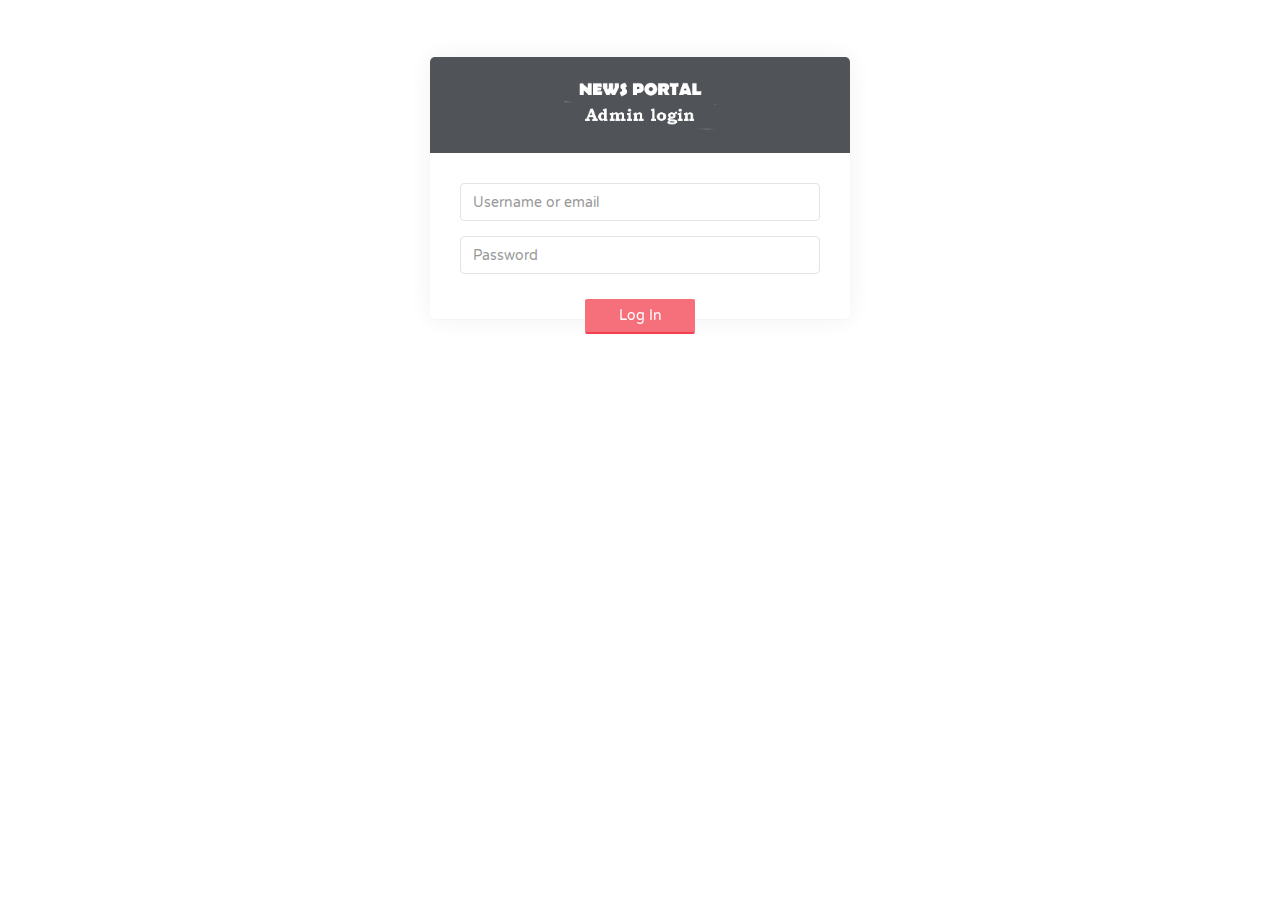
<file: maryam/admin/index.html>
<!DOCTYPE html>
<html lang="en">
    <head>
        <meta charset="utf-8">
        <meta name="viewport" content="width=device-width, initial-scale=1.0">
        <meta name="description" content="News Portal.">
        <meta name="author" content="PHPGurukul">


        <!-- App title -->
        <title>News Portal | Admin Panel</title>

        <!-- App css -->
        <link href="assets/css/bootstrap.min.css" rel="stylesheet" type="text/css" />
        <link href="assets/css/core.css" rel="stylesheet" type="text/css" />
        <link href="assets/css/components.css" rel="stylesheet" type="text/css" />
        <link href="assets/css/icons.css" rel="stylesheet" type="text/css" />
        <link href="assets/css/pages.css" rel="stylesheet" type="text/css" />
        <link href="assets/css/menu.css" rel="stylesheet" type="text/css" />
        <link href="assets/css/responsive.css" rel="stylesheet" type="text/css" />

        <script src="assets/js/modernizr.min.js"></script>

    </head>


    <body class="bg-transparent">

        <!-- HOME -->
        <section>
            <div class="container-alt">
                <div class="row">
                    <div class="col-sm-12">

                        <div class="wrapper-page">

                            <div class="m-t-40 account-pages">
                                <div class="text-center account-logo-box">
                                    <h2 class="text-uppercase">
                                        <a href="index.html" class="text-success">
                                            <span><img src="assets/images/logo.png" alt="" height="56"></span>
                                        </a>
                                    </h2>
                                    <!--<h4 class="text-uppercase font-bold m-b-0">Sign In</h4>-->
                                </div>
                                <div class="account-content">
                                    <form class="form-horizontal" method="post">

                                        <div class="form-group ">
                                            <div class="col-xs-12">
                                                <input class="form-control" type="text" required="" name="username" placeholder="Username or email" autocomplete="off">
                                            </div>
                                        </div>

                                        <div class="form-group">
                                            <div class="col-xs-12">
                                                <input class="form-control" type="password" name="password" required="" placeholder="Password" autocomplete="off">
                                            </div>
                                        </div>


                     
                                        <div class="form-group account-btn text-center m-t-10">
                                            <div class="col-xs-12">
                                                <button class="btn w-md btn-bordered btn-danger waves-effect waves-light" type="submit" name="login">Log In</button>
                                            </div>
                                        </div>

                                    </form>

                                    <div class="clearfix"></div>

                                </div>
                            </div>
                            <!-- end card-box-->


                    

                        </div>
                        <!-- end wrapper -->

                    </div>
                </div>
            </div>
          </section>
          <!-- END HOME -->

        <script>
            var resizefunc = [];
        </script>

        <!-- jQuery  -->
        <script src="assets/js/jquery.min.js"></script>
        <script src="assets/js/bootstrap.min.js"></script>
        <script src="assets/js/detect.js"></script>
        <script src="assets/js/fastclick.js"></script>
        <script src="assets/js/jquery.blockUI.js"></script>
        <script src="assets/js/waves.js"></script>
        <script src="assets/js/jquery.slimscroll.js"></script>
        <script src="assets/js/jquery.scrollTo.min.js"></script>

        <!-- App js -->
        <script src="assets/js/jquery.core.js"></script>
        <script src="assets/js/jquery.app.js"></script>

    </body>
</html>
</file>
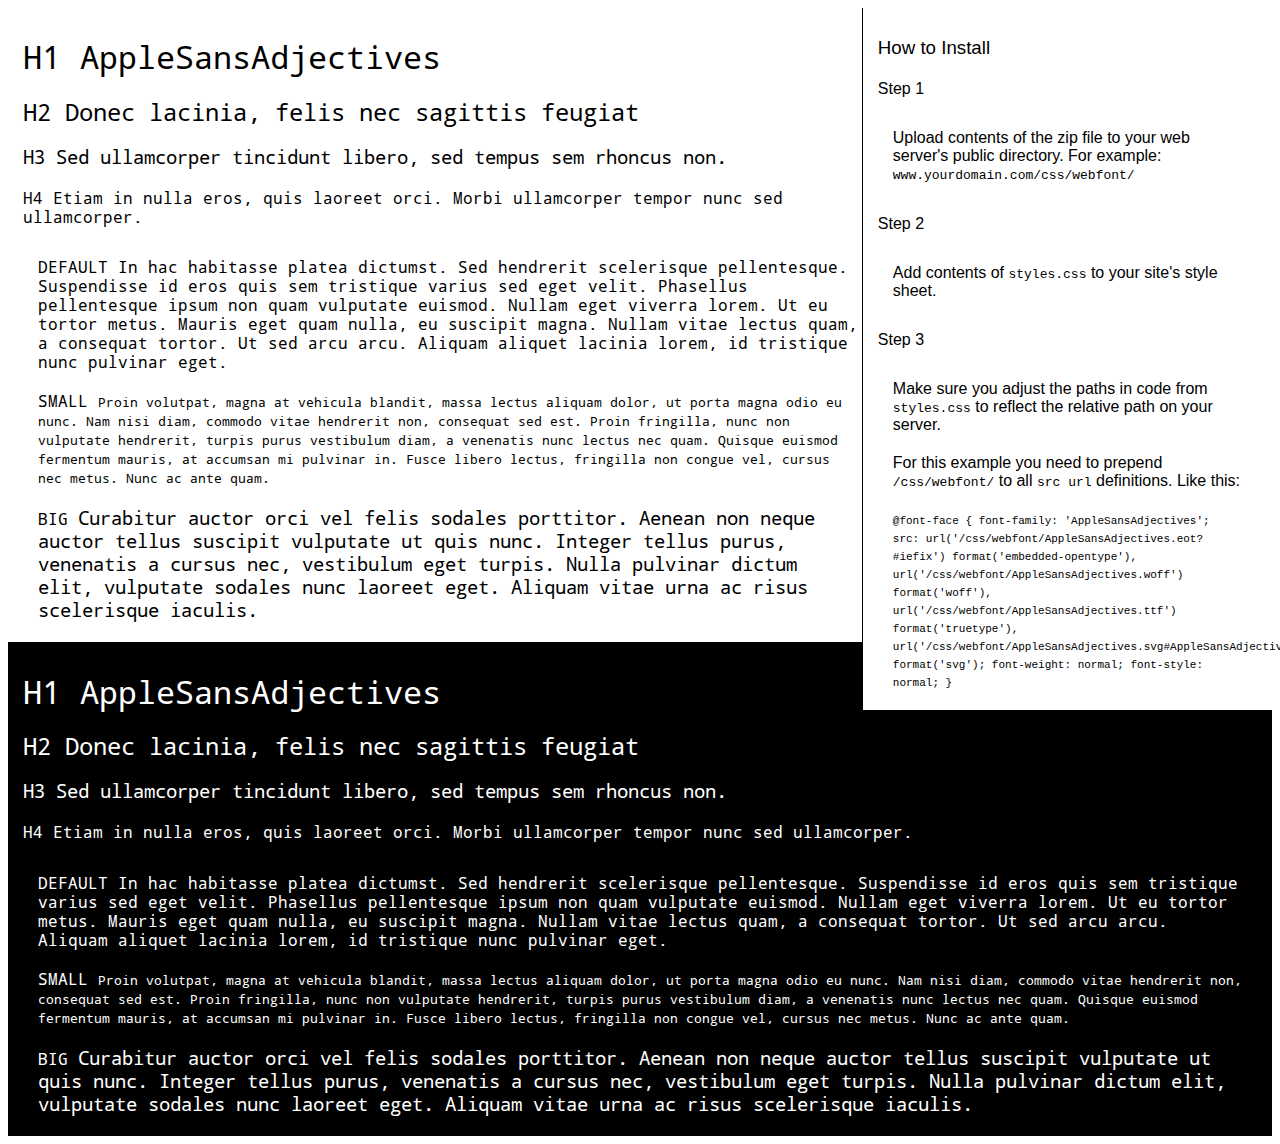
<file: plugins/jquery.filer/uploads/preview.html>
<!DOCTYPE html>
<html>
<head>
<title>
AppleSansAdjectives
 - Web font preview
</title>
<style type='text/css'>

@font-face {
  font-family: 'AppleSansAdjectives';
  src: url('AppleSansAdjectives.eot?#iefix') format('embedded-opentype'),  url('AppleSansAdjectives.woff') format('woff'), url('AppleSansAdjectives.ttf')  format('truetype'), url('AppleSansAdjectives.svg#AppleSansAdjectives') format('svg');
  font-weight: normal;
  font-style: normal;
}

body { font-family: 'AppleSansAdjectives' !important; }
h1, h2, h3, h4 { font-weight: normal; }
.reg { color:black; background:white; }
.inverse { color:white; background:black; }
div { padding: 10px 15px; }
.right { background:white; width:30%; float: right; font-family: sans-serif; border: 1px solid black; border-width: 0 0 1px 1px;}
</style>
</head>
<body>
<div class='right'>
<h3>How to Install</h3>
<h4>Step 1</h4>
<div>
Upload contents of the zip file to your web server's public directory. For example:
<code>www.yourdomain.com/css/webfont/</code>
</div>
<h4>Step 2</h4>
<div>
Add contents of
<code>styles.css</code>
to your site's style sheet.
</div>
<h4>Step 3</h4>
<div>
Make sure you adjust the paths in code from
<code>styles.css</code>
to reflect the relative path on your server.
</div>
<div>
For this example you need to prepend
<code>/css/webfont/</code>
to all
<code>src url</code>
definitions. Like this:
</div>
<div>
<code style='font-size:11px;'>@font-face {
  font-family: 'AppleSansAdjectives';
  src: url('/css/webfont/AppleSansAdjectives.eot?#iefix') format('embedded-opentype'),  url('/css/webfont/AppleSansAdjectives.woff') format('woff'), url('/css/webfont/AppleSansAdjectives.ttf')  format('truetype'), url('/css/webfont/AppleSansAdjectives.svg#AppleSansAdjectives') format('svg');
  font-weight: normal;
  font-style: normal;
}</code>
</div>
</div>
<div class='reg'>
<h1>
H1
AppleSansAdjectives
</h1>
<h2>
H2
Donec lacinia, felis nec sagittis feugiat
</h2>
<h3>
H3
Sed ullamcorper tincidunt libero, sed tempus sem rhoncus non.
</h3>
<h4>
H4
Etiam in nulla eros, quis laoreet orci. Morbi ullamcorper tempor nunc sed ullamcorper.
</h4>
<div>
DEFAULT
In hac habitasse platea dictumst. Sed hendrerit scelerisque pellentesque. Suspendisse id eros quis sem tristique varius sed eget velit. Phasellus pellentesque ipsum non quam vulputate euismod. Nullam eget viverra lorem. Ut eu tortor metus. Mauris eget quam nulla, eu suscipit magna. Nullam vitae lectus quam, a consequat tortor. Ut sed arcu arcu. Aliquam aliquet lacinia lorem, id tristique nunc pulvinar eget.
</div>
<div>
SMALL
<small>
Proin volutpat, magna at vehicula blandit, massa lectus aliquam dolor, ut porta magna odio eu nunc. Nam nisi diam, commodo vitae hendrerit non, consequat sed est. Proin fringilla, nunc non vulputate hendrerit, turpis purus vestibulum diam, a venenatis nunc lectus nec quam. Quisque euismod fermentum mauris, at accumsan mi pulvinar in. Fusce libero lectus, fringilla non congue vel, cursus nec metus. Nunc ac ante quam.
</small>
</div>
<div>
BIG
<big>
Curabitur auctor orci vel felis sodales porttitor. Aenean non neque auctor tellus suscipit vulputate ut quis nunc. Integer tellus purus, venenatis a cursus nec, vestibulum eget turpis. Nulla pulvinar dictum elit, vulputate sodales nunc laoreet eget. Aliquam vitae urna ac risus scelerisque iaculis.
</big>
</div>

</div>
<div class='inverse'>
<h1>
H1
AppleSansAdjectives
</h1>
<h2>
H2
Donec lacinia, felis nec sagittis feugiat
</h2>
<h3>
H3
Sed ullamcorper tincidunt libero, sed tempus sem rhoncus non.
</h3>
<h4>
H4
Etiam in nulla eros, quis laoreet orci. Morbi ullamcorper tempor nunc sed ullamcorper.
</h4>
<div>
DEFAULT
In hac habitasse platea dictumst. Sed hendrerit scelerisque pellentesque. Suspendisse id eros quis sem tristique varius sed eget velit. Phasellus pellentesque ipsum non quam vulputate euismod. Nullam eget viverra lorem. Ut eu tortor metus. Mauris eget quam nulla, eu suscipit magna. Nullam vitae lectus quam, a consequat tortor. Ut sed arcu arcu. Aliquam aliquet lacinia lorem, id tristique nunc pulvinar eget.
</div>
<div>
SMALL
<small>
Proin volutpat, magna at vehicula blandit, massa lectus aliquam dolor, ut porta magna odio eu nunc. Nam nisi diam, commodo vitae hendrerit non, consequat sed est. Proin fringilla, nunc non vulputate hendrerit, turpis purus vestibulum diam, a venenatis nunc lectus nec quam. Quisque euismod fermentum mauris, at accumsan mi pulvinar in. Fusce libero lectus, fringilla non congue vel, cursus nec metus. Nunc ac ante quam.
</small>
</div>
<div>
BIG
<big>
Curabitur auctor orci vel felis sodales porttitor. Aenean non neque auctor tellus suscipit vulputate ut quis nunc. Integer tellus purus, venenatis a cursus nec, vestibulum eget turpis. Nulla pulvinar dictum elit, vulputate sodales nunc laoreet eget. Aliquam vitae urna ac risus scelerisque iaculis.
</big>
</div>

</div>
</body>
</html>
</file>
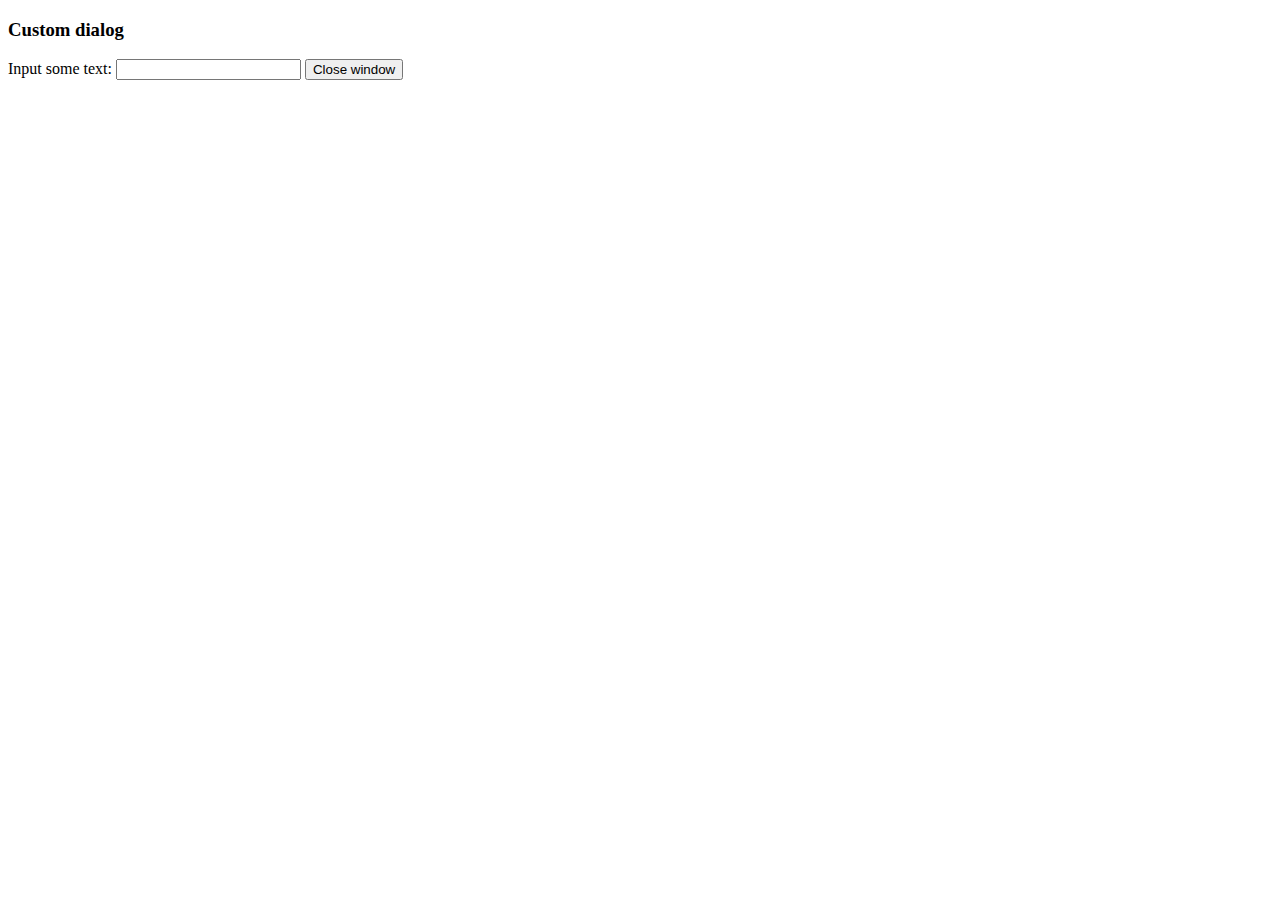
<file: plugins/tinymce/plugins/example/dialog.html>
<!DOCTYPE html>
<html>
<body>
	<h3>Custom dialog</h3>
	Input some text: <input id="content">
	<button onclick="top.tinymce.activeEditor.windowManager.getWindows()[0].close();">Close window</button>
</body>
</html>
</file>
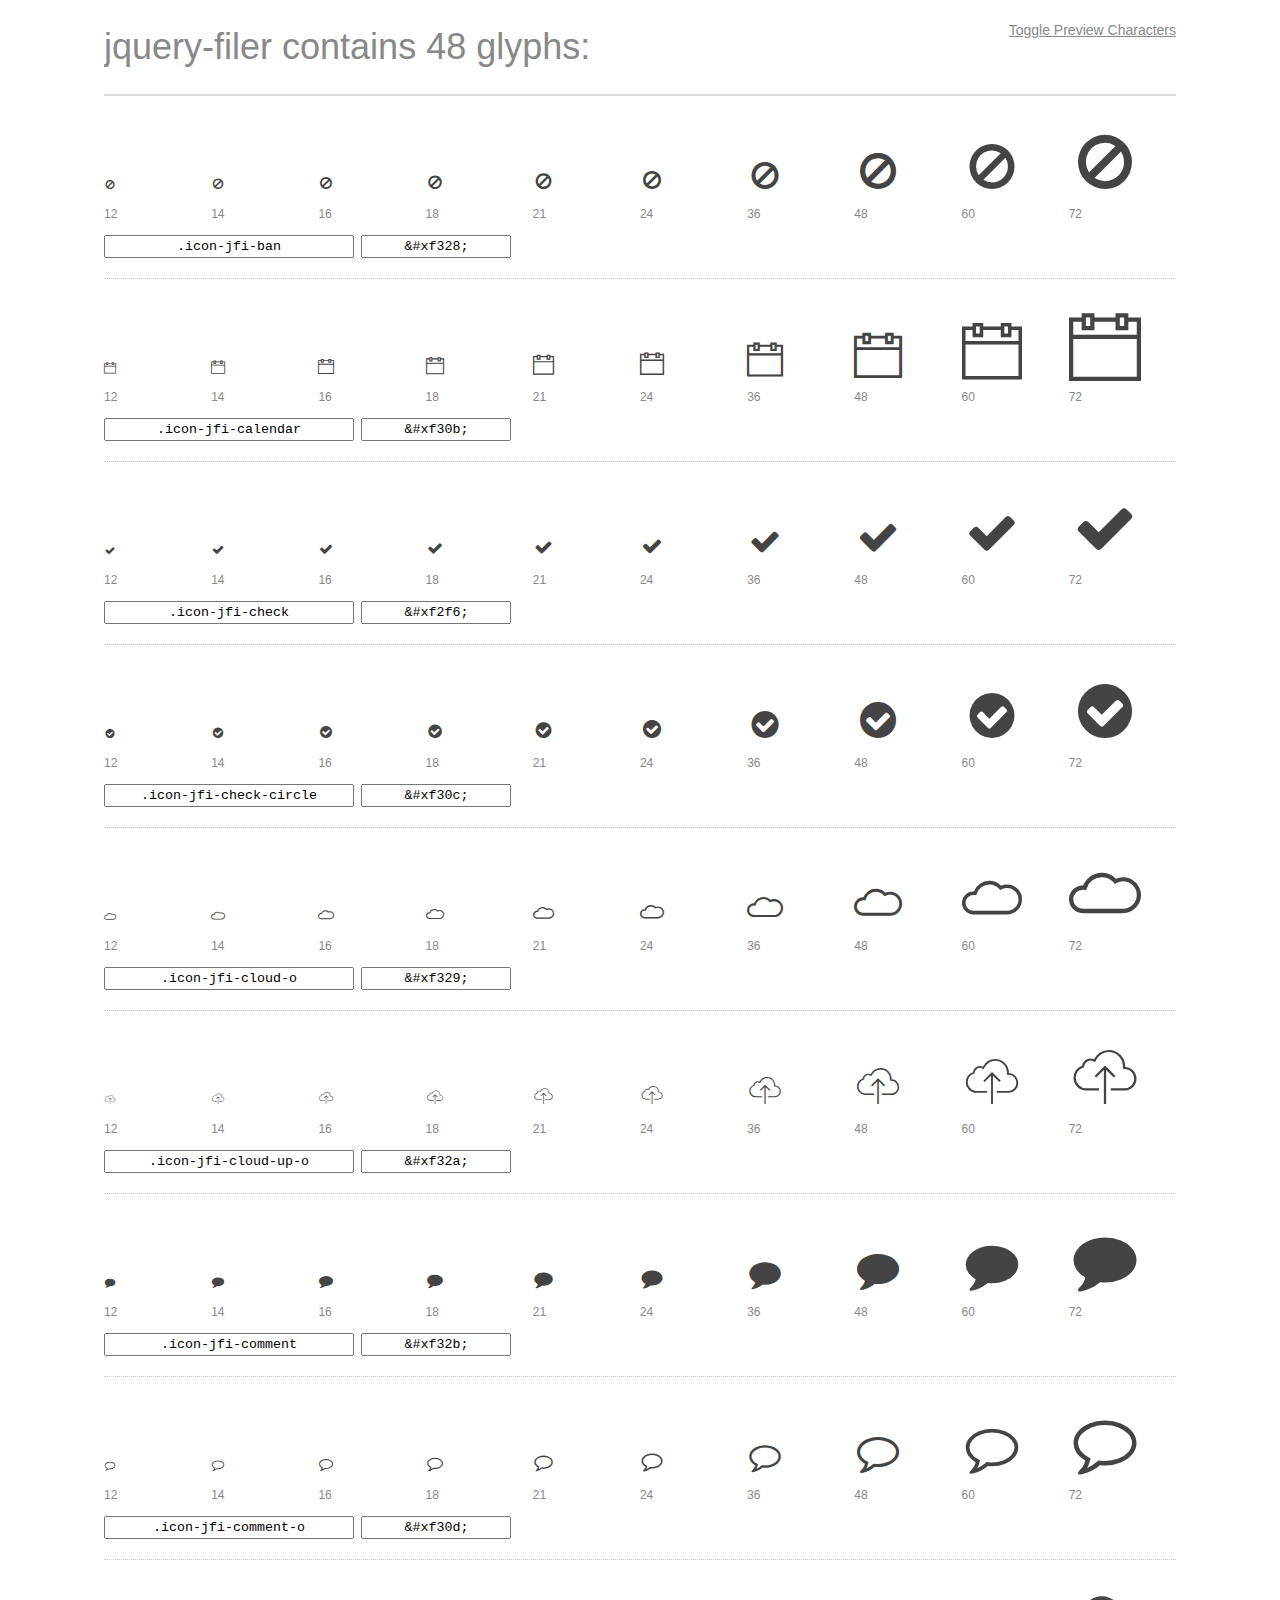
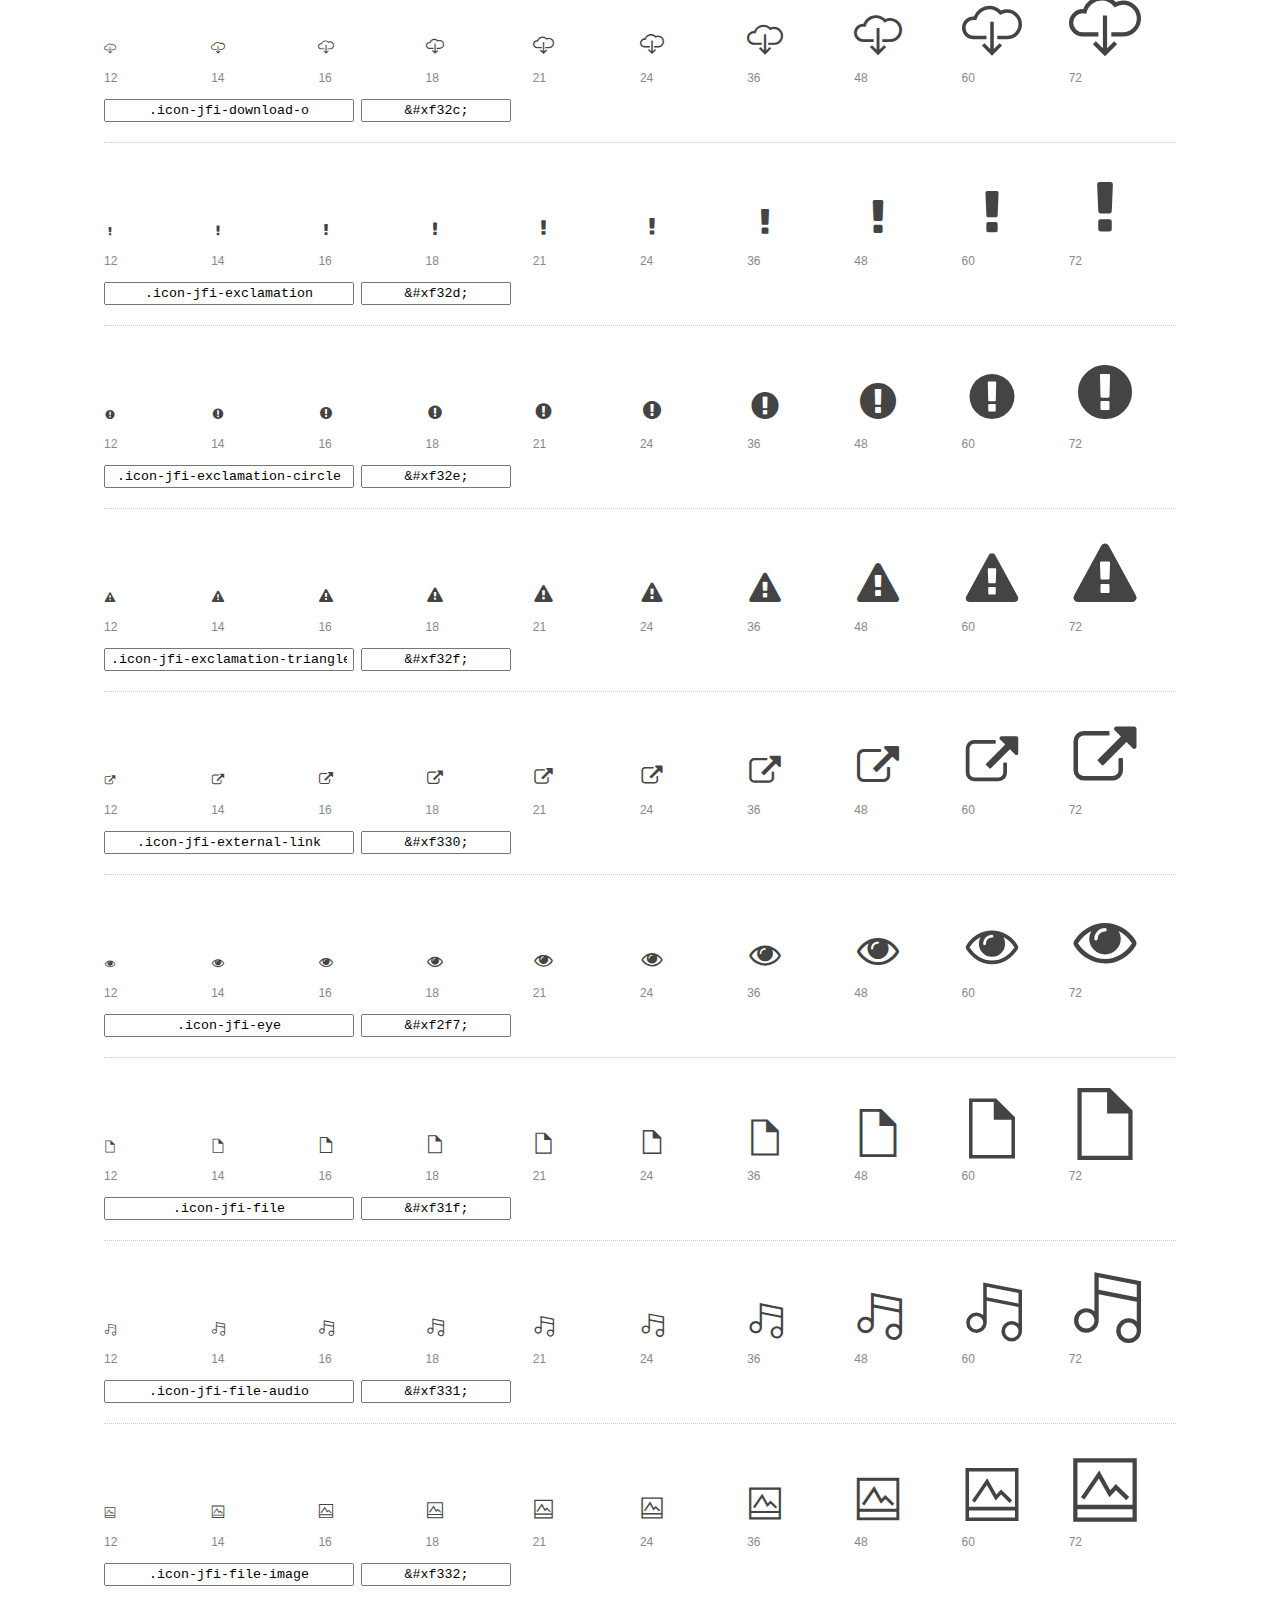
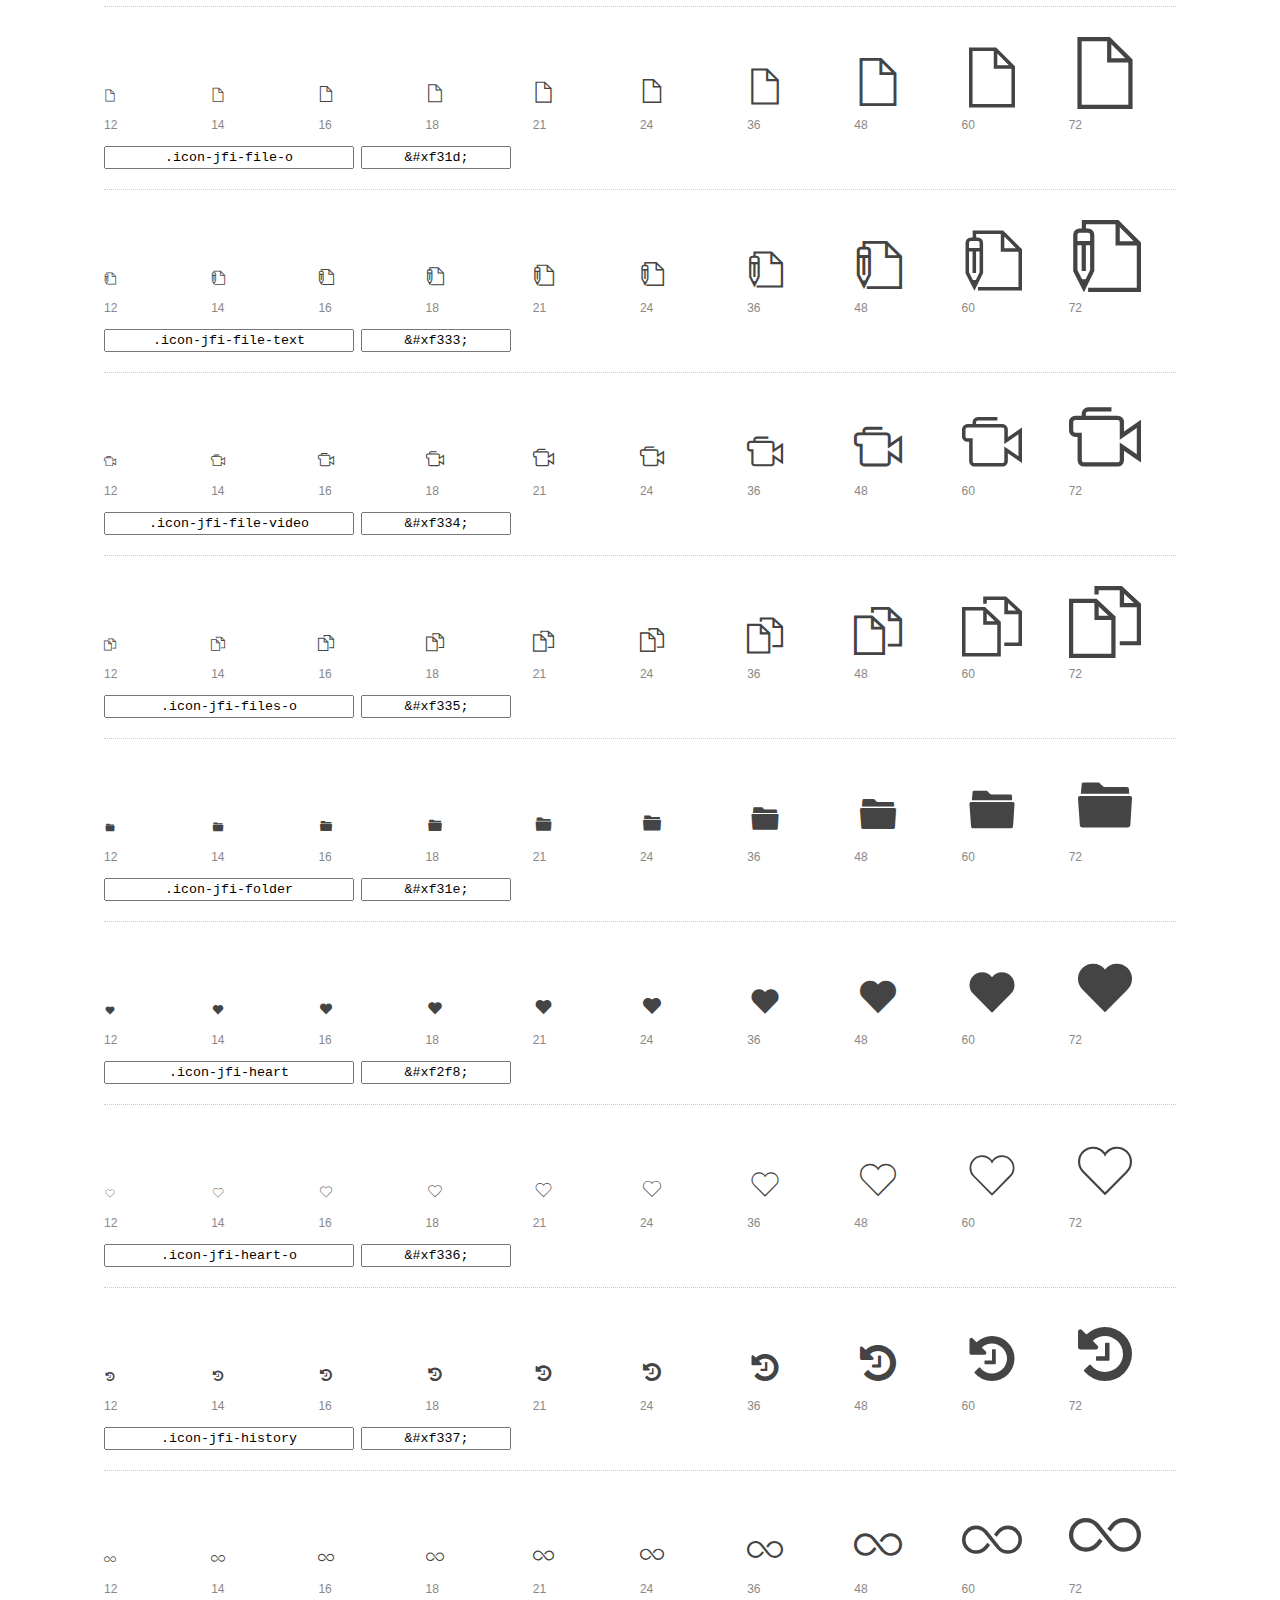
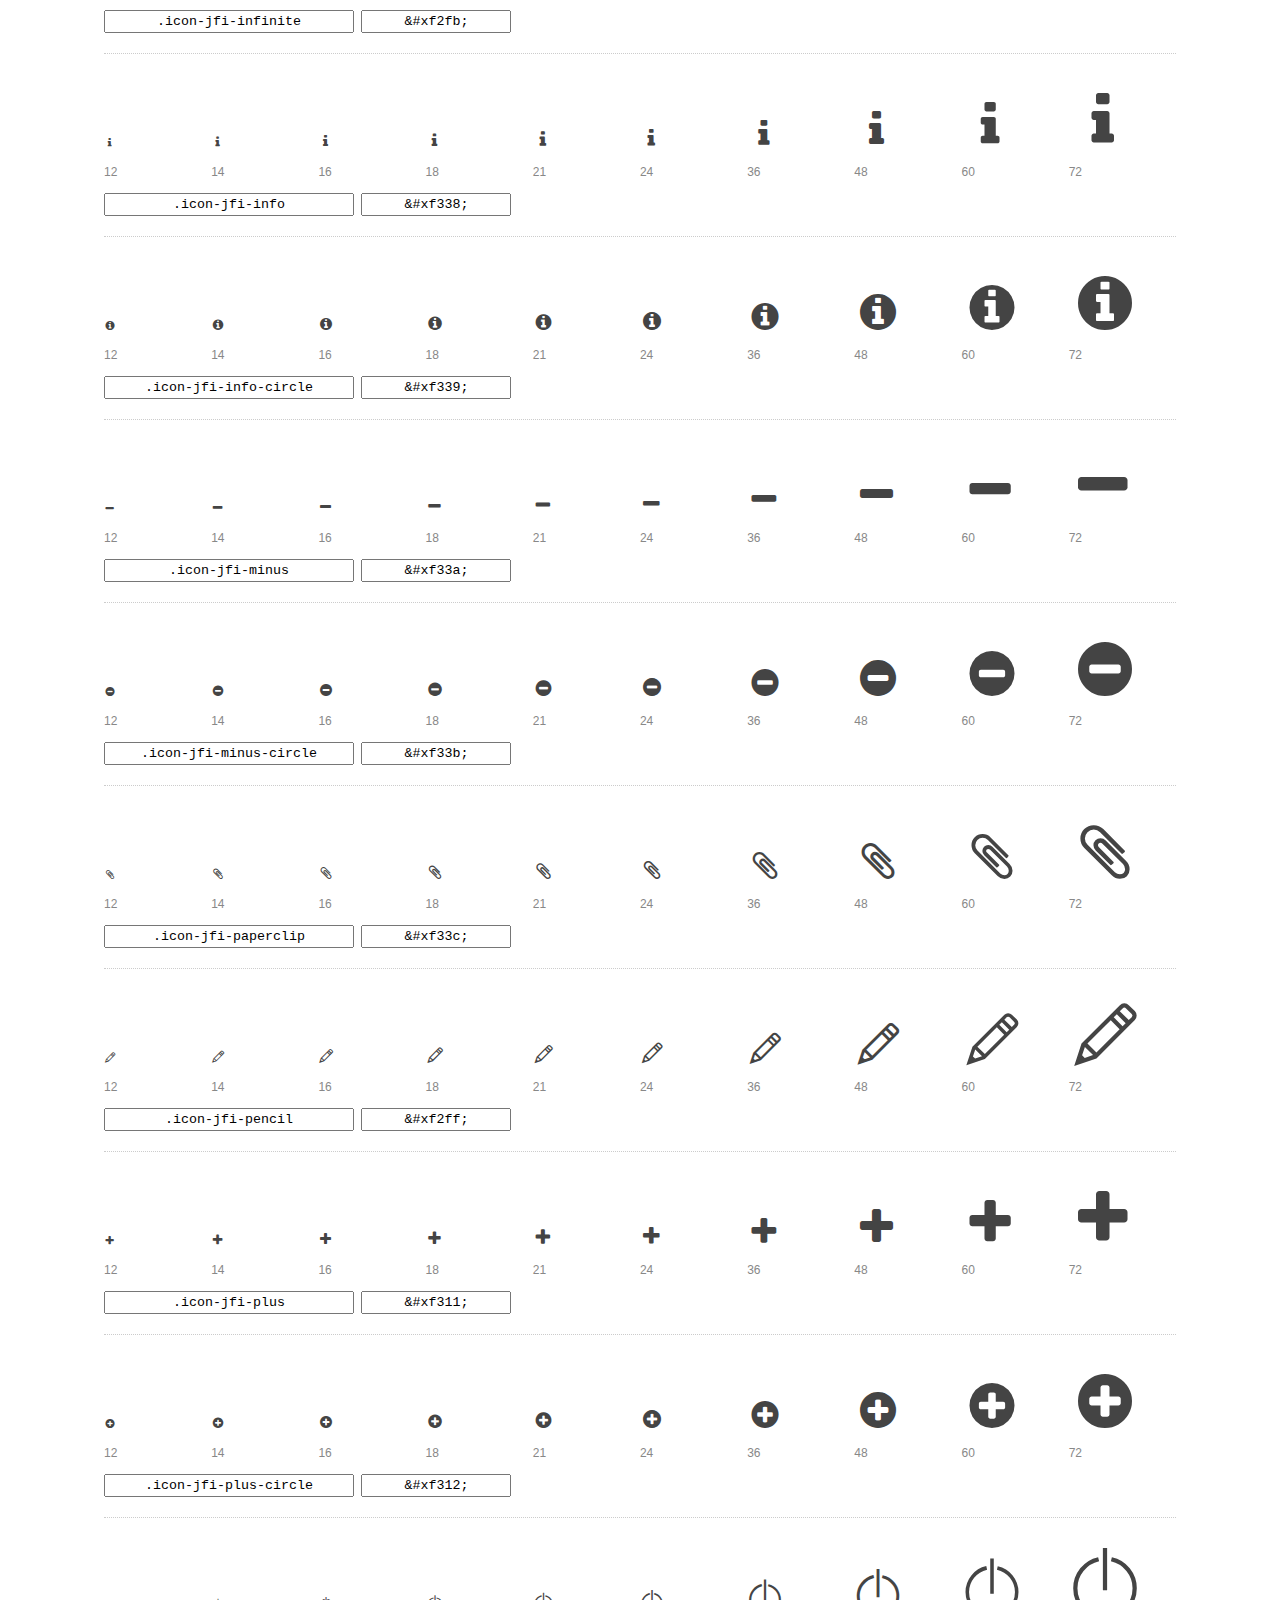
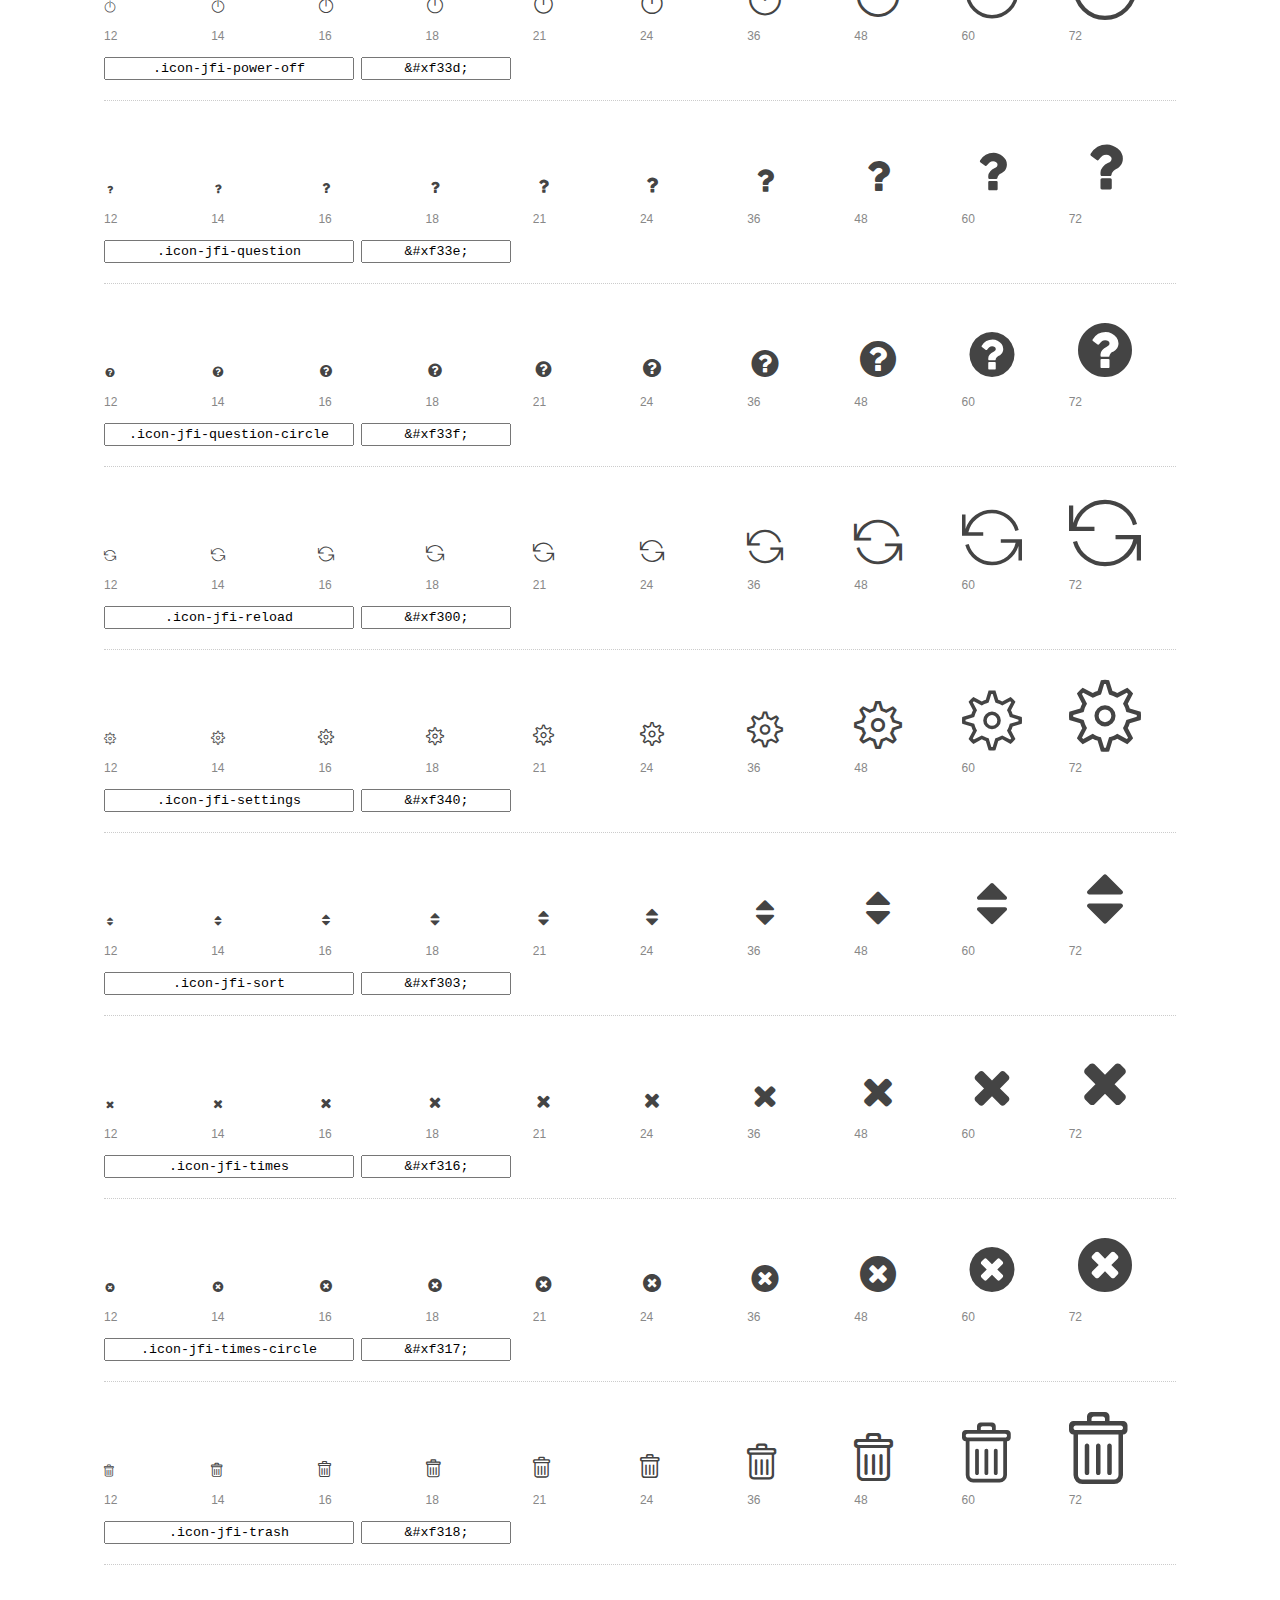
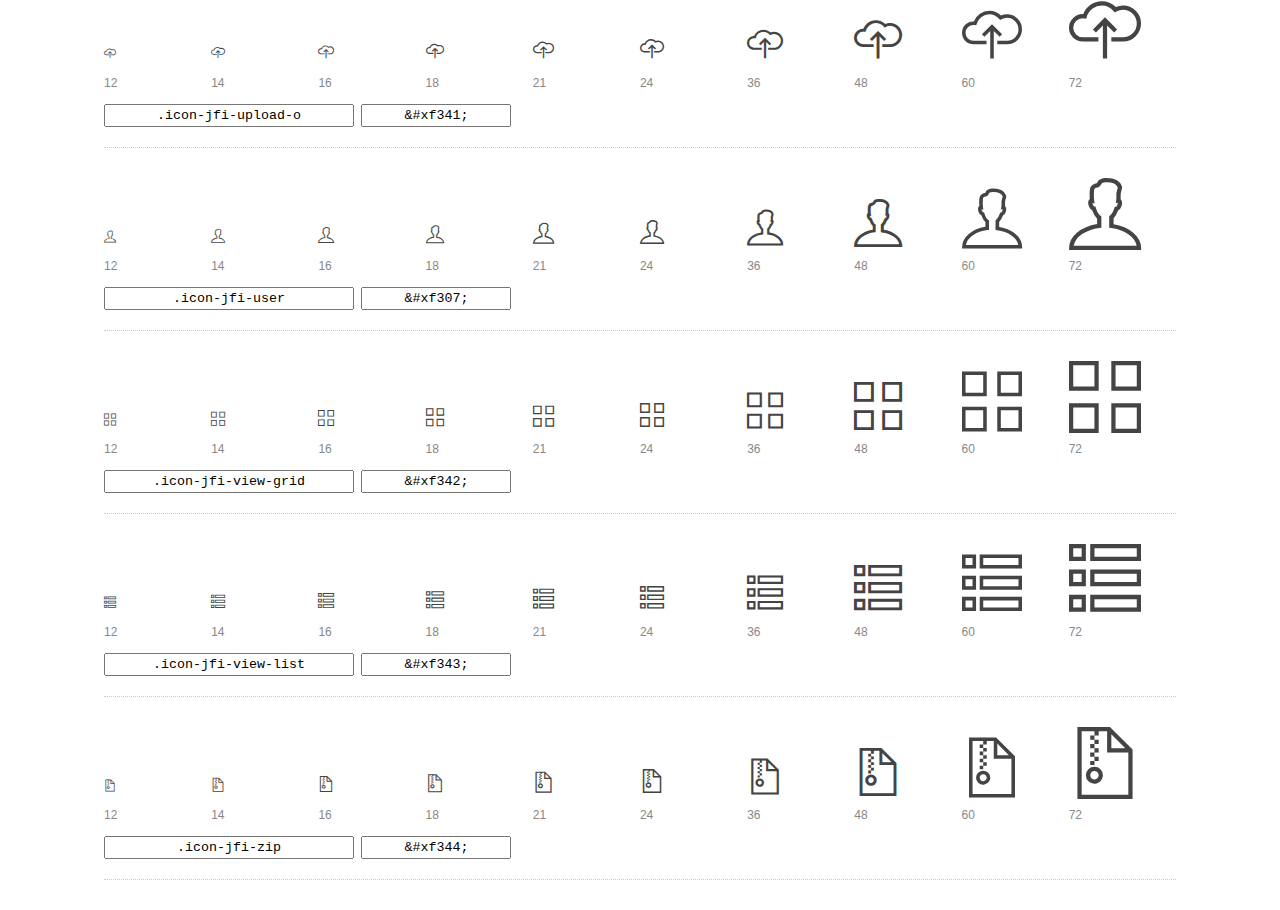
<file: plugins/jquery.filer/assets/fonts/jquery.filer-icons/jquery-filer-preview.html>
<!DOCTYPE html>
<html>
  <head>
    <title>jquery-filer glyphs preview</title>

    <style>
      /* Page Styles */

      * {
        -moz-box-sizing: border-box;
        -webkit-box-sizing: border-box;
        box-sizing: border-box;
        margin: 0;
        padding: 0;
      }

      body {
        background: #fff;
        color: #444;
        font: 16px/1.5 "Helvetica Neue", Helvetica, Arial, sans-serif;
      }

      a,
      a:visited {
        color: #888;
        text-decoration: underline;
      }
      a:hover,
      a:focus { color: #000; }

      header {
        border-bottom: 2px solid #ddd;
        margin-bottom: 20px;
        overflow: hidden;
        padding: 20px 0;
      }

      header h1 {
        color: #888;
        float: left;
        font-size: 36px;
        font-weight: 300;
      }

      header a {
        float: right;
        font-size: 14px;
      }

      .container {
        margin: 0 auto;
        max-width: 1200px;
        min-width: 960px;
        padding: 0 40px;
        width: 90%;
      }

      .glyph {
        border-bottom: 1px dotted #ccc;
        padding: 10px 0 20px;
        margin-bottom: 20px;
      }

      .preview-glyphs { vertical-align: bottom; }

      .preview-scale {
        color: #888;
        font-size: 12px;
        margin-top: 5px;
      }

      .step {
        display: inline-block;
        line-height: 1;
        position: relative;
        width: 10%;
      }

      .step .letters,
      .step i {
        -webkit-transition: opacity .3s;
        -moz-transition: opacity .3s;
        -ms-transition: opacity .3s;
        -o-transition: opacity .3s;
        transition: opacity .3s;
      }

      .step:hover .letters { opacity: 1; }
      .step:hover i { opacity: .3; }

      .letters {
        opacity: .3;
        position: absolute;
      }

      .characters-off .letters { display: none; }
      .characters-off .step:hover i { opacity: 1; }

      
      .size-12 { font-size: 12px; }
      
      .size-14 { font-size: 14px; }
      
      .size-16 { font-size: 16px; }
      
      .size-18 { font-size: 18px; }
      
      .size-21 { font-size: 21px; }
      
      .size-24 { font-size: 24px; }
      
      .size-36 { font-size: 36px; }
      
      .size-48 { font-size: 48px; }
      
      .size-60 { font-size: 60px; }
      
      .size-72 { font-size: 72px; }
      

      .usage { margin-top: 10px; }

      .usage input {
        font-family: monospace;
        margin-right: 3px;
        padding: 2px 5px;
        text-align: center;
      }

      .usage .point { width: 150px; }

      .usage .class { width: 250px; }

      footer {
        color: #888;
        font-size: 12px;
        padding: 20px 0;
      }

      /* Icon Font: jquery-filer */

      @font-face {
  font-family: "jquery-filer";
  src: url("./jquery-filer.eot");
  src: url("./jquery-filer.eot?#iefix") format("embedded-opentype"),
       url([data-uri]),
       url("./jquery-filer.woff") format("woff"),
       url("./jquery-filer.ttf") format("truetype"),
       url("./jquery-filer.svg#jquery-filer") format("svg");
  font-weight: normal;
  font-style: normal;
}

@media screen and (-webkit-min-device-pixel-ratio:0) {
  @font-face {
    font-family: "jquery-filer";
    src: url("./jquery-filer.svg#jquery-filer") format("svg");
  }
}

      [data-icon]:before { content: attr(data-icon); }

      [data-icon]:before,
      .icon-jfi-ban:before,
.icon-jfi-calendar:before,
.icon-jfi-check:before,
.icon-jfi-check-circle:before,
.icon-jfi-cloud-o:before,
.icon-jfi-cloud-up-o:before,
.icon-jfi-comment:before,
.icon-jfi-comment-o:before,
.icon-jfi-download-o:before,
.icon-jfi-exclamation:before,
.icon-jfi-exclamation-circle:before,
.icon-jfi-exclamation-triangle:before,
.icon-jfi-external-link:before,
.icon-jfi-eye:before,
.icon-jfi-file:before,
.icon-jfi-file-audio:before,
.icon-jfi-file-image:before,
.icon-jfi-file-o:before,
.icon-jfi-file-text:before,
.icon-jfi-file-video:before,
.icon-jfi-files-o:before,
.icon-jfi-folder:before,
.icon-jfi-heart:before,
.icon-jfi-heart-o:before,
.icon-jfi-history:before,
.icon-jfi-infinite:before,
.icon-jfi-info:before,
.icon-jfi-info-circle:before,
.icon-jfi-minus:before,
.icon-jfi-minus-circle:before,
.icon-jfi-paperclip:before,
.icon-jfi-pencil:before,
.icon-jfi-plus:before,
.icon-jfi-plus-circle:before,
.icon-jfi-power-off:before,
.icon-jfi-question:before,
.icon-jfi-question-circle:before,
.icon-jfi-reload:before,
.icon-jfi-settings:before,
.icon-jfi-sort:before,
.icon-jfi-times:before,
.icon-jfi-times-circle:before,
.icon-jfi-trash:before,
.icon-jfi-upload-o:before,
.icon-jfi-user:before,
.icon-jfi-view-grid:before,
.icon-jfi-view-list:before,
.icon-jfi-zip:before {
        display: inline-block;
  font-family: "jquery-filer";
  font-style: normal;
  font-weight: normal;
  font-variant: normal;
  line-height: 1;
  text-decoration: inherit;
  text-rendering: optimizeLegibility;
  text-transform: none;
  -moz-osx-font-smoothing: grayscale;
  -webkit-font-smoothing: antialiased;
  font-smoothing: antialiased;
      }

      .icon-jfi-ban:before { content: "\f328"; }
.icon-jfi-calendar:before { content: "\f30b"; }
.icon-jfi-check:before { content: "\f2f6"; }
.icon-jfi-check-circle:before { content: "\f30c"; }
.icon-jfi-cloud-o:before { content: "\f329"; }
.icon-jfi-cloud-up-o:before { content: "\f32a"; }
.icon-jfi-comment:before { content: "\f32b"; }
.icon-jfi-comment-o:before { content: "\f30d"; }
.icon-jfi-download-o:before { content: "\f32c"; }
.icon-jfi-exclamation:before { content: "\f32d"; }
.icon-jfi-exclamation-circle:before { content: "\f32e"; }
.icon-jfi-exclamation-triangle:before { content: "\f32f"; }
.icon-jfi-external-link:before { content: "\f330"; }
.icon-jfi-eye:before { content: "\f2f7"; }
.icon-jfi-file:before { content: "\f31f"; }
.icon-jfi-file-audio:before { content: "\f331"; }
.icon-jfi-file-image:before { content: "\f332"; }
.icon-jfi-file-o:before { content: "\f31d"; }
.icon-jfi-file-text:before { content: "\f333"; }
.icon-jfi-file-video:before { content: "\f334"; }
.icon-jfi-files-o:before { content: "\f335"; }
.icon-jfi-folder:before { content: "\f31e"; }
.icon-jfi-heart:before { content: "\f2f8"; }
.icon-jfi-heart-o:before { content: "\f336"; }
.icon-jfi-history:before { content: "\f337"; }
.icon-jfi-infinite:before { content: "\f2fb"; }
.icon-jfi-info:before { content: "\f338"; }
.icon-jfi-info-circle:before { content: "\f339"; }
.icon-jfi-minus:before { content: "\f33a"; }
.icon-jfi-minus-circle:before { content: "\f33b"; }
.icon-jfi-paperclip:before { content: "\f33c"; }
.icon-jfi-pencil:before { content: "\f2ff"; }
.icon-jfi-plus:before { content: "\f311"; }
.icon-jfi-plus-circle:before { content: "\f312"; }
.icon-jfi-power-off:before { content: "\f33d"; }
.icon-jfi-question:before { content: "\f33e"; }
.icon-jfi-question-circle:before { content: "\f33f"; }
.icon-jfi-reload:before { content: "\f300"; }
.icon-jfi-settings:before { content: "\f340"; }
.icon-jfi-sort:before { content: "\f303"; }
.icon-jfi-times:before { content: "\f316"; }
.icon-jfi-times-circle:before { content: "\f317"; }
.icon-jfi-trash:before { content: "\f318"; }
.icon-jfi-upload-o:before { content: "\f341"; }
.icon-jfi-user:before { content: "\f307"; }
.icon-jfi-view-grid:before { content: "\f342"; }
.icon-jfi-view-list:before { content: "\f343"; }
.icon-jfi-zip:before { content: "\f344"; }
    </style>

    <!--[if lte IE 8]><script src="http://html5shiv.googlecode.com/svn/trunk/html5.js"></script><![endif]-->

    <script>
      function toggleCharacters() {
        var body = document.getElementsByTagName('body')[0];
        body.className = body.className === 'characters-off' ? '' : 'characters-off';
      }
    </script>
  </head>

  <body class="characters-off">
    <div id="page" class="container">
      <header>
        <h1>jquery-filer contains 48 glyphs:</h1>
        <a onclick="toggleCharacters(); return false;" href="#">Toggle Preview Characters</a>
      </header>

      
      <div class="glyph">
        <div class="preview-glyphs">
          <span class="step size-12"><span class="letters">Pp</span><i id="icon-jfi-ban" class="icon-jfi-ban"></i></span><span class="step size-14"><span class="letters">Pp</span><i id="icon-jfi-ban" class="icon-jfi-ban"></i></span><span class="step size-16"><span class="letters">Pp</span><i id="icon-jfi-ban" class="icon-jfi-ban"></i></span><span class="step size-18"><span class="letters">Pp</span><i id="icon-jfi-ban" class="icon-jfi-ban"></i></span><span class="step size-21"><span class="letters">Pp</span><i id="icon-jfi-ban" class="icon-jfi-ban"></i></span><span class="step size-24"><span class="letters">Pp</span><i id="icon-jfi-ban" class="icon-jfi-ban"></i></span><span class="step size-36"><span class="letters">Pp</span><i id="icon-jfi-ban" class="icon-jfi-ban"></i></span><span class="step size-48"><span class="letters">Pp</span><i id="icon-jfi-ban" class="icon-jfi-ban"></i></span><span class="step size-60"><span class="letters">Pp</span><i id="icon-jfi-ban" class="icon-jfi-ban"></i></span><span class="step size-72"><span class="letters">Pp</span><i id="icon-jfi-ban" class="icon-jfi-ban"></i></span>
        </div>
        <div class="preview-scale">
          <span class="step">12</span><span class="step">14</span><span class="step">16</span><span class="step">18</span><span class="step">21</span><span class="step">24</span><span class="step">36</span><span class="step">48</span><span class="step">60</span><span class="step">72</span>
        </div>
        <div class="usage">
          <input class="class" type="text" readonly="readonly" onClick="this.select();" value=".icon-jfi-ban" />
          <input class="point" type="text" readonly="readonly" onClick="this.select();" value="&amp;#xf328;" />
        </div>
      </div>
      
      <div class="glyph">
        <div class="preview-glyphs">
          <span class="step size-12"><span class="letters">Pp</span><i id="icon-jfi-calendar" class="icon-jfi-calendar"></i></span><span class="step size-14"><span class="letters">Pp</span><i id="icon-jfi-calendar" class="icon-jfi-calendar"></i></span><span class="step size-16"><span class="letters">Pp</span><i id="icon-jfi-calendar" class="icon-jfi-calendar"></i></span><span class="step size-18"><span class="letters">Pp</span><i id="icon-jfi-calendar" class="icon-jfi-calendar"></i></span><span class="step size-21"><span class="letters">Pp</span><i id="icon-jfi-calendar" class="icon-jfi-calendar"></i></span><span class="step size-24"><span class="letters">Pp</span><i id="icon-jfi-calendar" class="icon-jfi-calendar"></i></span><span class="step size-36"><span class="letters">Pp</span><i id="icon-jfi-calendar" class="icon-jfi-calendar"></i></span><span class="step size-48"><span class="letters">Pp</span><i id="icon-jfi-calendar" class="icon-jfi-calendar"></i></span><span class="step size-60"><span class="letters">Pp</span><i id="icon-jfi-calendar" class="icon-jfi-calendar"></i></span><span class="step size-72"><span class="letters">Pp</span><i id="icon-jfi-calendar" class="icon-jfi-calendar"></i></span>
        </div>
        <div class="preview-scale">
          <span class="step">12</span><span class="step">14</span><span class="step">16</span><span class="step">18</span><span class="step">21</span><span class="step">24</span><span class="step">36</span><span class="step">48</span><span class="step">60</span><span class="step">72</span>
        </div>
        <div class="usage">
          <input class="class" type="text" readonly="readonly" onClick="this.select();" value=".icon-jfi-calendar" />
          <input class="point" type="text" readonly="readonly" onClick="this.select();" value="&amp;#xf30b;" />
        </div>
      </div>
      
      <div class="glyph">
        <div class="preview-glyphs">
          <span class="step size-12"><span class="letters">Pp</span><i id="icon-jfi-check" class="icon-jfi-check"></i></span><span class="step size-14"><span class="letters">Pp</span><i id="icon-jfi-check" class="icon-jfi-check"></i></span><span class="step size-16"><span class="letters">Pp</span><i id="icon-jfi-check" class="icon-jfi-check"></i></span><span class="step size-18"><span class="letters">Pp</span><i id="icon-jfi-check" class="icon-jfi-check"></i></span><span class="step size-21"><span class="letters">Pp</span><i id="icon-jfi-check" class="icon-jfi-check"></i></span><span class="step size-24"><span class="letters">Pp</span><i id="icon-jfi-check" class="icon-jfi-check"></i></span><span class="step size-36"><span class="letters">Pp</span><i id="icon-jfi-check" class="icon-jfi-check"></i></span><span class="step size-48"><span class="letters">Pp</span><i id="icon-jfi-check" class="icon-jfi-check"></i></span><span class="step size-60"><span class="letters">Pp</span><i id="icon-jfi-check" class="icon-jfi-check"></i></span><span class="step size-72"><span class="letters">Pp</span><i id="icon-jfi-check" class="icon-jfi-check"></i></span>
        </div>
        <div class="preview-scale">
          <span class="step">12</span><span class="step">14</span><span class="step">16</span><span class="step">18</span><span class="step">21</span><span class="step">24</span><span class="step">36</span><span class="step">48</span><span class="step">60</span><span class="step">72</span>
        </div>
        <div class="usage">
          <input class="class" type="text" readonly="readonly" onClick="this.select();" value=".icon-jfi-check" />
          <input class="point" type="text" readonly="readonly" onClick="this.select();" value="&amp;#xf2f6;" />
        </div>
      </div>
      
      <div class="glyph">
        <div class="preview-glyphs">
          <span class="step size-12"><span class="letters">Pp</span><i id="icon-jfi-check-circle" class="icon-jfi-check-circle"></i></span><span class="step size-14"><span class="letters">Pp</span><i id="icon-jfi-check-circle" class="icon-jfi-check-circle"></i></span><span class="step size-16"><span class="letters">Pp</span><i id="icon-jfi-check-circle" class="icon-jfi-check-circle"></i></span><span class="step size-18"><span class="letters">Pp</span><i id="icon-jfi-check-circle" class="icon-jfi-check-circle"></i></span><span class="step size-21"><span class="letters">Pp</span><i id="icon-jfi-check-circle" class="icon-jfi-check-circle"></i></span><span class="step size-24"><span class="letters">Pp</span><i id="icon-jfi-check-circle" class="icon-jfi-check-circle"></i></span><span class="step size-36"><span class="letters">Pp</span><i id="icon-jfi-check-circle" class="icon-jfi-check-circle"></i></span><span class="step size-48"><span class="letters">Pp</span><i id="icon-jfi-check-circle" class="icon-jfi-check-circle"></i></span><span class="step size-60"><span class="letters">Pp</span><i id="icon-jfi-check-circle" class="icon-jfi-check-circle"></i></span><span class="step size-72"><span class="letters">Pp</span><i id="icon-jfi-check-circle" class="icon-jfi-check-circle"></i></span>
        </div>
        <div class="preview-scale">
          <span class="step">12</span><span class="step">14</span><span class="step">16</span><span class="step">18</span><span class="step">21</span><span class="step">24</span><span class="step">36</span><span class="step">48</span><span class="step">60</span><span class="step">72</span>
        </div>
        <div class="usage">
          <input class="class" type="text" readonly="readonly" onClick="this.select();" value=".icon-jfi-check-circle" />
          <input class="point" type="text" readonly="readonly" onClick="this.select();" value="&amp;#xf30c;" />
        </div>
      </div>
      
      <div class="glyph">
        <div class="preview-glyphs">
          <span class="step size-12"><span class="letters">Pp</span><i id="icon-jfi-cloud-o" class="icon-jfi-cloud-o"></i></span><span class="step size-14"><span class="letters">Pp</span><i id="icon-jfi-cloud-o" class="icon-jfi-cloud-o"></i></span><span class="step size-16"><span class="letters">Pp</span><i id="icon-jfi-cloud-o" class="icon-jfi-cloud-o"></i></span><span class="step size-18"><span class="letters">Pp</span><i id="icon-jfi-cloud-o" class="icon-jfi-cloud-o"></i></span><span class="step size-21"><span class="letters">Pp</span><i id="icon-jfi-cloud-o" class="icon-jfi-cloud-o"></i></span><span class="step size-24"><span class="letters">Pp</span><i id="icon-jfi-cloud-o" class="icon-jfi-cloud-o"></i></span><span class="step size-36"><span class="letters">Pp</span><i id="icon-jfi-cloud-o" class="icon-jfi-cloud-o"></i></span><span class="step size-48"><span class="letters">Pp</span><i id="icon-jfi-cloud-o" class="icon-jfi-cloud-o"></i></span><span class="step size-60"><span class="letters">Pp</span><i id="icon-jfi-cloud-o" class="icon-jfi-cloud-o"></i></span><span class="step size-72"><span class="letters">Pp</span><i id="icon-jfi-cloud-o" class="icon-jfi-cloud-o"></i></span>
        </div>
        <div class="preview-scale">
          <span class="step">12</span><span class="step">14</span><span class="step">16</span><span class="step">18</span><span class="step">21</span><span class="step">24</span><span class="step">36</span><span class="step">48</span><span class="step">60</span><span class="step">72</span>
        </div>
        <div class="usage">
          <input class="class" type="text" readonly="readonly" onClick="this.select();" value=".icon-jfi-cloud-o" />
          <input class="point" type="text" readonly="readonly" onClick="this.select();" value="&amp;#xf329;" />
        </div>
      </div>
      
      <div class="glyph">
        <div class="preview-glyphs">
          <span class="step size-12"><span class="letters">Pp</span><i id="icon-jfi-cloud-up-o" class="icon-jfi-cloud-up-o"></i></span><span class="step size-14"><span class="letters">Pp</span><i id="icon-jfi-cloud-up-o" class="icon-jfi-cloud-up-o"></i></span><span class="step size-16"><span class="letters">Pp</span><i id="icon-jfi-cloud-up-o" class="icon-jfi-cloud-up-o"></i></span><span class="step size-18"><span class="letters">Pp</span><i id="icon-jfi-cloud-up-o" class="icon-jfi-cloud-up-o"></i></span><span class="step size-21"><span class="letters">Pp</span><i id="icon-jfi-cloud-up-o" class="icon-jfi-cloud-up-o"></i></span><span class="step size-24"><span class="letters">Pp</span><i id="icon-jfi-cloud-up-o" class="icon-jfi-cloud-up-o"></i></span><span class="step size-36"><span class="letters">Pp</span><i id="icon-jfi-cloud-up-o" class="icon-jfi-cloud-up-o"></i></span><span class="step size-48"><span class="letters">Pp</span><i id="icon-jfi-cloud-up-o" class="icon-jfi-cloud-up-o"></i></span><span class="step size-60"><span class="letters">Pp</span><i id="icon-jfi-cloud-up-o" class="icon-jfi-cloud-up-o"></i></span><span class="step size-72"><span class="letters">Pp</span><i id="icon-jfi-cloud-up-o" class="icon-jfi-cloud-up-o"></i></span>
        </div>
        <div class="preview-scale">
          <span class="step">12</span><span class="step">14</span><span class="step">16</span><span class="step">18</span><span class="step">21</span><span class="step">24</span><span class="step">36</span><span class="step">48</span><span class="step">60</span><span class="step">72</span>
        </div>
        <div class="usage">
          <input class="class" type="text" readonly="readonly" onClick="this.select();" value=".icon-jfi-cloud-up-o" />
          <input class="point" type="text" readonly="readonly" onClick="this.select();" value="&amp;#xf32a;" />
        </div>
      </div>
      
      <div class="glyph">
        <div class="preview-glyphs">
          <span class="step size-12"><span class="letters">Pp</span><i id="icon-jfi-comment" class="icon-jfi-comment"></i></span><span class="step size-14"><span class="letters">Pp</span><i id="icon-jfi-comment" class="icon-jfi-comment"></i></span><span class="step size-16"><span class="letters">Pp</span><i id="icon-jfi-comment" class="icon-jfi-comment"></i></span><span class="step size-18"><span class="letters">Pp</span><i id="icon-jfi-comment" class="icon-jfi-comment"></i></span><span class="step size-21"><span class="letters">Pp</span><i id="icon-jfi-comment" class="icon-jfi-comment"></i></span><span class="step size-24"><span class="letters">Pp</span><i id="icon-jfi-comment" class="icon-jfi-comment"></i></span><span class="step size-36"><span class="letters">Pp</span><i id="icon-jfi-comment" class="icon-jfi-comment"></i></span><span class="step size-48"><span class="letters">Pp</span><i id="icon-jfi-comment" class="icon-jfi-comment"></i></span><span class="step size-60"><span class="letters">Pp</span><i id="icon-jfi-comment" class="icon-jfi-comment"></i></span><span class="step size-72"><span class="letters">Pp</span><i id="icon-jfi-comment" class="icon-jfi-comment"></i></span>
        </div>
        <div class="preview-scale">
          <span class="step">12</span><span class="step">14</span><span class="step">16</span><span class="step">18</span><span class="step">21</span><span class="step">24</span><span class="step">36</span><span class="step">48</span><span class="step">60</span><span class="step">72</span>
        </div>
        <div class="usage">
          <input class="class" type="text" readonly="readonly" onClick="this.select();" value=".icon-jfi-comment" />
          <input class="point" type="text" readonly="readonly" onClick="this.select();" value="&amp;#xf32b;" />
        </div>
      </div>
      
      <div class="glyph">
        <div class="preview-glyphs">
          <span class="step size-12"><span class="letters">Pp</span><i id="icon-jfi-comment-o" class="icon-jfi-comment-o"></i></span><span class="step size-14"><span class="letters">Pp</span><i id="icon-jfi-comment-o" class="icon-jfi-comment-o"></i></span><span class="step size-16"><span class="letters">Pp</span><i id="icon-jfi-comment-o" class="icon-jfi-comment-o"></i></span><span class="step size-18"><span class="letters">Pp</span><i id="icon-jfi-comment-o" class="icon-jfi-comment-o"></i></span><span class="step size-21"><span class="letters">Pp</span><i id="icon-jfi-comment-o" class="icon-jfi-comment-o"></i></span><span class="step size-24"><span class="letters">Pp</span><i id="icon-jfi-comment-o" class="icon-jfi-comment-o"></i></span><span class="step size-36"><span class="letters">Pp</span><i id="icon-jfi-comment-o" class="icon-jfi-comment-o"></i></span><span class="step size-48"><span class="letters">Pp</span><i id="icon-jfi-comment-o" class="icon-jfi-comment-o"></i></span><span class="step size-60"><span class="letters">Pp</span><i id="icon-jfi-comment-o" class="icon-jfi-comment-o"></i></span><span class="step size-72"><span class="letters">Pp</span><i id="icon-jfi-comment-o" class="icon-jfi-comment-o"></i></span>
        </div>
        <div class="preview-scale">
          <span class="step">12</span><span class="step">14</span><span class="step">16</span><span class="step">18</span><span class="step">21</span><span class="step">24</span><span class="step">36</span><span class="step">48</span><span class="step">60</span><span class="step">72</span>
        </div>
        <div class="usage">
          <input class="class" type="text" readonly="readonly" onClick="this.select();" value=".icon-jfi-comment-o" />
          <input class="point" type="text" readonly="readonly" onClick="this.select();" value="&amp;#xf30d;" />
        </div>
      </div>
      
      <div class="glyph">
        <div class="preview-glyphs">
          <span class="step size-12"><span class="letters">Pp</span><i id="icon-jfi-download-o" class="icon-jfi-download-o"></i></span><span class="step size-14"><span class="letters">Pp</span><i id="icon-jfi-download-o" class="icon-jfi-download-o"></i></span><span class="step size-16"><span class="letters">Pp</span><i id="icon-jfi-download-o" class="icon-jfi-download-o"></i></span><span class="step size-18"><span class="letters">Pp</span><i id="icon-jfi-download-o" class="icon-jfi-download-o"></i></span><span class="step size-21"><span class="letters">Pp</span><i id="icon-jfi-download-o" class="icon-jfi-download-o"></i></span><span class="step size-24"><span class="letters">Pp</span><i id="icon-jfi-download-o" class="icon-jfi-download-o"></i></span><span class="step size-36"><span class="letters">Pp</span><i id="icon-jfi-download-o" class="icon-jfi-download-o"></i></span><span class="step size-48"><span class="letters">Pp</span><i id="icon-jfi-download-o" class="icon-jfi-download-o"></i></span><span class="step size-60"><span class="letters">Pp</span><i id="icon-jfi-download-o" class="icon-jfi-download-o"></i></span><span class="step size-72"><span class="letters">Pp</span><i id="icon-jfi-download-o" class="icon-jfi-download-o"></i></span>
        </div>
        <div class="preview-scale">
          <span class="step">12</span><span class="step">14</span><span class="step">16</span><span class="step">18</span><span class="step">21</span><span class="step">24</span><span class="step">36</span><span class="step">48</span><span class="step">60</span><span class="step">72</span>
        </div>
        <div class="usage">
          <input class="class" type="text" readonly="readonly" onClick="this.select();" value=".icon-jfi-download-o" />
          <input class="point" type="text" readonly="readonly" onClick="this.select();" value="&amp;#xf32c;" />
        </div>
      </div>
      
      <div class="glyph">
        <div class="preview-glyphs">
          <span class="step size-12"><span class="letters">Pp</span><i id="icon-jfi-exclamation" class="icon-jfi-exclamation"></i></span><span class="step size-14"><span class="letters">Pp</span><i id="icon-jfi-exclamation" class="icon-jfi-exclamation"></i></span><span class="step size-16"><span class="letters">Pp</span><i id="icon-jfi-exclamation" class="icon-jfi-exclamation"></i></span><span class="step size-18"><span class="letters">Pp</span><i id="icon-jfi-exclamation" class="icon-jfi-exclamation"></i></span><span class="step size-21"><span class="letters">Pp</span><i id="icon-jfi-exclamation" class="icon-jfi-exclamation"></i></span><span class="step size-24"><span class="letters">Pp</span><i id="icon-jfi-exclamation" class="icon-jfi-exclamation"></i></span><span class="step size-36"><span class="letters">Pp</span><i id="icon-jfi-exclamation" class="icon-jfi-exclamation"></i></span><span class="step size-48"><span class="letters">Pp</span><i id="icon-jfi-exclamation" class="icon-jfi-exclamation"></i></span><span class="step size-60"><span class="letters">Pp</span><i id="icon-jfi-exclamation" class="icon-jfi-exclamation"></i></span><span class="step size-72"><span class="letters">Pp</span><i id="icon-jfi-exclamation" class="icon-jfi-exclamation"></i></span>
        </div>
        <div class="preview-scale">
          <span class="step">12</span><span class="step">14</span><span class="step">16</span><span class="step">18</span><span class="step">21</span><span class="step">24</span><span class="step">36</span><span class="step">48</span><span class="step">60</span><span class="step">72</span>
        </div>
        <div class="usage">
          <input class="class" type="text" readonly="readonly" onClick="this.select();" value=".icon-jfi-exclamation" />
          <input class="point" type="text" readonly="readonly" onClick="this.select();" value="&amp;#xf32d;" />
        </div>
      </div>
      
      <div class="glyph">
        <div class="preview-glyphs">
          <span class="step size-12"><span class="letters">Pp</span><i id="icon-jfi-exclamation-circle" class="icon-jfi-exclamation-circle"></i></span><span class="step size-14"><span class="letters">Pp</span><i id="icon-jfi-exclamation-circle" class="icon-jfi-exclamation-circle"></i></span><span class="step size-16"><span class="letters">Pp</span><i id="icon-jfi-exclamation-circle" class="icon-jfi-exclamation-circle"></i></span><span class="step size-18"><span class="letters">Pp</span><i id="icon-jfi-exclamation-circle" class="icon-jfi-exclamation-circle"></i></span><span class="step size-21"><span class="letters">Pp</span><i id="icon-jfi-exclamation-circle" class="icon-jfi-exclamation-circle"></i></span><span class="step size-24"><span class="letters">Pp</span><i id="icon-jfi-exclamation-circle" class="icon-jfi-exclamation-circle"></i></span><span class="step size-36"><span class="letters">Pp</span><i id="icon-jfi-exclamation-circle" class="icon-jfi-exclamation-circle"></i></span><span class="step size-48"><span class="letters">Pp</span><i id="icon-jfi-exclamation-circle" class="icon-jfi-exclamation-circle"></i></span><span class="step size-60"><span class="letters">Pp</span><i id="icon-jfi-exclamation-circle" class="icon-jfi-exclamation-circle"></i></span><span class="step size-72"><span class="letters">Pp</span><i id="icon-jfi-exclamation-circle" class="icon-jfi-exclamation-circle"></i></span>
        </div>
        <div class="preview-scale">
          <span class="step">12</span><span class="step">14</span><span class="step">16</span><span class="step">18</span><span class="step">21</span><span class="step">24</span><span class="step">36</span><span class="step">48</span><span class="step">60</span><span class="step">72</span>
        </div>
        <div class="usage">
          <input class="class" type="text" readonly="readonly" onClick="this.select();" value=".icon-jfi-exclamation-circle" />
          <input class="point" type="text" readonly="readonly" onClick="this.select();" value="&amp;#xf32e;" />
        </div>
      </div>
      
      <div class="glyph">
        <div class="preview-glyphs">
          <span class="step size-12"><span class="letters">Pp</span><i id="icon-jfi-exclamation-triangle" class="icon-jfi-exclamation-triangle"></i></span><span class="step size-14"><span class="letters">Pp</span><i id="icon-jfi-exclamation-triangle" class="icon-jfi-exclamation-triangle"></i></span><span class="step size-16"><span class="letters">Pp</span><i id="icon-jfi-exclamation-triangle" class="icon-jfi-exclamation-triangle"></i></span><span class="step size-18"><span class="letters">Pp</span><i id="icon-jfi-exclamation-triangle" class="icon-jfi-exclamation-triangle"></i></span><span class="step size-21"><span class="letters">Pp</span><i id="icon-jfi-exclamation-triangle" class="icon-jfi-exclamation-triangle"></i></span><span class="step size-24"><span class="letters">Pp</span><i id="icon-jfi-exclamation-triangle" class="icon-jfi-exclamation-triangle"></i></span><span class="step size-36"><span class="letters">Pp</span><i id="icon-jfi-exclamation-triangle" class="icon-jfi-exclamation-triangle"></i></span><span class="step size-48"><span class="letters">Pp</span><i id="icon-jfi-exclamation-triangle" class="icon-jfi-exclamation-triangle"></i></span><span class="step size-60"><span class="letters">Pp</span><i id="icon-jfi-exclamation-triangle" class="icon-jfi-exclamation-triangle"></i></span><span class="step size-72"><span class="letters">Pp</span><i id="icon-jfi-exclamation-triangle" class="icon-jfi-exclamation-triangle"></i></span>
        </div>
        <div class="preview-scale">
          <span class="step">12</span><span class="step">14</span><span class="step">16</span><span class="step">18</span><span class="step">21</span><span class="step">24</span><span class="step">36</span><span class="step">48</span><span class="step">60</span><span class="step">72</span>
        </div>
        <div class="usage">
          <input class="class" type="text" readonly="readonly" onClick="this.select();" value=".icon-jfi-exclamation-triangle" />
          <input class="point" type="text" readonly="readonly" onClick="this.select();" value="&amp;#xf32f;" />
        </div>
      </div>
      
      <div class="glyph">
        <div class="preview-glyphs">
          <span class="step size-12"><span class="letters">Pp</span><i id="icon-jfi-external-link" class="icon-jfi-external-link"></i></span><span class="step size-14"><span class="letters">Pp</span><i id="icon-jfi-external-link" class="icon-jfi-external-link"></i></span><span class="step size-16"><span class="letters">Pp</span><i id="icon-jfi-external-link" class="icon-jfi-external-link"></i></span><span class="step size-18"><span class="letters">Pp</span><i id="icon-jfi-external-link" class="icon-jfi-external-link"></i></span><span class="step size-21"><span class="letters">Pp</span><i id="icon-jfi-external-link" class="icon-jfi-external-link"></i></span><span class="step size-24"><span class="letters">Pp</span><i id="icon-jfi-external-link" class="icon-jfi-external-link"></i></span><span class="step size-36"><span class="letters">Pp</span><i id="icon-jfi-external-link" class="icon-jfi-external-link"></i></span><span class="step size-48"><span class="letters">Pp</span><i id="icon-jfi-external-link" class="icon-jfi-external-link"></i></span><span class="step size-60"><span class="letters">Pp</span><i id="icon-jfi-external-link" class="icon-jfi-external-link"></i></span><span class="step size-72"><span class="letters">Pp</span><i id="icon-jfi-external-link" class="icon-jfi-external-link"></i></span>
        </div>
        <div class="preview-scale">
          <span class="step">12</span><span class="step">14</span><span class="step">16</span><span class="step">18</span><span class="step">21</span><span class="step">24</span><span class="step">36</span><span class="step">48</span><span class="step">60</span><span class="step">72</span>
        </div>
        <div class="usage">
          <input class="class" type="text" readonly="readonly" onClick="this.select();" value=".icon-jfi-external-link" />
          <input class="point" type="text" readonly="readonly" onClick="this.select();" value="&amp;#xf330;" />
        </div>
      </div>
      
      <div class="glyph">
        <div class="preview-glyphs">
          <span class="step size-12"><span class="letters">Pp</span><i id="icon-jfi-eye" class="icon-jfi-eye"></i></span><span class="step size-14"><span class="letters">Pp</span><i id="icon-jfi-eye" class="icon-jfi-eye"></i></span><span class="step size-16"><span class="letters">Pp</span><i id="icon-jfi-eye" class="icon-jfi-eye"></i></span><span class="step size-18"><span class="letters">Pp</span><i id="icon-jfi-eye" class="icon-jfi-eye"></i></span><span class="step size-21"><span class="letters">Pp</span><i id="icon-jfi-eye" class="icon-jfi-eye"></i></span><span class="step size-24"><span class="letters">Pp</span><i id="icon-jfi-eye" class="icon-jfi-eye"></i></span><span class="step size-36"><span class="letters">Pp</span><i id="icon-jfi-eye" class="icon-jfi-eye"></i></span><span class="step size-48"><span class="letters">Pp</span><i id="icon-jfi-eye" class="icon-jfi-eye"></i></span><span class="step size-60"><span class="letters">Pp</span><i id="icon-jfi-eye" class="icon-jfi-eye"></i></span><span class="step size-72"><span class="letters">Pp</span><i id="icon-jfi-eye" class="icon-jfi-eye"></i></span>
        </div>
        <div class="preview-scale">
          <span class="step">12</span><span class="step">14</span><span class="step">16</span><span class="step">18</span><span class="step">21</span><span class="step">24</span><span class="step">36</span><span class="step">48</span><span class="step">60</span><span class="step">72</span>
        </div>
        <div class="usage">
          <input class="class" type="text" readonly="readonly" onClick="this.select();" value=".icon-jfi-eye" />
          <input class="point" type="text" readonly="readonly" onClick="this.select();" value="&amp;#xf2f7;" />
        </div>
      </div>
      
      <div class="glyph">
        <div class="preview-glyphs">
          <span class="step size-12"><span class="letters">Pp</span><i id="icon-jfi-file" class="icon-jfi-file"></i></span><span class="step size-14"><span class="letters">Pp</span><i id="icon-jfi-file" class="icon-jfi-file"></i></span><span class="step size-16"><span class="letters">Pp</span><i id="icon-jfi-file" class="icon-jfi-file"></i></span><span class="step size-18"><span class="letters">Pp</span><i id="icon-jfi-file" class="icon-jfi-file"></i></span><span class="step size-21"><span class="letters">Pp</span><i id="icon-jfi-file" class="icon-jfi-file"></i></span><span class="step size-24"><span class="letters">Pp</span><i id="icon-jfi-file" class="icon-jfi-file"></i></span><span class="step size-36"><span class="letters">Pp</span><i id="icon-jfi-file" class="icon-jfi-file"></i></span><span class="step size-48"><span class="letters">Pp</span><i id="icon-jfi-file" class="icon-jfi-file"></i></span><span class="step size-60"><span class="letters">Pp</span><i id="icon-jfi-file" class="icon-jfi-file"></i></span><span class="step size-72"><span class="letters">Pp</span><i id="icon-jfi-file" class="icon-jfi-file"></i></span>
        </div>
        <div class="preview-scale">
          <span class="step">12</span><span class="step">14</span><span class="step">16</span><span class="step">18</span><span class="step">21</span><span class="step">24</span><span class="step">36</span><span class="step">48</span><span class="step">60</span><span class="step">72</span>
        </div>
        <div class="usage">
          <input class="class" type="text" readonly="readonly" onClick="this.select();" value=".icon-jfi-file" />
          <input class="point" type="text" readonly="readonly" onClick="this.select();" value="&amp;#xf31f;" />
        </div>
      </div>
      
      <div class="glyph">
        <div class="preview-glyphs">
          <span class="step size-12"><span class="letters">Pp</span><i id="icon-jfi-file-audio" class="icon-jfi-file-audio"></i></span><span class="step size-14"><span class="letters">Pp</span><i id="icon-jfi-file-audio" class="icon-jfi-file-audio"></i></span><span class="step size-16"><span class="letters">Pp</span><i id="icon-jfi-file-audio" class="icon-jfi-file-audio"></i></span><span class="step size-18"><span class="letters">Pp</span><i id="icon-jfi-file-audio" class="icon-jfi-file-audio"></i></span><span class="step size-21"><span class="letters">Pp</span><i id="icon-jfi-file-audio" class="icon-jfi-file-audio"></i></span><span class="step size-24"><span class="letters">Pp</span><i id="icon-jfi-file-audio" class="icon-jfi-file-audio"></i></span><span class="step size-36"><span class="letters">Pp</span><i id="icon-jfi-file-audio" class="icon-jfi-file-audio"></i></span><span class="step size-48"><span class="letters">Pp</span><i id="icon-jfi-file-audio" class="icon-jfi-file-audio"></i></span><span class="step size-60"><span class="letters">Pp</span><i id="icon-jfi-file-audio" class="icon-jfi-file-audio"></i></span><span class="step size-72"><span class="letters">Pp</span><i id="icon-jfi-file-audio" class="icon-jfi-file-audio"></i></span>
        </div>
        <div class="preview-scale">
          <span class="step">12</span><span class="step">14</span><span class="step">16</span><span class="step">18</span><span class="step">21</span><span class="step">24</span><span class="step">36</span><span class="step">48</span><span class="step">60</span><span class="step">72</span>
        </div>
        <div class="usage">
          <input class="class" type="text" readonly="readonly" onClick="this.select();" value=".icon-jfi-file-audio" />
          <input class="point" type="text" readonly="readonly" onClick="this.select();" value="&amp;#xf331;" />
        </div>
      </div>
      
      <div class="glyph">
        <div class="preview-glyphs">
          <span class="step size-12"><span class="letters">Pp</span><i id="icon-jfi-file-image" class="icon-jfi-file-image"></i></span><span class="step size-14"><span class="letters">Pp</span><i id="icon-jfi-file-image" class="icon-jfi-file-image"></i></span><span class="step size-16"><span class="letters">Pp</span><i id="icon-jfi-file-image" class="icon-jfi-file-image"></i></span><span class="step size-18"><span class="letters">Pp</span><i id="icon-jfi-file-image" class="icon-jfi-file-image"></i></span><span class="step size-21"><span class="letters">Pp</span><i id="icon-jfi-file-image" class="icon-jfi-file-image"></i></span><span class="step size-24"><span class="letters">Pp</span><i id="icon-jfi-file-image" class="icon-jfi-file-image"></i></span><span class="step size-36"><span class="letters">Pp</span><i id="icon-jfi-file-image" class="icon-jfi-file-image"></i></span><span class="step size-48"><span class="letters">Pp</span><i id="icon-jfi-file-image" class="icon-jfi-file-image"></i></span><span class="step size-60"><span class="letters">Pp</span><i id="icon-jfi-file-image" class="icon-jfi-file-image"></i></span><span class="step size-72"><span class="letters">Pp</span><i id="icon-jfi-file-image" class="icon-jfi-file-image"></i></span>
        </div>
        <div class="preview-scale">
          <span class="step">12</span><span class="step">14</span><span class="step">16</span><span class="step">18</span><span class="step">21</span><span class="step">24</span><span class="step">36</span><span class="step">48</span><span class="step">60</span><span class="step">72</span>
        </div>
        <div class="usage">
          <input class="class" type="text" readonly="readonly" onClick="this.select();" value=".icon-jfi-file-image" />
          <input class="point" type="text" readonly="readonly" onClick="this.select();" value="&amp;#xf332;" />
        </div>
      </div>
      
      <div class="glyph">
        <div class="preview-glyphs">
          <span class="step size-12"><span class="letters">Pp</span><i id="icon-jfi-file-o" class="icon-jfi-file-o"></i></span><span class="step size-14"><span class="letters">Pp</span><i id="icon-jfi-file-o" class="icon-jfi-file-o"></i></span><span class="step size-16"><span class="letters">Pp</span><i id="icon-jfi-file-o" class="icon-jfi-file-o"></i></span><span class="step size-18"><span class="letters">Pp</span><i id="icon-jfi-file-o" class="icon-jfi-file-o"></i></span><span class="step size-21"><span class="letters">Pp</span><i id="icon-jfi-file-o" class="icon-jfi-file-o"></i></span><span class="step size-24"><span class="letters">Pp</span><i id="icon-jfi-file-o" class="icon-jfi-file-o"></i></span><span class="step size-36"><span class="letters">Pp</span><i id="icon-jfi-file-o" class="icon-jfi-file-o"></i></span><span class="step size-48"><span class="letters">Pp</span><i id="icon-jfi-file-o" class="icon-jfi-file-o"></i></span><span class="step size-60"><span class="letters">Pp</span><i id="icon-jfi-file-o" class="icon-jfi-file-o"></i></span><span class="step size-72"><span class="letters">Pp</span><i id="icon-jfi-file-o" class="icon-jfi-file-o"></i></span>
        </div>
        <div class="preview-scale">
          <span class="step">12</span><span class="step">14</span><span class="step">16</span><span class="step">18</span><span class="step">21</span><span class="step">24</span><span class="step">36</span><span class="step">48</span><span class="step">60</span><span class="step">72</span>
        </div>
        <div class="usage">
          <input class="class" type="text" readonly="readonly" onClick="this.select();" value=".icon-jfi-file-o" />
          <input class="point" type="text" readonly="readonly" onClick="this.select();" value="&amp;#xf31d;" />
        </div>
      </div>
      
      <div class="glyph">
        <div class="preview-glyphs">
          <span class="step size-12"><span class="letters">Pp</span><i id="icon-jfi-file-text" class="icon-jfi-file-text"></i></span><span class="step size-14"><span class="letters">Pp</span><i id="icon-jfi-file-text" class="icon-jfi-file-text"></i></span><span class="step size-16"><span class="letters">Pp</span><i id="icon-jfi-file-text" class="icon-jfi-file-text"></i></span><span class="step size-18"><span class="letters">Pp</span><i id="icon-jfi-file-text" class="icon-jfi-file-text"></i></span><span class="step size-21"><span class="letters">Pp</span><i id="icon-jfi-file-text" class="icon-jfi-file-text"></i></span><span class="step size-24"><span class="letters">Pp</span><i id="icon-jfi-file-text" class="icon-jfi-file-text"></i></span><span class="step size-36"><span class="letters">Pp</span><i id="icon-jfi-file-text" class="icon-jfi-file-text"></i></span><span class="step size-48"><span class="letters">Pp</span><i id="icon-jfi-file-text" class="icon-jfi-file-text"></i></span><span class="step size-60"><span class="letters">Pp</span><i id="icon-jfi-file-text" class="icon-jfi-file-text"></i></span><span class="step size-72"><span class="letters">Pp</span><i id="icon-jfi-file-text" class="icon-jfi-file-text"></i></span>
        </div>
        <div class="preview-scale">
          <span class="step">12</span><span class="step">14</span><span class="step">16</span><span class="step">18</span><span class="step">21</span><span class="step">24</span><span class="step">36</span><span class="step">48</span><span class="step">60</span><span class="step">72</span>
        </div>
        <div class="usage">
          <input class="class" type="text" readonly="readonly" onClick="this.select();" value=".icon-jfi-file-text" />
          <input class="point" type="text" readonly="readonly" onClick="this.select();" value="&amp;#xf333;" />
        </div>
      </div>
      
      <div class="glyph">
        <div class="preview-glyphs">
          <span class="step size-12"><span class="letters">Pp</span><i id="icon-jfi-file-video" class="icon-jfi-file-video"></i></span><span class="step size-14"><span class="letters">Pp</span><i id="icon-jfi-file-video" class="icon-jfi-file-video"></i></span><span class="step size-16"><span class="letters">Pp</span><i id="icon-jfi-file-video" class="icon-jfi-file-video"></i></span><span class="step size-18"><span class="letters">Pp</span><i id="icon-jfi-file-video" class="icon-jfi-file-video"></i></span><span class="step size-21"><span class="letters">Pp</span><i id="icon-jfi-file-video" class="icon-jfi-file-video"></i></span><span class="step size-24"><span class="letters">Pp</span><i id="icon-jfi-file-video" class="icon-jfi-file-video"></i></span><span class="step size-36"><span class="letters">Pp</span><i id="icon-jfi-file-video" class="icon-jfi-file-video"></i></span><span class="step size-48"><span class="letters">Pp</span><i id="icon-jfi-file-video" class="icon-jfi-file-video"></i></span><span class="step size-60"><span class="letters">Pp</span><i id="icon-jfi-file-video" class="icon-jfi-file-video"></i></span><span class="step size-72"><span class="letters">Pp</span><i id="icon-jfi-file-video" class="icon-jfi-file-video"></i></span>
        </div>
        <div class="preview-scale">
          <span class="step">12</span><span class="step">14</span><span class="step">16</span><span class="step">18</span><span class="step">21</span><span class="step">24</span><span class="step">36</span><span class="step">48</span><span class="step">60</span><span class="step">72</span>
        </div>
        <div class="usage">
          <input class="class" type="text" readonly="readonly" onClick="this.select();" value=".icon-jfi-file-video" />
          <input class="point" type="text" readonly="readonly" onClick="this.select();" value="&amp;#xf334;" />
        </div>
      </div>
      
      <div class="glyph">
        <div class="preview-glyphs">
          <span class="step size-12"><span class="letters">Pp</span><i id="icon-jfi-files-o" class="icon-jfi-files-o"></i></span><span class="step size-14"><span class="letters">Pp</span><i id="icon-jfi-files-o" class="icon-jfi-files-o"></i></span><span class="step size-16"><span class="letters">Pp</span><i id="icon-jfi-files-o" class="icon-jfi-files-o"></i></span><span class="step size-18"><span class="letters">Pp</span><i id="icon-jfi-files-o" class="icon-jfi-files-o"></i></span><span class="step size-21"><span class="letters">Pp</span><i id="icon-jfi-files-o" class="icon-jfi-files-o"></i></span><span class="step size-24"><span class="letters">Pp</span><i id="icon-jfi-files-o" class="icon-jfi-files-o"></i></span><span class="step size-36"><span class="letters">Pp</span><i id="icon-jfi-files-o" class="icon-jfi-files-o"></i></span><span class="step size-48"><span class="letters">Pp</span><i id="icon-jfi-files-o" class="icon-jfi-files-o"></i></span><span class="step size-60"><span class="letters">Pp</span><i id="icon-jfi-files-o" class="icon-jfi-files-o"></i></span><span class="step size-72"><span class="letters">Pp</span><i id="icon-jfi-files-o" class="icon-jfi-files-o"></i></span>
        </div>
        <div class="preview-scale">
          <span class="step">12</span><span class="step">14</span><span class="step">16</span><span class="step">18</span><span class="step">21</span><span class="step">24</span><span class="step">36</span><span class="step">48</span><span class="step">60</span><span class="step">72</span>
        </div>
        <div class="usage">
          <input class="class" type="text" readonly="readonly" onClick="this.select();" value=".icon-jfi-files-o" />
          <input class="point" type="text" readonly="readonly" onClick="this.select();" value="&amp;#xf335;" />
        </div>
      </div>
      
      <div class="glyph">
        <div class="preview-glyphs">
          <span class="step size-12"><span class="letters">Pp</span><i id="icon-jfi-folder" class="icon-jfi-folder"></i></span><span class="step size-14"><span class="letters">Pp</span><i id="icon-jfi-folder" class="icon-jfi-folder"></i></span><span class="step size-16"><span class="letters">Pp</span><i id="icon-jfi-folder" class="icon-jfi-folder"></i></span><span class="step size-18"><span class="letters">Pp</span><i id="icon-jfi-folder" class="icon-jfi-folder"></i></span><span class="step size-21"><span class="letters">Pp</span><i id="icon-jfi-folder" class="icon-jfi-folder"></i></span><span class="step size-24"><span class="letters">Pp</span><i id="icon-jfi-folder" class="icon-jfi-folder"></i></span><span class="step size-36"><span class="letters">Pp</span><i id="icon-jfi-folder" class="icon-jfi-folder"></i></span><span class="step size-48"><span class="letters">Pp</span><i id="icon-jfi-folder" class="icon-jfi-folder"></i></span><span class="step size-60"><span class="letters">Pp</span><i id="icon-jfi-folder" class="icon-jfi-folder"></i></span><span class="step size-72"><span class="letters">Pp</span><i id="icon-jfi-folder" class="icon-jfi-folder"></i></span>
        </div>
        <div class="preview-scale">
          <span class="step">12</span><span class="step">14</span><span class="step">16</span><span class="step">18</span><span class="step">21</span><span class="step">24</span><span class="step">36</span><span class="step">48</span><span class="step">60</span><span class="step">72</span>
        </div>
        <div class="usage">
          <input class="class" type="text" readonly="readonly" onClick="this.select();" value=".icon-jfi-folder" />
          <input class="point" type="text" readonly="readonly" onClick="this.select();" value="&amp;#xf31e;" />
        </div>
      </div>
      
      <div class="glyph">
        <div class="preview-glyphs">
          <span class="step size-12"><span class="letters">Pp</span><i id="icon-jfi-heart" class="icon-jfi-heart"></i></span><span class="step size-14"><span class="letters">Pp</span><i id="icon-jfi-heart" class="icon-jfi-heart"></i></span><span class="step size-16"><span class="letters">Pp</span><i id="icon-jfi-heart" class="icon-jfi-heart"></i></span><span class="step size-18"><span class="letters">Pp</span><i id="icon-jfi-heart" class="icon-jfi-heart"></i></span><span class="step size-21"><span class="letters">Pp</span><i id="icon-jfi-heart" class="icon-jfi-heart"></i></span><span class="step size-24"><span class="letters">Pp</span><i id="icon-jfi-heart" class="icon-jfi-heart"></i></span><span class="step size-36"><span class="letters">Pp</span><i id="icon-jfi-heart" class="icon-jfi-heart"></i></span><span class="step size-48"><span class="letters">Pp</span><i id="icon-jfi-heart" class="icon-jfi-heart"></i></span><span class="step size-60"><span class="letters">Pp</span><i id="icon-jfi-heart" class="icon-jfi-heart"></i></span><span class="step size-72"><span class="letters">Pp</span><i id="icon-jfi-heart" class="icon-jfi-heart"></i></span>
        </div>
        <div class="preview-scale">
          <span class="step">12</span><span class="step">14</span><span class="step">16</span><span class="step">18</span><span class="step">21</span><span class="step">24</span><span class="step">36</span><span class="step">48</span><span class="step">60</span><span class="step">72</span>
        </div>
        <div class="usage">
          <input class="class" type="text" readonly="readonly" onClick="this.select();" value=".icon-jfi-heart" />
          <input class="point" type="text" readonly="readonly" onClick="this.select();" value="&amp;#xf2f8;" />
        </div>
      </div>
      
      <div class="glyph">
        <div class="preview-glyphs">
          <span class="step size-12"><span class="letters">Pp</span><i id="icon-jfi-heart-o" class="icon-jfi-heart-o"></i></span><span class="step size-14"><span class="letters">Pp</span><i id="icon-jfi-heart-o" class="icon-jfi-heart-o"></i></span><span class="step size-16"><span class="letters">Pp</span><i id="icon-jfi-heart-o" class="icon-jfi-heart-o"></i></span><span class="step size-18"><span class="letters">Pp</span><i id="icon-jfi-heart-o" class="icon-jfi-heart-o"></i></span><span class="step size-21"><span class="letters">Pp</span><i id="icon-jfi-heart-o" class="icon-jfi-heart-o"></i></span><span class="step size-24"><span class="letters">Pp</span><i id="icon-jfi-heart-o" class="icon-jfi-heart-o"></i></span><span class="step size-36"><span class="letters">Pp</span><i id="icon-jfi-heart-o" class="icon-jfi-heart-o"></i></span><span class="step size-48"><span class="letters">Pp</span><i id="icon-jfi-heart-o" class="icon-jfi-heart-o"></i></span><span class="step size-60"><span class="letters">Pp</span><i id="icon-jfi-heart-o" class="icon-jfi-heart-o"></i></span><span class="step size-72"><span class="letters">Pp</span><i id="icon-jfi-heart-o" class="icon-jfi-heart-o"></i></span>
        </div>
        <div class="preview-scale">
          <span class="step">12</span><span class="step">14</span><span class="step">16</span><span class="step">18</span><span class="step">21</span><span class="step">24</span><span class="step">36</span><span class="step">48</span><span class="step">60</span><span class="step">72</span>
        </div>
        <div class="usage">
          <input class="class" type="text" readonly="readonly" onClick="this.select();" value=".icon-jfi-heart-o" />
          <input class="point" type="text" readonly="readonly" onClick="this.select();" value="&amp;#xf336;" />
        </div>
      </div>
      
      <div class="glyph">
        <div class="preview-glyphs">
          <span class="step size-12"><span class="letters">Pp</span><i id="icon-jfi-history" class="icon-jfi-history"></i></span><span class="step size-14"><span class="letters">Pp</span><i id="icon-jfi-history" class="icon-jfi-history"></i></span><span class="step size-16"><span class="letters">Pp</span><i id="icon-jfi-history" class="icon-jfi-history"></i></span><span class="step size-18"><span class="letters">Pp</span><i id="icon-jfi-history" class="icon-jfi-history"></i></span><span class="step size-21"><span class="letters">Pp</span><i id="icon-jfi-history" class="icon-jfi-history"></i></span><span class="step size-24"><span class="letters">Pp</span><i id="icon-jfi-history" class="icon-jfi-history"></i></span><span class="step size-36"><span class="letters">Pp</span><i id="icon-jfi-history" class="icon-jfi-history"></i></span><span class="step size-48"><span class="letters">Pp</span><i id="icon-jfi-history" class="icon-jfi-history"></i></span><span class="step size-60"><span class="letters">Pp</span><i id="icon-jfi-history" class="icon-jfi-history"></i></span><span class="step size-72"><span class="letters">Pp</span><i id="icon-jfi-history" class="icon-jfi-history"></i></span>
        </div>
        <div class="preview-scale">
          <span class="step">12</span><span class="step">14</span><span class="step">16</span><span class="step">18</span><span class="step">21</span><span class="step">24</span><span class="step">36</span><span class="step">48</span><span class="step">60</span><span class="step">72</span>
        </div>
        <div class="usage">
          <input class="class" type="text" readonly="readonly" onClick="this.select();" value=".icon-jfi-history" />
          <input class="point" type="text" readonly="readonly" onClick="this.select();" value="&amp;#xf337;" />
        </div>
      </div>
      
      <div class="glyph">
        <div class="preview-glyphs">
          <span class="step size-12"><span class="letters">Pp</span><i id="icon-jfi-infinite" class="icon-jfi-infinite"></i></span><span class="step size-14"><span class="letters">Pp</span><i id="icon-jfi-infinite" class="icon-jfi-infinite"></i></span><span class="step size-16"><span class="letters">Pp</span><i id="icon-jfi-infinite" class="icon-jfi-infinite"></i></span><span class="step size-18"><span class="letters">Pp</span><i id="icon-jfi-infinite" class="icon-jfi-infinite"></i></span><span class="step size-21"><span class="letters">Pp</span><i id="icon-jfi-infinite" class="icon-jfi-infinite"></i></span><span class="step size-24"><span class="letters">Pp</span><i id="icon-jfi-infinite" class="icon-jfi-infinite"></i></span><span class="step size-36"><span class="letters">Pp</span><i id="icon-jfi-infinite" class="icon-jfi-infinite"></i></span><span class="step size-48"><span class="letters">Pp</span><i id="icon-jfi-infinite" class="icon-jfi-infinite"></i></span><span class="step size-60"><span class="letters">Pp</span><i id="icon-jfi-infinite" class="icon-jfi-infinite"></i></span><span class="step size-72"><span class="letters">Pp</span><i id="icon-jfi-infinite" class="icon-jfi-infinite"></i></span>
        </div>
        <div class="preview-scale">
          <span class="step">12</span><span class="step">14</span><span class="step">16</span><span class="step">18</span><span class="step">21</span><span class="step">24</span><span class="step">36</span><span class="step">48</span><span class="step">60</span><span class="step">72</span>
        </div>
        <div class="usage">
          <input class="class" type="text" readonly="readonly" onClick="this.select();" value=".icon-jfi-infinite" />
          <input class="point" type="text" readonly="readonly" onClick="this.select();" value="&amp;#xf2fb;" />
        </div>
      </div>
      
      <div class="glyph">
        <div class="preview-glyphs">
          <span class="step size-12"><span class="letters">Pp</span><i id="icon-jfi-info" class="icon-jfi-info"></i></span><span class="step size-14"><span class="letters">Pp</span><i id="icon-jfi-info" class="icon-jfi-info"></i></span><span class="step size-16"><span class="letters">Pp</span><i id="icon-jfi-info" class="icon-jfi-info"></i></span><span class="step size-18"><span class="letters">Pp</span><i id="icon-jfi-info" class="icon-jfi-info"></i></span><span class="step size-21"><span class="letters">Pp</span><i id="icon-jfi-info" class="icon-jfi-info"></i></span><span class="step size-24"><span class="letters">Pp</span><i id="icon-jfi-info" class="icon-jfi-info"></i></span><span class="step size-36"><span class="letters">Pp</span><i id="icon-jfi-info" class="icon-jfi-info"></i></span><span class="step size-48"><span class="letters">Pp</span><i id="icon-jfi-info" class="icon-jfi-info"></i></span><span class="step size-60"><span class="letters">Pp</span><i id="icon-jfi-info" class="icon-jfi-info"></i></span><span class="step size-72"><span class="letters">Pp</span><i id="icon-jfi-info" class="icon-jfi-info"></i></span>
        </div>
        <div class="preview-scale">
          <span class="step">12</span><span class="step">14</span><span class="step">16</span><span class="step">18</span><span class="step">21</span><span class="step">24</span><span class="step">36</span><span class="step">48</span><span class="step">60</span><span class="step">72</span>
        </div>
        <div class="usage">
          <input class="class" type="text" readonly="readonly" onClick="this.select();" value=".icon-jfi-info" />
          <input class="point" type="text" readonly="readonly" onClick="this.select();" value="&amp;#xf338;" />
        </div>
      </div>
      
      <div class="glyph">
        <div class="preview-glyphs">
          <span class="step size-12"><span class="letters">Pp</span><i id="icon-jfi-info-circle" class="icon-jfi-info-circle"></i></span><span class="step size-14"><span class="letters">Pp</span><i id="icon-jfi-info-circle" class="icon-jfi-info-circle"></i></span><span class="step size-16"><span class="letters">Pp</span><i id="icon-jfi-info-circle" class="icon-jfi-info-circle"></i></span><span class="step size-18"><span class="letters">Pp</span><i id="icon-jfi-info-circle" class="icon-jfi-info-circle"></i></span><span class="step size-21"><span class="letters">Pp</span><i id="icon-jfi-info-circle" class="icon-jfi-info-circle"></i></span><span class="step size-24"><span class="letters">Pp</span><i id="icon-jfi-info-circle" class="icon-jfi-info-circle"></i></span><span class="step size-36"><span class="letters">Pp</span><i id="icon-jfi-info-circle" class="icon-jfi-info-circle"></i></span><span class="step size-48"><span class="letters">Pp</span><i id="icon-jfi-info-circle" class="icon-jfi-info-circle"></i></span><span class="step size-60"><span class="letters">Pp</span><i id="icon-jfi-info-circle" class="icon-jfi-info-circle"></i></span><span class="step size-72"><span class="letters">Pp</span><i id="icon-jfi-info-circle" class="icon-jfi-info-circle"></i></span>
        </div>
        <div class="preview-scale">
          <span class="step">12</span><span class="step">14</span><span class="step">16</span><span class="step">18</span><span class="step">21</span><span class="step">24</span><span class="step">36</span><span class="step">48</span><span class="step">60</span><span class="step">72</span>
        </div>
        <div class="usage">
          <input class="class" type="text" readonly="readonly" onClick="this.select();" value=".icon-jfi-info-circle" />
          <input class="point" type="text" readonly="readonly" onClick="this.select();" value="&amp;#xf339;" />
        </div>
      </div>
      
      <div class="glyph">
        <div class="preview-glyphs">
          <span class="step size-12"><span class="letters">Pp</span><i id="icon-jfi-minus" class="icon-jfi-minus"></i></span><span class="step size-14"><span class="letters">Pp</span><i id="icon-jfi-minus" class="icon-jfi-minus"></i></span><span class="step size-16"><span class="letters">Pp</span><i id="icon-jfi-minus" class="icon-jfi-minus"></i></span><span class="step size-18"><span class="letters">Pp</span><i id="icon-jfi-minus" class="icon-jfi-minus"></i></span><span class="step size-21"><span class="letters">Pp</span><i id="icon-jfi-minus" class="icon-jfi-minus"></i></span><span class="step size-24"><span class="letters">Pp</span><i id="icon-jfi-minus" class="icon-jfi-minus"></i></span><span class="step size-36"><span class="letters">Pp</span><i id="icon-jfi-minus" class="icon-jfi-minus"></i></span><span class="step size-48"><span class="letters">Pp</span><i id="icon-jfi-minus" class="icon-jfi-minus"></i></span><span class="step size-60"><span class="letters">Pp</span><i id="icon-jfi-minus" class="icon-jfi-minus"></i></span><span class="step size-72"><span class="letters">Pp</span><i id="icon-jfi-minus" class="icon-jfi-minus"></i></span>
        </div>
        <div class="preview-scale">
          <span class="step">12</span><span class="step">14</span><span class="step">16</span><span class="step">18</span><span class="step">21</span><span class="step">24</span><span class="step">36</span><span class="step">48</span><span class="step">60</span><span class="step">72</span>
        </div>
        <div class="usage">
          <input class="class" type="text" readonly="readonly" onClick="this.select();" value=".icon-jfi-minus" />
          <input class="point" type="text" readonly="readonly" onClick="this.select();" value="&amp;#xf33a;" />
        </div>
      </div>
      
      <div class="glyph">
        <div class="preview-glyphs">
          <span class="step size-12"><span class="letters">Pp</span><i id="icon-jfi-minus-circle" class="icon-jfi-minus-circle"></i></span><span class="step size-14"><span class="letters">Pp</span><i id="icon-jfi-minus-circle" class="icon-jfi-minus-circle"></i></span><span class="step size-16"><span class="letters">Pp</span><i id="icon-jfi-minus-circle" class="icon-jfi-minus-circle"></i></span><span class="step size-18"><span class="letters">Pp</span><i id="icon-jfi-minus-circle" class="icon-jfi-minus-circle"></i></span><span class="step size-21"><span class="letters">Pp</span><i id="icon-jfi-minus-circle" class="icon-jfi-minus-circle"></i></span><span class="step size-24"><span class="letters">Pp</span><i id="icon-jfi-minus-circle" class="icon-jfi-minus-circle"></i></span><span class="step size-36"><span class="letters">Pp</span><i id="icon-jfi-minus-circle" class="icon-jfi-minus-circle"></i></span><span class="step size-48"><span class="letters">Pp</span><i id="icon-jfi-minus-circle" class="icon-jfi-minus-circle"></i></span><span class="step size-60"><span class="letters">Pp</span><i id="icon-jfi-minus-circle" class="icon-jfi-minus-circle"></i></span><span class="step size-72"><span class="letters">Pp</span><i id="icon-jfi-minus-circle" class="icon-jfi-minus-circle"></i></span>
        </div>
        <div class="preview-scale">
          <span class="step">12</span><span class="step">14</span><span class="step">16</span><span class="step">18</span><span class="step">21</span><span class="step">24</span><span class="step">36</span><span class="step">48</span><span class="step">60</span><span class="step">72</span>
        </div>
        <div class="usage">
          <input class="class" type="text" readonly="readonly" onClick="this.select();" value=".icon-jfi-minus-circle" />
          <input class="point" type="text" readonly="readonly" onClick="this.select();" value="&amp;#xf33b;" />
        </div>
      </div>
      
      <div class="glyph">
        <div class="preview-glyphs">
          <span class="step size-12"><span class="letters">Pp</span><i id="icon-jfi-paperclip" class="icon-jfi-paperclip"></i></span><span class="step size-14"><span class="letters">Pp</span><i id="icon-jfi-paperclip" class="icon-jfi-paperclip"></i></span><span class="step size-16"><span class="letters">Pp</span><i id="icon-jfi-paperclip" class="icon-jfi-paperclip"></i></span><span class="step size-18"><span class="letters">Pp</span><i id="icon-jfi-paperclip" class="icon-jfi-paperclip"></i></span><span class="step size-21"><span class="letters">Pp</span><i id="icon-jfi-paperclip" class="icon-jfi-paperclip"></i></span><span class="step size-24"><span class="letters">Pp</span><i id="icon-jfi-paperclip" class="icon-jfi-paperclip"></i></span><span class="step size-36"><span class="letters">Pp</span><i id="icon-jfi-paperclip" class="icon-jfi-paperclip"></i></span><span class="step size-48"><span class="letters">Pp</span><i id="icon-jfi-paperclip" class="icon-jfi-paperclip"></i></span><span class="step size-60"><span class="letters">Pp</span><i id="icon-jfi-paperclip" class="icon-jfi-paperclip"></i></span><span class="step size-72"><span class="letters">Pp</span><i id="icon-jfi-paperclip" class="icon-jfi-paperclip"></i></span>
        </div>
        <div class="preview-scale">
          <span class="step">12</span><span class="step">14</span><span class="step">16</span><span class="step">18</span><span class="step">21</span><span class="step">24</span><span class="step">36</span><span class="step">48</span><span class="step">60</span><span class="step">72</span>
        </div>
        <div class="usage">
          <input class="class" type="text" readonly="readonly" onClick="this.select();" value=".icon-jfi-paperclip" />
          <input class="point" type="text" readonly="readonly" onClick="this.select();" value="&amp;#xf33c;" />
        </div>
      </div>
      
      <div class="glyph">
        <div class="preview-glyphs">
          <span class="step size-12"><span class="letters">Pp</span><i id="icon-jfi-pencil" class="icon-jfi-pencil"></i></span><span class="step size-14"><span class="letters">Pp</span><i id="icon-jfi-pencil" class="icon-jfi-pencil"></i></span><span class="step size-16"><span class="letters">Pp</span><i id="icon-jfi-pencil" class="icon-jfi-pencil"></i></span><span class="step size-18"><span class="letters">Pp</span><i id="icon-jfi-pencil" class="icon-jfi-pencil"></i></span><span class="step size-21"><span class="letters">Pp</span><i id="icon-jfi-pencil" class="icon-jfi-pencil"></i></span><span class="step size-24"><span class="letters">Pp</span><i id="icon-jfi-pencil" class="icon-jfi-pencil"></i></span><span class="step size-36"><span class="letters">Pp</span><i id="icon-jfi-pencil" class="icon-jfi-pencil"></i></span><span class="step size-48"><span class="letters">Pp</span><i id="icon-jfi-pencil" class="icon-jfi-pencil"></i></span><span class="step size-60"><span class="letters">Pp</span><i id="icon-jfi-pencil" class="icon-jfi-pencil"></i></span><span class="step size-72"><span class="letters">Pp</span><i id="icon-jfi-pencil" class="icon-jfi-pencil"></i></span>
        </div>
        <div class="preview-scale">
          <span class="step">12</span><span class="step">14</span><span class="step">16</span><span class="step">18</span><span class="step">21</span><span class="step">24</span><span class="step">36</span><span class="step">48</span><span class="step">60</span><span class="step">72</span>
        </div>
        <div class="usage">
          <input class="class" type="text" readonly="readonly" onClick="this.select();" value=".icon-jfi-pencil" />
          <input class="point" type="text" readonly="readonly" onClick="this.select();" value="&amp;#xf2ff;" />
        </div>
      </div>
      
      <div class="glyph">
        <div class="preview-glyphs">
          <span class="step size-12"><span class="letters">Pp</span><i id="icon-jfi-plus" class="icon-jfi-plus"></i></span><span class="step size-14"><span class="letters">Pp</span><i id="icon-jfi-plus" class="icon-jfi-plus"></i></span><span class="step size-16"><span class="letters">Pp</span><i id="icon-jfi-plus" class="icon-jfi-plus"></i></span><span class="step size-18"><span class="letters">Pp</span><i id="icon-jfi-plus" class="icon-jfi-plus"></i></span><span class="step size-21"><span class="letters">Pp</span><i id="icon-jfi-plus" class="icon-jfi-plus"></i></span><span class="step size-24"><span class="letters">Pp</span><i id="icon-jfi-plus" class="icon-jfi-plus"></i></span><span class="step size-36"><span class="letters">Pp</span><i id="icon-jfi-plus" class="icon-jfi-plus"></i></span><span class="step size-48"><span class="letters">Pp</span><i id="icon-jfi-plus" class="icon-jfi-plus"></i></span><span class="step size-60"><span class="letters">Pp</span><i id="icon-jfi-plus" class="icon-jfi-plus"></i></span><span class="step size-72"><span class="letters">Pp</span><i id="icon-jfi-plus" class="icon-jfi-plus"></i></span>
        </div>
        <div class="preview-scale">
          <span class="step">12</span><span class="step">14</span><span class="step">16</span><span class="step">18</span><span class="step">21</span><span class="step">24</span><span class="step">36</span><span class="step">48</span><span class="step">60</span><span class="step">72</span>
        </div>
        <div class="usage">
          <input class="class" type="text" readonly="readonly" onClick="this.select();" value=".icon-jfi-plus" />
          <input class="point" type="text" readonly="readonly" onClick="this.select();" value="&amp;#xf311;" />
        </div>
      </div>
      
      <div class="glyph">
        <div class="preview-glyphs">
          <span class="step size-12"><span class="letters">Pp</span><i id="icon-jfi-plus-circle" class="icon-jfi-plus-circle"></i></span><span class="step size-14"><span class="letters">Pp</span><i id="icon-jfi-plus-circle" class="icon-jfi-plus-circle"></i></span><span class="step size-16"><span class="letters">Pp</span><i id="icon-jfi-plus-circle" class="icon-jfi-plus-circle"></i></span><span class="step size-18"><span class="letters">Pp</span><i id="icon-jfi-plus-circle" class="icon-jfi-plus-circle"></i></span><span class="step size-21"><span class="letters">Pp</span><i id="icon-jfi-plus-circle" class="icon-jfi-plus-circle"></i></span><span class="step size-24"><span class="letters">Pp</span><i id="icon-jfi-plus-circle" class="icon-jfi-plus-circle"></i></span><span class="step size-36"><span class="letters">Pp</span><i id="icon-jfi-plus-circle" class="icon-jfi-plus-circle"></i></span><span class="step size-48"><span class="letters">Pp</span><i id="icon-jfi-plus-circle" class="icon-jfi-plus-circle"></i></span><span class="step size-60"><span class="letters">Pp</span><i id="icon-jfi-plus-circle" class="icon-jfi-plus-circle"></i></span><span class="step size-72"><span class="letters">Pp</span><i id="icon-jfi-plus-circle" class="icon-jfi-plus-circle"></i></span>
        </div>
        <div class="preview-scale">
          <span class="step">12</span><span class="step">14</span><span class="step">16</span><span class="step">18</span><span class="step">21</span><span class="step">24</span><span class="step">36</span><span class="step">48</span><span class="step">60</span><span class="step">72</span>
        </div>
        <div class="usage">
          <input class="class" type="text" readonly="readonly" onClick="this.select();" value=".icon-jfi-plus-circle" />
          <input class="point" type="text" readonly="readonly" onClick="this.select();" value="&amp;#xf312;" />
        </div>
      </div>
      
      <div class="glyph">
        <div class="preview-glyphs">
          <span class="step size-12"><span class="letters">Pp</span><i id="icon-jfi-power-off" class="icon-jfi-power-off"></i></span><span class="step size-14"><span class="letters">Pp</span><i id="icon-jfi-power-off" class="icon-jfi-power-off"></i></span><span class="step size-16"><span class="letters">Pp</span><i id="icon-jfi-power-off" class="icon-jfi-power-off"></i></span><span class="step size-18"><span class="letters">Pp</span><i id="icon-jfi-power-off" class="icon-jfi-power-off"></i></span><span class="step size-21"><span class="letters">Pp</span><i id="icon-jfi-power-off" class="icon-jfi-power-off"></i></span><span class="step size-24"><span class="letters">Pp</span><i id="icon-jfi-power-off" class="icon-jfi-power-off"></i></span><span class="step size-36"><span class="letters">Pp</span><i id="icon-jfi-power-off" class="icon-jfi-power-off"></i></span><span class="step size-48"><span class="letters">Pp</span><i id="icon-jfi-power-off" class="icon-jfi-power-off"></i></span><span class="step size-60"><span class="letters">Pp</span><i id="icon-jfi-power-off" class="icon-jfi-power-off"></i></span><span class="step size-72"><span class="letters">Pp</span><i id="icon-jfi-power-off" class="icon-jfi-power-off"></i></span>
        </div>
        <div class="preview-scale">
          <span class="step">12</span><span class="step">14</span><span class="step">16</span><span class="step">18</span><span class="step">21</span><span class="step">24</span><span class="step">36</span><span class="step">48</span><span class="step">60</span><span class="step">72</span>
        </div>
        <div class="usage">
          <input class="class" type="text" readonly="readonly" onClick="this.select();" value=".icon-jfi-power-off" />
          <input class="point" type="text" readonly="readonly" onClick="this.select();" value="&amp;#xf33d;" />
        </div>
      </div>
      
      <div class="glyph">
        <div class="preview-glyphs">
          <span class="step size-12"><span class="letters">Pp</span><i id="icon-jfi-question" class="icon-jfi-question"></i></span><span class="step size-14"><span class="letters">Pp</span><i id="icon-jfi-question" class="icon-jfi-question"></i></span><span class="step size-16"><span class="letters">Pp</span><i id="icon-jfi-question" class="icon-jfi-question"></i></span><span class="step size-18"><span class="letters">Pp</span><i id="icon-jfi-question" class="icon-jfi-question"></i></span><span class="step size-21"><span class="letters">Pp</span><i id="icon-jfi-question" class="icon-jfi-question"></i></span><span class="step size-24"><span class="letters">Pp</span><i id="icon-jfi-question" class="icon-jfi-question"></i></span><span class="step size-36"><span class="letters">Pp</span><i id="icon-jfi-question" class="icon-jfi-question"></i></span><span class="step size-48"><span class="letters">Pp</span><i id="icon-jfi-question" class="icon-jfi-question"></i></span><span class="step size-60"><span class="letters">Pp</span><i id="icon-jfi-question" class="icon-jfi-question"></i></span><span class="step size-72"><span class="letters">Pp</span><i id="icon-jfi-question" class="icon-jfi-question"></i></span>
        </div>
        <div class="preview-scale">
          <span class="step">12</span><span class="step">14</span><span class="step">16</span><span class="step">18</span><span class="step">21</span><span class="step">24</span><span class="step">36</span><span class="step">48</span><span class="step">60</span><span class="step">72</span>
        </div>
        <div class="usage">
          <input class="class" type="text" readonly="readonly" onClick="this.select();" value=".icon-jfi-question" />
          <input class="point" type="text" readonly="readonly" onClick="this.select();" value="&amp;#xf33e;" />
        </div>
      </div>
      
      <div class="glyph">
        <div class="preview-glyphs">
          <span class="step size-12"><span class="letters">Pp</span><i id="icon-jfi-question-circle" class="icon-jfi-question-circle"></i></span><span class="step size-14"><span class="letters">Pp</span><i id="icon-jfi-question-circle" class="icon-jfi-question-circle"></i></span><span class="step size-16"><span class="letters">Pp</span><i id="icon-jfi-question-circle" class="icon-jfi-question-circle"></i></span><span class="step size-18"><span class="letters">Pp</span><i id="icon-jfi-question-circle" class="icon-jfi-question-circle"></i></span><span class="step size-21"><span class="letters">Pp</span><i id="icon-jfi-question-circle" class="icon-jfi-question-circle"></i></span><span class="step size-24"><span class="letters">Pp</span><i id="icon-jfi-question-circle" class="icon-jfi-question-circle"></i></span><span class="step size-36"><span class="letters">Pp</span><i id="icon-jfi-question-circle" class="icon-jfi-question-circle"></i></span><span class="step size-48"><span class="letters">Pp</span><i id="icon-jfi-question-circle" class="icon-jfi-question-circle"></i></span><span class="step size-60"><span class="letters">Pp</span><i id="icon-jfi-question-circle" class="icon-jfi-question-circle"></i></span><span class="step size-72"><span class="letters">Pp</span><i id="icon-jfi-question-circle" class="icon-jfi-question-circle"></i></span>
        </div>
        <div class="preview-scale">
          <span class="step">12</span><span class="step">14</span><span class="step">16</span><span class="step">18</span><span class="step">21</span><span class="step">24</span><span class="step">36</span><span class="step">48</span><span class="step">60</span><span class="step">72</span>
        </div>
        <div class="usage">
          <input class="class" type="text" readonly="readonly" onClick="this.select();" value=".icon-jfi-question-circle" />
          <input class="point" type="text" readonly="readonly" onClick="this.select();" value="&amp;#xf33f;" />
        </div>
      </div>
      
      <div class="glyph">
        <div class="preview-glyphs">
          <span class="step size-12"><span class="letters">Pp</span><i id="icon-jfi-reload" class="icon-jfi-reload"></i></span><span class="step size-14"><span class="letters">Pp</span><i id="icon-jfi-reload" class="icon-jfi-reload"></i></span><span class="step size-16"><span class="letters">Pp</span><i id="icon-jfi-reload" class="icon-jfi-reload"></i></span><span class="step size-18"><span class="letters">Pp</span><i id="icon-jfi-reload" class="icon-jfi-reload"></i></span><span class="step size-21"><span class="letters">Pp</span><i id="icon-jfi-reload" class="icon-jfi-reload"></i></span><span class="step size-24"><span class="letters">Pp</span><i id="icon-jfi-reload" class="icon-jfi-reload"></i></span><span class="step size-36"><span class="letters">Pp</span><i id="icon-jfi-reload" class="icon-jfi-reload"></i></span><span class="step size-48"><span class="letters">Pp</span><i id="icon-jfi-reload" class="icon-jfi-reload"></i></span><span class="step size-60"><span class="letters">Pp</span><i id="icon-jfi-reload" class="icon-jfi-reload"></i></span><span class="step size-72"><span class="letters">Pp</span><i id="icon-jfi-reload" class="icon-jfi-reload"></i></span>
        </div>
        <div class="preview-scale">
          <span class="step">12</span><span class="step">14</span><span class="step">16</span><span class="step">18</span><span class="step">21</span><span class="step">24</span><span class="step">36</span><span class="step">48</span><span class="step">60</span><span class="step">72</span>
        </div>
        <div class="usage">
          <input class="class" type="text" readonly="readonly" onClick="this.select();" value=".icon-jfi-reload" />
          <input class="point" type="text" readonly="readonly" onClick="this.select();" value="&amp;#xf300;" />
        </div>
      </div>
      
      <div class="glyph">
        <div class="preview-glyphs">
          <span class="step size-12"><span class="letters">Pp</span><i id="icon-jfi-settings" class="icon-jfi-settings"></i></span><span class="step size-14"><span class="letters">Pp</span><i id="icon-jfi-settings" class="icon-jfi-settings"></i></span><span class="step size-16"><span class="letters">Pp</span><i id="icon-jfi-settings" class="icon-jfi-settings"></i></span><span class="step size-18"><span class="letters">Pp</span><i id="icon-jfi-settings" class="icon-jfi-settings"></i></span><span class="step size-21"><span class="letters">Pp</span><i id="icon-jfi-settings" class="icon-jfi-settings"></i></span><span class="step size-24"><span class="letters">Pp</span><i id="icon-jfi-settings" class="icon-jfi-settings"></i></span><span class="step size-36"><span class="letters">Pp</span><i id="icon-jfi-settings" class="icon-jfi-settings"></i></span><span class="step size-48"><span class="letters">Pp</span><i id="icon-jfi-settings" class="icon-jfi-settings"></i></span><span class="step size-60"><span class="letters">Pp</span><i id="icon-jfi-settings" class="icon-jfi-settings"></i></span><span class="step size-72"><span class="letters">Pp</span><i id="icon-jfi-settings" class="icon-jfi-settings"></i></span>
        </div>
        <div class="preview-scale">
          <span class="step">12</span><span class="step">14</span><span class="step">16</span><span class="step">18</span><span class="step">21</span><span class="step">24</span><span class="step">36</span><span class="step">48</span><span class="step">60</span><span class="step">72</span>
        </div>
        <div class="usage">
          <input class="class" type="text" readonly="readonly" onClick="this.select();" value=".icon-jfi-settings" />
          <input class="point" type="text" readonly="readonly" onClick="this.select();" value="&amp;#xf340;" />
        </div>
      </div>
      
      <div class="glyph">
        <div class="preview-glyphs">
          <span class="step size-12"><span class="letters">Pp</span><i id="icon-jfi-sort" class="icon-jfi-sort"></i></span><span class="step size-14"><span class="letters">Pp</span><i id="icon-jfi-sort" class="icon-jfi-sort"></i></span><span class="step size-16"><span class="letters">Pp</span><i id="icon-jfi-sort" class="icon-jfi-sort"></i></span><span class="step size-18"><span class="letters">Pp</span><i id="icon-jfi-sort" class="icon-jfi-sort"></i></span><span class="step size-21"><span class="letters">Pp</span><i id="icon-jfi-sort" class="icon-jfi-sort"></i></span><span class="step size-24"><span class="letters">Pp</span><i id="icon-jfi-sort" class="icon-jfi-sort"></i></span><span class="step size-36"><span class="letters">Pp</span><i id="icon-jfi-sort" class="icon-jfi-sort"></i></span><span class="step size-48"><span class="letters">Pp</span><i id="icon-jfi-sort" class="icon-jfi-sort"></i></span><span class="step size-60"><span class="letters">Pp</span><i id="icon-jfi-sort" class="icon-jfi-sort"></i></span><span class="step size-72"><span class="letters">Pp</span><i id="icon-jfi-sort" class="icon-jfi-sort"></i></span>
        </div>
        <div class="preview-scale">
          <span class="step">12</span><span class="step">14</span><span class="step">16</span><span class="step">18</span><span class="step">21</span><span class="step">24</span><span class="step">36</span><span class="step">48</span><span class="step">60</span><span class="step">72</span>
        </div>
        <div class="usage">
          <input class="class" type="text" readonly="readonly" onClick="this.select();" value=".icon-jfi-sort" />
          <input class="point" type="text" readonly="readonly" onClick="this.select();" value="&amp;#xf303;" />
        </div>
      </div>
      
      <div class="glyph">
        <div class="preview-glyphs">
          <span class="step size-12"><span class="letters">Pp</span><i id="icon-jfi-times" class="icon-jfi-times"></i></span><span class="step size-14"><span class="letters">Pp</span><i id="icon-jfi-times" class="icon-jfi-times"></i></span><span class="step size-16"><span class="letters">Pp</span><i id="icon-jfi-times" class="icon-jfi-times"></i></span><span class="step size-18"><span class="letters">Pp</span><i id="icon-jfi-times" class="icon-jfi-times"></i></span><span class="step size-21"><span class="letters">Pp</span><i id="icon-jfi-times" class="icon-jfi-times"></i></span><span class="step size-24"><span class="letters">Pp</span><i id="icon-jfi-times" class="icon-jfi-times"></i></span><span class="step size-36"><span class="letters">Pp</span><i id="icon-jfi-times" class="icon-jfi-times"></i></span><span class="step size-48"><span class="letters">Pp</span><i id="icon-jfi-times" class="icon-jfi-times"></i></span><span class="step size-60"><span class="letters">Pp</span><i id="icon-jfi-times" class="icon-jfi-times"></i></span><span class="step size-72"><span class="letters">Pp</span><i id="icon-jfi-times" class="icon-jfi-times"></i></span>
        </div>
        <div class="preview-scale">
          <span class="step">12</span><span class="step">14</span><span class="step">16</span><span class="step">18</span><span class="step">21</span><span class="step">24</span><span class="step">36</span><span class="step">48</span><span class="step">60</span><span class="step">72</span>
        </div>
        <div class="usage">
          <input class="class" type="text" readonly="readonly" onClick="this.select();" value=".icon-jfi-times" />
          <input class="point" type="text" readonly="readonly" onClick="this.select();" value="&amp;#xf316;" />
        </div>
      </div>
      
      <div class="glyph">
        <div class="preview-glyphs">
          <span class="step size-12"><span class="letters">Pp</span><i id="icon-jfi-times-circle" class="icon-jfi-times-circle"></i></span><span class="step size-14"><span class="letters">Pp</span><i id="icon-jfi-times-circle" class="icon-jfi-times-circle"></i></span><span class="step size-16"><span class="letters">Pp</span><i id="icon-jfi-times-circle" class="icon-jfi-times-circle"></i></span><span class="step size-18"><span class="letters">Pp</span><i id="icon-jfi-times-circle" class="icon-jfi-times-circle"></i></span><span class="step size-21"><span class="letters">Pp</span><i id="icon-jfi-times-circle" class="icon-jfi-times-circle"></i></span><span class="step size-24"><span class="letters">Pp</span><i id="icon-jfi-times-circle" class="icon-jfi-times-circle"></i></span><span class="step size-36"><span class="letters">Pp</span><i id="icon-jfi-times-circle" class="icon-jfi-times-circle"></i></span><span class="step size-48"><span class="letters">Pp</span><i id="icon-jfi-times-circle" class="icon-jfi-times-circle"></i></span><span class="step size-60"><span class="letters">Pp</span><i id="icon-jfi-times-circle" class="icon-jfi-times-circle"></i></span><span class="step size-72"><span class="letters">Pp</span><i id="icon-jfi-times-circle" class="icon-jfi-times-circle"></i></span>
        </div>
        <div class="preview-scale">
          <span class="step">12</span><span class="step">14</span><span class="step">16</span><span class="step">18</span><span class="step">21</span><span class="step">24</span><span class="step">36</span><span class="step">48</span><span class="step">60</span><span class="step">72</span>
        </div>
        <div class="usage">
          <input class="class" type="text" readonly="readonly" onClick="this.select();" value=".icon-jfi-times-circle" />
          <input class="point" type="text" readonly="readonly" onClick="this.select();" value="&amp;#xf317;" />
        </div>
      </div>
      
      <div class="glyph">
        <div class="preview-glyphs">
          <span class="step size-12"><span class="letters">Pp</span><i id="icon-jfi-trash" class="icon-jfi-trash"></i></span><span class="step size-14"><span class="letters">Pp</span><i id="icon-jfi-trash" class="icon-jfi-trash"></i></span><span class="step size-16"><span class="letters">Pp</span><i id="icon-jfi-trash" class="icon-jfi-trash"></i></span><span class="step size-18"><span class="letters">Pp</span><i id="icon-jfi-trash" class="icon-jfi-trash"></i></span><span class="step size-21"><span class="letters">Pp</span><i id="icon-jfi-trash" class="icon-jfi-trash"></i></span><span class="step size-24"><span class="letters">Pp</span><i id="icon-jfi-trash" class="icon-jfi-trash"></i></span><span class="step size-36"><span class="letters">Pp</span><i id="icon-jfi-trash" class="icon-jfi-trash"></i></span><span class="step size-48"><span class="letters">Pp</span><i id="icon-jfi-trash" class="icon-jfi-trash"></i></span><span class="step size-60"><span class="letters">Pp</span><i id="icon-jfi-trash" class="icon-jfi-trash"></i></span><span class="step size-72"><span class="letters">Pp</span><i id="icon-jfi-trash" class="icon-jfi-trash"></i></span>
        </div>
        <div class="preview-scale">
          <span class="step">12</span><span class="step">14</span><span class="step">16</span><span class="step">18</span><span class="step">21</span><span class="step">24</span><span class="step">36</span><span class="step">48</span><span class="step">60</span><span class="step">72</span>
        </div>
        <div class="usage">
          <input class="class" type="text" readonly="readonly" onClick="this.select();" value=".icon-jfi-trash" />
          <input class="point" type="text" readonly="readonly" onClick="this.select();" value="&amp;#xf318;" />
        </div>
      </div>
      
      <div class="glyph">
        <div class="preview-glyphs">
          <span class="step size-12"><span class="letters">Pp</span><i id="icon-jfi-upload-o" class="icon-jfi-upload-o"></i></span><span class="step size-14"><span class="letters">Pp</span><i id="icon-jfi-upload-o" class="icon-jfi-upload-o"></i></span><span class="step size-16"><span class="letters">Pp</span><i id="icon-jfi-upload-o" class="icon-jfi-upload-o"></i></span><span class="step size-18"><span class="letters">Pp</span><i id="icon-jfi-upload-o" class="icon-jfi-upload-o"></i></span><span class="step size-21"><span class="letters">Pp</span><i id="icon-jfi-upload-o" class="icon-jfi-upload-o"></i></span><span class="step size-24"><span class="letters">Pp</span><i id="icon-jfi-upload-o" class="icon-jfi-upload-o"></i></span><span class="step size-36"><span class="letters">Pp</span><i id="icon-jfi-upload-o" class="icon-jfi-upload-o"></i></span><span class="step size-48"><span class="letters">Pp</span><i id="icon-jfi-upload-o" class="icon-jfi-upload-o"></i></span><span class="step size-60"><span class="letters">Pp</span><i id="icon-jfi-upload-o" class="icon-jfi-upload-o"></i></span><span class="step size-72"><span class="letters">Pp</span><i id="icon-jfi-upload-o" class="icon-jfi-upload-o"></i></span>
        </div>
        <div class="preview-scale">
          <span class="step">12</span><span class="step">14</span><span class="step">16</span><span class="step">18</span><span class="step">21</span><span class="step">24</span><span class="step">36</span><span class="step">48</span><span class="step">60</span><span class="step">72</span>
        </div>
        <div class="usage">
          <input class="class" type="text" readonly="readonly" onClick="this.select();" value=".icon-jfi-upload-o" />
          <input class="point" type="text" readonly="readonly" onClick="this.select();" value="&amp;#xf341;" />
        </div>
      </div>
      
      <div class="glyph">
        <div class="preview-glyphs">
          <span class="step size-12"><span class="letters">Pp</span><i id="icon-jfi-user" class="icon-jfi-user"></i></span><span class="step size-14"><span class="letters">Pp</span><i id="icon-jfi-user" class="icon-jfi-user"></i></span><span class="step size-16"><span class="letters">Pp</span><i id="icon-jfi-user" class="icon-jfi-user"></i></span><span class="step size-18"><span class="letters">Pp</span><i id="icon-jfi-user" class="icon-jfi-user"></i></span><span class="step size-21"><span class="letters">Pp</span><i id="icon-jfi-user" class="icon-jfi-user"></i></span><span class="step size-24"><span class="letters">Pp</span><i id="icon-jfi-user" class="icon-jfi-user"></i></span><span class="step size-36"><span class="letters">Pp</span><i id="icon-jfi-user" class="icon-jfi-user"></i></span><span class="step size-48"><span class="letters">Pp</span><i id="icon-jfi-user" class="icon-jfi-user"></i></span><span class="step size-60"><span class="letters">Pp</span><i id="icon-jfi-user" class="icon-jfi-user"></i></span><span class="step size-72"><span class="letters">Pp</span><i id="icon-jfi-user" class="icon-jfi-user"></i></span>
        </div>
        <div class="preview-scale">
          <span class="step">12</span><span class="step">14</span><span class="step">16</span><span class="step">18</span><span class="step">21</span><span class="step">24</span><span class="step">36</span><span class="step">48</span><span class="step">60</span><span class="step">72</span>
        </div>
        <div class="usage">
          <input class="class" type="text" readonly="readonly" onClick="this.select();" value=".icon-jfi-user" />
          <input class="point" type="text" readonly="readonly" onClick="this.select();" value="&amp;#xf307;" />
        </div>
      </div>
      
      <div class="glyph">
        <div class="preview-glyphs">
          <span class="step size-12"><span class="letters">Pp</span><i id="icon-jfi-view-grid" class="icon-jfi-view-grid"></i></span><span class="step size-14"><span class="letters">Pp</span><i id="icon-jfi-view-grid" class="icon-jfi-view-grid"></i></span><span class="step size-16"><span class="letters">Pp</span><i id="icon-jfi-view-grid" class="icon-jfi-view-grid"></i></span><span class="step size-18"><span class="letters">Pp</span><i id="icon-jfi-view-grid" class="icon-jfi-view-grid"></i></span><span class="step size-21"><span class="letters">Pp</span><i id="icon-jfi-view-grid" class="icon-jfi-view-grid"></i></span><span class="step size-24"><span class="letters">Pp</span><i id="icon-jfi-view-grid" class="icon-jfi-view-grid"></i></span><span class="step size-36"><span class="letters">Pp</span><i id="icon-jfi-view-grid" class="icon-jfi-view-grid"></i></span><span class="step size-48"><span class="letters">Pp</span><i id="icon-jfi-view-grid" class="icon-jfi-view-grid"></i></span><span class="step size-60"><span class="letters">Pp</span><i id="icon-jfi-view-grid" class="icon-jfi-view-grid"></i></span><span class="step size-72"><span class="letters">Pp</span><i id="icon-jfi-view-grid" class="icon-jfi-view-grid"></i></span>
        </div>
        <div class="preview-scale">
          <span class="step">12</span><span class="step">14</span><span class="step">16</span><span class="step">18</span><span class="step">21</span><span class="step">24</span><span class="step">36</span><span class="step">48</span><span class="step">60</span><span class="step">72</span>
        </div>
        <div class="usage">
          <input class="class" type="text" readonly="readonly" onClick="this.select();" value=".icon-jfi-view-grid" />
          <input class="point" type="text" readonly="readonly" onClick="this.select();" value="&amp;#xf342;" />
        </div>
      </div>
      
      <div class="glyph">
        <div class="preview-glyphs">
          <span class="step size-12"><span class="letters">Pp</span><i id="icon-jfi-view-list" class="icon-jfi-view-list"></i></span><span class="step size-14"><span class="letters">Pp</span><i id="icon-jfi-view-list" class="icon-jfi-view-list"></i></span><span class="step size-16"><span class="letters">Pp</span><i id="icon-jfi-view-list" class="icon-jfi-view-list"></i></span><span class="step size-18"><span class="letters">Pp</span><i id="icon-jfi-view-list" class="icon-jfi-view-list"></i></span><span class="step size-21"><span class="letters">Pp</span><i id="icon-jfi-view-list" class="icon-jfi-view-list"></i></span><span class="step size-24"><span class="letters">Pp</span><i id="icon-jfi-view-list" class="icon-jfi-view-list"></i></span><span class="step size-36"><span class="letters">Pp</span><i id="icon-jfi-view-list" class="icon-jfi-view-list"></i></span><span class="step size-48"><span class="letters">Pp</span><i id="icon-jfi-view-list" class="icon-jfi-view-list"></i></span><span class="step size-60"><span class="letters">Pp</span><i id="icon-jfi-view-list" class="icon-jfi-view-list"></i></span><span class="step size-72"><span class="letters">Pp</span><i id="icon-jfi-view-list" class="icon-jfi-view-list"></i></span>
        </div>
        <div class="preview-scale">
          <span class="step">12</span><span class="step">14</span><span class="step">16</span><span class="step">18</span><span class="step">21</span><span class="step">24</span><span class="step">36</span><span class="step">48</span><span class="step">60</span><span class="step">72</span>
        </div>
        <div class="usage">
          <input class="class" type="text" readonly="readonly" onClick="this.select();" value=".icon-jfi-view-list" />
          <input class="point" type="text" readonly="readonly" onClick="this.select();" value="&amp;#xf343;" />
        </div>
      </div>
      
      <div class="glyph">
        <div class="preview-glyphs">
          <span class="step size-12"><span class="letters">Pp</span><i id="icon-jfi-zip" class="icon-jfi-zip"></i></span><span class="step size-14"><span class="letters">Pp</span><i id="icon-jfi-zip" class="icon-jfi-zip"></i></span><span class="step size-16"><span class="letters">Pp</span><i id="icon-jfi-zip" class="icon-jfi-zip"></i></span><span class="step size-18"><span class="letters">Pp</span><i id="icon-jfi-zip" class="icon-jfi-zip"></i></span><span class="step size-21"><span class="letters">Pp</span><i id="icon-jfi-zip" class="icon-jfi-zip"></i></span><span class="step size-24"><span class="letters">Pp</span><i id="icon-jfi-zip" class="icon-jfi-zip"></i></span><span class="step size-36"><span class="letters">Pp</span><i id="icon-jfi-zip" class="icon-jfi-zip"></i></span><span class="step size-48"><span class="letters">Pp</span><i id="icon-jfi-zip" class="icon-jfi-zip"></i></span><span class="step size-60"><span class="letters">Pp</span><i id="icon-jfi-zip" class="icon-jfi-zip"></i></span><span class="step size-72"><span class="letters">Pp</span><i id="icon-jfi-zip" class="icon-jfi-zip"></i></span>
        </div>
        <div class="preview-scale">
          <span class="step">12</span><span class="step">14</span><span class="step">16</span><span class="step">18</span><span class="step">21</span><span class="step">24</span><span class="step">36</span><span class="step">48</span><span class="step">60</span><span class="step">72</span>
        </div>
        <div class="usage">
          <input class="class" type="text" readonly="readonly" onClick="this.select();" value=".icon-jfi-zip" />
          <input class="point" type="text" readonly="readonly" onClick="this.select();" value="&amp;#xf344;" />
        </div>
      </div>
      

      <footer>
        Made with love using <a href="http://fontcustom.com">Font Custom</a>.
      </footer>
    </div>
  </body>
</html>
</file>
<file: maryam/admin/assets/css/core.css>
@import url(https://fonts.googleapis.com/css?family=Varela+Round);
@import 'https://fonts.googleapis.com/css?family=Hind+Madurai:600,700';
/*
Template Name: Zircos Dashboard
Author: CoderThemes
Email: coderthemes@gmail.com
File: Core
*/
/* =============
  == Core List==

   - Common
   - Helper classes
   - Extra
   - Bootstrap Custom
   - Waves effect
   - Print (Invoice css)
   - Demo Css (Demo purpose only)

============= */
/* =============
   Common
============= */
body {
  font-family: 'Varela Round', sans-serif;
  margin: 0;
  padding-bottom: 60px;
  overflow-x: hidden;
  color: #797979;
}
html {
  position: relative;
  min-height: 100%;
}
.h1,
.h2,
.h3,
.h4,
.h5,
.h6,
h1,
h2,
h3,
h4,
h5,
h6 {
  color: #505458;
  font-family: 'Hind Madurai', sans-serif;
  margin: 10px 0;
}
h5 {
  font-size: 15px;
}
p {
  line-height: 1.6;
}
* {
  outline: none !important;
}
b,
strong {
  font-weight: 600;
  font-family: 'Hind Madurai', sans-serif;
}
a:hover {
  outline: 0;
  text-decoration: none;
}
a:active {
  outline: 0;
  text-decoration: none;
}
a:focus {
  outline: 0;
  text-decoration: none;
}
.container {
  width: auto;
}
.container-alt {
  margin-left: auto;
  margin-right: auto;
  padding-left: 15px;
  padding-right: 15px;
}
/* Footer */
.footer {
  border-top: 1px solid rgba(152, 166, 173, 0.2);
  bottom: 0;
  text-align: left !important;
  padding: 19px 30px 20px;
  position: absolute;
  right: 0;
  left: 225px;
}
#wrapper {
  height: 100%;
  overflow: hidden;
  width: 100%;
}
/* =============
   Helper classes
============= */
.p-0 {
  padding: 0 !important;
}
.p-20 {
  padding: 20px !important;
}
.p-30 {
  padding: 30px !important;
}
.p-l-0 {
  padding-left: 0 !important;
}
.p-r-0 {
  padding-right: 0 !important;
}
.p-t-0 {
  padding-top: 0 !important;
}
.p-b-0 {
  padding-bottom: 0 !important;
}
.p-t-10 {
  padding-top: 10px !important;
}
.p-b-10 {
  padding-bottom: 10px !important;
}
.p-l-r-10 {
  padding-left: 10px;
  padding-right: 10px;
}
.m-0 {
  margin: 0 !important;
}
.m-r-5 {
  margin-right: 5px !important;
}
.m-r-10 {
  margin-right: 10px !important;
}
.m-r-15 {
  margin-right: 15px !important;
}
.m-l-5 {
  margin-left: 5px !important;
}
.m-l-10 {
  margin-left: 10px !important;
}
.m-l-15 {
  margin-left: 15px !important;
}
.m-t-5 {
  margin-top: 5px !important;
}
.m-t-0 {
  margin-top: 0 !important;
}
.m-t-10 {
  margin-top: 10px !important;
}
.m-t-15 {
  margin-top: 15px !important;
}
.m-t-20 {
  margin-top: 20px !important;
}
.m-t-30 {
  margin-top: 30px !important;
}
.m-t-40 {
  margin-top: 40px !important;
}
.m-t-50 {
  margin-top: 50px !important;
}
.m-b-0 {
  margin-bottom: 0 !important;
}
.m-b-5 {
  margin-bottom: 5px !important;
}
.m-b-10 {
  margin-bottom: 10px !important;
}
.m-b-15 {
  margin-bottom: 15px !important;
}
.m-b-20 {
  margin-bottom: 20px !important;
}
.m-b-25 {
  margin-bottom: 25px !important;
}
.m-b-30 {
  margin-bottom: 30px !important;
}
.w-xs {
  min-width: 80px;
}
.w-sm {
  min-width: 95px;
}
.w-md {
  min-width: 110px;
}
.w-lg {
  min-width: 140px;
}
.center-page {
  float: none !important;
  margin: 0 auto !important;
}
.text-overflow {
  text-overflow: ellipsis;
  white-space: nowrap;
  display: block;
  width: 100%;
  overflow: hidden;
}
.font-secondary {
  font-family: 'Hind Madurai', sans-serif;
}
.font-600 {
  font-weight: 600;
}
.font-normal {
  font-weight: normal;
}
.font-light {
  font-weight: 300;
}
.font-13 {
  font-size: 13px !important;
}
.wrapper-md {
  padding: 20px;
}
.pull-in {
  margin-left: -20px;
  margin-right: -20px;
}
.b-0 {
  border: none !important;
}
.vertical-middle {
  vertical-align: middle;
}
.bx-shadow {
  -moz-box-shadow: 0 1px 2px 0 rgba(0, 0, 0, 0.1);
  -webkit-box-shadow: 0 1px 2px 0 rgba(0, 0, 0, 0.1);
  box-shadow: 0 1px 2px 0 rgba(0, 0, 0, 0.1);
}
.bx-shadow-none {
  box-shadow: none !important;
}
.mx-box {
  max-height: 380px;
  min-height: 380px;
}
.thumb-sm {
  height: 32px;
  width: 32px;
}
.thumb-md {
  height: 48px;
  width: 48px;
}
.thumb-lg {
  height: 88px;
  width: 88px;
}
.thumb-xl {
  height: 120px;
  width: 120px;
}
.bg-transparent {
  background-color: transparent !important;
}
.slimScrollDiv {
  height: auto !important;
}
/* =============
   Extras
============= */
/* Table type box */
.table-box {
  display: table;
  height: 100%;
  width: 100%;
}
.table-box .table-detail {
  display: table-cell;
  vertical-align: middle;
}
/* Card Box */
.card-box {
  padding: 20px;
  border: 2px solid #f3f3f3;
  -webkit-border-radius: 5px;
  border-radius: 5px;
  -moz-border-radius: 5px;
  background-clip: padding-box;
  margin-bottom: 20px;
  background-color: #ffffff;
}
/* Search box */
.search-box {
  position: relative;
}
.search-box .btn-search {
  position: absolute;
  top: 3px;
  right: 3px;
  background-color: transparent !important;
  border: none !important;
  font-size: 16px;
  box-shadow: none !important;
  outline: none !important;
  color: #98a6ad;
}
.search-box .form-control {
  border: 2px solid rgba(152, 166, 173, 0.5);
  height: 38px;
  border-radius: 30px;
  padding: 8px 45px 8px 20px;
}
.search-box .form-control:focus {
  border-width: 2px !important;
}
/* =============
   Bootstrap-custom
============= */
.row {
  margin-right: -10px;
  margin-left: -10px;
}
.col-lg-1,
.col-lg-10,
.col-lg-11,
.col-lg-12,
.col-lg-2,
.col-lg-3,
.col-lg-4,
.col-lg-5,
.col-lg-6,
.col-lg-7,
.col-lg-8,
.col-lg-9,
.col-md-1,
.col-md-10,
.col-md-11,
.col-md-12,
.col-md-2,
.col-md-3,
.col-md-4,
.col-md-5,
.col-md-6,
.col-md-7,
.col-md-8,
.col-md-9,
.col-sm-1,
.col-sm-10,
.col-sm-11,
.col-sm-12,
.col-sm-2,
.col-sm-3,
.col-sm-4,
.col-sm-5,
.col-sm-6,
.col-sm-7,
.col-sm-8,
.col-sm-9,
.col-xs-1,
.col-xs-10,
.col-xs-11,
.col-xs-12,
.col-xs-2,
.col-xs-3,
.col-xs-4,
.col-xs-5,
.col-xs-6,
.col-xs-7,
.col-xs-8,
.col-xs-9 {
  padding-left: 10px;
  padding-right: 10px;
}
.breadcrumb {
  background-color: transparent;
  margin-bottom: 15px;
  padding-top: 10px;
  padding-left: 0;
}
/* Dropdown */
.dropdown-menu {
  padding: 4px 0;
  transition: all 300ms ease;
  -moz-transition: all 300ms ease;
  -webkit-transition: all 300ms ease;
  -o-transition: all 300ms ease;
  box-shadow: 0 0 8px 0 rgba(0, 0, 0, 0.06), 0 1px 0 0 rgba(0, 0, 0, 0.02);
  border: 1px solid rgba(152, 166, 173, 0.15);
}
.dropdown-menu > li {
  padding: 0 4px !important;
}
.dropdown-menu > li > a {
  padding: 6px 20px;
}
.dropdown-menu > li > a:focus,
.dropdown-menu > li > a:hover {
  background-color: #f3f3f3 !important;
}
.dropdown-menu > .active > a,
.dropdown-menu > .active > a:hover,
.dropdown-menu > .active > a:focus {
  background-color: rgba(152, 166, 173, 0.1);
  color: #313a46;
}
.dropdown-lg {
  width: 260px;
}
.arrow-dropdown-menu:before {
  position: absolute;
  top: -7px;
  left: 9px;
  display: inline-block;
  border-right: 7px solid transparent;
  border-bottom: 7px solid rgba(152, 166, 173, 0.15);
  border-left: 7px solid transparent;
  content: '';
}
.arrow-dropdown-menu:after {
  position: absolute;
  top: -6px;
  left: 10px;
  display: inline-block;
  border-right: 6px solid transparent;
  border-bottom: 6px solid #ffffff;
  border-left: 6px solid transparent;
  content: '';
}
.arrow-dropdown-menu.arrow-menu-right:before {
  left: auto;
  right: 11px;
}
.arrow-dropdown-menu.arrow-menu-right:after {
  left: auto;
  right: 12px;
}
/* Background colors */
.bg-custom {
  background-color: #7fc1fc !important;
}
.bg-primary {
  background-color: #188ae2 !important;
}
.bg-success {
  background-color: #4bd396 !important;
}
.bg-info {
  background-color: #3ac9d6 !important;
}
.bg-warning {
  background-color: #f9c851 !important;
}
.bg-danger {
  background-color: #f5707a !important;
}
.bg-muted {
  background-color: #797979 !important;
}
.bg-inverse {
  background-color: #3b3e47 !important;
}
.bg-purple {
  background-color: #6b5fb5 !important;
}
.bg-pink {
  background-color: #f06292 !important;
}
.bg-orange {
  background-color: #ff9800 !important;
}
.bg-brown {
  background-color: #8d6e63 !important;
}
.bg-teal {
  background-color: #26a69a !important;
}
.bg-white {
  background-color: #ffffff !important;
}
.bg-dark {
  background-color: #313a46 !important;
}
/* Text colors */
.text-custom {
  color: #7fc1fc !important;
}
.text-white {
  color: #ffffff !important;
}
.text-danger {
  color: #f5707a !important;
}
.text-muted {
  color: #98a6ad !important;
}
.text-primary {
  color: #188ae2 !important;
}
.text-warning {
  color: #f9c851 !important;
}
.text-success {
  color: #4bd396 !important;
}
.text-info {
  color: #3ac9d6 !important;
}
.text-inverse {
  color: #3b3e47 !important;
}
.text-pink {
  color: #f06292 !important;
}
.text-purple {
  color: #6b5fb5 !important;
}
.text-orange {
  color: #ff9800 !important;
}
.text-brown {
  color: #8d6e63 !important;
}
.text-teal {
  color: #26a69a !important;
}
.text-dark {
  color: #313a46 !important;
}
/* Labels */
.label {
  font-weight: 600;
  letter-spacing: 0.05em;
  padding: .3em .6em .2em;
  font-family: 'Hind Madurai', sans-serif;
}
.label-white {
  background-color: rgba(255, 255, 255, 0.7);
  color: #313a46 !important;
}
.label-default {
  background-color: #7fc1fc;
}
.label-primary {
  background-color: #188ae2;
}
.label-success {
  background-color: #4bd396;
}
.label-info {
  background-color: #3ac9d6;
}
.label-warning {
  background-color: #f9c851;
}
.label-danger {
  background-color: #f5707a;
}
.label-purple {
  background-color: #6b5fb5;
}
.label-pink {
  background-color: #f06292;
}
.label-orange {
  background-color: #ff9800;
}
.label-brown {
  background-color: #8d6e63;
}
.label-teal {
  background-color: #26a69a;
}
.label-inverse {
  background-color: #3b3e47;
}
/* Badge */
.badge {
  text-transform: uppercase;
  padding: 3px 5px;
  font-size: 11px;
  margin-top: 1px;
  background-color: #7fc1fc;
}
.badge-xs {
  font-size: 9px;
}
.badge-xs,
.badge-sm {
  -webkit-transform: translate(0, -2px);
  -ms-transform: translate(0, -2px);
  -o-transform: translate(0, -2px);
  transform: translate(0, -2px);
}
.badge-white {
  background-color: rgba(255, 255, 255, 0.7);
  color: #313a46 !important;
}
.badge-primary {
  background-color: #188ae2;
}
.badge-success {
  background-color: #4bd396;
}
.badge-info {
  background-color: #3ac9d6;
}
.badge-warning {
  background-color: #f9c851;
}
.badge-danger {
  background-color: #f5707a;
}
.badge-purple {
  background-color: #6b5fb5;
}
.badge-pink {
  background-color: #f06292;
}
.badge-orange {
  background-color: #ff9800;
}
.badge-brown {
  background-color: #8d6e63;
}
.badge-teal {
  background-color: #26a69a;
}
.badge-inverse {
  background-color: #3b3e47;
}
/* Pagination/ Pager */
.pagination > li:first-child > a,
.pagination > li:first-child > span {
  border-bottom-left-radius: 3px;
  border-top-left-radius: 3px;
}
.pagination > li:last-child > a,
.pagination > li:last-child > span {
  border-bottom-right-radius: 3px;
  border-top-right-radius: 3px;
}
.pagination > li > a,
.pagination > li > span {
  color: #636e7b;
}
.pagination > li > a:hover,
.pagination > li > span:hover,
.pagination > li > a:focus,
.pagination > li > span:focus {
  background-color: #e4e7ea;
}
.pagination-split li {
  margin-left: 5px;
  display: inline-block;
  float: left;
}
.pagination-split li:first-child {
  margin-left: 0;
}
.pagination-split li a {
  -moz-border-radius: 3px;
  -webkit-border-radius: 3px;
  border-radius: 3px;
}
.pagination > .active > a,
.pagination > .active > span,
.pagination > .active > a:hover,
.pagination > .active > span:hover,
.pagination > .active > a:focus,
.pagination > .active > span:focus {
  background-color: #7fc1fc;
  border-color: #7fc1fc;
}
.pager li > a,
.pager li > span {
  -moz-border-radius: 3px;
  -webkit-border-radius: 3px;
  border-radius: 3px;
  color: #636e7b;
}
.list-group-item.active,
.list-group-item.active:focus,
.list-group-item.active:hover {
  background-color: #7fc1fc;
  border-color: #7fc1fc;
}
.list-group-item.active .list-group-item-text,
.list-group-item.active:focus .list-group-item-text,
.list-group-item.active:hover .list-group-item-text {
  color: rgba(255, 255, 255, 0.7);
}
/*!
 * Waves v0.6.0
 * http://fian.my.id/Waves
 *
 * Copyright 2014 Alfiana E. Sibuea and other contributors
 * Released under the MIT license
 * https://github.com/fians/Waves/blob/master/LICENSE
 */
.waves-effect {
  position: relative;
  cursor: pointer;
  display: inline-block;
  overflow: hidden;
  -webkit-user-select: none;
  -moz-user-select: none;
  -ms-user-select: none;
  user-select: none;
  -webkit-tap-highlight-color: transparent;
  vertical-align: middle;
  z-index: 1;
  will-change: opacity, transform;
  -webkit-transition: all 0.3s ease-out;
  -moz-transition: all 0.3s ease-out;
  -o-transition: all 0.3s ease-out;
  -ms-transition: all 0.3s ease-out;
  transition: all 0.3s ease-out;
}
.waves-effect .waves-ripple {
  position: absolute;
  border-radius: 50%;
  width: 20px;
  height: 20px;
  margin-top: -10px;
  margin-left: -10px;
  opacity: 0;
  background: rgba(0, 0, 0, 0.2);
  -webkit-transition: all 0.7s ease-out;
  -moz-transition: all 0.7s ease-out;
  -o-transition: all 0.7s ease-out;
  -ms-transition: all 0.7s ease-out;
  transition: all 0.7s ease-out;
  -webkit-transition-property: -webkit-transform, opacity;
  -moz-transition-property: -moz-transform, opacity;
  -o-transition-property: -o-transform, opacity;
  transition-property: transform, opacity;
  -webkit-transform: scale(0);
  -moz-transform: scale(0);
  -ms-transform: scale(0);
  -o-transform: scale(0);
  transform: scale(0);
  pointer-events: none;
}
.waves-notransition {
  -webkit-transition: none !important;
  -moz-transition: none !important;
  -o-transition: none !important;
  -ms-transition: none !important;
  transition: none !important;
}
.waves-circle {
  -webkit-transform: translateZ(0);
  -moz-transform: translateZ(0);
  -ms-transform: translateZ(0);
  -o-transform: translateZ(0);
  transform: translateZ(0);
  text-align: center;
  width: 2.5em;
  height: 2.5em;
  line-height: 2.5em;
  border-radius: 50%;
  -webkit-mask-image: none;
}
.waves-input-wrapper {
  border-radius: 0.2em;
  vertical-align: bottom;
}
.waves-input-wrapper .waves-button-input {
  position: relative;
  top: 0;
  left: 0;
  z-index: 1;
}
.waves-block {
  display: block;
}
.waves-effect.waves-light .waves-ripple {
  background-color: rgba(255, 255, 255, 0.4);
}
.waves-effect.waves-custom .waves-ripple {
  background-color: rgba(127, 193, 252, 0.4);
}
.waves-effect.waves-primary .waves-ripple {
  background-color: rgba(24, 138, 226, 0.4);
}
.waves-effect.waves-success .waves-ripple {
  background-color: rgba(75, 211, 150, 0.4);
}
.waves-effect.waves-info .waves-ripple {
  background-color: rgba(58, 201, 214, 0.4);
}
.waves-effect.waves-warning .waves-ripple {
  background-color: rgba(249, 200, 81, 0.4);
}
.waves-effect.waves-danger .waves-ripple {
  background-color: rgba(245, 112, 122, 0.4);
}
.waves-effect.waves-pink .waves-ripple {
  background-color: rgba(240, 98, 146, 0.4);
}
.waves-effect.purple .waves-ripple {
  background-color: rgba(107, 95, 181, 0.2);
}
.waves-effect.waves-inverse .waves-ripple {
  background-color: rgba(59, 62, 71, 0.4);
}
/* =============
   Print css
============= */
@media print {
  .page-title-box,
  .topbar-left,
  .hidden-print,
  .breadcrumb,
  .page-title,
  .footer {
    display: none;
    margin: 0;
    padding: 0;
  }
  .left,
  .right-bar {
    display: none;
  }
  .content {
    margin-top: 0 !important;
    padding-top: 0;
  }
  .content-page {
    margin-left: 0;
    margin-top: 0;
  }
}
/* =============
   Demo Css
============= */
.demo-box {
  padding: 10px 15px;
}
/* Button demo */
.button-list {
  margin-left: -8px;
  margin-bottom: -12px;
}
.button-list .btn {
  margin-bottom: 12px;
  margin-left: 8px;
}
/* Popover */
.demo-popover .popover {
  position: relative;
  display: block;
  float: left;
  width: 260px;
  margin: 20px;
  z-index: 9;
}
/* Tooltips */
.demo-tooltip .tooltip {
  position: relative;
  display: inline-block;
  margin: 10px 20px;
  opacity: 1;
}
/* Grid page */
.grid-structure .grid-container {
  background-color: rgba(243, 243, 243, 0.5);
  margin-bottom: 10px;
  padding: 10px 20px;
}
/* Demo Animation */
.demo-animation {
  text-align: center;
}
.demo-animation img {
  position: relative;
  width: 120px;
  display: block;
  margin: 0 auto 40px auto;
  z-index: 1;
  border-radius: 2px;
}
/* Demo only */
.icon-list-demo div {
  cursor: pointer;
  line-height: 45px;
  white-space: nowrap;
  text-overflow: ellipsis;
  display: block;
  overflow: hidden;
}
.icon-list-demo div p {
  margin-bottom: 0;
  line-height: inherit;
}
.icon-list-demo i {
  text-align: center;
  vertical-align: middle;
  font-size: 24px;
  border: 1px solid #f3f3f3;
  width: 50px;
  height: 50px;
  line-height: 50px;
  margin-right: 12px;
  color: rgba(43, 61, 81, 0.7);
  border-radius: 3px;
  display: inline-block;
  transition: all 0.2s;
}
.icon-list-demo .col-md-4 {
  -webkit-border-radius: 3px;
  border-radius: 3px;
  -moz-border-radius: 3px;
  background-clip: padding-box;
  margin-bottom: 10px;
}
.icon-list-demo .col-md-4:hover i {
  color: #4bd396;
}
/* Switchery demo */
.switchery-demo .switchery {
  margin-bottom: 10px;
  margin-right: 5px;
}
/* Icon colored demo */
.icon-colored {
  height: 48px;
  width: 48px;
  margin: 2rem;
}
</file>
<file: maryam/admin/assets/css/components.css>
/*
Template Name: Zircos Dashboard
Author: CoderThemes
Email: coderthemes@gmail.com
File: Components
*/
/* =============
  == Components List==

   - Popover / Tooltips
   - Buttons
   - Panels
   - Portlets
   - Checkbox and radio
   - Modals
   - Tabs
   - Progressbars
   - Notifications
   - Alerts
   - Carousel
   - Sweet Alert
   - Widgets
   - Nestable
   - Rating
   - Calendar
   - Form
   - Tables
   - Charts

============= */
/* =================
   Popover / Tooltips
==================== */
/* Popover */
.popover {
  font-family: inherit;
  border: none;
  -webkit-border-radius: 3px;
  border-radius: 3px;
  -moz-border-radius: 3px;
  background-clip: padding-box;
  box-shadow: 0 0 28px rgba(0, 0, 0, 0.15);
}
.popover .popover-title {
  background-color: transparent;
  color: #7fc1fc;
  padding: 12px 15px;
  font-size: 15px;
}
.popover .arrow {
  border-color: transparent !important;
}
/* Tooltips */
.tooltip {
  font-family: 'Hind Madurai', sans-serif;
}
.tooltip .tooltip-inner {
  padding: 4px 10px;
  border-radius: 2px;
  background-color: #313a46;
}
.tooltip.left .tooltip-arrow {
  border-left-color: #313a46;
}
.tooltip.top .tooltip-arrow {
  border-top-color: #313a46;
}
.tooltip.bottom .tooltip-arrow {
  border-bottom-color: #313a46;
}
.tooltip.right .tooltip-arrow {
  border-right-color: #313a46;
}
/* Tooltpster */
.tooltipster-sidetip .tooltipster-box {
  background-color: #7fc1fc;
  border: 2px solid #7fc1fc;
}
.tooltipster-sidetip.tooltipster-top .tooltipster-arrow-border,
.tooltipster-sidetip.tooltipster-top .tooltipster-arrow-background {
  border-top-color: #7fc1fc;
}
.tooltipster-sidetip.tooltipster-bottom .tooltipster-arrow-border,
.tooltipster-sidetip.tooltipster-bottom .tooltipster-arrow-background {
  border-bottom-color: #7fc1fc;
}
.tooltipster-sidetip.tooltipster-left .tooltipster-arrow-border,
.tooltipster-sidetip.tooltipster-left .tooltipster-arrow-background {
  border-left-color: #7fc1fc;
}
.tooltipster-sidetip.tooltipster-right .tooltipster-arrow-border,
.tooltipster-sidetip.tooltipster-right .tooltipster-arrow-background {
  border-right-color: #7fc1fc;
}
/* =============
   Buttons
============= */
.btn {
  border-radius: 2px;
  padding: 6px 14px;
}
.btn-md {
  padding: 8px 18px;
}
.btn-group-lg > .btn,
.btn-lg {
  padding: 10px 16px !important;
  font-size: 16px;
}
.btn-group-sm > .btn,
.btn-sm {
  padding: 5px 10px !important;
}
.btn-group-xs > .btn,
.btn-xs {
  padding: 1px 5px !important;
}
.btn-group .btn + .btn,
.btn-group .btn + .btn-group,
.btn-group .btn-group + .btn,
.btn-group .btn-group + .btn-group {
  margin-left: 0px;
}
.btn-group.open .dropdown-toggle {
  -webkit-box-shadow: 0 0 0 100px rgba(0, 0, 0, 0.1) inset;
  box-shadow: 0 0 0 100px rgba(0, 0, 0, 0.1) inset;
}
.btn-custom,
.btn-primary,
.btn-success,
.btn-info,
.btn-warning,
.btn-danger,
.btn-inverse,
.btn-purple,
.btn-pink,
.btn-orange,
.btn-brown,
.btn-teal {
  color: #ffffff !important;
}
.btn-custom {
  background-color: #7fc1fc;
  border-color: #7fc1fc;
}
.btn-custom:hover,
.btn-custom:focus,
.btn-custom:active,
.btn-custom.active,
.btn-custom.focus,
.btn-custom:active,
.btn-custom:focus,
.btn-custom:hover,
.open > .dropdown-toggle.btn-custom {
  background-color: #66b5fb !important;
  border: 1px solid #66b5fb !important;
}
.btn-default {
  background-color: #ffffff;
  border-color: rgba(49, 58, 70, 0.2);
}
.btn-default:hover,
.btn-default:focus,
.btn-default:active,
.btn-default.active,
.btn-default.focus,
.btn-default:active,
.btn-default:focus,
.btn-default:hover,
.open > .dropdown-toggle.btn-default {
  background-color: rgba(49, 58, 70, 0.07) !important;
  border: 1px solid rgba(49, 58, 70, 0.2) !important;
}
.btn-primary {
  background-color: #188ae2 !important;
  border: 1px solid #188ae2 !important;
}
.btn-primary:hover,
.btn-primary:focus,
.btn-primary:active,
.btn-primary.active,
.btn-primary.focus,
.btn-primary:active,
.btn-primary:focus,
.btn-primary:hover,
.open > .dropdown-toggle.btn-primary {
  background-color: #167ccb !important;
  border: 1px solid #167ccb !important;
}
.btn-success {
  background-color: #4bd396 !important;
  border: 1px solid #4bd396 !important;
}
.btn-success:hover,
.btn-success:focus,
.btn-success:active,
.btn-success.active,
.btn-success.focus,
.btn-success:active,
.btn-success:focus,
.btn-success:hover,
.open > .dropdown-toggle.btn-success {
  background-color: #37ce8a !important;
  border: 1px solid #37ce8a !important;
}
.btn-info {
  background-color: #3ac9d6 !important;
  border: 1px solid #3ac9d6 !important;
}
.btn-info:hover,
.btn-info:focus,
.btn-info:active,
.btn-info.active,
.btn-info.focus,
.btn-info:active,
.btn-info:focus,
.btn-info:hover,
.open > .dropdown-toggle.btn-info {
  background-color: #2abfcc !important;
  border: 1px solid #2abfcc !important;
}
.btn-warning {
  background-color: #f9c851 !important;
  border: 1px solid #f9c851 !important;
}
.btn-warning:hover,
.btn-warning:focus,
.btn-warning:active,
.btn-warning.active,
.btn-warning.focus,
.btn-warning:active,
.btn-warning:focus,
.btn-warning:hover,
.open > .dropdown-toggle.btn-warning {
  background-color: #f8c038 !important;
  border: 1px solid #f8c038 !important;
}
.btn-danger {
  background-color: #f5707a !important;
  border: 1px solid #f5707a !important;
}
.btn-danger:active,
.btn-danger:focus,
.btn-danger:hover,
.btn-danger.active,
.btn-danger.focus,
.btn-danger:active,
.btn-danger:focus,
.btn-danger:hover,
.open > .dropdown-toggle.btn-danger {
  background-color: #f35864 !important;
  border: 1px solid #f35864 !important;
}
.btn-inverse {
  background-color: #3b3e47 !important;
  border: 1px solid #3b3e47 !important;
}
.btn-inverse:hover,
.btn-inverse:focus,
.btn-inverse:active,
.btn-inverse.active,
.btn-inverse.focus,
.btn-inverse:active,
.btn-inverse:focus,
.btn-inverse:hover,
.open > .dropdown-toggle.btn-inverse {
  background-color: #2f3239 !important;
  border: 1px solid #2f3239 !important;
}
.btn-purple {
  background-color: #6b5fb5 !important;
  border: 1px solid #6b5fb5 !important;
}
.btn-purple:hover,
.btn-purple:focus,
.btn-purple:active {
  background-color: #5c4fab !important;
  border: 1px solid #5c4fab !important;
}
.btn-pink {
  background-color: #F06292 !important;
  border: 1px solid #F06292 !important;
}
.btn-pink:hover,
.btn-pink:focus,
.btn-pink:active {
  background-color: #ee4b82 !important;
  border: 1px solid #ee4b82 !important;
}
.btn-orange {
  background-color: #ff9800 !important;
  border: 1px solid #ff9800 !important;
}
.btn-orange:hover,
.btn-orange:focus,
.btn-orange:active {
  background-color: #e68900 !important;
  border: 1px solid #e68900 !important;
}
.btn-brown {
  background-color: #8d6e63 !important;
  border: 1px solid #8d6e63 !important;
}
.btn-brown:hover,
.btn-brown:focus,
.btn-brown:active {
  background-color: #7e6258 !important;
  border: 1px solid #7e6258 !important;
}
.btn-teal {
  background-color: #26a69a !important;
  border: 1px solid #26a69a !important;
}
.btn-teal:hover,
.btn-teal:focus,
.btn-teal:active {
  background-color: #219187 !important;
  border: 1px solid #219187 !important;
}
.btn-bordered {
  border-bottom: 3px solid transparent;
}
.btn-bordered.btn-default {
  background-color: #ffffff;
  border-bottom: 2px solid rgba(49, 58, 70, 0.1) !important;
}
.btn-bordered.btn-custom {
  background-color: #7fc1fc;
  border-bottom: 2px solid #5cb0fb !important;
}
.btn-bordered.btn-primary {
  border-bottom: 2px solid #1576c2 !important;
}
.btn-bordered.btn-success {
  border-bottom: 2px solid #31c985 !important;
}
.btn-bordered.btn-info {
  border-bottom: 2px solid #29b7c4 !important;
}
.btn-bordered.btn-warning {
  border-bottom: 2px solid #f7b820 !important;
}
.btn-bordered.btn-danger {
  border-bottom: 2px solid #f2404e !important;
}
.btn-bordered.btn-inverse {
  border-bottom: 2px solid #0d0d0f !important;
}
.btn-bordered.btn-purple {
  border-bottom: 2px solid #584ca4 !important;
}
.btn-bordered.btn-pink {
  border-bottom: 2px solid #ed417b !important;
}
.btn-bordered.btn-orange {
  border-bottom: 2px solid #db8300 !important;
}
.btn-bordered.btn-brown {
  border-bottom: 2px solid #785e54 !important;
}
.btn-bordered.btn-teal {
  border-bottom: 2px solid #1f897f !important;
}
.btn-rounded {
  border-radius: 2em;
  padding: 6px 18px;
}
/* Social Buttons */
.btn-facebook {
  color: #ffffff !important;
  background-color: #3b5998 !important;
}
.btn-twitter {
  color: #ffffff !important;
  background-color: #00aced !important;
}
.btn-linkedin {
  color: #ffffff !important;
  background-color: #007bb6 !important;
}
.btn-dribbble {
  color: #ffffff !important;
  background-color: #ea4c89 !important;
}
.btn-googleplus {
  color: #ffffff !important;
  background-color: #dd4b39 !important;
}
.btn-instagram {
  color: #ffffff !important;
  background-color: #517fa4 !important;
}
.btn-pinterest {
  color: #ffffff !important;
  background-color: #cb2027 !important;
}
.btn-dropbox {
  color: #ffffff !important;
  background-color: #007ee5 !important;
}
.btn-flickr {
  color: #ffffff !important;
  background-color: #ff0084 !important;
}
.btn-tumblr {
  color: #ffffff !important;
  background-color: #32506d !important;
}
.btn-skype {
  color: #ffffff !important;
  background-color: #00aff0 !important;
}
.btn-youtube {
  color: #ffffff !important;
  background-color: #bb0000 !important;
}
.btn-github {
  color: #ffffff !important;
  background-color: #171515 !important;
}
/* ===========
   Panels
 =============*/
.panel {
  border: 2px solid #f3f3f3;
  box-shadow: none;
  margin-bottom: 20px;
}
.panel .panel-body {
  padding: 20px;
}
.panel .panel-body p {
  margin-bottom: 0;
  line-height: 24px;
}
.panel .panel-body p + p {
  padding-top: 10px;
}
.panel-heading {
  border: none !important;
  padding: 15px 20px;
  margin: -2px;
  border-radius: 4px 4px 0 0;
}
.panel-default > .panel-heading {
  background-color: #f3f3f3;
  border-bottom: none;
  color: #797979;
}
.panel-title {
  font-size: 15px;
  font-weight: 600;
  margin-bottom: 0;
  margin-top: 0;
  text-transform: uppercase;
  letter-spacing: 0.03em;
  font-family: 'Hind Madurai', sans-serif;
}
.panel-sub-title {
  margin-bottom: 0px;
  color: rgba(255, 255, 255, 0.7) !important;
  margin-top: 3px;
}
.panel-footer {
  background: #f3f3f3;
  border-top: 0;
}
.panel-default .panel-sub-title {
  color: inherit !important;
}
.panel-color .panel-title {
  color: #ffffff;
}
.panel-primary > .panel-heading {
  background-color: #188ae2;
}
.panel-success > .panel-heading {
  background-color: #4bd396;
}
.panel-info > .panel-heading {
  background-color: #3ac9d6;
}
.panel-warning > .panel-heading {
  background-color: #f9c851;
}
.panel-danger > .panel-heading {
  background-color: #f5707a;
}
.panel-purple > .panel-heading {
  background-color: #6b5fb5;
}
.panel-pink > .panel-heading {
  background-color: #F06292;
}
.panel-orange > .panel-heading {
  background-color: #ff9800;
}
.panel-brown > .panel-heading {
  background-color: #8d6e63;
}
.panel-teal > .panel-heading {
  background-color: #26a69a;
}
.panel-inverse > .panel-heading {
  background-color: #3b3e47;
}
.panel-border {
  border-radius: 3px;
}
.panel-border .panel-heading {
  background-color: #ffffff;
  border-top: 3px solid #ccc !important;
  border-radius: 3px;
  padding: 15px 20px 0;
  margin: -2px 0 0 0 !important;
}
.panel-border .panel-body {
  padding: 15px 20px 20px 20px;
}
.panel-border.panel-primary .panel-heading {
  border-color: #188ae2 !important;
  color: #188ae2 !important;
}
.panel-border.panel-success .panel-heading {
  border-color: #4bd396 !important;
  color: #4bd396 !important;
}
.panel-border.panel-info .panel-heading {
  border-color: #3ac9d6 !important;
  color: #3ac9d6 !important;
}
.panel-border.panel-warning .panel-heading {
  border-color: #f9c851 !important;
  color: #f9c851 !important;
}
.panel-border.panel-danger .panel-heading {
  border-color: #f5707a !important;
  color: #f5707a !important;
}
.panel-border.panel-purple .panel-heading {
  border-color: #6b5fb5 !important;
  color: #6b5fb5 !important;
}
.panel-border.panel-pink .panel-heading {
  border-color: #F06292 !important;
  color: #F06292 !important;
}
.panel-border.panel-orange .panel-heading {
  border-color: #ff9800 !important;
  color: #ff9800 !important;
}
.panel-border.panel-brown .panel-heading {
  border-color: #8d6e63 !important;
  color: #8d6e63 !important;
}
.panel-border.panel-teal .panel-heading {
  border-color: #26a69a !important;
  color: #26a69a !important;
}
.panel-border.panel-inverse .panel-heading {
  border-color: #3b3e47 !important;
  color: #3b3e47 !important;
}
.panel-default > .panel-heading + .panel-collapse > .panel-body {
  border-top: 0 !important;
}
/* ===========
   Portlets
 =============*/
.portlet {
  background: #ffffff;
  border-radius: 3px;
  margin-bottom: 20px;
  transition: all 0.4s;
  border: 2px solid #f3f3f3;
}
.portlet .portlet-heading {
  -webkit-border-radius: 3px 3px 0 0;
  border-radius: 3px 3px 0 0;
  -moz-border-radius: 3px 3px 0 0;
  color: #ffffff;
  padding: 12px 20px;
  margin: -2px -2px 0 -2px;
}
.portlet .portlet-heading .portlet-title {
  color: #ffffff;
  float: left;
  font-size: 15px;
  font-weight: 600;
  margin-bottom: 0;
  margin-top: 9px;
  text-transform: uppercase;
  letter-spacing: 0.03em;
  font-family: 'Hind Madurai', sans-serif;
}
.portlet .portlet-heading .portlet-widgets {
  display: inline-block;
  float: right;
  font-size: 15px;
  line-height: 30px;
  padding-left: 15px;
  position: relative;
  text-align: right;
}
.portlet .portlet-heading .portlet-widgets .divider {
  margin: 0 5px;
}
.portlet .portlet-heading a {
  color: #999999;
}
.portlet .portlet-body {
  -moz-border-radius-bottomleft: 5px;
  -moz-border-radius-bottomright: 5px;
  -webkit-border-bottom-left-radius: 5px;
  -webkit-border-bottom-right-radius: 5px;
  background: #ffffff;
  border-bottom-left-radius: 5px;
  border-bottom-right-radius: 5px;
  padding: 15px;
}
.portlet-default .portlet-title {
  color: #797979 !important;
}
.portlet .portlet-heading .portlet-widgets .collapsed .ion-minus-round:before {
  content: "\f217" !important;
}
.portlet .portlet-heading.bg-purple a,
.portlet .portlet-heading.bg-info a,
.portlet .portlet-heading.bg-success a,
.portlet .portlet-heading.bg-primary a,
.portlet .portlet-heading.bg-danger a,
.portlet .portlet-heading.bg-warning a,
.portlet .portlet-heading.bg-inverse a,
.portlet .portlet-heading.bg-pink a,
.portlet .portlet-heading.bg-orange a,
.portlet .portlet-heading.bg-brown a,
.portlet .portlet-heading.bg-teal a {
  color: #ffffff;
}
.panel-disabled {
  background: rgba(49, 58, 70, 0.5);
  cursor: progress;
  bottom: 20px;
  border-radius: 3px;
  left: 10px;
  position: absolute;
  right: 10px;
  top: 0;
}
.portlet-loader {
  width: 30px;
  height: 30px;
  background-color: #313a46;
  border-radius: 2px;
  -webkit-animation: sk-rotateplane 1.2s infinite ease-in-out;
  animation: sk-rotateplane 1.2s infinite ease-in-out;
  position: absolute;
  left: 50%;
  top: 50%;
  margin-left: -15px;
  margin-top: -15px;
}
@-webkit-keyframes sk-rotateplane {
  0% {
    -webkit-transform: perspective(120px);
  }
  50% {
    -webkit-transform: perspective(120px) rotateY(180deg);
  }
  100% {
    -webkit-transform: perspective(120px) rotateY(180deg) rotateX(180deg);
  }
}
@keyframes sk-rotateplane {
  0% {
    transform: perspective(120px) rotateX(0deg) rotateY(0deg);
    -webkit-transform: perspective(120px) rotateX(0deg) rotateY(0deg);
  }
  50% {
    transform: perspective(120px) rotateX(-180.1deg) rotateY(0deg);
    -webkit-transform: perspective(120px) rotateX(-180.1deg) rotateY(0deg);
  }
  100% {
    transform: perspective(120px) rotateX(-180deg) rotateY(-179.9deg);
    -webkit-transform: perspective(120px) rotateX(-180deg) rotateY(-179.9deg);
  }
}
/* ==== Draggable card ==== */
.card-draggable-placeholder {
  border: 2px dashed rgba(67, 89, 102, 0.5);
  margin-bottom: 16px;
  background-color: rgba(67, 89, 102, 0.08);
}
/* =============
   Checkbox and Radios
============= */
.checkbox {
  padding-left: 20px;
}
.checkbox label {
  display: inline-block;
  padding-left: 5px;
  position: relative;
  font-family: 'Varela Round', sans-serif;
  font-weight: normal;
}
.checkbox label::before {
  -o-transition: 0.3s ease-in-out;
  -webkit-transition: 0.3s ease-in-out;
  background-color: #ffffff;
  border-radius: 2px;
  border: 1px solid #dadada;
  content: "";
  display: inline-block;
  height: 17px;
  left: 0;
  margin-left: -20px;
  position: absolute;
  transition: 0.3s ease-in-out;
  width: 17px;
  outline: none !important;
  margin-top: 2px;
}
.checkbox label::after {
  color: #797979;
  display: inline-block;
  font-size: 11px;
  height: 16px;
  left: 0;
  margin-left: -20px;
  padding-left: 3px;
  padding-top: 1px;
  position: absolute;
  top: 2px;
  width: 16px;
}
.checkbox input[type="checkbox"] {
  cursor: pointer;
  opacity: 0;
  z-index: 1;
  outline: none !important;
}
.checkbox input[type="checkbox"]:disabled + label {
  opacity: 0.65;
}
.checkbox input[type="checkbox"]:focus + label::before {
  outline-offset: -2px;
  outline: none;
}
.checkbox input[type="checkbox"]:checked + label::after {
  content: "\F12C";
  font-family: 'Material Design Icons';
  font-weight: bold;
}
.checkbox input[type="checkbox"]:disabled + label::before {
  background-color: #eeeeee;
  cursor: not-allowed;
}
.checkbox.checkbox-circle label::before {
  border-radius: 50%;
}
.checkbox.checkbox-inline {
  margin-top: 0;
}
.checkbox.checkbox-single label {
  height: 17px;
}
.checkbox-custom input[type="checkbox"]:checked + label::before {
  background-color: #7fc1fc;
  border-color: #7fc1fc;
}
.checkbox-custom input[type="checkbox"]:checked + label::after {
  color: #ffffff;
}
.checkbox-primary input[type="checkbox"]:checked + label::before {
  background-color: #188ae2;
  border-color: #188ae2;
}
.checkbox-primary input[type="checkbox"]:checked + label::after {
  color: #ffffff;
}
.checkbox-danger input[type="checkbox"]:checked + label::before {
  background-color: #f5707a;
  border-color: #f5707a;
}
.checkbox-danger input[type="checkbox"]:checked + label::after {
  color: #ffffff;
}
.checkbox-info input[type="checkbox"]:checked + label::before {
  background-color: #3ac9d6;
  border-color: #3ac9d6;
}
.checkbox-info input[type="checkbox"]:checked + label::after {
  color: #ffffff;
}
.checkbox-warning input[type="checkbox"]:checked + label::before {
  background-color: #f9c851;
  border-color: #f9c851;
}
.checkbox-warning input[type="checkbox"]:checked + label::after {
  color: #ffffff;
}
.checkbox-success input[type="checkbox"]:checked + label::before {
  background-color: #4bd396;
  border-color: #4bd396;
}
.checkbox-success input[type="checkbox"]:checked + label::after {
  color: #ffffff;
}
.checkbox-purple input[type="checkbox"]:checked + label::before {
  background-color: #6b5fb5;
  border-color: #6b5fb5;
}
.checkbox-purple input[type="checkbox"]:checked + label::after {
  color: #ffffff;
}
.checkbox-pink input[type="checkbox"]:checked + label::before {
  background-color: #F06292;
  border-color: #F06292;
}
.checkbox-pink input[type="checkbox"]:checked + label::after {
  color: #ffffff;
}
.checkbox-inverse input[type="checkbox"]:checked + label::before {
  background-color: #3b3e47;
  border-color: #3b3e47;
}
.checkbox-inverse input[type="checkbox"]:checked + label::after {
  color: #ffffff;
}
/* Radios */
.radio {
  padding-left: 20px;
}
.radio label {
  display: inline-block;
  padding-left: 5px;
  position: relative;
  font-family: 'Varela Round', sans-serif;
  font-weight: normal;
}
.radio label::before {
  -o-transition: border 0.5s ease-in-out;
  -webkit-transition: border 0.5s ease-in-out;
  background-color: #ffffff;
  border-radius: 50%;
  border: 1px solid #dadada;
  content: "";
  display: inline-block;
  height: 17px;
  left: 0;
  margin-left: -20px;
  outline: none !important;
  position: absolute;
  transition: border 0.5s ease-in-out;
  width: 17px;
}
.radio label::after {
  -moz-transition: -moz-transform 0.1s cubic-bezier(0.8, -0.33, 0.2, 1.33);
  -ms-transform: scale(0, 0);
  -o-transform: scale(0, 0);
  -o-transition: -o-transform 0.1s cubic-bezier(0.8, -0.33, 0.2, 1.33);
  -webkit-transform: scale(0, 0);
  -webkit-transition: -webkit-transform 0.1s cubic-bezier(0.8, -0.33, 0.2, 1.33);
  background-color: #797979;
  border-radius: 50%;
  content: " ";
  display: inline-block;
  height: 11px;
  left: 3px;
  margin-left: -20px;
  position: absolute;
  top: 3px;
  transform: scale(0, 0);
  transition: transform 0.1s cubic-bezier(0.8, -0.33, 0.2, 1.33);
  width: 11px;
}
.radio input[type="radio"] {
  cursor: pointer;
  opacity: 0;
  z-index: 1;
  outline: none !important;
}
.radio input[type="radio"]:disabled + label {
  opacity: 0.65;
}
.radio input[type="radio"]:focus + label::before {
  outline-offset: -2px;
}
.radio input[type="radio"]:checked + label::after {
  -ms-transform: scale(1, 1);
  -o-transform: scale(1, 1);
  -webkit-transform: scale(1, 1);
  transform: scale(1, 1);
}
.radio input[type="radio"]:disabled + label::before {
  cursor: not-allowed;
}
.radio.radio-inline {
  margin-top: 0;
}
.radio.radio-single label {
  height: 17px;
}
.radio-custom input[type="radio"] + label::after {
  background-color: #7fc1fc;
}
.radio-custom input[type="radio"]:checked + label::before {
  border-color: #7fc1fc;
}
.radio-custom input[type="radio"]:checked + label::after {
  background-color: #7fc1fc;
}
.radio-primary input[type="radio"] + label::after {
  background-color: #188ae2;
}
.radio-primary input[type="radio"]:checked + label::before {
  border-color: #188ae2;
}
.radio-primary input[type="radio"]:checked + label::after {
  background-color: #188ae2;
}
.radio-danger input[type="radio"] + label::after {
  background-color: #f5707a;
}
.radio-danger input[type="radio"]:checked + label::before {
  border-color: #f5707a;
}
.radio-danger input[type="radio"]:checked + label::after {
  background-color: #f5707a;
}
.radio-info input[type="radio"] + label::after {
  background-color: #3ac9d6;
}
.radio-info input[type="radio"]:checked + label::before {
  border-color: #3ac9d6;
}
.radio-info input[type="radio"]:checked + label::after {
  background-color: #3ac9d6;
}
.radio-warning input[type="radio"] + label::after {
  background-color: #f9c851;
}
.radio-warning input[type="radio"]:checked + label::before {
  border-color: #f9c851;
}
.radio-warning input[type="radio"]:checked + label::after {
  background-color: #f9c851;
}
.radio-success input[type="radio"] + label::after {
  background-color: #4bd396;
}
.radio-success input[type="radio"]:checked + label::before {
  border-color: #4bd396;
}
.radio-success input[type="radio"]:checked + label::after {
  background-color: #4bd396;
}
.radio-purple input[type="radio"] + label::after {
  background-color: #6b5fb5;
}
.radio-purple input[type="radio"]:checked + label::before {
  border-color: #6b5fb5;
}
.radio-purple input[type="radio"]:checked + label::after {
  background-color: #6b5fb5;
}
.radio-pink input[type="radio"] + label::after {
  background-color: #F06292;
}
.radio-pink input[type="radio"]:checked + label::before {
  border-color: #F06292;
}
.radio-pink input[type="radio"]:checked + label::after {
  background-color: #F06292;
}
/* =============
   Modals
============= */
.modal .modal-dialog .modal-content {
  -moz-box-shadow: none;
  -webkit-box-shadow: none;
  border-color: #DDDDDD;
  border-radius: 2px;
  box-shadow: none;
  padding: 25px;
}
.modal .modal-dialog .modal-content .modal-header {
  border-bottom-width: 2px;
  margin: 0;
  padding: 0;
  padding-bottom: 15px;
}
.modal .modal-dialog .modal-content .modal-body {
  padding: 20px 0;
}
.modal .modal-dialog .modal-content .modal-footer {
  padding: 0;
  padding-top: 15px;
}
.modal-full {
  width: 98%;
}
.modal-content .nav.nav-tabs + .tab-content {
  margin-bottom: 0;
}
.modal-content .panel-group {
  margin-bottom: 0;
}
.modal-content .panel {
  border-top: none;
}
/* Custom-modal */
.modal-demo {
  background-color: #ffffff;
  width: 600px;
  -webkit-border-radius: 4px;
  border-radius: 4px;
  -moz-border-radius: 4px;
  background-clip: padding-box;
  display: none;
}
.modal-demo .close {
  position: absolute;
  top: 15px;
  right: 25px;
  color: #eeeeee;
}
.custom-modal-title {
  padding: 15px 25px 15px 25px;
  line-height: 22px;
  font-size: 18px;
  background-color: #313a46;
  color: #ffffff;
  text-align: left;
  margin: 0;
}
.custom-modal-text {
  padding: 20px;
}
.custombox-modal-flash .close,
.custombox-modal-rotatedown .close {
  top: 20px;
  z-index: 9999;
}
/* =============
   Tabs
============= */
.tab-content {
  padding: 20px 0 0 0;
}
.nav-tabs > li > a {
  color: #313a46;
  text-transform: uppercase;
  font-weight: 600;
  font-family: 'Hind Madurai', sans-serif;
}
.nav-tabs > li > a:hover {
  background-color: rgba(152, 166, 173, 0.1);
}
.nav-tabs > li.active > a,
.nav-tabs > li.active > a:focus,
.nav-tabs > li.active > a:hover {
  color: #7fc1fc;
}
/* Vertial tab */
.tabs-vertical-env .tab-content {
  background: #ffffff;
  display: table-cell;
  padding: 0 0 0 20px;
  vertical-align: top;
}
.tabs-vertical-env .nav.tabs-vertical {
  display: table-cell;
  min-width: 120px;
  vertical-align: top;
  width: 150px;
}
.tabs-vertical-env .nav.tabs-vertical li > a {
  color: #313a46;
  text-align: center;
  white-space: nowrap;
  font-weight: 600;
  font-family: 'Hind Madurai', sans-serif;
  text-transform: uppercase;
}
.tabs-vertical-env .nav.tabs-vertical li.active > a {
  background-color: rgba(152, 166, 173, 0.1);
  border: 0;
  color: #7fc1fc;
}
.tabs-vertical-env-right .tab-content {
  padding: 0 20px 0 0;
}
.tabs-bordered {
  border-bottom: 2px solid rgba(152, 166, 173, 0.2) !important;
}
.tabs-bordered li a,
.tabs-bordered li a:hover,
.tabs-bordered li a:focus {
  border: 0 !important;
  background-color: #ffffff !important;
  padding: 10px 20px !important;
}
.tabs-bordered li.active a,
.tabs-bordered li.active a:hover,
.tabs-bordered li.active a:focus {
  border-bottom: 2px solid #7fc1fc !important;
  margin-bottom: -1px;
  color: #7fc1fc;
}
/* Navpills */
.nav-pills > li > a {
  color: #313a46;
}
.nav-pills > li.active > a,
.nav-pills > li.active > a:focus,
.nav-pills > li.active > a:hover {
  background-color: #7fc1fc;
}
/* =============
   Progressbars
============= */
.progress {
  -webkit-box-shadow: none !important;
  background-color: #f3f3f3;
  box-shadow: none !important;
  height: 10px;
  margin-bottom: 18px;
  overflow: hidden;
}
.progress-bar {
  box-shadow: none;
  font-size: 8px;
  font-weight: 600;
  line-height: 12px;
}
.progress.progress-sm {
  height: 5px !important;
}
.progress.progress-sm .progress-bar {
  font-size: 8px;
  line-height: 5px;
}
.progress.progress-md {
  height: 15px !important;
}
.progress.progress-md .progress-bar {
  font-size: 10.8px;
  line-height: 14.4px;
}
.progress.progress-lg {
  height: 20px !important;
}
.progress.progress-lg .progress-bar {
  font-size: 12px;
  line-height: 20px;
}
.progress-bar-primary {
  background-color: #188ae2;
}
.progress-bar-success {
  background-color: #4bd396;
}
.progress-bar-info {
  background-color: #3ac9d6;
}
.progress-bar-warning {
  background-color: #f9c851;
}
.progress-bar-danger {
  background-color: #f5707a;
}
.progress-bar-inverse {
  background-color: #3b3e47;
}
.progress-bar-purple {
  background-color: #6b5fb5;
}
.progress-bar-pink {
  background-color: #F06292;
}
.progress-bar-custom {
  background-color: #7fc1fc;
}
.progress-bar-orange {
  background-color: #ff9800;
}
.progress-bar-brown {
  background-color: #8d6e63;
}
.progress-bar-teal {
  background-color: #26a69a;
}
/* Progressbar Vertical */
.progress-vertical {
  min-height: 250px;
  height: 250px;
  width: 10px;
  position: relative;
  display: inline-block;
  margin-bottom: 0;
  margin-right: 20px;
}
.progress-vertical .progress-bar {
  width: 100%;
}
.progress-vertical-bottom {
  min-height: 250px;
  height: 250px;
  position: relative;
  width: 10px;
  display: inline-block;
  margin-bottom: 0;
  margin-right: 20px;
}
.progress-vertical-bottom .progress-bar {
  width: 100%;
  position: absolute;
  bottom: 0;
}
.progress-vertical.progress-sm,
.progress-vertical-bottom.progress-sm {
  width: 5px !important;
}
.progress-vertical.progress-sm .progress-bar,
.progress-vertical-bottom.progress-sm .progress-bar {
  font-size: 8px;
  line-height: 5px;
}
.progress-vertical.progress-md,
.progress-vertical-bottom.progress-md {
  width: 15px !important;
}
.progress-vertical.progress-md .progress-bar,
.progress-vertical-bottom.progress-md .progress-bar {
  font-size: 10.8px;
  line-height: 14.4px;
}
.progress-vertical.progress-lg,
.progress-vertical-bottom.progress-lg {
  width: 20px !important;
}
.progress-vertical.progress-lg .progress-bar,
.progress-vertical-bottom.progress-lg .progress-bar {
  font-size: 12px;
  line-height: 20px;
}
/* =============
   Notification
============= */
#toast-container > div {
  box-shadow: 0 2px 5px 0 rgba(0, 0, 0, 0.16), 0 2px 10px 0 rgba(0, 0, 0, 0.12);
  opacity: 1;
}
#toast-container > :hover {
  box-shadow: 0 2px 5px 0 rgba(0, 0, 0, 0.16), 0 2px 10px 0 rgba(0, 0, 0, 0.12);
  opacity: 0.98;
}
.toast {
  background-color: #7fc1fc;
}
.toast-success {
  background-color: #4bd396;
  border: 2px solid #4bd396;
}
.toast-error {
  background-color: #f5707a;
  border: 2px solid #f5707a;
}
.toast-info {
  background-color: #3ac9d6;
  border: 2px solid #3ac9d6;
}
.toast-warning {
  background-color: #f9c851;
  border: 2px solid #f9c851;
}
/* =============
   Alerts
============= */
.alert {
  position: relative;
}
.alert .alert-link {
  font-weight: 600;
  font-family: 'Hind Madurai', sans-serif;
}
.alert-icon {
  padding-left: 50px;
}
.alert-icon i {
  position: absolute;
  left: 0;
  height: 50px;
  width: 50px;
  text-align: center;
  top: 0;
  line-height: 50px;
  font-size: 22px;
}
.alert-success {
  color: #4bd396;
  background-color: #daf6ea;
  border-color: #9de7c6;
}
.alert-success .alert-link {
  color: #2ebd7d;
}
.alert-success hr {
  border-top-color: #2ebd7d;
}
.alert-info {
  color: #3ac9d6;
  background-color: #cef2f5;
  border-color: #8ee0e8;
}
.alert-info .alert-link {
  color: #26abb7;
}
.alert-info hr {
  border-top-color: #26abb7;
}
.alert-warning {
  color: #f9c851;
  background-color: #fdefcc;
  border-color: #fcdf9b;
}
.alert-warning .alert-link {
  color: #f7b820;
}
.alert-warning hr {
  border-top-color: #f7b820;
}
.alert-danger {
  color: #f5707a;
  background-color: #fde7e9;
  border-color: #fab8bd;
}
.alert-danger .alert-link {
  color: #f2404e;
}
.alert-danger hr {
  border-top-color: #f2404e;
}
/* =============
   Carousel
============= */
.carousel-control {
  width: 10%;
}
.carousel-control span {
  position: absolute;
  top: 50%;
  z-index: 5;
  display: inline-block;
  font-size: 30px;
}
/* =========== */
/* Sweet Alert */
/* =========== */
.sweet-alert {
  background: url("../images/bg-pattern.png");
}
.sweet-alert h2 {
  font-size: 24px;
  position: relative;
}
.sweet-alert p {
  font-size: 14px;
  line-height: 22px;
}
.sweet-alert .icon.success .placeholder {
  border: 4px solid rgba(75, 211, 150, 0.3);
}
.sweet-alert .icon.success .line {
  background-color: #4bd396;
}
.sweet-alert .icon.warning {
  border-color: #f9c851;
}
.sweet-alert .icon.info {
  border-color: #3ac9d6;
}
.sweet-alert .btn-warning:focus,
.sweet-alert .btn-info:focus,
.sweet-alert .btn-success:focus,
.sweet-alert .btn-danger:focus,
.sweet-alert .btn-default:focus {
  box-shadow: none;
}
.sweet-alert .btn-lg {
  font-size: 15px !important;
  padding: 6px 14px !important;
}
/* =============
   Widgets
============= */
.widget-box-one .widget-one-icon {
  position: absolute;
  right: 30px;
  font-size: 72px !important;
  top: 0;
  color: #f3f3f3;
  overflow: hidden;
  vertical-align: middle;
  line-height: 2 !important;
}
.widget-box-one .wigdet-one-content {
  position: relative;
}
.widget-box-two .widget-two-icon {
  position: absolute;
  right: 30px;
  font-size: 42px !important;
  top: 30px;
  overflow: hidden;
  vertical-align: middle;
  height: 80px;
  width: 80px;
  text-align: center;
  line-height: 80px;
  border-radius: 50%;
}
.widget-box-two .wigdet-two-content {
  position: relative;
}
.widget-two-primary {
  background-color: rgba(24, 138, 226, 0.2);
  border-color: rgba(24, 138, 226, 0.5);
}
.widget-two-primary .widget-two-icon {
  color: rgba(24, 138, 226, 0.5);
  border: 2px solid rgba(24, 138, 226, 0.5);
}
.widget-two-success {
  background-color: rgba(75, 211, 150, 0.2);
  border-color: rgba(75, 211, 150, 0.5);
}
.widget-two-success .widget-two-icon {
  color: rgba(75, 211, 150, 0.5);
  border: 2px solid rgba(75, 211, 150, 0.5);
}
.widget-two-warning {
  background-color: rgba(249, 200, 81, 0.2);
  border-color: rgba(249, 200, 81, 0.5);
}
.widget-two-warning .widget-two-icon {
  color: rgba(249, 200, 81, 0.5);
  border: 2px solid rgba(249, 200, 81, 0.5);
}
.widget-two-info {
  background-color: rgba(58, 201, 214, 0.2);
  border-color: rgba(58, 201, 214, 0.5);
}
.widget-two-info .widget-two-icon {
  color: rgba(58, 201, 214, 0.5);
  border: 2px solid rgba(58, 201, 214, 0.5);
}
.widget-two-danger {
  background-color: rgba(245, 112, 122, 0.2);
  border-color: rgba(245, 112, 122, 0.5);
}
.widget-two-danger .widget-two-icon {
  color: rgba(245, 112, 122, 0.5);
  border: 2px solid rgba(245, 112, 122, 0.5);
}
.widget-two-inverse {
  background-color: rgba(59, 62, 71, 0.2);
  border-color: rgba(59, 62, 71, 0.5);
}
.widget-two-inverse .widget-two-icon {
  color: rgba(59, 62, 71, 0.5);
  border: 2px solid rgba(59, 62, 71, 0.5);
}
.widget-two-purple {
  background-color: rgba(107, 95, 181, 0.2);
  border-color: rgba(107, 95, 181, 0.5);
}
.widget-two-purple .widget-two-icon {
  color: rgba(107, 95, 181, 0.5);
  border: 2px solid rgba(107, 95, 181, 0.5);
}
.widget-two-pink {
  background-color: rgba(240, 98, 146, 0.2);
  border-color: rgba(240, 98, 146, 0.5);
}
.widget-two-pink .widget-two-icon {
  color: rgba(240, 98, 146, 0.5);
  border: 2px solid rgba(240, 98, 146, 0.5);
}
.widget-two-orange {
  background-color: rgba(255, 152, 0, 0.2);
  border-color: rgba(255, 152, 0, 0.5);
}
.widget-two-orange .widget-two-icon {
  color: rgba(255, 152, 0, 0.5);
  border: 2px solid rgba(255, 152, 0, 0.5);
}
.widget-two-brown {
  background-color: rgba(141, 110, 99, 0.2);
  border-color: rgba(141, 110, 99, 0.5);
}
.widget-two-brown .widget-two-icon {
  color: rgba(141, 110, 99, 0.5);
  border: 2px solid rgba(141, 110, 99, 0.5);
}
.widget-two-teal {
  background-color: rgba(38, 166, 154, 0.2);
  border-color: rgba(38, 166, 154, 0.5);
}
.widget-two-teal .widget-two-icon {
  color: rgba(38, 166, 154, 0.5);
  border: 2px solid rgba(38, 166, 154, 0.5);
}
.widget-two-default {
  background-color: rgba(243, 243, 243, 0.5);
  border-color: #e6e6e6;
}
.widget-two-default .widget-two-icon {
  color: #c0c0c0;
  border: 2px solid #c0c0c0;
}
.widget-box-three .bg-icon {
  height: 80px;
  width: 80px;
  text-align: center;
  -webkit-border-radius: 50%;
  border-radius: 50%;
  -moz-border-radius: 50%;
  background-clip: padding-box;
  border: 1px dashed #98a6ad;
  background-color: #f3f3f3;
  margin-right: 20px;
}
.widget-box-three .bg-icon i {
  line-height: 80px;
  font-size: 36px;
  color: #98a6ad;
}
.tilebox-two {
  border-left: 4px solid #f3f3f3;
  background-color: #f3f3f3;
}
.tilebox-two i {
  font-size: 54px;
  opacity: 0.3;
  margin-top: 15px;
}
.tilebox-custom {
  border-left-color: #7fc1fc;
}
.tilebox-primary {
  border-left-color: #188ae2;
}
.tilebox-success {
  border-left-color: #4bd396;
}
.tilebox-info {
  border-left-color: #3ac9d6;
}
.tilebox-warning {
  border-left-color: #f9c851;
}
.tilebox-danger {
  border-left-color: #f5707a;
}
.tilebox-inverse {
  border-left-color: #3b3e47;
}
.tilebox-pink {
  border-left-color: #F06292;
}
.tilebox-purple {
  border-left-color: #6b5fb5;
}
.tilebox-dark {
  border-left-color: #313a46;
}
.tilebox-brown {
  border-left-color: #8d6e63;
}
.tilebox-orange {
  border-left-color: #ff9800;
}
.tilebox-teal {
  border-left-color: #26a69a;
}
/* Inbox-widget */
.inbox-widget .inbox-item {
  border-bottom: 1px solid rgba(243, 243, 243, 0.9);
  overflow: hidden;
  padding: 10px 0;
  position: relative;
}
.inbox-widget .inbox-item .inbox-item-img {
  display: block;
  float: left;
  margin-right: 15px;
  width: 40px;
}
.inbox-widget .inbox-item img {
  width: 40px;
}
.inbox-widget .inbox-item .inbox-item-author {
  color: #313a46;
  display: block;
  margin: 0;
}
.inbox-widget .inbox-item .inbox-item-text {
  color: #a0a0a0;
  display: block;
  font-size: 12px;
  margin: 0;
}
.inbox-widget .inbox-item .inbox-item-date {
  color: #a9a9a9;
  font-size: 11px;
  position: absolute;
  right: 7px;
  top: 2px;
}
/* Chat widget */
.conversation-list {
  list-style: none;
  padding: 0 10px;
}
.conversation-list li {
  margin-bottom: 24px;
}
.conversation-list .chat-avatar {
  display: inline-block;
  float: left;
  text-align: center;
  width: 42px;
}
.conversation-list .chat-avatar img {
  border-radius: 100%;
  width: 100%;
}
.conversation-list .chat-avatar i {
  font-size: 12px;
  font-style: normal;
}
.conversation-list .ctext-wrap {
  -moz-border-radius: 3px;
  -webkit-border-radius: 3px;
  background: rgba(243, 243, 243, 0.6);
  border-radius: 3px;
  display: inline-block;
  padding: 12px;
  position: relative;
}
.conversation-list .ctext-wrap i {
  color: #313a46;
  display: block;
  font-size: 12px;
  font-style: normal;
  font-weight: bold;
  font-family: 'Hind Madurai', sans-serif;
  position: relative;
}
.conversation-list .ctext-wrap p {
  margin: 0;
  padding-top: 3px;
}
.conversation-list .ctext-wrap:after {
  right: 100%;
  top: 0;
  border: solid transparent;
  content: " ";
  height: 0;
  width: 0;
  position: absolute;
  pointer-events: none;
  border-top-color: rgba(243, 243, 243, 0.6);
  border-width: 8px;
  margin-left: -1px;
  border-right-color: rgba(243, 243, 243, 0.6);
}
.conversation-list .conversation-text {
  display: inline-block;
  float: left;
  font-size: 12px;
  margin-left: 12px;
  width: 70%;
}
.conversation-list .odd .chat-avatar {
  float: right !important;
}
.conversation-list .odd .conversation-text {
  float: right !important;
  margin-right: 12px;
  text-align: right;
  width: 70% !important;
}
.conversation-list .odd .ctext-wrap {
  background-color: #f5707a;
  color: #ffffff;
}
.conversation-list .odd .ctext-wrap i {
  color: #ffffff;
}
.conversation-list .odd .ctext-wrap:after {
  border-color: rgba(238, 238, 242, 0) !important;
  border-left-color: #f5707a !important;
  border-top-color: #f5707a !important;
  left: 100% !important;
  margin-right: -1px;
}
.chat-send {
  padding-left: 0;
  padding-right: 30px;
}
.chat-send button {
  width: 100%;
}
.chat-inputbar {
  padding-left: 30px;
}
/* Todos widget */
#todo-message {
  font-size: 16px;
}
.todo-list li {
  border-radius: 0;
  border: 0;
  margin: 0;
  padding: 1px;
  color: #98a6ad;
}
.todo-list li:last-of-type {
  border-bottom: none;
}
.todo-list label {
  font-family: 'Varela Round', sans-serif;
}
.todo-send {
  padding-left: 0;
}
/* Avatar box */
.avatar-sm-box {
  height: 32px;
  width: 32px;
  color: #ffffff;
  display: block;
  line-height: 32px;
  text-align: center;
  border-radius: 50%;
  font-family: 'Hind Madurai', sans-serif;
  font-size: 16px;
}
/* =============
   Nestable
============= */
.custom-dd .dd-list .dd-item .dd-handle {
  background: #f3f3f3;
  border: none;
  padding: 8px 16px;
  height: auto;
  font-weight: 600;
  font-family: 'Hind Madurai', sans-serif;
  -webkit-border-radius: 3px;
  border-radius: 3px;
  -moz-border-radius: 3px;
  background-clip: padding-box;
}
.custom-dd .dd-list .dd-item .dd-handle:hover {
  color: #7fc1fc;
}
.custom-dd .dd-list .dd-item button {
  height: auto;
  font-size: 17px;
  margin: 8px auto;
  color: #797979;
  width: 30px;
}
.custom-dd-empty .dd-list .dd3-handle {
  border: none;
  background: #f3f3f3;
  height: 36px !important;
  width: 36px !important;
}
.custom-dd-empty .dd-list .dd3-handle:before {
  color: inherit;
  top: 7px;
}
.custom-dd-empty .dd-list .dd3-handle:hover {
  color: #7fc1fc;
}
.custom-dd-empty .dd-list .dd3-content {
  height: auto;
  border: none;
  padding: 8px 16px 8px 46px;
  background: #f3f3f3;
  font-weight: 600;
  font-family: 'Hind Madurai', sans-serif;
}
.custom-dd-empty .dd-list .dd3-content:hover {
  color: #7fc1fc;
}
.custom-dd-empty .dd-list button {
  width: 26px;
  height: 26px;
  font-size: 16px;
  font-weight: 600;
}
.dd-dragel > .dd-item .dd-handle {
  padding: 8px 16px !important;
  background: #f3f3f3;
  height: auto;
}
.dd-placeholder,
.dd-empty {
  background: #f3f3f3;
  border: 1px dashed #98a6ad;
}
.dd-dragel > .dd3-item > .dd3-handle {
  border: none;
  background: #f3f3f3;
  height: 36px !important;
  width: 36px !important;
}
.dd-dragel > .dd3-item > .dd3-handle:before {
  color: inherit;
  top: 7px;
}
.dd-dragel > .dd3-item > .dd3-content {
  padding: 8px 16px 8px 46px;
  background: #f3f3f3;
  height: auto;
}
/* =============
   Rating
============= */
.rating-md i {
  font-size: 18px;
}
.rating-lg i {
  font-size: 24px;
}
/* =============
   Calendar
============= */
.calendar {
  float: left;
  margin-bottom: 0;
}
.fc-view {
  margin-top: 30px;
}
.none-border .modal-footer {
  border-top: none;
}
.fc-toolbar {
  margin-bottom: 5px;
  margin-top: 15px;
}
.fc-toolbar h2 {
  font-size: 18px;
  font-weight: 600;
  font-family: 'Hind Madurai', sans-serif;
  line-height: 30px;
  text-transform: uppercase;
}
.fc-day-grid-event .fc-time {
  font-family: 'Hind Madurai', sans-serif;
}
.fc-day {
  background: #ffffff;
}
.fc-toolbar .fc-state-active,
.fc-toolbar .ui-state-active,
.fc-toolbar button:focus,
.fc-toolbar button:hover,
.fc-toolbar .ui-state-hover {
  z-index: 0;
}
.fc th.fc-widget-header {
  background: #eeeeee;
  font-size: 14px;
  line-height: 20px;
  padding: 10px 0;
  text-transform: uppercase;
}
.fc-unthemed th,
.fc-unthemed td,
.fc-unthemed thead,
.fc-unthemed tbody,
.fc-unthemed .fc-divider,
.fc-unthemed .fc-row,
.fc-unthemed .fc-popover {
  border-color: #f3f3f3;
}
.fc-button {
  background: #f1f1f1;
  border: none;
  color: #797979;
  text-transform: capitalize;
  box-shadow: none !important;
  border-radius: 3px !important;
  margin: 0 3px !important;
  padding: 6px 12px !important;
  height: auto !important;
}
.fc-text-arrow {
  font-family: inherit;
  font-size: 16px;
}
.fc-state-hover {
  background: #f3f3f3;
}
.fc-state-highlight {
  background: #f0f0f0;
}
.fc-state-down,
.fc-state-active,
.fc-state-disabled {
  background-color: #7fc1fc !important;
  color: #ffffff !important;
  text-shadow: none !important;
}
.fc-cell-overlay {
  background: #f0f0f0;
}
.fc-unthemed .fc-today {
  background: #ffffff;
}
.fc-event {
  border-radius: 2px;
  border: none;
  cursor: move;
  font-size: 13px;
  margin: 5px 7px;
  padding: 5px 5px;
  text-align: center;
}
.external-event {
  cursor: move;
  margin: 10px 0;
  padding: 6px 10px;
}
.external-event.bg-primary {
  background-color: rgba(24, 138, 226, 0.3) !important;
  color: #188ae2;
}
.external-event.bg-success {
  background-color: rgba(75, 211, 150, 0.3) !important;
  color: #4bd396;
}
.external-event.bg-info {
  background-color: rgba(58, 201, 214, 0.3) !important;
  color: #3ac9d6;
}
.external-event.bg-warning {
  background-color: rgba(249, 200, 81, 0.3) !important;
  color: #f9c851;
}
.external-event.bg-danger {
  background-color: rgba(245, 112, 122, 0.3) !important;
  color: #f5707a;
}
.external-event.bg-pink {
  background-color: rgba(240, 98, 146, 0.3) !important;
  color: #F06292;
}
.external-event.bg-purple {
  background-color: rgba(107, 95, 181, 0.3) !important;
  color: #6b5fb5;
}
.external-event.bg-inverse {
  background-color: rgba(59, 62, 71, 0.3) !important;
  color: #3b3e47;
}
.external-event.bg-orange {
  background-color: rgba(255, 152, 0, 0.3) !important;
  color: #ff9800;
}
.external-event.bg-brown {
  background-color: rgba(141, 110, 99, 0.3) !important;
  color: #8d6e63;
}
.external-event.bg-teal {
  background-color: rgba(38, 166, 154, 0.3) !important;
  color: #26a69a;
}
.fc-basic-view td.fc-week-number span {
  padding-right: 8px;
  font-weight: 700;
  font-family: 'Hind Madurai', sans-serif;
}
.fc-basic-view td.fc-day-number {
  padding-right: 8px;
  font-weight: 700;
  font-family: 'Hind Madurai', sans-serif;
}
/* =============
   Form
============= */
/* Form components */
label {
  font-weight: 600;
  font-family: 'Hind Madurai', sans-serif;
}
textarea.form-control {
  min-height: 90px;
}
.form-control {
  border: 1px solid #e3e3e3;
  border-radius: 4px;
  padding: 7px 12px;
  height: 38px;
  max-width: 100%;
  -webkit-box-shadow: none;
  box-shadow: none;
  -webkit-transition: all 300ms linear;
  -moz-transition: all 300ms linear;
  -o-transition: all 300ms linear;
  -ms-transition: all 300ms linear;
  transition: all 300ms linear;
}
.form-control:focus {
  border: 1px solid #aaaaaa;
  -webkit-box-shadow: none;
  box-shadow: none;
  outline: 0 !important;
}
.input-lg {
  height: 46px;
  padding: 10px 16px;
  font-size: 18px;
  line-height: 1.3333333;
  border-radius: 6px;
}
.input-sm {
  height: 30px;
  padding: 5px 10px;
  font-size: 12px;
  line-height: 1.5;
  border-radius: 3px;
}
.form-horizontal .form-group {
  margin-left: -10px;
  margin-right: -10px;
}
.form-control-feedback {
  line-height: 38px !important;
}
.input-group-btn .btn {
  padding: 8px 12px;
}
.input-group-btn .btn-sm {
  padding: 5px 10px;
}
.input-group-btn .btn-lg {
  padding: 10px 17px;
}
.has-success .checkbox,
.has-success .checkbox-inline,
.has-success .control-label,
.has-success .help-block,
.has-success .radio,
.has-success .radio-inline,
.has-success.checkbox label,
.has-success.checkbox-inline label,
.has-success.radio label,
.has-success.radio-inline label,
.has-success .form-control-feedback {
  color: #4bd396;
}
.has-warning .checkbox,
.has-warning .checkbox-inline,
.has-warning .control-label,
.has-warning .help-block,
.has-warning .radio,
.has-warning .radio-inline,
.has-warning.checkbox label,
.has-warning.checkbox-inline label,
.has-warning.radio label,
.has-warning.radio-inline label,
.has-warning .form-control-feedback {
  color: #f9c851;
}
.has-error .checkbox,
.has-error .checkbox-inline,
.has-error .control-label,
.has-error .help-block,
.has-error .radio,
.has-error .radio-inline,
.has-error.checkbox label,
.has-error.checkbox-inline label,
.has-error.radio label,
.has-error.radio-inline label,
.has-error .form-control-feedback {
  color: #f5707a;
}
.has-success .form-control {
  border-color: #4bd396;
  box-shadow: none !important;
}
.has-warning .form-control {
  border-color: #f9c851;
  box-shadow: none !important;
}
.has-error .form-control {
  border-color: #f5707a;
  box-shadow: none !important;
}
.input-group-addon {
  border-radius: 2px;
  border: 1px solid #eeeeee;
}
/* == Form Advanced */
/* Bootstrap tagsinput */
.bootstrap-tagsinput {
  box-shadow: none;
  padding: 5px 7px 5px;
  width: 100%;
  border: 1px solid #e3e3e3;
}
.bootstrap-tagsinput .label-info {
  background-color: #7fc1fc !important;
  display: inline-block;
  padding: 5px;
  margin: 3px 1px;
}
/* CSS Switch */
input[data-switch] {
  display: none;
}
input[data-switch] + label {
  font-size: 1em;
  line-height: 1;
  width: 56px;
  height: 24px;
  background-color: #ddd;
  background-image: none;
  border-radius: 2rem;
  padding: 0.16667rem;
  cursor: pointer;
  display: inline-block;
  text-align: center;
  position: relative;
  font-family: inherit;
  -webkit-transition: all 0.1s ease-in-out;
  transition: all 0.1s ease-in-out;
}
input[data-switch] + label:before {
  color: #313a46;
  content: attr(data-off-label);
  display: block;
  font-family: inherit;
  font-weight: 500;
  font-size: 12px;
  line-height: 21px;
  position: absolute;
  right: 6px;
  margin: 0.21667rem;
  top: 0;
  text-align: center;
  min-width: 1.66667rem;
  overflow: hidden;
  -webkit-transition: all 0.1s ease-in-out;
  transition: all 0.1s ease-in-out;
}
input[data-switch] + label:after {
  content: '';
  position: absolute;
  left: 3px;
  background-color: #f7f7f7;
  box-shadow: none;
  border-radius: 2rem;
  height: 20px;
  width: 20px;
  -webkit-transition: all 0.1s ease-in-out;
  transition: all 0.1s ease-in-out;
}
input[data-switch]:checked + label {
  background-color: #7fc1fc;
}
input[data-switch]:checked + label:before {
  color: #ffffff;
  content: attr(data-on-label);
  right: auto;
  left: 6px;
}
input[data-switch]:checked + label:after {
  left: 33px;
  background-color: #f7f7f7;
}
input[data-switch="bool"] + label {
  background-color: #f5707a;
}
input[data-switch="bool"] + label:before,
input[data-switch="bool"]:checked + label:before,
input[data-switch="default"]:checked + label:before {
  color: #ffffff !important;
}
input[data-switch="bool"]:checked + label {
  background-color: #4bd396;
}
input[data-switch="default"]:checked + label {
  background-color: #a2a2a2;
}
input[data-switch="primary"]:checked + label {
  background-color: #188ae2;
}
input[data-switch="success"]:checked + label {
  background-color: #4bd396;
}
input[data-switch="info"]:checked + label {
  background-color: #3ac9d6;
}
input[data-switch="warning"]:checked + label {
  background-color: #f9c851;
}
input[data-switch="inverse"]:checked + label {
  background-color: #3b3e47;
}
input[data-switch="pink"]:checked + label {
  background-color: #F06292;
}
input[data-switch="purple"]:checked + label {
  background-color: #6b5fb5;
}
input[data-switch="orange"]:checked + label {
  background-color: #ff9800;
}
input[data-switch="brown"]:checked + label {
  background-color: #8d6e63;
}
input[data-switch="teal"]:checked + label {
  background-color: #26a69a;
}
/* Button Switch css */
.btn-switch {
  position: relative;
  display: inline-block;
  cursor: pointer;
}
.btn-switch > input[type="checkbox"] {
  position: absolute;
  opacity: 0;
  visibility: hidden;
  cursor: pointer;
  left: -100%;
  top: -100%;
}
.btn-switch > input[type="checkbox"] + .btn {
  background-color: transparent !important;
  border-color: #7fc1fc;
  color: #7fc1fc !important;
}
.btn-switch > input[type="checkbox"] + .btn > em {
  display: inline-block;
  border: 1px solid #7fc1fc;
  border-radius: 50%;
  padding: 2px;
  margin: 0 4px 0 0;
  top: 1px;
  font-size: 10px;
  text-align: center;
}
.btn-switch > input[type="checkbox"] + .btn > em:before {
  opacity: 0;
}
.btn-switch > input[type="checkbox"]:checked + .btn {
  background-color: #7fc1fc !important;
  color: #ffffff !important;
}
.btn-switch > input[type="checkbox"]:checked + .btn > em {
  background-color: #ffffff;
  color: #7fc1fc !important;
}
.btn-switch > input[type="checkbox"]:checked + .btn > em:before {
  opacity: 1;
}
.btn-switch-primary > input[type="checkbox"] + .btn,
.btn-switch-primary > input[type="checkbox"]:checked + .btn > em {
  color: #188ae2 !important;
}
.btn-switch-primary > input[type="checkbox"] + .btn,
.btn-switch-primary > input[type="checkbox"] + .btn > em {
  border-color: #188ae2 !important;
}
.btn-switch-primary > input[type="checkbox"]:checked + .btn {
  background-color: #188ae2 !important;
}
.btn-switch-success > input[type="checkbox"] + .btn,
.btn-switch-success > input[type="checkbox"]:checked + .btn > em {
  color: #4bd396 !important;
}
.btn-switch-success > input[type="checkbox"] + .btn,
.btn-switch-success > input[type="checkbox"] + .btn > em {
  border-color: #4bd396 !important;
}
.btn-switch-success > input[type="checkbox"]:checked + .btn {
  background-color: #4bd396 !important;
}
.btn-switch-info > input[type="checkbox"] + .btn,
.btn-switch-info > input[type="checkbox"]:checked + .btn > em {
  color: #3ac9d6 !important;
}
.btn-switch-info > input[type="checkbox"] + .btn,
.btn-switch-info > input[type="checkbox"] + .btn > em {
  border-color: #3ac9d6 !important;
}
.btn-switch-info > input[type="checkbox"]:checked + .btn {
  background-color: #3ac9d6 !important;
}
.btn-switch-warning > input[type="checkbox"] + .btn,
.btn-switch-warning > input[type="checkbox"]:checked + .btn > em {
  color: #f9c851 !important;
}
.btn-switch-warning > input[type="checkbox"] + .btn,
.btn-switch-warning > input[type="checkbox"] + .btn > em {
  border-color: #f9c851 !important;
}
.btn-switch-warning > input[type="checkbox"]:checked + .btn {
  background-color: #f9c851 !important;
}
.btn-switch-danger > input[type="checkbox"] + .btn,
.btn-switch-danger > input[type="checkbox"]:checked + .btn > em {
  color: #f5707a !important;
}
.btn-switch-danger > input[type="checkbox"] + .btn,
.btn-switch-danger > input[type="checkbox"] + .btn > em {
  border-color: #f5707a !important;
}
.btn-switch-danger > input[type="checkbox"]:checked + .btn {
  background-color: #f5707a !important;
}
.btn-switch-inverse > input[type="checkbox"] + .btn,
.btn-switch-inverse > input[type="checkbox"]:checked + .btn > em {
  color: #3b3e47 !important;
}
.btn-switch-inverse > input[type="checkbox"] + .btn,
.btn-switch-inverse > input[type="checkbox"] + .btn > em {
  border-color: #3b3e47 !important;
}
.btn-switch-inverse > input[type="checkbox"]:checked + .btn {
  background-color: #3b3e47 !important;
}
.btn-switch-pink > input[type="checkbox"] + .btn,
.btn-switch-pink > input[type="checkbox"]:checked + .btn > em {
  color: #F06292 !important;
}
.btn-switch-pink > input[type="checkbox"] + .btn,
.btn-switch-pink > input[type="checkbox"] + .btn > em {
  border-color: #F06292 !important;
}
.btn-switch-pink > input[type="checkbox"]:checked + .btn {
  background-color: #F06292 !important;
}
.btn-switch-purple > input[type="checkbox"] + .btn,
.btn-switch-purple > input[type="checkbox"]:checked + .btn > em {
  color: #6b5fb5 !important;
}
.btn-switch-purple > input[type="checkbox"] + .btn,
.btn-switch-purple > input[type="checkbox"] + .btn > em {
  border-color: #6b5fb5 !important;
}
.btn-switch-purple > input[type="checkbox"]:checked + .btn {
  background-color: #6b5fb5 !important;
}
.btn-switch-orange > input[type="checkbox"] + .btn,
.btn-switch-orange > input[type="checkbox"]:checked + .btn > em {
  color: #ff9800 !important;
}
.btn-switch-orange > input[type="checkbox"] + .btn,
.btn-switch-orange > input[type="checkbox"] + .btn > em {
  border-color: #ff9800 !important;
}
.btn-switch-orange > input[type="checkbox"]:checked + .btn {
  background-color: #ff9800 !important;
}
.btn-switch-brown > input[type="checkbox"] + .btn,
.btn-switch-brown > input[type="checkbox"]:checked + .btn > em {
  color: #8d6e63 !important;
}
.btn-switch-brown > input[type="checkbox"] + .btn,
.btn-switch-brown > input[type="checkbox"] + .btn > em {
  border-color: #8d6e63 !important;
}
.btn-switch-brown > input[type="checkbox"]:checked + .btn {
  background-color: #8d6e63 !important;
}
.btn-switch-teal > input[type="checkbox"] + .btn,
.btn-switch-teal > input[type="checkbox"]:checked + .btn > em {
  color: #26a69a !important;
}
.btn-switch-teal > input[type="checkbox"] + .btn,
.btn-switch-teal > input[type="checkbox"] + .btn > em {
  border-color: #26a69a !important;
}
.btn-switch-teal > input[type="checkbox"]:checked + .btn {
  background-color: #26a69a !important;
}
/* Multiple select */
.search-input {
  margin-bottom: 10px;
}
.ms-container {
  background: transparent url('../plugins/multiselect/img/multiple-arrow.png') no-repeat 50% 50%;
  width: 100% !important;
  max-width: 360px !important;
}
.ms-container .ms-list {
  box-shadow: none;
  border: 1px solid rgba(49, 58, 70, 0.2);
}
.ms-container .ms-list.ms-focus {
  box-shadow: none;
  border: 1px solid rgba(49, 58, 70, 0.4);
}
.ms-container .ms-selectable {
  box-shadow: none;
  outline: none !important;
}
.ms-container .ms-selectable li.ms-elem-selectable {
  border: none;
  padding: 5px 10px;
}
.ms-container .ms-selectable li.ms-hover {
  background-color: #7fc1fc;
}
.ms-container .ms-selection li.ms-elem-selection {
  border: none;
  padding: 5px 10px;
}
.ms-container .ms-selection li.ms-hover {
  background-color: #7fc1fc;
}
/* Select 2 */
.select2-container {
  width: 100% !important;
}
.select2-container .select2-selection--single {
  border: 1px solid #E3E3E3 !important;
  height: 38px !important;
}
.select2-container .select2-selection--single .select2-selection__rendered {
  line-height: 36px !important;
  padding-left: 12px !important;
}
.select2-container .select2-selection--single .select2-selection__arrow {
  height: 34px;
  width: 34px;
  right: 3px;
}
.select2-container .select2-selection--single .select2-selection__arrow b {
  border-color: #999 transparent transparent transparent;
  border-width: 6px 6px 0 6px;
}
.select2-container--open .select2-selection--single .select2-selection__arrow b {
  border-color: transparent transparent #999 transparent !important;
  border-width: 0 6px 6px 6px !important;
}
.select2-container--default .select2-results__option--highlighted[aria-selected] {
  background-color: #7fc1fc;
}
.select2-results__option {
  padding: 6px 12px;
}
.select2-dropdown {
  border: 1px solid #e3e3e3 !important;
  padding-top: 5px;
  -webkit-box-shadow: 0 2px 2px rgba(0, 0, 0, 0.15);
  box-shadow: 0 2px 2px rgba(0, 0, 0, 0.15);
  -moz-box-shadow: 0 2px 2px rgba(0, 0, 0, 0.15);
}
.select2-search input {
  border: 1px solid #e3e3e3 !important;
}
.select2-container .select2-selection--multiple {
  min-height: 38px !important;
  border: 1px solid #e3e3e3 !important;
}
.select2-container .select2-selection--multiple .select2-selection__rendered {
  padding: 2px 10px;
}
.select2-container .select2-selection--multiple .select2-search__field {
  margin-top: 7px;
  border: 0 !important;
}
.select2-container .select2-selection--multiple .select2-selection__choice {
  background-color: #f5f5f5;
  border: 1px solid #e3e3e3;
  border-radius: 1px;
  padding: 0 7px;
}
/* AUTOCOMPLETE */
.autocomplete-suggestions {
  border: 1px solid #f9f9f9;
  background: #ffffff;
  cursor: default;
  overflow: auto;
  -webkit-box-shadow: 0 2px 2px rgba(0, 0, 0, 0.15);
  -moz-box-shadow: 0 2px 2px rgba(0, 0, 0, 0.15);
  box-shadow: 0 2px 2px rgba(0, 0, 0, 0.15);
}
.autocomplete-suggestion {
  padding: 2px 5px;
  white-space: nowrap;
  overflow: hidden;
}
.autocomplete-no-suggestion {
  padding: 2px 5px;
}
.autocomplete-selected {
  background: rgba(152, 166, 173, 0.3);
  cursor: pointer;
}
.autocomplete-suggestions strong {
  font-weight: bold;
  color: #313a46;
}
.autocomplete-group {
  padding: 2px 5px;
}
.autocomplete-group strong {
  font-weight: bold;
  font-size: 16px;
  color: #313a46;
  display: block;
}
/* Bootstrap-select */
.bootstrap-select:not([class*=col-]):not([class*=form-control]):not(.input-group-btn) {
  width: 100% !important;
}
.bootstrap-select .dropdown-toggle:focus {
  outline: none !important;
}
.bootstrap-select .glyphicon {
  padding-right: 6px;
}
/* Bootstrap filestyle */
.icon-span-filestyle {
  padding-right: 5px;
}
/* Bootstrap-touchSpin */
.bootstrap-touchspin .input-group-btn-vertical .btn {
  padding: 9px 12px;
}
.bootstrap-touchspin .input-group-btn-vertical i {
  top: 4px;
  left: 8px;
}
/* Form validation */
.parsley-error {
  border-color: #f5707a !important;
}
.parsley-errors-list {
  display: none;
  margin: 0;
  padding: 0;
}
.parsley-errors-list.filled {
  display: block;
}
.parsley-errors-list > li {
  font-size: 12px;
  list-style: none;
  color: #f5707a;
  margin-top: 5px;
}
.bootstrap-timepicker-widget table td input {
  border: 1px solid rgba(49, 58, 70, 0.3);
  width: 35px;
}
.datepicker-dropdown {
  padding: 10px !important;
}
.datepicker td,
.datepicker th {
  width: 30px;
  height: 30px;
}
.datepicker table tr td.active:hover,
.datepicker table tr td.active:hover:hover,
.datepicker table tr td.active.disabled:hover,
.datepicker table tr td.active.disabled:hover:hover,
.datepicker table tr td.active:active,
.datepicker table tr td.active:hover:active,
.datepicker table tr td.active.disabled:active,
.datepicker table tr td.active.disabled:hover:active,
.datepicker table tr td.active.active,
.datepicker table tr td.active:hover.active,
.datepicker table tr td.active.disabled.active,
.datepicker table tr td.active.disabled:hover.active,
.datepicker table tr td.active.disabled,
.datepicker table tr td.active:hover.disabled,
.datepicker table tr td.active.disabled.disabled,
.datepicker table tr td.active.disabled:hover.disabled,
.datepicker table tr td.active[disabled],
.datepicker table tr td.active:hover[disabled],
.datepicker table tr td.active.disabled[disabled],
.datepicker table tr td.active.disabled:hover[disabled],
.datepicker table tr td.selected,
.datepicker table tr td.selected:hover,
.datepicker table tr td.selected.disabled,
.datepicker table tr td.selected.disabled:hover {
  background-color: #7fc1fc !important;
  color: #ffffff !important;
  background-image: none !important;
  text-shadow: none !important;
}
.datepicker table tr td.today,
.datepicker table tr td.today:hover,
.datepicker table tr td.today.disabled,
.datepicker table tr td.today.disabled:hover {
  background-color: #4bd396 !important;
  color: #ffffff !important;
  background-image: none !important;
}
.datepicker-inline {
  border: 2px solid rgba(49, 58, 70, 0.1);
}
.daterangepicker td.active,
.daterangepicker td.active:hover {
  background-color: #7fc1fc;
}
.daterangepicker .input-mini.active {
  border: 1px solid rgba(49, 58, 70, 0.3);
}
.daterangepicker .ranges li {
  border-radius: 2px;
  color: #313a46;
  font-weight: 600;
  font-size: 12px;
  font-family: 'Hind Madurai', sans-serif;
}
.daterangepicker select.hourselect,
.daterangepicker select.minuteselect,
.daterangepicker select.secondselect,
.daterangepicker select.ampmselect {
  border: 1px solid rgba(49, 58, 70, 0.3);
  padding: 2px;
  width: 60px;
}
.daterangepicker .ranges li.active,
.daterangepicker .ranges li:hover {
  background-color: #7fc1fc;
  border: 1px solid #7fc1fc;
  color: #ffffff;
}
/* Wizard */
.wizard > .content {
  background: #ffffff;
  min-height: 240px;
  padding: 20px !important;
  border: 1px solid #f3f3f3;
  margin-top: 10px !important;
}
.wizard > .content > .body {
  padding: 0px;
  position: relative;
  width: 100%;
}
.wizard > .content > .body input {
  border: 1px solid #e9e9e9;
}
.wizard > .content > .body ul > li {
  display: block;
  line-height: 30px;
}
.wizard > .content > .body label.error {
  color: #f5707a;
  margin-left: 0;
  margin-top: 5px;
  font-size: 12px;
}
.wizard > .content > .body label {
  display: inline-block;
  margin-top: 10px;
}
.wizard > .steps a {
  font-size: 16px;
  text-align: center;
  font-family: 'Hind Madurai', sans-serif;
}
.wizard > .steps .number {
  font-size: 86px;
  line-height: 86px;
  font-family: 'Hind Madurai', sans-serif;
  position: absolute;
  left: 10px;
  top: -14px;
  opacity: 0.1;
}
.wizard > .steps .disabled a {
  background: #f3f3f3;
  color: #3c4655 !important;
  cursor: default;
  border: 1px solid #e6e6e6;
}
.wizard > .steps .disabled a:hover {
  background: #e6e6e6;
  border: 1px solid #dadada;
}
.wizard > .steps .disabled a:active {
  background: #e6e6e6;
  border: 1px solid #dadada;
}
.wizard > .steps .current a {
  background: #7fc1fc;
}
.wizard > .steps .current a:hover {
  background: #7fc1fc;
}
.wizard > .steps .current a:hover .number {
  color: #ffffff;
  opacity: 0.4;
}
.wizard > .steps .current a:active {
  background: #7fc1fc;
}
.wizard > .steps .current a:active .number {
  color: #ffffff;
  opacity: 0.4;
}
.wizard > .steps .current a .number {
  color: #ffffff;
  opacity: 0.4;
}
.wizard > .steps .done a {
  background: #f3f3f3 !important;
  color: #3c4655 !important;
}
.wizard > .steps a,
.wizard > .steps a:hover,
.wizard > .steps a:active,
.wizard > .content {
  border-radius: 2px;
  position: relative;
}
.wizard > .actions {
  margin-top: 15px !important;
}
.wizard > .actions a {
  background: #7fc1fc;
  border-radius: 2px !important;
  color: #ffffff;
}
.wizard > .actions a:hover {
  background: #349dfa;
  color: #ffffff;
}
.wizard > .actions a:active {
  background: #349dfa;
  color: #ffffff;
}
.wizard > .actions .disabled a {
  background: #ffffff;
  color: #313a46;
  cursor: default;
  border: 1px solid #eaeaea;
}
.wizard > .actions .disabled a:hover {
  background: #f3f3f3;
  color: #313a46;
  cursor: default;
  border: 1px solid #eaeaea;
}
.wizard > .actions .disabled a:active {
  background: #f3f3f3;
  color: #313a46;
  cursor: default;
  border: 1px solid #eaeaea;
}
.wizard.vertical > .content {
  margin-top: 0px !important;
}
@media (max-width: 560px) {
  .wizard.vertical > .steps,
  .wizard.vertical > .content {
    width: 100%;
  }
}
/* Summernote */
.note-editor {
  position: relative;
}
.note-editor .btn-default {
  background-color: transparent;
  border-color: transparent !important;
}
.note-editor .btn-group-sm > .btn,
.note-editor .btn-sm {
  padding: 8px 12px !important;
}
.note-editor .note-toolbar {
  background-color: #f3f3f3;
  border-bottom: 1px solid #eeeeee;
  margin: 0;
}
.note-editor .note-statusbar {
  background-color: #ffffff;
}
.note-editor .note-statusbar .note-resizebar {
  border-top: none;
  height: 15px;
  padding-top: 3px;
}
.note-editor.note-frame {
  border: 1px solid #eeeeee !important;
}
.note-popover .popover .popover-content {
  padding: 5px 0 10px 5px;
}
.note-popover .btn-default {
  background-color: transparent;
  border-color: transparent !important;
}
.note-popover .btn-group-sm > .btn,
.note-popover .btn-sm {
  padding: 8px 12px !important;
}
.note-toolbar {
  padding: 5px 0 10px 5px;
}
/* Wysiwig css */
.mce-panel {
  border: 1px solid #f3f3f3 !important;
  background-color: #f3f3f3 !important;
}
.mce-menu {
  background-color: #ffffff !important;
  box-shadow: 0 0px 24px 0 rgba(0, 0, 0, 0.06), 0 1px 0px 0 rgba(0, 0, 0, 0.02);
}
.mce-menubar .mce-menubtn:hover,
.mce-menubar .mce-menubtn.mce-active,
.mce-menubar .mce-menubtn:focus {
  border-color: #f3f3f3 !important;
}
.mce-menu-item:hover,
.mce-menu-item.mce-selected,
.mce-menu-item:focus,
.mce-menu-item-normal.mce-active,
.mce-primary {
  background-color: #7fc1fc !important;
}
.mce-window-head .mce-title {
  font-family: 'Hind Madurai', sans-serif;
}
.mce-window {
  padding: 20px !important;
}
.mce-window-head {
  padding-bottom: 20px !important;
  border-bottom: 0 !important;
}
/* == Form Uploads == */
.jFiler-input-dragDrop {
  width: 100%;
  background-color: #fafafa;
}
.jFiler-theme-default .jFiler-input {
  width: 100%;
}
.jFiler-theme-default .jFiler-input-button {
  background-color: #7fc1fc;
  background-image: none !important;
  color: #ffffff;
  border: 1px solid #7fc1fc !important;
}
/* =============
   Tables
============= */
th {
  font-family: 'Hind Madurai', sans-serif;
  font-weight: 600;
}
.table-centered td {
  vertical-align: middle !important;
}
/* Data table */
table.dataTable {
  margin-top: 10px !important;
  margin-bottom: 18px !important;
}
.table-bordered.dataTable > thead > tr > td,
.table-bordered.dataTable > thead > tr > th {
  border-bottom-width: 1px !important;
}
/* Fixed Header table */
.fixedHeader-floating {
  top: 70px !important;
}
/* Key Table border */
table.dataTable th.focus,
table.dataTable td.focus {
  outline: 2px solid #7fc1fc !important;
  outline-offset: -1px;
  background-color: #7fc1fc;
  color: #ffffff;
}
/* Responsive data table */
table.dataTable.dtr-inline.collapsed > tbody > tr > td:first-child:before,
table.dataTable.dtr-inline.collapsed > tbody > tr > th:first-child:before {
  box-shadow: 0 0 3px rgba(67, 89, 102, 0.2);
  background-color: #4bd396;
}
table.dataTable.dtr-inline.collapsed > tbody > tr.parent > td:first-child:before,
table.dataTable.dtr-inline.collapsed > tbody > tr.parent > th:first-child:before {
  background-color: #f5707a;
}
table.dataTable > tbody > tr.child span.dtr-title {
  font-family: 'Hind Madurai', sans-serif;
}
/* ColVid Tables */
div.ColVis {
  float: none;
  margin-right: 30px;
}
button.ColVis_Button,
.ColVis_Button:hover {
  float: none;
  border-radius: 3px;
  outline: none !important;
  background: none;
  box-shadow: none;
  color: #ffffff !important;
  background-color: #7fc1fc !important;
  border: 1px solid #7fc1fc !important;
}
.dataTables_length {
  float: left;
}
div.ColVis_collectionBackground {
  background-color: transparent;
}
ul.ColVis_collection {
  padding: 10px 0 0 0;
  background-color: #ffffff;
  box-shadow: 0 2px 5px 0 rgba(0, 0, 0, 0.26);
  border: none;
}
ul.ColVis_collection li {
  background: transparent !important;
  padding: 3px 10px !important;
  border: none !important;
  box-shadow: none !important;
}
#datatable-colvid_info {
  float: left;
}
/* Responsive Table */
.table-rep-plugin .dropdown-menu li.checkbox-row {
  padding: 2px 15px !important;
}
.table-rep-plugin .table-responsive {
  border: none !important;
}
.table-rep-plugin tbody th {
  font-size: 14px;
  font-weight: normal;
}
.table-rep-plugin .checkbox-row {
  padding-left: 40px;
}
.table-rep-plugin .checkbox-row label {
  display: inline-block;
  padding-left: 5px;
  position: relative;
}
.table-rep-plugin .checkbox-row label::before {
  -o-transition: 0.3s ease-in-out;
  -webkit-transition: 0.3s ease-in-out;
  background-color: #ffffff;
  border-radius: 3px;
  border: 1px solid #98a6ad;
  content: "";
  display: inline-block;
  height: 17px;
  left: 0;
  margin-left: -20px;
  position: absolute;
  transition: 0.3s ease-in-out;
  width: 17px;
  outline: none !important;
}
.table-rep-plugin .checkbox-row label::after {
  color: #f3f3f3;
  display: inline-block;
  font-size: 11px;
  height: 16px;
  left: 0;
  margin-left: -20px;
  padding-left: 3px;
  padding-top: 1px;
  position: absolute;
  top: -1px;
  width: 16px;
}
.table-rep-plugin .checkbox-row input[type="checkbox"] {
  cursor: pointer;
  opacity: 0;
  z-index: 1;
  outline: none !important;
}
.table-rep-plugin .checkbox-row input[type="checkbox"]:disabled + label {
  opacity: 0.65;
}
.table-rep-plugin .checkbox-row input[type="checkbox"]:focus + label::before {
  outline-offset: -2px;
  outline: none;
}
.table-rep-plugin .checkbox-row input[type="checkbox"]:checked + label::after {
  content: "\f00c";
  font-family: 'FontAwesome';
}
.table-rep-plugin .checkbox-row input[type="checkbox"]:disabled + label::before {
  background-color: #eeeeee;
  cursor: not-allowed;
}
.table-rep-plugin .checkbox-row input[type="checkbox"]:checked + label::before {
  background-color: #ffffff;
  border-color: #4bd396;
}
.table-rep-plugin .checkbox-row input[type="checkbox"]:checked + label::after {
  color: #4bd396;
}
.table-rep-plugin table.focus-on tbody tr.focused th,
.table-rep-plugin table.focus-on tbody tr.focused td,
.table-rep-plugin .sticky-table-header {
  background-color: #4bd396;
  color: #ffffff;
  border-color: #4bd396;
}
.table-rep-plugin .sticky-table-header.fixed-solution {
  top: 70px !important;
}
/* Data table editable */
.add-edit-table td,
.add-edit-table th {
  vertical-align: middle !important;
}
.add-edit-table td {
  border: 0 !important;
}
#datatable-editable .actions a {
  padding: 5px;
}
#datatable-editable .form-control {
  background-color: #ffffff;
  width: 100%;
}
#datatable-editable .fa-trash-o {
  color: #f05050;
}
#datatable-editable .fa-times {
  color: #f05050;
}
#datatable-editable .fa-pencil {
  color: #29b6f6;
}
#datatable-editable .fa-save {
  color: #33b86c;
}
#datatable td {
  font-weight: normal;
}
.modal-block {
  background: transparent;
  margin: 40px auto;
  max-width: 600px;
  padding: 0;
  position: relative;
  text-align: left;
}
.dt-buttons {
  float: left;
}
div#datatable-buttons_info {
  float: left;
}
table.dataTable thead th {
  position: relative;
  background-image: none !important;
}
table.dataTable thead th.sorting:after,
table.dataTable thead th.sorting_asc:after,
table.dataTable thead th.sorting_desc:after {
  position: absolute;
  top: 7px;
  right: 8px;
  display: block;
  font-family: FontAwesome;
}
table.dataTable thead th.sorting:after {
  content: "\f0dc";
  padding-top: 0.12em;
}
table.dataTable thead th.sorting_asc:after {
  content: "\f0de";
}
table.dataTable thead th.sorting_desc:after {
  content: "\f0dd";
}
.DTFC_LeftBodyWrapper table thead th.sorting:after,
.dataTables_scrollBody table thead th.sorting:after,
.DTFC_RightBodyLiner table thead th.sorting:after,
.DTFC_LeftBodyWrapper table thead th.sorting_asc:after,
.dataTables_scrollBody table thead th.sorting_asc:after,
.DTFC_RightBodyLiner table thead th.sorting_asc:after,
.DTFC_LeftBodyWrapper table thead th.sorting_desc:after,
.dataTables_scrollBody table thead th.sorting_desc:after,
.DTFC_RightBodyLiner table thead th.sorting_desc:after {
  display: none !important;
}
/* Tablesaw Tables */
.tablesaw thead {
  background: rgba(243, 243, 243, 0.7);
  background-image: none;
  border: none;
}
.tablesaw thead th {
  text-shadow: none;
  letter-spacing: 0.06em;
}
.tablesaw thead tr:first-child th {
  font-weight: 600;
  border: none;
  font-family: 'Hind Madurai', sans-serif;
}
.tablesaw td {
  border-top: 1px solid rgba(243, 243, 243, 0.7) !important;
}
.tablesaw td,
.tablesaw tbody th {
  font-size: inherit;
  line-height: inherit;
  padding: 10px !important;
}
.tablesaw-stack tbody tr,
.tablesaw tbody tr {
  border-bottom: none;
}
.tablesaw-sortable .tablesaw-sortable-head.tablesaw-sortable-ascending button:after,
.tablesaw-sortable .tablesaw-sortable-head.tablesaw-sortable-descending button:after {
  font-family: FontAwesome;
  font-size: 10px;
}
.tablesaw-sortable .tablesaw-sortable-head.tablesaw-sortable-ascending button:after {
  content: "\f176";
}
.tablesaw-sortable .tablesaw-sortable-head.tablesaw-sortable-descending button:after {
  content: "\f175";
}
.tablesaw-bar .btn-select.btn-small:after,
.tablesaw-bar .btn-select.btn-micro:after {
  font-size: 8px;
  padding-right: 10px;
}
.tablesaw-swipe .tablesaw-cell-persist {
  box-shadow: none;
}
.tablesaw-enhanced .tablesaw-bar .btn {
  text-shadow: none;
  background-image: none;
}
.tablesaw-enhanced .tablesaw-bar .btn.btn-select:hover {
  background: #ffffff;
}
.tablesaw-enhanced .tablesaw-bar .btn:hover,
.tablesaw-enhanced .tablesaw-bar .btn:focus,
.tablesaw-enhanced .tablesaw-bar .btn:active {
  color: #7fc1fc !important;
  background-color: #f3f3f3;
  outline: none !important;
  box-shadow: none !important;
  background-image: none;
}
/* Table colored */
.table-colored thead th {
  color: #ffffff;
}
.table-colored.table-custom thead th {
  background-color: #7fc1fc;
}
.table-colored.table-primary thead th {
  background-color: #188ae2;
}
.table-colored.table-success thead th {
  background-color: #4bd396;
}
.table-colored.table-info thead th {
  background-color: #3ac9d6;
}
.table-colored.table-warning thead th {
  background-color: #f9c851;
}
.table-colored.table-danger thead th {
  background-color: #f5707a;
}
.table-colored.table-inverse thead th {
  background-color: #3b3e47;
}
.table-colored.table-pink thead th {
  background-color: #F06292;
}
.table-colored.table-purple thead th {
  background-color: #6b5fb5;
}
.table-colored.table-brown thead th {
  background-color: #8d6e63;
}
.table-colored.table-orange thead th {
  background-color: #ff9800;
}
.table-colored.table-teal thead th {
  background-color: #26a69a;
}
/* Table colored-bordered */
.table-colored-bordered thead th {
  border-bottom: 0 !important;
  color: #ffffff;
}
.table-colored-bordered.table-bordered-primary {
  border: 2px solid #188ae2;
}
.table-colored-bordered.table-bordered-primary thead th {
  background-color: #188ae2;
}
.table-colored-bordered.table-bordered-success {
  border: 2px solid #4bd396;
}
.table-colored-bordered.table-bordered-success thead th {
  background-color: #4bd396;
}
.table-colored-bordered.table-bordered-info {
  border: 2px solid #3ac9d6;
}
.table-colored-bordered.table-bordered-info thead th {
  background-color: #3ac9d6;
}
.table-colored-bordered.table-bordered-custom {
  border: 2px solid #7fc1fc;
}
.table-colored-bordered.table-bordered-custom thead th {
  background-color: #7fc1fc;
}
.table-colored-bordered.table-bordered-warning {
  border: 2px solid #f9c851;
}
.table-colored-bordered.table-bordered-warning thead th {
  background-color: #f9c851;
}
.table-colored-bordered.table-bordered-danger {
  border: 2px solid #f5707a;
}
.table-colored-bordered.table-bordered-danger thead th {
  background-color: #f5707a;
}
.table-colored-bordered.table-bordered-inverse {
  border: 2px solid #3b3e47;
}
.table-colored-bordered.table-bordered-inverse thead th {
  background-color: #3b3e47;
}
.table-colored-bordered.table-bordered-pink {
  border: 2px solid #F06292;
}
.table-colored-bordered.table-bordered-pink thead th {
  background-color: #F06292;
}
.table-colored-bordered.table-bordered-purple {
  border: 2px solid #6b5fb5;
}
.table-colored-bordered.table-bordered-purple thead th {
  background-color: #6b5fb5;
}
.table-colored-bordered.table-bordered-orange {
  border: 2px solid #ff9800;
}
.table-colored-bordered.table-bordered-orange thead th {
  background-color: #ff9800;
}
.table-colored-bordered.table-bordered-brown {
  border: 2px solid #8d6e63;
}
.table-colored-bordered.table-bordered-brown thead th {
  background-color: #8d6e63;
}
.table-colored-bordered.table-bordered-teal {
  border: 2px solid #26a69a;
}
.table-colored-bordered.table-bordered-teal thead th {
  background-color: #26a69a;
}
/* Table full colored */
.table-colored-full {
  color: #ffffff;
}
.table-colored-full thead th {
  border-bottom: 0 !important;
  padding: 10px !important;
}
.table-colored-full tbody td,
.table-colored-full tbody th {
  border: 0 !important;
}
.table-colored-full.table-full-primary {
  background-color: rgba(24, 138, 226, 0.8);
}
.table-colored-full.table-full-primary thead th {
  background-color: #188ae2;
}
.table-colored-full.table-full-primary tbody tr:hover {
  background-color: #188ae2;
}
.table-colored-full.table-full-success {
  background-color: rgba(75, 211, 150, 0.8);
}
.table-colored-full.table-full-success thead th {
  background-color: #4bd396;
}
.table-colored-full.table-full-success tbody tr:hover {
  background-color: #4bd396;
}
.table-colored-full.table-full-info {
  background-color: rgba(58, 201, 214, 0.8);
}
.table-colored-full.table-full-info thead th {
  background-color: #3ac9d6;
}
.table-colored-full.table-full-info tbody tr:hover {
  background-color: #3ac9d6;
}
.table-colored-full.table-full-custom {
  background-color: rgba(127, 193, 252, 0.8);
}
.table-colored-full.table-full-custom thead th {
  background-color: #7fc1fc;
}
.table-colored-full.table-full-custom tbody tr:hover {
  background-color: #7fc1fc;
}
.table-colored-full.table-full-warning {
  background-color: rgba(249, 200, 81, 0.8);
}
.table-colored-full.table-full-warning thead th {
  background-color: #f9c851;
}
.table-colored-full.table-full-warning tbody tr:hover {
  background-color: #f9c851;
}
.table-colored-full.table-full-danger {
  background-color: rgba(245, 112, 122, 0.8);
}
.table-colored-full.table-full-danger thead th {
  background-color: #f5707a;
}
.table-colored-full.table-full-danger tbody tr:hover {
  background-color: #f5707a;
}
.table-colored-full.table-full-inverse {
  background-color: rgba(59, 62, 71, 0.8);
}
.table-colored-full.table-full-inverse thead th {
  background-color: #3b3e47;
}
.table-colored-full.table-full-inverse tbody tr:hover {
  background-color: #3b3e47;
}
.table-colored-full.table-full-pink {
  background-color: rgba(240, 98, 146, 0.8);
}
.table-colored-full.table-full-pink thead th {
  background-color: #F06292;
}
.table-colored-full.table-full-pink tbody tr:hover {
  background-color: #F06292;
}
.table-colored-full.table-full-purple {
  background-color: rgba(107, 95, 181, 0.8);
}
.table-colored-full.table-full-purple thead th {
  background-color: #6b5fb5;
}
.table-colored-full.table-full-purple tbody tr:hover {
  background-color: #6b5fb5;
}
.table-colored-full.table-full-brown {
  background-color: rgba(141, 110, 99, 0.8);
}
.table-colored-full.table-full-brown thead th {
  background-color: #8d6e63;
}
.table-colored-full.table-full-brown tbody tr:hover {
  background-color: #8d6e63;
}
.table-colored-full.table-full-orange {
  background-color: rgba(255, 152, 0, 0.8);
}
.table-colored-full.table-full-orange thead th {
  background-color: #ff9800;
}
.table-colored-full.table-full-orange tbody tr:hover {
  background-color: #ff9800;
}
.table-colored-full.table-full-teal {
  background-color: rgba(38, 166, 154, 0.8);
}
.table-colored-full.table-full-teal thead th {
  background-color: #26a69a;
}
.table-colored-full.table-full-teal tbody tr:hover {
  background-color: #26a69a;
}
/* =====================================
   CHARTS
   ===================================== */
.chart-detail-list li {
  margin: 0 10px;
}
/* Flot chart */
#flotTip {
  padding: 8px 12px;
  background-color: #313a46 !important;
  z-index: 100;
  color: #ffffff;
  opacity: 0.9;
  font-size: 13px;
  -webkit-border-radius: 3px !important;
  -moz-border-radius: 3px !important;
  border-radius: 3px !important;
}
.legend tr {
  height: 20px;
  font-family: 'Hind Madurai', sans-serif;
}
.legendLabel {
  padding-left: 5px !important;
  line-height: 10px;
  padding-right: 10px;
}
/* Morris chart */
.morris-hover.morris-default-style {
  border-radius: 5px;
  padding: 10px 12px;
}
/* Chartist chart */
.ct-golden-section:before {
  float: none;
}
.ct-chart {
  max-height: 300px;
}
.ct-chart .ct-label {
  fill: #a3afb7;
  color: #a3afb7;
  font-size: 12px;
  line-height: 1;
}
.ct-grid {
  stroke: rgba(49, 58, 70, 0.1);
}
.ct-chart.simple-pie-chart-chartist .ct-label {
  color: #ffffff;
  fill: #ffffff;
  font-size: 16px;
}
.ct-chart .ct-series.ct-series-a .ct-bar,
.ct-chart .ct-series.ct-series-a .ct-line,
.ct-chart .ct-series.ct-series-a .ct-point,
.ct-chart .ct-series.ct-series-a .ct-slice-donut {
  stroke: #3ac9d6;
}
.ct-chart .ct-series.ct-series-b .ct-bar,
.ct-chart .ct-series.ct-series-b .ct-line,
.ct-chart .ct-series.ct-series-b .ct-point,
.ct-chart .ct-series.ct-series-b .ct-slice-donut {
  stroke: #f5707a;
}
.ct-chart .ct-series.ct-series-c .ct-bar,
.ct-chart .ct-series.ct-series-c .ct-line,
.ct-chart .ct-series.ct-series-c .ct-point,
.ct-chart .ct-series.ct-series-c .ct-slice-donut {
  stroke: #4bd396;
}
.ct-chart .ct-series.ct-series-d .ct-bar,
.ct-chart .ct-series.ct-series-d .ct-line,
.ct-chart .ct-series.ct-series-d .ct-point,
.ct-chart .ct-series.ct-series-d .ct-slice-donut {
  stroke: #ff9800;
}
.ct-chart .ct-series.ct-series-e .ct-bar,
.ct-chart .ct-series.ct-series-e .ct-line,
.ct-chart .ct-series.ct-series-e .ct-point,
.ct-chart .ct-series.ct-series-e .ct-slice-donut {
  stroke: #313a46;
}
.ct-chart .ct-series.ct-series-f .ct-bar,
.ct-chart .ct-series.ct-series-f .ct-line,
.ct-chart .ct-series.ct-series-f .ct-point,
.ct-chart .ct-series.ct-series-f .ct-slice-donut {
  stroke: #188ae2;
}
.ct-chart .ct-series.ct-series-g .ct-bar,
.ct-chart .ct-series.ct-series-g .ct-line,
.ct-chart .ct-series.ct-series-g .ct-point,
.ct-chart .ct-series.ct-series-g .ct-slice-donut {
  stroke: #8d6e63;
}
.ct-series-a .ct-area,
.ct-series-a .ct-slice-pie {
  fill: #3ac9d6;
}
.ct-series-b .ct-area,
.ct-series-b .ct-slice-pie {
  fill: #f5707a;
}
.ct-series-c .ct-area,
.ct-series-c .ct-slice-pie {
  fill: #4bd396;
}
.ct-series-d .ct-area,
.ct-series-d .ct-slice-pie {
  fill: #ff9800;
}
.chartist-tooltip {
  position: absolute;
  display: inline-block;
  opacity: 0;
  min-width: 10px;
  padding: 2px 10px;
  border-radius: 3px;
  background: #313a46;
  color: #ffffff;
  text-align: center;
  pointer-events: none;
  z-index: 1;
  -webkit-transition: opacity .2s linear;
  -moz-transition: opacity .2s linear;
  -o-transition: opacity .2s linear;
  transition: opacity .2s linear;
}
.chartist-tooltip.tooltip-show {
  opacity: 1;
}
/* C3 chart */
.c3 svg {
  max-width: 100%;
}
.c3-tooltip td > span {
  background: #313a46;
}
.c3-tooltip td {
  border-left: none;
}
.c3-tooltip {
  box-shadow: 0 8px 40px 0 rgba(0, 0, 0, 0.12);
  opacity: 1;
}
.c3-chart-arcs-title {
  font-size: 18px;
  font-weight: 600;
  font-family: 'Hind Madurai', sans-serif;
}
.c3-tooltip tr {
  border: none !important;
}
.c3-tooltip th {
  background-color: #313a46;
}
.c3-tooltip .value {
  font-weight: 600;
  font-family: 'Hind Madurai', sans-serif;
}
/* Sparkline chart */
.jqstooltip {
  -webkit-box-sizing: content-box;
  -moz-box-sizing: content-box;
  box-sizing: content-box;
  width: auto !important;
  height: auto !important;
  background-color: #313a46 !important;
  padding: 5px 10px !important;
  -webkit-border-radius: 3px;
  border-radius: 3px;
  -moz-border-radius: 3px;
  border-color: #313a46 !important;
}
.jqsfield {
  font-size: 12px !important;
  line-height: 18px !important;
}
/* Google Chart*/
.google-chart .chart {
  display: inline-block;
}
</file>
<file: maryam/admin/assets/css/pages.css>
/*
Template Name: Zircos Dashboard
Author: CoderThemes
Email: coderthemes@gmail.com
File: Menu
*/
/* =============
  == Components List==

   - Email
   - Maps
   - About Us
   - Contact Us
   - Member List
   - Timeline
   - Pages (Common)
   - Countdown
   - FAQ
   - Gallery
   - Pricing
   - Account Pages
   - Sitemaps (v1.1)
   - Search Results (v1.1)
   - Blog (v1.2)
   - Real Estate (v1.5)

============= */
/* =============
   Email
============= */
.mails {
  /* chat-widget */
}
.mails a {
  color: #797979;
}
.mails td {
  vertical-align: middle !important;
  position: relative;
  border: 0 !important;
}
.mails td:last-of-type {
  width: 100px;
  padding-right: 20px;
}
.mails tr:hover .text-white {
  display: none;
}
.mails .mail-select {
  padding: 15px 20px;
  min-width: 134px;
}
.mails .checkbox {
  margin-bottom: 0;
  margin-top: -4px;
  vertical-align: middle;
  display: inline-block;
  height: 17px;
}
.mails .checkbox label {
  min-height: 16px;
}
.mails .mail-list .list-group-item {
  background-color: transparent !important;
}
.mails .mail-list .list-group-item.active {
  background-color: #188ae2;
  -webkit-border-radius: 3px;
  border-radius: 3px;
  -moz-border-radius: 3px;
  background-clip: padding-box;
}
.mails .unread a {
  font-family: 'Hind Madurai', sans-serif;
  color: #313a46;
}
.mails .table-detail {
  vertical-align: top;
}
.mails .chat-right-text {
  overflow: hidden;
}
.mails .chat-widget .chat-item {
  overflow: hidden;
  padding: 10px 0;
  position: relative;
}
.mails .chat-widget .chat-item .chat-item-img {
  display: block;
  float: left;
  margin-right: 15px;
  width: 40px;
}
.mails .chat-widget .chat-item img {
  width: 40px;
}
.mails .chat-widget .chat-item .chat-item-author {
  color: #313a46;
  display: block;
  margin: 0;
  text-overflow: ellipsis;
  white-space: nowrap;
  width: 100%;
  overflow: hidden;
}
.mails .chat-widget .chat-item .chat-item-text {
  color: #a0a0a0;
  display: block;
  font-size: 12px;
  margin: 0;
  text-overflow: ellipsis;
  white-space: nowrap;
  width: 100%;
  overflow: hidden;
}
/* =============
   Maps
============= */
.gmaps,
.gmaps-panaroma {
  height: 300px;
  background: #eeeeee;
  border-radius: 3px;
}
.gmaps-overlay {
  display: block;
  text-align: center;
  color: #ffffff;
  font-size: 16px;
  line-height: 40px;
  background: #5d9cec;
  border-radius: 4px;
  padding: 10px 20px;
}
.gmaps-overlay_arrow {
  left: 50%;
  margin-left: -16px;
  width: 0;
  height: 0;
  position: absolute;
}
.gmaps-overlay_arrow.above {
  bottom: -15px;
  border-left: 16px solid transparent;
  border-right: 16px solid transparent;
  border-top: 16px solid #5d9cec;
}
.gmaps-overlay_arrow.below {
  top: -15px;
  border-left: 16px solid transparent;
  border-right: 16px solid transparent;
  border-bottom: 16px solid #5d9cec;
}
/* Vector Map */
.jvectormap-zoomin,
.jvectormap-zoomout {
  width: 10px;
  height: 10px;
  line-height: 10px;
}
.jvectormap-zoomout {
  top: 40px;
}
/* Mapael Map */
.mapael .map {
  position: relative;
}
.mapael .mapTooltip {
  position: absolute;
  background-color: #7fc1fc;
  opacity: 0.95;
  border-radius: 3px;
  padding: 2px 10px;
  z-index: 1000;
  max-width: 200px;
  display: none;
  color: #ffffff;
  font-family: 'Hind Madurai', sans-serif;
}
.mapael .zoomIn,
.mapael .zoomOut,
.mapael .zoomReset {
  display: inline-block;
  text-align: center;
  vertical-align: middle;
  border-radius: 2px;
  font-weight: 500;
  cursor: pointer;
  background-color: #26a69a;
  text-decoration: none;
  color: #ffffff;
  font-size: 14px;
  position: absolute;
  top: 0;
  left: 10px;
  width: 24px;
  height: 24px;
  line-height: 24px;
}
.map .zoomIn {
  top: 25px;
}
.map .zoomOut {
  top: 50px;
}
/* =============
   About Us
============= */
.border {
  height: 4px;
  width: 48px;
  border-radius: 5px;
  background-color: #188ae2;
}
.about-features-box {
  margin: 20px 0;
}
.about-features-box p {
  line-height: 24px;
  width: 90%;
  margin: 0 auto;
}
.feature-icon {
  height: 80px;
  width: 80px;
  border: 2px solid #767D8E;
  margin: 0px auto;
  border-radius: 50%;
  font-size: 42px;
  line-height: 80px;
}
.about-team img {
  max-width: 150px;
  margin: 0 auto;
}
.about-team .about-team-member {
  margin: 30px 0px;
}
.about-team .about-team-member h4 {
  padding-top: 10px;
  font-weight: 600;
}
.about-team .about-team-member p {
  color: #98a6ad;
}
/* =============
   Contact Us
============= */
.contact-map {
  background-color: #f3f3f3;
}
.contact-map iframe {
  width: 100%;
  height: 340px;
  border: none;
}
.contact-box {
  padding: 30px;
}
.contact-detail {
  margin-bottom: 40px;
}
.contact-detail i {
  float: left;
  width: 32px;
  font-size: 20px;
}
.contact-detail p,
.contact-detail address {
  overflow: hidden;
}
.contact-detail a {
  color: #496174;
}
/* =============
   Members list
============= */
.member-card .member-thumb {
  position: relative;
}
.member-card .member-star {
  position: absolute;
  top: 12px;
  right: 10px;
  font-size: 16px;
  background-color: #ffffff;
  height: 20px;
  width: 20px;
  border-radius: 50%;
  line-height: 20px;
  text-align: center;
}
.social-links li a {
  border-radius: 50%;
  color: rgba(121, 121, 121, 0.5);
  display: inline-block;
  height: 30px;
  line-height: 30px;
  border: 2px solid rgba(121, 121, 121, 0.5);
  text-align: center;
  width: 30px;
}
.social-links li a:hover {
  color: #797979;
  border: 2px solid #797979;
}
/* =============
   Timeline
============= */
.timeline {
  border-collapse: collapse;
  border-spacing: 0;
  display: table;
  margin-bottom: 50px;
  position: relative;
  table-layout: fixed;
  width: 100%;
}
.timeline .time-show {
  margin-bottom: 30px;
  margin-right: -75px;
  margin-top: 30px;
  position: relative;
}
.timeline .time-show a {
  color: #ffffff;
}
.timeline:before {
  background-color: rgba(121, 121, 121, 0.3);
  bottom: 0;
  content: "";
  left: 50%;
  position: absolute;
  top: 30px;
  width: 2px;
  z-index: 0;
}
.timeline .timeline-icon {
  -webkit-border-radius: 50%;
  background: #797979;
  border-radius: 50%;
  color: #ffffff;
  display: block;
  height: 20px;
  left: -54px;
  margin-top: -10px;
  position: absolute;
  text-align: center;
  top: 50%;
  width: 20px;
}
.timeline .timeline-icon i {
  color: #ffffff;
  font-size: 13px;
  margin-top: 4px;
  position: absolute;
  left: 4px;
}
.timeline .time-icon:before {
  font-size: 16px;
  margin-top: 5px;
}
h3.timeline-title {
  color: #797979;
  font-size: 20px;
  font-weight: 400;
  margin: 0 0 5px;
  text-transform: uppercase;
}
.timeline-item {
  display: table-row;
}
.timeline-item:before {
  content: "";
  display: block;
  width: 50%;
}
.timeline-item .timeline-desk .arrow {
  border-bottom: 12px solid transparent;
  border-right: 12px solid rgba(238, 238, 238, 0.3) !important;
  border-top: 12px solid transparent;
  display: block;
  height: 0;
  left: -12px;
  margin-top: -12px;
  position: absolute;
  top: 50%;
  width: 0;
}
.timeline-item .timeline-desk .timeline-box {
  padding: 20px;
}
.timeline-item .timeline-date {
  margin-bottom: 10px;
}
.timeline-item.alt:after {
  content: "";
  display: block;
  width: 50%;
}
.timeline-item.alt .timeline-desk .arrow-alt {
  border-bottom: 12px solid transparent;
  border-left: 12px solid rgba(238, 238, 238, 0.3) !important;
  border-top: 12px solid transparent;
  display: block;
  height: 0;
  left: auto;
  margin-top: -12px;
  position: absolute;
  right: -12px;
  top: 50%;
  width: 0;
}
.timeline-item.alt .timeline-desk .album {
  float: right;
  margin-top: 20px;
}
.timeline-item.alt .timeline-desk .album a {
  float: right;
  margin-left: 5px;
}
.timeline-item.alt .timeline-icon {
  left: auto;
  right: -56px;
}
.timeline-item.alt:before {
  display: none;
}
.timeline-item.alt .panel {
  margin-left: 0;
  margin-right: 45px;
}
.timeline-item.alt h4 {
  text-align: right;
}
.timeline-item.alt p {
  text-align: right;
}
.timeline-item.alt .timeline-date {
  text-align: right;
}
.timeline-desk {
  display: table-cell;
  vertical-align: top;
  width: 50%;
}
.timeline-desk h4 {
  font-size: 16px;
  font-weight: 300;
  margin: 0;
}
.timeline-desk .panel {
  background: rgba(238, 238, 238, 0.25);
  display: block;
  margin-bottom: 5px;
  margin-left: 45px;
  position: relative;
  text-align: left;
  border: 0;
}
.timeline-desk h5 span {
  color: #797979;
  display: block;
  font-size: 12px;
  margin-bottom: 4px;
}
.timeline-desk p {
  color: #999999;
  font-size: 14px;
  margin-bottom: 0;
}
.timeline-desk .album {
  margin-top: 12px;
}
.timeline-desk .album a {
  float: left;
  margin-right: 5px;
}
.timeline-desk .album img {
  height: 36px;
  width: auto;
  border-radius: 3px;
}
.timeline-desk .notification {
  background: none repeat scroll 0 0 #ffffff;
  margin-top: 20px;
  padding: 8px;
}
.timeline-left {
  margin-left: 20px;
  width: auto;
  display: block;
}
.timeline-left:before {
  left: 0 !important;
}
.timeline-left .timeline-item {
  display: block;
}
.timeline-left .timeline-desk {
  display: block;
  width: 100%;
}
.timeline-left .panel {
  margin-bottom: 20px;
}
/* =============
   Pages - Common
============= */
/* Pages */
.account-pages-bg {
  background: url("../images/dust.png");
}
.home-wrapper {
  margin: 10% 0;
}
/* =============
   Count Down
============= */
#count-down {
  margin-top: 50px;
}
#count-down .clock-presenter {
  height: 140px;
  line-height: 30px;
  padding: 0px 30px;
  text-align: center;
}
#count-down .clock-presenter .digit {
  margin-top: 20px;
  font-size: 60px;
  font-family: 'Hind Madurai', sans-serif;
  line-height: 60px;
  height: 60px;
  display: inline-block;
  overflow: hidden;
  text-align: center;
  position: relative;
  cursor: default;
}
#count-down .clock-presenter .note {
  position: relative;
  bottom: 0px;
  padding-top: 5px;
  cursor: default;
  font-size: 16px;
  color: #4bd396;
  font-family: 'Hind Madurai', sans-serif;
  text-transform: uppercase;
}
@media (max-width: 992px) {
  #count-down .clock-presenter .digit {
    font-size: 42px;
  }
}
@media (max-width: 767px) {
  #count-down .clock-presenter {
    width: 50%;
    float: left;
  }
  #count-down .clock-presenter .digit {
    font-size: 36px;
  }
  #count-down .hours_dash {
    border-right: none;
  }
}
/* =============
   FAQ
============= */
.question-q-box {
  height: 30px;
  width: 30px;
  color: #ffffff;
  background-color: #f5707a;
  text-align: center;
  border-radius: 3px;
  float: left;
  line-height: 30px;
}
.question {
  margin-top: 0;
  margin-left: 50px;
  font-weight: 400;
  font-size: 16px;
}
.answer {
  margin-left: 50px;
  color: #98a6ad;
  margin-bottom: 40px;
}
/* =============
   Gallery
============= */
.portfolioFilter a {
  transition: all 0.3s ease-out;
  color: #313a46;
  font-weight: 600;
  font-family: 'Hind Madurai', sans-serif;
  padding: 5px 10px;
  display: inline-block;
  margin-bottom: 5px;
}
.portfolioFilter a:hover,
.portfolioFilter a.current {
  color: #4bd396;
}
.thumb {
  border-radius: 3px;
  box-shadow: 0 1px 1px 0 rgba(0, 0, 0, 0.1);
  margin-top: 20px;
  width: 100%;
  overflow: hidden;
}
.thumb:hover .thumb-img {
  overflow: hidden;
  position: relative;
  -webkit-transform: scale(1.05);
  -moz-transform: scale(1.05);
  -o-transform: scale(1.05);
  -ms-transform: scale(1.05);
  transform: scale(1.05);
}
.thumb-img {
  border-radius: 2px;
  overflow: hidden;
  width: 100%;
  transition: all 0.2s ease-out;
}
.gal-detail {
  padding: 10px;
  position: relative;
  background-color: #ffffff;
}
.gal-detail h4 {
  font-weight: 600;
  font-size: 16px;
  padding: 0 5px;
}
.gal-detail p {
  padding: 0 5px;
  font-size: 13px;
}
/* =============
   Pricing
============= */
.pricing-column {
  position: relative;
  margin-bottom: 40px;
}
.pricing-column .inner-box {
  position: relative;
  padding: 0 0 50px;
}
.pricing-column .plan-header {
  position: relative;
  padding: 30px 20px 25px;
}
.pricing-column .plan-title {
  font-size: 16px;
  font-family: 'Hind Madurai', sans-serif;
  margin-bottom: 10px;
  color: #4bd396;
  text-transform: uppercase;
  letter-spacing: 1px;
  font-weight: 400;
}
.pricing-column .plan-price {
  font-size: 48px;
  font-family: 'Hind Madurai', sans-serif;
  margin-bottom: 10px;
  color: #313a46;
}
.pricing-column .plan-duration {
  font-size: 13px;
  color: #98a6ad;
}
.pricing-column .plan-stats {
  position: relative;
  padding: 30px 20px 15px;
}
.pricing-column .plan-stats li {
  margin-bottom: 15px;
  line-height: 24px;
}
.ribbon {
  position: absolute;
  left: 5px;
  top: -5px;
  z-index: 1;
  overflow: hidden;
  width: 75px;
  height: 75px;
  text-align: right;
  font-family: 'Hind Madurai', sans-serif;
}
.ribbon span {
  font-size: 10px;
  font-weight: bold;
  color: #ffffff;
  text-transform: uppercase;
  text-align: center;
  line-height: 20px;
  transform: rotate(-45deg);
  -webkit-transform: rotate(-45deg);
  width: 100px;
  display: block;
  box-shadow: 0 0 8px 0 rgba(0, 0, 0, 0.06), 0 1px 0 0 rgba(0, 0, 0, 0.02);
  background: #7fc1fc;
  background: linear-gradient(#188ae2 0%, #188ae2 100%);
  position: absolute;
  top: 19px;
  letter-spacing: 1px;
  left: -21px;
}
.ribbon span:before {
  content: "";
  position: absolute;
  left: 0;
  top: 100%;
  z-index: -1;
  border-left: 3px solid #136eb4;
  border-right: 3px solid transparent;
  border-bottom: 3px solid transparent;
  border-top: 3px solid #136eb4;
}
.ribbon span:after {
  content: "";
  position: absolute;
  right: 0;
  top: 100%;
  z-index: -1;
  border-left: 3px solid transparent;
  border-right: 3px solid #136eb4;
  border-bottom: 3px solid transparent;
  border-top: 3px solid #136eb4;
}
/* =============
   Account Pages
============= */
.wrapper-page {
  margin: 5% auto;
  position: relative;
  max-width: 420px;
}
.account-pages {
  box-shadow: 0 0px 24px 0 rgba(0, 0, 0, 0.06), 0 1px 0px 0 rgba(0, 0, 0, 0.02);
  border-radius: 5px;
}
.account-pages .account-content {
  padding: 30px;
}
.account-pages .account-btn {
  position: absolute;
  left: 0;
  right: 0;
}
.account-logo-box {
  background-color: #505458;
  padding: 10px;
  border-radius: 5px 5px 0 0;
}
.checkmark {
  width: 120px;
  margin: 0 auto;
  padding: 20px 0;
}
.path {
  stroke-dasharray: 1000;
  stroke-dashoffset: 0;
  animation: dash 2s ease-in-out;
  -webkit-animation: dash 2s ease-in-out;
}
.spin {
  animation: spin 2s;
  -webkit-animation: spin 2s;
  transform-origin: 50% 50%;
  -webkit-transform-origin: 50% 50%;
}
@-webkit-keyframes dash {
  0% {
    stroke-dashoffset: 1000;
  }
  100% {
    stroke-dashoffset: 0;
  }
}
@keyframes dash {
  0% {
    stroke-dashoffset: 1000;
  }
  100% {
    stroke-dashoffset: 0;
  }
}
@-webkit-keyframes spin {
  0% {
    -webkit-transform: rotate(0deg);
  }
  100% {
    -webkit-transform: rotate(360deg);
  }
}
@keyframes spin {
  0% {
    -webkit-transform: rotate(0deg);
  }
  100% {
    -webkit-transform: rotate(360deg);
  }
}
@-webkit-keyframes text {
  0% {
    opacity: 0;
  }
  100% {
    opacity: 1;
  }
}
@keyframes text {
  0% {
    opacity: 0;
  }
  100% {
    opacity: 1;
  }
}
/* =============
   Sitemaps
============= */
.sitemap > li > ul {
  margin-top: 1.5rem;
  padding-left: 0;
}
ul.sitemap {
  list-style: none;
  padding-left: 0;
}
ul.sitemap li {
  line-height: 2.5rem ;
  vertical-align: top ;
  list-style: none;
  position: relative ;
}
ul.sitemap li a {
  text-decoration: none ;
  color: #7c8d96;
  display: inline-block;
}
ul.sitemap li a:hover {
  color: #7fc1fc;
}
ul.sitemap ul {
  margin-left: 1.5rem ;
  margin-bottom: 1.5rem ;
  padding-top: 10px;
}
ul.sitemap ul li {
  position: relative ;
}
ul.sitemap ul li::before {
  content: "";
  display: inline-block;
  width: 3rem;
  height: 100% ;
  border-left: 1px solid rgba(152, 166, 173, 0.5);
  position: absolute ;
  top: -1.25;
}
ul.sitemap ul li::before {
  content: "";
  display: inline-block;
  width: 3rem;
  height: 2.5rem ;
  border-bottom: 1px #ccc solid ;
  position: absolute ;
  top: -1.25rem;
}
ul.sitemap ul li a {
  margin-left: 3.75rem;
}
/* =============
   Search Results
============= */
.search-result-box .search-item {
  padding-bottom: 20px;
  border-bottom: 1px solid rgba(152, 166, 173, 0.2);
  margin-bottom: 25px;
}
/* =============
   Blogs
============= */
.blog-list-wrapper {
  max-width: 1170px;
  margin: 0 auto;
}
.blog-post .post-image {
  position: relative;
  margin-bottom: 20px;
}
.blog-post .post-image .label {
  position: absolute;
  bottom: 8px;
  left: 10px;
  text-transform: uppercase;
}
.blog-post .post-title a {
  color: #188ae2;
  line-height: 28px;
}
.blog-post .post-title a:hover {
  color: #136eb4;
}
.blog-categories-list li {
  display: block;
  margin-bottom: 10px;
  padding-bottom: 10px;
  border-bottom: 1px solid #ededed;
}
.blog-categories-list li a {
  display: block;
  color: rgba(49, 58, 70, 0.7);
}
.blog-categories-list li a:hover {
  color: #f5707a;
}
.latest-post-item h5 a {
  color: rgba(49, 58, 70, 0.6);
  line-height: 20px;
}
.blog-post-column {
  box-shadow: 0 8px 42px 0 rgba(0, 0, 0, 0.08);
}
.blog-post-column .post-image {
  margin-bottom: 0;
}
.blog-post-comment .media {
  margin-bottom: 20px;
  padding-bottom: 20px;
}
.blog-post-comment .media img {
  height: 52px;
  width: 52px;
}
.blog-post-comment .media .media {
  margin-bottom: 0;
  border-bottom: 0;
  padding-top: 20px;
  padding-bottom: 0;
}
/* ==========
Real Estate
============ */
.property-card {
  box-sizing: border-box;
  margin-bottom: 30px;
  background-clip: padding-box;
  box-shadow: 0 0 11px 0 rgba(49, 58, 70, 0.15);
}
.property-card .property-content {
  position: relative;
  box-sizing: border-box;
  padding: 15px;
  border-radius: 0 0 2px 2px;
  background-clip: padding-box;
}
.property-card .property-image {
  display: block;
  height: 230px;
  position: relative;
  overflow: hidden;
}
.property-card .property-action {
  padding: 12px 15px;
  border-top: 1px solid rgba(160, 160, 160, 0.2);
}
.property-card .property-label {
  position: absolute;
  top: 10px;
  right: 10px;
  text-transform: uppercase;
}
.property-card.property-horizontal .property-content {
  width: 100%;
  height: 230px;
}
.property-card.property-horizontal .property-content .listingInfo {
  display: table-cell;
  height: 155px;
  vertical-align: middle;
}
.property-card.property-horizontal .property-content .property-action {
  position: absolute;
  right: 0;
  bottom: 0;
  left: 0;
}
.property-card.property-horizontal .property-content .property-action a {
  margin-right: 7px;
  color: #313a46;
  -webkit-transition: color .3s ease;
  transition: color .3s ease;
  display: inline-block;
  border: 1px solid #dcdee0;
  padding: 1px 6px;
  border-radius: 3px;
}
.property-card.property-horizontal .property-content .property-action a i {
  font-size: 16px;
  margin-right: 5px;
  vertical-align: middle;
}
/* Property detail page */
.property-detail-wrapper {
  max-width: 1170px;
  margin: 0 auto;
}
.property-detail-wrapper .bx-wrapper {
  margin-bottom: 0;
}
.property-detail-wrapper .bx-wrapper .bx-next {
  right: 20px;
}
.property-detail-wrapper .bx-wrapper .bx-controls-direction a {
  z-index: 9;
}
.property-detail-wrapper #bx-pager a.active img {
  border: 1px solid #7fc1fc;
}
.property-detail-wrapper #bx-pager a img {
  padding: 3px;
  border: solid #ccc 1px;
}
.property-detail-wrapper .proprerty-features li {
  line-height: 30px;
}
.property-detail-wrapper #map-property {
  height: 300px;
  background: #69c;
}
</file>
<file: maryam/admin/assets/css/menu.css>
/*
Template Name: Zircos Dashboard
Author: CoderThemes
Email: coderthemes@gmail.com
File: Menu
*/
.topbar {
  left: 0;
  position: fixed;
  right: 0;
  top: 0;
  z-index: 999;
}
.topbar .topbar-left {
  background: #36404e;
  float: left;
  text-align: center;
  height: 70px;
  position: relative;
  width: 225px;
  z-index: 1;
}
.navbar-default {
  background-color: #f3f3f3;
  border-radius: 0;
  border: none;
  margin-bottom: 0;
  padding: 0 20px;
}
.navbar-default .navbar-left li a.menu-item {
  padding: 0 15px;
  line-height: 68px;
}
.logo {
  color: #ffffff !important;
  font-size: 24px;
  text-transform: uppercase;
  font-family: 'Hind Madurai', sans-serif;
  font-weight: 600;
  letter-spacing: 1px;
  line-height: 70px;
}
.logo i {
  display: none;
}
.logo span span {
  color: #7fc1fc;
}
.user-box a.user-link {
  padding-top: 17px !important;
  padding-bottom: 17px !important;
}
.user-box .user-img {
  position: relative;
  height: 36px;
  width: 36px;
  margin: 0px auto;
}
.navbar-default .right-menu-item {
  height: 36px;
  width: 36px;
  padding: 0;
  font-size: 18px;
  border: 2px solid #ccc !important;
  line-height: 35px;
  text-align: center;
  border-radius: 50%;
  margin: 17px 5px;
}
.navbar-default .right-menu-item .badge {
  position: absolute;
  top: -8px;
  right: 0px;
}
/* Notification */
.notify-list h5 {
  margin: 0 0 5px 0;
  padding: 10px;
  background-color: #f3f3f3;
  text-align: center;
}
.notify-list .all-msgs a {
  color: #313a46;
  padding: 6px 10px;
  display: block;
}
.side-menu {
  width: 225px;
  padding-top: 10px;
  z-index: 10;
  background: #36404e;
  bottom: 50px;
  margin-top: 0;
  padding-bottom: 70px;
  position: fixed;
  top: 0;
  box-shadow: 0 0 24px 0 rgba(0, 0, 0, 0.06), 0 1px 0 0 rgba(0, 0, 0, 0.02);
}
.side-menu .waves-effect .waves-ripple {
  background-color: rgba(127, 193, 252, 0.4);
}
.side-menu.left {
  position: absolute;
  top: 60px;
  bottom: 0;
}
body.fixed-left .side-menu.left {
  bottom: 50px;
  margin-bottom: -70px;
  margin-top: 0;
  padding-bottom: 70px;
  position: fixed;
}
.content-page {
  margin-left: 225px;
  overflow: hidden;
}
.content-page .content {
  padding: 0 5px 10px 5px;
  margin-top: 70px;
}
.button-menu-mobile {
  background: transparent;
  border: none;
  color: #313a46;
  padding: 0 20px;
  display: inline-block;
}
.button-menu-mobile i {
  font-size: 24px;
  line-height: 70px;
}
.button-menu-mobile:hover {
  color: #7fc1fc;
}
.sidebar-inner {
  height: 100%;
}
#sidebar-menu,
#sidebar-menu ul,
#sidebar-menu li,
#sidebar-menu a {
  border: 0;
  font-weight: normal;
  line-height: 1;
  list-style: none;
  margin: 0;
  padding: 0;
  position: relative;
  text-decoration: none;
}
#sidebar-menu {
  padding-bottom: 30px;
  width: 100%;
}
#sidebar-menu a {
  line-height: 1.3;
}
#sidebar-menu ul li .menu-arrow {
  -webkit-transition: -webkit-transform 0.15s;
  -o-transition: -o-transform 0.15s;
  transition: transform .15s;
  position: absolute;
  right: 20px;
  display: inline-block;
  font-family: 'Material Design Icons';
  text-rendering: auto;
  line-height: 18px;
  font-size: 16px;
  -webkit-font-smoothing: antialiased;
  -moz-osx-font-smoothing: grayscale;
  -webkit-transform: translate(0, 0);
  -ms-transform: translate(0, 0);
  -o-transform: translate(0, 0);
  transform: translate(0, 0);
}
#sidebar-menu ul li .menu-arrow:before {
  content: "\F142";
}
#sidebar-menu ul li a.subdrop .menu-arrow {
  -ms-transform: rotate(90deg);
  -webkit-transform: rotate(90deg);
  -o-transform: rotate(90deg);
  transform: rotate(90deg);
}
#sidebar-menu ul ul {
  display: none;
}
#sidebar-menu ul ul li {
  border-top: 0;
}
#sidebar-menu ul ul li.active a {
  color: #7fc1fc;
}
#sidebar-menu ul ul a {
  color: #98a6ad;
  -webkit-transition: all 0.3s ease-out;
  -moz-transition: all 0.3s ease-out;
  -o-transition: all 0.3s ease-out;
  -ms-transition: all 0.3s ease-out;
  transition: all 0.3s ease-out;
  border-left: 3px solid transparent;
  display: block;
  padding: 10px 20px 10px 59px;
  font-size: 13px;
}
#sidebar-menu ul ul a:hover {
  color: #ffffff;
}
#sidebar-menu ul ul a i {
  margin-right: 5px;
}
#sidebar-menu ul ul ul a {
  padding-left: 80px;
}
#sidebar-menu .label {
  margin-top: 2px;
}
#sidebar-menu .subdrop {
  color: #ffffff !important;
  background-color: #313a46;
}
#sidebar-menu > ul > li > a {
  color: #98a6ad;
  display: block;
  padding: 12px 20px;
  margin: 2px 0;
}
#sidebar-menu > ul > li > a:hover {
  color: #ffffff;
  text-decoration: none;
  background-color: #313a46;
}
#sidebar-menu > ul > li > a > span {
  vertical-align: middle;
}
#sidebar-menu ul li a i {
  display: inline-block;
  font-size: 18px;
  line-height: 17px;
  margin-left: 3px;
  margin-right: 15px;
  text-align: center;
  vertical-align: middle;
  width: 20px;
}
#sidebar-menu ul li a .drop-arrow {
  float: right;
}
#sidebar-menu ul li a .drop-arrow i {
  margin-right: 0px;
}
#sidebar-menu > ul > li > a.active {
  color: #ffffff !important;
  background-color: #313a46;
}
.menu-title {
  padding: 12px 20px !important;
  letter-spacing: .05em;
  pointer-events: none;
  cursor: default;
  font-size: 11px;
  text-transform: uppercase;
  color: #98a6ad;
  font-family: 'Hind Madurai', sans-serif;
}
/* Help Box */
.help-box {
  color: rgba(255, 255, 255, 0.5);
  padding: 20px;
  margin: 20px;
  border: 2px solid rgba(255, 255, 255, 0.2);
  border-radius: 5px;
  font-size: 12px;
}
#wrapper.enlarged .menu-title,
#wrapper.enlarged .menu-arrow,
#wrapper.enlarged .help-box {
  display: none !important;
}
#wrapper.enlarged #sidebar-menu ul ul {
  margin-top: -2px;
  padding-bottom: 5px;
  padding-top: 5px;
  z-index: 9999;
  background-color: #36404e;
}
#wrapper.enlarged .left.side-menu {
  width: 70px;
  z-index: 5;
}
#wrapper.enlarged .left.side-menu #sidebar-menu > ul > li > a {
  padding: 15px 20px;
}
#wrapper.enlarged .left.side-menu #sidebar-menu > ul > li > a:hover {
  color: #ffffff !important;
  background-color: #313a46;
}
#wrapper.enlarged .left.side-menu #sidebar-menu > ul > li > a:active {
  color: #ffffff !important;
  background-color: #313a46;
}
#wrapper.enlarged .left.side-menu #sidebar-menu > ul > li > a:focus {
  color: #ffffff !important;
  background-color: #313a46;
}
#wrapper.enlarged .left.side-menu #sidebar-menu > ul > li > a i {
  margin-right: 20px !important;
  font-size: 20px;
}
#wrapper.enlarged .left.side-menu .label {
  position: absolute;
  top: 5px;
  left: 35px;
  text-indent: 0;
  display: block !important;
  padding: .2em .6em .3em !important;
}
#wrapper.enlarged .left.side-menu #sidebar-menu ul > li {
  position: relative;
  white-space: nowrap;
}
#wrapper.enlarged .left.side-menu #sidebar-menu ul > li:hover > a {
  position: relative;
  width: 260px;
  color: #ffffff !important;
  background-color: #313a46;
}
#wrapper.enlarged .left.side-menu #sidebar-menu ul > li:hover > ul {
  display: block;
  left: 70px;
  position: absolute;
  width: 190px;
}
#wrapper.enlarged .left.side-menu #sidebar-menu ul > li:hover > ul a {
  box-shadow: none;
  padding-left: 15px;
  position: relative;
  width: 186px;
  z-index: 6;
}
#wrapper.enlarged .left.side-menu #sidebar-menu ul > li:hover > ul a:hover {
  color: #ffffff;
}
#wrapper.enlarged .left.side-menu #sidebar-menu ul > li:hover a span {
  display: inline;
}
#wrapper.enlarged .left.side-menu #sidebar-menu a.subdrop {
  color: #ffffff !important;
}
#wrapper.enlarged .left.side-menu #sidebar-menu ul > li > ul {
  display: none;
}
#wrapper.enlarged .left.side-menu #sidebar-menu ul ul li:hover > ul {
  display: block;
  left: 190px;
  margin-top: -36px;
  position: absolute;
  width: 190px;
}
#wrapper.enlarged .left.side-menu #sidebar-menu ul ul li > a span.pull-right {
  -ms-transform: rotate(270deg);
  -webkit-transform: rotate(270deg);
  position: absolute;
  right: 20px;
  top: 12px;
  transform: rotate(270deg);
}
#wrapper.enlarged .left.side-menu #sidebar-menu ul ul li.active a {
  color: #ffffff;
}
#wrapper.enlarged .left.side-menu #sidebar-menu ul > li > a span {
  display: none;
  padding-left: 10px;
}
#wrapper.enlarged .left.side-menu .user-details {
  display: none;
}
#wrapper.enlarged .content-page {
  margin-left: 70px;
}
#wrapper.enlarged .footer {
  left: 70px;
}
#wrapper.enlarged .topbar .topbar-left {
  width: 70px !important;
}
#wrapper.enlarged .topbar .topbar-left .logo span {
  display: none;
  opacity: 0;
}
#wrapper.enlarged .topbar .topbar-left .logo i {
  display: block;
  line-height: 70px;
  color: #7fc1fc !important;
}
#wrapper.enlarged #sidebar-menu > ul > li:hover > a.open :after {
  display: none;
}
#wrapper.enlarged #sidebar-menu > ul > li:hover > a.active :after {
  display: none;
}
#wrapper.right-bar-enabled .right-bar {
  right: 0;
}
#wrapper.right-bar-enabled .left-layout {
  left: 0;
}
/* Right sidebar */
.side-bar.right-bar {
  float: right !important;
  right: -266px;
  top: 0px;
}
.side-bar {
  -moz-transition: all 200ms ease-out;
  -webkit-transition: all 200ms ease-out;
  background-color: #ffffff;
  box-shadow: 0 0px 24px 0 rgba(0, 0, 0, 0.06), 0 1px 0px 0 rgba(0, 0, 0, 0.02);
  display: block;
  float: left;
  height: 100%;
  position: fixed;
  transition: all 200ms ease-out;
  width: 240px;
}
.right-bar {
  background: #ffffff !important;
  z-index: 999 !important;
}
.right-bar h4 {
  border-bottom: 1px solid rgba(152, 166, 173, 0.5);
  padding: 4px 10px 10px 18px;
  text-transform: uppercase;
  font-size: 14px;
  letter-spacing: 0.03em;
}
.right-bar .right-bar-toggle {
  float: right;
  line-height: 46px;
  font-size: 20px;
  color: #333;
  padding: 0 10px;
}
.right-bar .setting-list {
  padding: 0 20px 20px 20px;
}
.user-list .user-list-item {
  padding: 10px 12px !important;
  border-bottom: 1px solid #EEEEEE !important;
}
.user-list .user-list-item .avatar {
  float: left;
  margin-right: 5px;
  width: 30px;
  height: 30px;
}
.user-list .user-list-item .avatar img {
  border-radius: 50%;
  width: 100%;
}
.user-list .user-list-item .icon {
  float: left;
  margin-right: 5px;
  height: 30px;
  width: 30px;
  border-radius: 50%;
  text-align: center;
}
.user-list .user-list-item .icon i {
  color: #ffffff;
  line-height: 30px;
  font-size: 16px;
}
.user-list .user-list-item .user-desc {
  margin-left: 40px;
}
.user-list .user-list-item .user-desc span.name {
  color: #313a46;
  text-overflow: ellipsis;
  white-space: nowrap;
  display: block;
  width: 100%;
  overflow: hidden;
  font-size: 13px;
}
.user-list .user-list-item .user-desc span.desc {
  color: #98a6ad;
  text-overflow: ellipsis;
  white-space: nowrap;
  display: block;
  width: 100%;
  overflow: hidden;
  font-size: 12px;
}
.user-list .user-list-item .user-desc span.time {
  font-size: 11px;
}
/* Seach */
.app-search {
  position: relative;
}
.app-search a {
  position: absolute;
  top: 7px;
  right: 26px;
  color: rgba(152, 166, 173, 0.7);
}
.app-search a:hover {
  color: #98a6ad;
}
.app-search .form-control,
.app-search .form-control:focus {
  border: 1px solid rgba(152, 166, 173, 0.15);
  font-size: 13px;
  height: 34px;
  color: #313a46;
  padding: 7px 40px 7px 20px;
  margin: 19px 12px 0 5px;
  background: rgba(152, 166, 173, 0.1);
  box-shadow: none;
  border-radius: 30px;
  width: 190px;
}
/* Page titles */
.page-title {
  font-size: 20px;
  margin-bottom: 0;
  margin-top: 0;
  font-weight: 600;
}
.page-header {
  border-bottom: 1px solid #DBDDDE;
}
.header-title {
  font-size: 16px;
  line-height: 16px;
  margin-bottom: 8px;
  font-weight: 600;
}
.page-title-box {
  padding: 20px;
  border-bottom: 1px solid #eee;
  margin: 0 -20px 20px -20px;
}
.page-title-box .page-title {
  margin-bottom: 0;
  float: left;
}
.page-title-box .breadcrumb {
  float: right;
  background-color: transparent !important;
}
/* Body min-height set */
body.fixed-left-void {
  min-height: 1250px;
}
</file>
<file: maryam/admin/assets/css/responsive.css>
/*
Template Name: Zircos Dashboard
Author: CoderThemes
Email: coderthemes@gmail.com
File: Responsive
*/
@media only screen and (max-width: 6000px) and (min-width: 700px) {
  .wrapper.right-bar-enabled .right-bar {
    right: 0;
    z-index: 99;
  }
}
@media (max-width: 1023px) {
  .button-menu-mobile {
    display: block !important;
  }
  .email-msg {
    display: none;
  }
}
@media (min-width: 768px) and (max-width: 991px) {
  body {
    overflow-x: hidden;
  }
}
@media (max-width: 768px) {
  body {
    overflow-x: hidden;
  }
  .side-menu {
    position: absolute !important;
  }
  .enlarged .left.side-menu {
    margin-left: -75px;
  }
  .topbar-left {
    width: 70px !important;
  }
  .topbar-left span {
    display: none !important;
  }
  .topbar-left i {
    display: block !important;
    line-height: 70px !important;
  }
  .content-page .content {
    margin-top: 75px;
  }
  .topbar .topbar-left {
    height: 70px;
  }
  .navbar-default {
    background-color: #ffffff;
    box-shadow: 0 0px 24px 0 rgba(0, 0, 0, 0.06), 0 1px 0px 0 rgba(0, 0, 0, 0.02);
  }
  .navbar-nav {
    margin: 0px;
    display: inline-block;
  }
  .navbar-nav li {
    display: inline-block;
    line-height: 1px;
  }
  .navbar-nav.navbar-right {
    float: right;
  }
  .content-page {
    margin-left: 0px !important;
  }
  .footer {
    left: 0px !important;
  }
  .mobile-sidebar {
    left: 0px;
  }
  .mobile-content {
    left: 250px;
    right: -250px;
  }
  .wrapper-page {
    width: 90%;
  }
  .dataTables_wrapper .col-xs-6 {
    width: 100%;
    text-align: left;
  }
  div#datatable-buttons_info {
    float: none;
  }
  .ms-container {
    width: 100%;
  }
  .m-t-sm-50 {
    margin-top: 50px !important;
  }
}
@media (max-width: 767px) {
  .navbar-nav .open .dropdown-menu {
    background-color: #ffffff;
    box-shadow: 0 2px 5px 0 rgba(0, 0, 0, 0.26);
    left: auto;
    position: absolute;
    right: 0;
  }
  .navbar-nav .open .dropdown-menu li {
    display: block;
  }
  .dropdown-lg {
    width: 200px !important;
  }
  .user-box {
    float: right;
  }
  .dataTables_length {
    float: none;
    margin-bottom: 10px;
  }
}
@media (max-width: 480px) {
  .side-menu {
    z-index: 10 !important;
  }
  .button-menu-mobile {
    display: block;
  }
  .search-bar {
    display: none !important;
  }
}
@media (max-width: 420px) {
  .hide-phone {
    display: none !important;
  }
}
/* Container-alt */
@media (min-width: 768px) {
  .container-alt {
    width: 750px;
  }
  .nav-tabs.nav-justified > li > a {
    border-bottom: 2px solid #eeeeee;
  }
}
@media (min-width: 992px) {
  .container-alt {
    width: 970px;
  }
}
@media (min-width: 1200px) {
  .container-alt {
    width: 1170px;
  }
}
@media (max-width: 419px) {
  .hidden-xxs {
    display: none;
  }
  .topbar-left {
    width: 70px !important;
  }
  .logo .icon-c-logo {
    display: inline-block !important;
    line-height: 58px !important;
  }
  .logo span {
    display: none !important;
  }
  .wrapper-page .logo span {
    display: inline-block !important;
  }
  .content-page {
    margin-left: 70px;
  }
  .forced .side-menu.left {
    box-shadow: 0 12px 12px rgba(0, 0, 0, 0.1);
  }
  .enlarged .side-menu.left {
    box-shadow: 0 1px 1px rgba(0, 0, 0, 0.1) !important;
  }
  .page-title {
    font-size: 15px;
    max-width: 250px;
    white-space: nowrap;
  }
  .navbar-default {
    padding: 0px;
  }
  .navbar-default .navbar-left {
    padding-left: 0px !important;
  }
  .navbar-default .navbar-left li {
    padding: 0px 5px;
  }
  .topbar-left {
    display: none;
  }
  .editable-responsive {
    overflow-x: auto;
  }
  .profile-info-name img {
    float: none;
    margin: 0px auto;
    margin-bottom: 20px;
  }
  div.hopscotch-bubble .hopscotch-bubble-container {
    max-width: 180px;
  }
  .page-title-box .breadcrumb {
    display: none;
  }
  .navbar-nav .open .dropdown-menu {
    margin-right: -20px;
  }
  .user-box .dropdown-menu {
    margin-right: 0 !important;
  }
  .dropdown-lg {
    width: 160px !important;
  }
  .user-list .user-list-item .icon,
  .user-list .user-list-item .avatar {
    display: none;
  }
  .user-list .user-list-item .user-desc {
    margin-left: 0;
  }
  .mails .table-detail {
    display: block;
  }
}
</file>
<file: maryam/admin/assets/css/icons.css>
@charset 'UTF-8';
/*
Template Name: Zircos Dashboard
Author: CoderThemes
Email: coderthemes@gmail.com
File: Icons
*/
/*!
 *  Font Awesome 4.6.3 by @davegandy - http://fontawesome.io - @fontawesome
 *  License - http://fontawesome.io/license (Font: SIL OFL 1.1, CSS: MIT License)
 */
/* FONT PATH
 * -------------------------- */
@font-face {
  font-family: 'FontAwesome';
  src: url('../fonts/fontawesome-webfont.eot?v=4.6.3');
  src: url('../fonts/fontawesome-webfont.eot?#iefix&v=4.6.3') format('embedded-opentype'), url('../fonts/fontawesome-webfont.woff2?v=4.6.3') format('woff2'), url('../fonts/fontawesome-webfont.woff?v=4.6.3') format('woff'), url('../fonts/fontawesome-webfont.ttf?v=4.6.3') format('truetype'), url('../fonts/fontawesome-webfont.svg?v=4.6.3#fontawesomeregular') format('svg');
  font-weight: normal;
  font-style: normal;
}
.fa {
  display: inline-block;
  font: normal normal normal 14px/1 FontAwesome;
  font-size: inherit;
  text-rendering: auto;
  -webkit-font-smoothing: antialiased;
  -moz-osx-font-smoothing: grayscale;
}
/* makes the font 33% larger relative to the icon container */
.fa-lg {
  font-size: 1.33333333em;
  line-height: 0.75em;
  vertical-align: -15%;
}
.fa-2x {
  font-size: 2em;
}
.fa-3x {
  font-size: 3em;
}
.fa-4x {
  font-size: 4em;
}
.fa-5x {
  font-size: 5em;
}
.fa-fw {
  width: 1.28571429em;
  text-align: center;
}
.fa-ul {
  padding-left: 0;
  margin-left: 2.14285714em;
  list-style-type: none;
}
.fa-ul > li {
  position: relative;
}
.fa-li {
  position: absolute;
  left: -2.14285714em;
  width: 2.14285714em;
  top: 0.14285714em;
  text-align: center;
}
.fa-li.fa-lg {
  left: -1.85714286em;
}
.fa-border {
  padding: .2em .25em .15em;
  border: solid 0.08em #eeeeee;
  border-radius: .1em;
}
.fa-pull-left {
  float: left;
}
.fa-pull-right {
  float: right;
}
.fa.fa-pull-left {
  margin-right: .3em;
}
.fa.fa-pull-right {
  margin-left: .3em;
}
/* Deprecated as of 4.4.0 */
.pull-right {
  float: right;
}
.pull-left {
  float: left;
}
.fa.pull-left {
  margin-right: .3em;
}
.fa.pull-right {
  margin-left: .3em;
}
.fa-spin {
  -webkit-animation: fa-spin 2s infinite linear;
  animation: fa-spin 2s infinite linear;
}
.fa-pulse {
  -webkit-animation: fa-spin 1s infinite steps(8);
  animation: fa-spin 1s infinite steps(8);
}
@-webkit-keyframes fa-spin {
  0% {
    -webkit-transform: rotate(0deg);
    transform: rotate(0deg);
  }
  100% {
    -webkit-transform: rotate(359deg);
    transform: rotate(359deg);
  }
}
@keyframes fa-spin {
  0% {
    -webkit-transform: rotate(0deg);
    transform: rotate(0deg);
  }
  100% {
    -webkit-transform: rotate(359deg);
    transform: rotate(359deg);
  }
}
.fa-rotate-90 {
  -ms-filter: "progid:DXImageTransform.Microsoft.BasicImage(rotation=1)";
  -webkit-transform: rotate(90deg);
  -ms-transform: rotate(90deg);
  transform: rotate(90deg);
}
.fa-rotate-180 {
  -ms-filter: "progid:DXImageTransform.Microsoft.BasicImage(rotation=2)";
  -webkit-transform: rotate(180deg);
  -ms-transform: rotate(180deg);
  transform: rotate(180deg);
}
.fa-rotate-270 {
  -ms-filter: "progid:DXImageTransform.Microsoft.BasicImage(rotation=3)";
  -webkit-transform: rotate(270deg);
  -ms-transform: rotate(270deg);
  transform: rotate(270deg);
}
.fa-flip-horizontal {
  -ms-filter: "progid:DXImageTransform.Microsoft.BasicImage(rotation=0, mirror=1)";
  -webkit-transform: scale(-1, 1);
  -ms-transform: scale(-1, 1);
  transform: scale(-1, 1);
}
.fa-flip-vertical {
  -ms-filter: "progid:DXImageTransform.Microsoft.BasicImage(rotation=2, mirror=1)";
  -webkit-transform: scale(1, -1);
  -ms-transform: scale(1, -1);
  transform: scale(1, -1);
}
:root .fa-rotate-90,
:root .fa-rotate-180,
:root .fa-rotate-270,
:root .fa-flip-horizontal,
:root .fa-flip-vertical {
  filter: none;
}
.fa-stack {
  position: relative;
  display: inline-block;
  width: 2em;
  height: 2em;
  line-height: 2em;
  vertical-align: middle;
}
.fa-stack-1x,
.fa-stack-2x {
  position: absolute;
  left: 0;
  width: 100%;
  text-align: center;
}
.fa-stack-1x {
  line-height: inherit;
}
.fa-stack-2x {
  font-size: 2em;
}
.fa-inverse {
  color: #ffffff;
}
/* Font Awesome uses the Unicode Private Use Area (PUA) to ensure screen
   readers do not read off random characters that represent icons */
.fa-glass:before {
  content: "\f000";
}
.fa-music:before {
  content: "\f001";
}
.fa-search:before {
  content: "\f002";
}
.fa-envelope-o:before {
  content: "\f003";
}
.fa-heart:before {
  content: "\f004";
}
.fa-star:before {
  content: "\f005";
}
.fa-star-o:before {
  content: "\f006";
}
.fa-user:before {
  content: "\f007";
}
.fa-film:before {
  content: "\f008";
}
.fa-th-large:before {
  content: "\f009";
}
.fa-th:before {
  content: "\f00a";
}
.fa-th-list:before {
  content: "\f00b";
}
.fa-check:before {
  content: "\f00c";
}
.fa-remove:before,
.fa-close:before,
.fa-times:before {
  content: "\f00d";
}
.fa-search-plus:before {
  content: "\f00e";
}
.fa-search-minus:before {
  content: "\f010";
}
.fa-power-off:before {
  content: "\f011";
}
.fa-signal:before {
  content: "\f012";
}
.fa-gear:before,
.fa-cog:before {
  content: "\f013";
}
.fa-trash-o:before {
  content: "\f014";
}
.fa-home:before {
  content: "\f015";
}
.fa-file-o:before {
  content: "\f016";
}
.fa-clock-o:before {
  content: "\f017";
}
.fa-road:before {
  content: "\f018";
}
.fa-download:before {
  content: "\f019";
}
.fa-arrow-circle-o-down:before {
  content: "\f01a";
}
.fa-arrow-circle-o-up:before {
  content: "\f01b";
}
.fa-inbox:before {
  content: "\f01c";
}
.fa-play-circle-o:before {
  content: "\f01d";
}
.fa-rotate-right:before,
.fa-repeat:before {
  content: "\f01e";
}
.fa-refresh:before {
  content: "\f021";
}
.fa-list-alt:before {
  content: "\f022";
}
.fa-lock:before {
  content: "\f023";
}
.fa-flag:before {
  content: "\f024";
}
.fa-headphones:before {
  content: "\f025";
}
.fa-volume-off:before {
  content: "\f026";
}
.fa-volume-down:before {
  content: "\f027";
}
.fa-volume-up:before {
  content: "\f028";
}
.fa-qrcode:before {
  content: "\f029";
}
.fa-barcode:before {
  content: "\f02a";
}
.fa-tag:before {
  content: "\f02b";
}
.fa-tags:before {
  content: "\f02c";
}
.fa-book:before {
  content: "\f02d";
}
.fa-bookmark:before {
  content: "\f02e";
}
.fa-print:before {
  content: "\f02f";
}
.fa-camera:before {
  content: "\f030";
}
.fa-font:before {
  content: "\f031";
}
.fa-bold:before {
  content: "\f032";
}
.fa-italic:before {
  content: "\f033";
}
.fa-text-height:before {
  content: "\f034";
}
.fa-text-width:before {
  content: "\f035";
}
.fa-align-left:before {
  content: "\f036";
}
.fa-align-center:before {
  content: "\f037";
}
.fa-align-right:before {
  content: "\f038";
}
.fa-align-justify:before {
  content: "\f039";
}
.fa-list:before {
  content: "\f03a";
}
.fa-dedent:before,
.fa-outdent:before {
  content: "\f03b";
}
.fa-indent:before {
  content: "\f03c";
}
.fa-video-camera:before {
  content: "\f03d";
}
.fa-photo:before,
.fa-image:before,
.fa-picture-o:before {
  content: "\f03e";
}
.fa-pencil:before {
  content: "\f040";
}
.fa-map-marker:before {
  content: "\f041";
}
.fa-adjust:before {
  content: "\f042";
}
.fa-tint:before {
  content: "\f043";
}
.fa-edit:before,
.fa-pencil-square-o:before {
  content: "\f044";
}
.fa-share-square-o:before {
  content: "\f045";
}
.fa-check-square-o:before {
  content: "\f046";
}
.fa-arrows:before {
  content: "\f047";
}
.fa-step-backward:before {
  content: "\f048";
}
.fa-fast-backward:before {
  content: "\f049";
}
.fa-backward:before {
  content: "\f04a";
}
.fa-play:before {
  content: "\f04b";
}
.fa-pause:before {
  content: "\f04c";
}
.fa-stop:before {
  content: "\f04d";
}
.fa-forward:before {
  content: "\f04e";
}
.fa-fast-forward:before {
  content: "\f050";
}
.fa-step-forward:before {
  content: "\f051";
}
.fa-eject:before {
  content: "\f052";
}
.fa-chevron-left:before {
  content: "\f053";
}
.fa-chevron-right:before {
  content: "\f054";
}
.fa-plus-circle:before {
  content: "\f055";
}
.fa-minus-circle:before {
  content: "\f056";
}
.fa-times-circle:before {
  content: "\f057";
}
.fa-check-circle:before {
  content: "\f058";
}
.fa-question-circle:before {
  content: "\f059";
}
.fa-info-circle:before {
  content: "\f05a";
}
.fa-crosshairs:before {
  content: "\f05b";
}
.fa-times-circle-o:before {
  content: "\f05c";
}
.fa-check-circle-o:before {
  content: "\f05d";
}
.fa-ban:before {
  content: "\f05e";
}
.fa-arrow-left:before {
  content: "\f060";
}
.fa-arrow-right:before {
  content: "\f061";
}
.fa-arrow-up:before {
  content: "\f062";
}
.fa-arrow-down:before {
  content: "\f063";
}
.fa-mail-forward:before,
.fa-share:before {
  content: "\f064";
}
.fa-expand:before {
  content: "\f065";
}
.fa-compress:before {
  content: "\f066";
}
.fa-plus:before {
  content: "\f067";
}
.fa-minus:before {
  content: "\f068";
}
.fa-asterisk:before {
  content: "\f069";
}
.fa-exclamation-circle:before {
  content: "\f06a";
}
.fa-gift:before {
  content: "\f06b";
}
.fa-leaf:before {
  content: "\f06c";
}
.fa-fire:before {
  content: "\f06d";
}
.fa-eye:before {
  content: "\f06e";
}
.fa-eye-slash:before {
  content: "\f070";
}
.fa-warning:before,
.fa-exclamation-triangle:before {
  content: "\f071";
}
.fa-plane:before {
  content: "\f072";
}
.fa-calendar:before {
  content: "\f073";
}
.fa-random:before {
  content: "\f074";
}
.fa-comment:before {
  content: "\f075";
}
.fa-magnet:before {
  content: "\f076";
}
.fa-chevron-up:before {
  content: "\f077";
}
.fa-chevron-down:before {
  content: "\f078";
}
.fa-retweet:before {
  content: "\f079";
}
.fa-shopping-cart:before {
  content: "\f07a";
}
.fa-folder:before {
  content: "\f07b";
}
.fa-folder-open:before {
  content: "\f07c";
}
.fa-arrows-v:before {
  content: "\f07d";
}
.fa-arrows-h:before {
  content: "\f07e";
}
.fa-bar-chart-o:before,
.fa-bar-chart:before {
  content: "\f080";
}
.fa-twitter-square:before {
  content: "\f081";
}
.fa-facebook-square:before {
  content: "\f082";
}
.fa-camera-retro:before {
  content: "\f083";
}
.fa-key:before {
  content: "\f084";
}
.fa-gears:before,
.fa-cogs:before {
  content: "\f085";
}
.fa-comments:before {
  content: "\f086";
}
.fa-thumbs-o-up:before {
  content: "\f087";
}
.fa-thumbs-o-down:before {
  content: "\f088";
}
.fa-star-half:before {
  content: "\f089";
}
.fa-heart-o:before {
  content: "\f08a";
}
.fa-sign-out:before {
  content: "\f08b";
}
.fa-linkedin-square:before {
  content: "\f08c";
}
.fa-thumb-tack:before {
  content: "\f08d";
}
.fa-external-link:before {
  content: "\f08e";
}
.fa-sign-in:before {
  content: "\f090";
}
.fa-trophy:before {
  content: "\f091";
}
.fa-github-square:before {
  content: "\f092";
}
.fa-upload:before {
  content: "\f093";
}
.fa-lemon-o:before {
  content: "\f094";
}
.fa-phone:before {
  content: "\f095";
}
.fa-square-o:before {
  content: "\f096";
}
.fa-bookmark-o:before {
  content: "\f097";
}
.fa-phone-square:before {
  content: "\f098";
}
.fa-twitter:before {
  content: "\f099";
}
.fa-facebook-f:before,
.fa-facebook:before {
  content: "\f09a";
}
.fa-github:before {
  content: "\f09b";
}
.fa-unlock:before {
  content: "\f09c";
}
.fa-credit-card:before {
  content: "\f09d";
}
.fa-feed:before,
.fa-rss:before {
  content: "\f09e";
}
.fa-hdd-o:before {
  content: "\f0a0";
}
.fa-bullhorn:before {
  content: "\f0a1";
}
.fa-bell:before {
  content: "\f0f3";
}
.fa-certificate:before {
  content: "\f0a3";
}
.fa-hand-o-right:before {
  content: "\f0a4";
}
.fa-hand-o-left:before {
  content: "\f0a5";
}
.fa-hand-o-up:before {
  content: "\f0a6";
}
.fa-hand-o-down:before {
  content: "\f0a7";
}
.fa-arrow-circle-left:before {
  content: "\f0a8";
}
.fa-arrow-circle-right:before {
  content: "\f0a9";
}
.fa-arrow-circle-up:before {
  content: "\f0aa";
}
.fa-arrow-circle-down:before {
  content: "\f0ab";
}
.fa-globe:before {
  content: "\f0ac";
}
.fa-wrench:before {
  content: "\f0ad";
}
.fa-tasks:before {
  content: "\f0ae";
}
.fa-filter:before {
  content: "\f0b0";
}
.fa-briefcase:before {
  content: "\f0b1";
}
.fa-arrows-alt:before {
  content: "\f0b2";
}
.fa-group:before,
.fa-users:before {
  content: "\f0c0";
}
.fa-chain:before,
.fa-link:before {
  content: "\f0c1";
}
.fa-cloud:before {
  content: "\f0c2";
}
.fa-flask:before {
  content: "\f0c3";
}
.fa-cut:before,
.fa-scissors:before {
  content: "\f0c4";
}
.fa-copy:before,
.fa-files-o:before {
  content: "\f0c5";
}
.fa-paperclip:before {
  content: "\f0c6";
}
.fa-save:before,
.fa-floppy-o:before {
  content: "\f0c7";
}
.fa-square:before {
  content: "\f0c8";
}
.fa-navicon:before,
.fa-reorder:before,
.fa-bars:before {
  content: "\f0c9";
}
.fa-list-ul:before {
  content: "\f0ca";
}
.fa-list-ol:before {
  content: "\f0cb";
}
.fa-strikethrough:before {
  content: "\f0cc";
}
.fa-underline:before {
  content: "\f0cd";
}
.fa-table:before {
  content: "\f0ce";
}
.fa-magic:before {
  content: "\f0d0";
}
.fa-truck:before {
  content: "\f0d1";
}
.fa-pinterest:before {
  content: "\f0d2";
}
.fa-pinterest-square:before {
  content: "\f0d3";
}
.fa-google-plus-square:before {
  content: "\f0d4";
}
.fa-google-plus:before {
  content: "\f0d5";
}
.fa-money:before {
  content: "\f0d6";
}
.fa-caret-down:before {
  content: "\f0d7";
}
.fa-caret-up:before {
  content: "\f0d8";
}
.fa-caret-left:before {
  content: "\f0d9";
}
.fa-caret-right:before {
  content: "\f0da";
}
.fa-columns:before {
  content: "\f0db";
}
.fa-unsorted:before,
.fa-sort:before {
  content: "\f0dc";
}
.fa-sort-down:before,
.fa-sort-desc:before {
  content: "\f0dd";
}
.fa-sort-up:before,
.fa-sort-asc:before {
  content: "\f0de";
}
.fa-envelope:before {
  content: "\f0e0";
}
.fa-linkedin:before {
  content: "\f0e1";
}
.fa-rotate-left:before,
.fa-undo:before {
  content: "\f0e2";
}
.fa-legal:before,
.fa-gavel:before {
  content: "\f0e3";
}
.fa-dashboard:before,
.fa-tachometer:before {
  content: "\f0e4";
}
.fa-comment-o:before {
  content: "\f0e5";
}
.fa-comments-o:before {
  content: "\f0e6";
}
.fa-flash:before,
.fa-bolt:before {
  content: "\f0e7";
}
.fa-sitemap:before {
  content: "\f0e8";
}
.fa-umbrella:before {
  content: "\f0e9";
}
.fa-paste:before,
.fa-clipboard:before {
  content: "\f0ea";
}
.fa-lightbulb-o:before {
  content: "\f0eb";
}
.fa-exchange:before {
  content: "\f0ec";
}
.fa-cloud-download:before {
  content: "\f0ed";
}
.fa-cloud-upload:before {
  content: "\f0ee";
}
.fa-user-md:before {
  content: "\f0f0";
}
.fa-stethoscope:before {
  content: "\f0f1";
}
.fa-suitcase:before {
  content: "\f0f2";
}
.fa-bell-o:before {
  content: "\f0a2";
}
.fa-coffee:before {
  content: "\f0f4";
}
.fa-cutlery:before {
  content: "\f0f5";
}
.fa-file-text-o:before {
  content: "\f0f6";
}
.fa-building-o:before {
  content: "\f0f7";
}
.fa-hospital-o:before {
  content: "\f0f8";
}
.fa-ambulance:before {
  content: "\f0f9";
}
.fa-medkit:before {
  content: "\f0fa";
}
.fa-fighter-jet:before {
  content: "\f0fb";
}
.fa-beer:before {
  content: "\f0fc";
}
.fa-h-square:before {
  content: "\f0fd";
}
.fa-plus-square:before {
  content: "\f0fe";
}
.fa-angle-double-left:before {
  content: "\f100";
}
.fa-angle-double-right:before {
  content: "\f101";
}
.fa-angle-double-up:before {
  content: "\f102";
}
.fa-angle-double-down:before {
  content: "\f103";
}
.fa-angle-left:before {
  content: "\f104";
}
.fa-angle-right:before {
  content: "\f105";
}
.fa-angle-up:before {
  content: "\f106";
}
.fa-angle-down:before {
  content: "\f107";
}
.fa-desktop:before {
  content: "\f108";
}
.fa-laptop:before {
  content: "\f109";
}
.fa-tablet:before {
  content: "\f10a";
}
.fa-mobile-phone:before,
.fa-mobile:before {
  content: "\f10b";
}
.fa-circle-o:before {
  content: "\f10c";
}
.fa-quote-left:before {
  content: "\f10d";
}
.fa-quote-right:before {
  content: "\f10e";
}
.fa-spinner:before {
  content: "\f110";
}
.fa-circle:before {
  content: "\f111";
}
.fa-mail-reply:before,
.fa-reply:before {
  content: "\f112";
}
.fa-github-alt:before {
  content: "\f113";
}
.fa-folder-o:before {
  content: "\f114";
}
.fa-folder-open-o:before {
  content: "\f115";
}
.fa-smile-o:before {
  content: "\f118";
}
.fa-frown-o:before {
  content: "\f119";
}
.fa-meh-o:before {
  content: "\f11a";
}
.fa-gamepad:before {
  content: "\f11b";
}
.fa-keyboard-o:before {
  content: "\f11c";
}
.fa-flag-o:before {
  content: "\f11d";
}
.fa-flag-checkered:before {
  content: "\f11e";
}
.fa-terminal:before {
  content: "\f120";
}
.fa-code:before {
  content: "\f121";
}
.fa-mail-reply-all:before,
.fa-reply-all:before {
  content: "\f122";
}
.fa-star-half-empty:before,
.fa-star-half-full:before,
.fa-star-half-o:before {
  content: "\f123";
}
.fa-location-arrow:before {
  content: "\f124";
}
.fa-crop:before {
  content: "\f125";
}
.fa-code-fork:before {
  content: "\f126";
}
.fa-unlink:before,
.fa-chain-broken:before {
  content: "\f127";
}
.fa-question:before {
  content: "\f128";
}
.fa-info:before {
  content: "\f129";
}
.fa-exclamation:before {
  content: "\f12a";
}
.fa-superscript:before {
  content: "\f12b";
}
.fa-subscript:before {
  content: "\f12c";
}
.fa-eraser:before {
  content: "\f12d";
}
.fa-puzzle-piece:before {
  content: "\f12e";
}
.fa-microphone:before {
  content: "\f130";
}
.fa-microphone-slash:before {
  content: "\f131";
}
.fa-shield:before {
  content: "\f132";
}
.fa-calendar-o:before {
  content: "\f133";
}
.fa-fire-extinguisher:before {
  content: "\f134";
}
.fa-rocket:before {
  content: "\f135";
}
.fa-maxcdn:before {
  content: "\f136";
}
.fa-chevron-circle-left:before {
  content: "\f137";
}
.fa-chevron-circle-right:before {
  content: "\f138";
}
.fa-chevron-circle-up:before {
  content: "\f139";
}
.fa-chevron-circle-down:before {
  content: "\f13a";
}
.fa-html5:before {
  content: "\f13b";
}
.fa-css3:before {
  content: "\f13c";
}
.fa-anchor:before {
  content: "\f13d";
}
.fa-unlock-alt:before {
  content: "\f13e";
}
.fa-bullseye:before {
  content: "\f140";
}
.fa-ellipsis-h:before {
  content: "\f141";
}
.fa-ellipsis-v:before {
  content: "\f142";
}
.fa-rss-square:before {
  content: "\f143";
}
.fa-play-circle:before {
  content: "\f144";
}
.fa-ticket:before {
  content: "\f145";
}
.fa-minus-square:before {
  content: "\f146";
}
.fa-minus-square-o:before {
  content: "\f147";
}
.fa-level-up:before {
  content: "\f148";
}
.fa-level-down:before {
  content: "\f149";
}
.fa-check-square:before {
  content: "\f14a";
}
.fa-pencil-square:before {
  content: "\f14b";
}
.fa-external-link-square:before {
  content: "\f14c";
}
.fa-share-square:before {
  content: "\f14d";
}
.fa-compass:before {
  content: "\f14e";
}
.fa-toggle-down:before,
.fa-caret-square-o-down:before {
  content: "\f150";
}
.fa-toggle-up:before,
.fa-caret-square-o-up:before {
  content: "\f151";
}
.fa-toggle-right:before,
.fa-caret-square-o-right:before {
  content: "\f152";
}
.fa-euro:before,
.fa-eur:before {
  content: "\f153";
}
.fa-gbp:before {
  content: "\f154";
}
.fa-dollar:before,
.fa-usd:before {
  content: "\f155";
}
.fa-rupee:before,
.fa-inr:before {
  content: "\f156";
}
.fa-cny:before,
.fa-rmb:before,
.fa-yen:before,
.fa-jpy:before {
  content: "\f157";
}
.fa-ruble:before,
.fa-rouble:before,
.fa-rub:before {
  content: "\f158";
}
.fa-won:before,
.fa-krw:before {
  content: "\f159";
}
.fa-bitcoin:before,
.fa-btc:before {
  content: "\f15a";
}
.fa-file:before {
  content: "\f15b";
}
.fa-file-text:before {
  content: "\f15c";
}
.fa-sort-alpha-asc:before {
  content: "\f15d";
}
.fa-sort-alpha-desc:before {
  content: "\f15e";
}
.fa-sort-amount-asc:before {
  content: "\f160";
}
.fa-sort-amount-desc:before {
  content: "\f161";
}
.fa-sort-numeric-asc:before {
  content: "\f162";
}
.fa-sort-numeric-desc:before {
  content: "\f163";
}
.fa-thumbs-up:before {
  content: "\f164";
}
.fa-thumbs-down:before {
  content: "\f165";
}
.fa-youtube-square:before {
  content: "\f166";
}
.fa-youtube:before {
  content: "\f167";
}
.fa-xing:before {
  content: "\f168";
}
.fa-xing-square:before {
  content: "\f169";
}
.fa-youtube-play:before {
  content: "\f16a";
}
.fa-dropbox:before {
  content: "\f16b";
}
.fa-stack-overflow:before {
  content: "\f16c";
}
.fa-instagram:before {
  content: "\f16d";
}
.fa-flickr:before {
  content: "\f16e";
}
.fa-adn:before {
  content: "\f170";
}
.fa-bitbucket:before {
  content: "\f171";
}
.fa-bitbucket-square:before {
  content: "\f172";
}
.fa-tumblr:before {
  content: "\f173";
}
.fa-tumblr-square:before {
  content: "\f174";
}
.fa-long-arrow-down:before {
  content: "\f175";
}
.fa-long-arrow-up:before {
  content: "\f176";
}
.fa-long-arrow-left:before {
  content: "\f177";
}
.fa-long-arrow-right:before {
  content: "\f178";
}
.fa-apple:before {
  content: "\f179";
}
.fa-windows:before {
  content: "\f17a";
}
.fa-android:before {
  content: "\f17b";
}
.fa-linux:before {
  content: "\f17c";
}
.fa-dribbble:before {
  content: "\f17d";
}
.fa-skype:before {
  content: "\f17e";
}
.fa-foursquare:before {
  content: "\f180";
}
.fa-trello:before {
  content: "\f181";
}
.fa-female:before {
  content: "\f182";
}
.fa-male:before {
  content: "\f183";
}
.fa-gittip:before,
.fa-gratipay:before {
  content: "\f184";
}
.fa-sun-o:before {
  content: "\f185";
}
.fa-moon-o:before {
  content: "\f186";
}
.fa-archive:before {
  content: "\f187";
}
.fa-bug:before {
  content: "\f188";
}
.fa-vk:before {
  content: "\f189";
}
.fa-weibo:before {
  content: "\f18a";
}
.fa-renren:before {
  content: "\f18b";
}
.fa-pagelines:before {
  content: "\f18c";
}
.fa-stack-exchange:before {
  content: "\f18d";
}
.fa-arrow-circle-o-right:before {
  content: "\f18e";
}
.fa-arrow-circle-o-left:before {
  content: "\f190";
}
.fa-toggle-left:before,
.fa-caret-square-o-left:before {
  content: "\f191";
}
.fa-dot-circle-o:before {
  content: "\f192";
}
.fa-wheelchair:before {
  content: "\f193";
}
.fa-vimeo-square:before {
  content: "\f194";
}
.fa-turkish-lira:before,
.fa-try:before {
  content: "\f195";
}
.fa-plus-square-o:before {
  content: "\f196";
}
.fa-space-shuttle:before {
  content: "\f197";
}
.fa-slack:before {
  content: "\f198";
}
.fa-envelope-square:before {
  content: "\f199";
}
.fa-wordpress:before {
  content: "\f19a";
}
.fa-openid:before {
  content: "\f19b";
}
.fa-institution:before,
.fa-bank:before,
.fa-university:before {
  content: "\f19c";
}
.fa-mortar-board:before,
.fa-graduation-cap:before {
  content: "\f19d";
}
.fa-yahoo:before {
  content: "\f19e";
}
.fa-google:before {
  content: "\f1a0";
}
.fa-reddit:before {
  content: "\f1a1";
}
.fa-reddit-square:before {
  content: "\f1a2";
}
.fa-stumbleupon-circle:before {
  content: "\f1a3";
}
.fa-stumbleupon:before {
  content: "\f1a4";
}
.fa-delicious:before {
  content: "\f1a5";
}
.fa-digg:before {
  content: "\f1a6";
}
.fa-pied-piper-pp:before {
  content: "\f1a7";
}
.fa-pied-piper-alt:before {
  content: "\f1a8";
}
.fa-drupal:before {
  content: "\f1a9";
}
.fa-joomla:before {
  content: "\f1aa";
}
.fa-language:before {
  content: "\f1ab";
}
.fa-fax:before {
  content: "\f1ac";
}
.fa-building:before {
  content: "\f1ad";
}
.fa-child:before {
  content: "\f1ae";
}
.fa-paw:before {
  content: "\f1b0";
}
.fa-spoon:before {
  content: "\f1b1";
}
.fa-cube:before {
  content: "\f1b2";
}
.fa-cubes:before {
  content: "\f1b3";
}
.fa-behance:before {
  content: "\f1b4";
}
.fa-behance-square:before {
  content: "\f1b5";
}
.fa-steam:before {
  content: "\f1b6";
}
.fa-steam-square:before {
  content: "\f1b7";
}
.fa-recycle:before {
  content: "\f1b8";
}
.fa-automobile:before,
.fa-car:before {
  content: "\f1b9";
}
.fa-cab:before,
.fa-taxi:before {
  content: "\f1ba";
}
.fa-tree:before {
  content: "\f1bb";
}
.fa-spotify:before {
  content: "\f1bc";
}
.fa-deviantart:before {
  content: "\f1bd";
}
.fa-soundcloud:before {
  content: "\f1be";
}
.fa-database:before {
  content: "\f1c0";
}
.fa-file-pdf-o:before {
  content: "\f1c1";
}
.fa-file-word-o:before {
  content: "\f1c2";
}
.fa-file-excel-o:before {
  content: "\f1c3";
}
.fa-file-powerpoint-o:before {
  content: "\f1c4";
}
.fa-file-photo-o:before,
.fa-file-picture-o:before,
.fa-file-image-o:before {
  content: "\f1c5";
}
.fa-file-zip-o:before,
.fa-file-archive-o:before {
  content: "\f1c6";
}
.fa-file-sound-o:before,
.fa-file-audio-o:before {
  content: "\f1c7";
}
.fa-file-movie-o:before,
.fa-file-video-o:before {
  content: "\f1c8";
}
.fa-file-code-o:before {
  content: "\f1c9";
}
.fa-vine:before {
  content: "\f1ca";
}
.fa-codepen:before {
  content: "\f1cb";
}
.fa-jsfiddle:before {
  content: "\f1cc";
}
.fa-life-bouy:before,
.fa-life-buoy:before,
.fa-life-saver:before,
.fa-support:before,
.fa-life-ring:before {
  content: "\f1cd";
}
.fa-circle-o-notch:before {
  content: "\f1ce";
}
.fa-ra:before,
.fa-resistance:before,
.fa-rebel:before {
  content: "\f1d0";
}
.fa-ge:before,
.fa-empire:before {
  content: "\f1d1";
}
.fa-git-square:before {
  content: "\f1d2";
}
.fa-git:before {
  content: "\f1d3";
}
.fa-y-combinator-square:before,
.fa-yc-square:before,
.fa-hacker-news:before {
  content: "\f1d4";
}
.fa-tencent-weibo:before {
  content: "\f1d5";
}
.fa-qq:before {
  content: "\f1d6";
}
.fa-wechat:before,
.fa-weixin:before {
  content: "\f1d7";
}
.fa-send:before,
.fa-paper-plane:before {
  content: "\f1d8";
}
.fa-send-o:before,
.fa-paper-plane-o:before {
  content: "\f1d9";
}
.fa-history:before {
  content: "\f1da";
}
.fa-circle-thin:before {
  content: "\f1db";
}
.fa-header:before {
  content: "\f1dc";
}
.fa-paragraph:before {
  content: "\f1dd";
}
.fa-sliders:before {
  content: "\f1de";
}
.fa-share-alt:before {
  content: "\f1e0";
}
.fa-share-alt-square:before {
  content: "\f1e1";
}
.fa-bomb:before {
  content: "\f1e2";
}
.fa-soccer-ball-o:before,
.fa-futbol-o:before {
  content: "\f1e3";
}
.fa-tty:before {
  content: "\f1e4";
}
.fa-binoculars:before {
  content: "\f1e5";
}
.fa-plug:before {
  content: "\f1e6";
}
.fa-slideshare:before {
  content: "\f1e7";
}
.fa-twitch:before {
  content: "\f1e8";
}
.fa-yelp:before {
  content: "\f1e9";
}
.fa-newspaper-o:before {
  content: "\f1ea";
}
.fa-wifi:before {
  content: "\f1eb";
}
.fa-calculator:before {
  content: "\f1ec";
}
.fa-paypal:before {
  content: "\f1ed";
}
.fa-google-wallet:before {
  content: "\f1ee";
}
.fa-cc-visa:before {
  content: "\f1f0";
}
.fa-cc-mastercard:before {
  content: "\f1f1";
}
.fa-cc-discover:before {
  content: "\f1f2";
}
.fa-cc-amex:before {
  content: "\f1f3";
}
.fa-cc-paypal:before {
  content: "\f1f4";
}
.fa-cc-stripe:before {
  content: "\f1f5";
}
.fa-bell-slash:before {
  content: "\f1f6";
}
.fa-bell-slash-o:before {
  content: "\f1f7";
}
.fa-trash:before {
  content: "\f1f8";
}
.fa-copyright:before {
  content: "\f1f9";
}
.fa-at:before {
  content: "\f1fa";
}
.fa-eyedropper:before {
  content: "\f1fb";
}
.fa-paint-brush:before {
  content: "\f1fc";
}
.fa-birthday-cake:before {
  content: "\f1fd";
}
.fa-area-chart:before {
  content: "\f1fe";
}
.fa-pie-chart:before {
  content: "\f200";
}
.fa-line-chart:before {
  content: "\f201";
}
.fa-lastfm:before {
  content: "\f202";
}
.fa-lastfm-square:before {
  content: "\f203";
}
.fa-toggle-off:before {
  content: "\f204";
}
.fa-toggle-on:before {
  content: "\f205";
}
.fa-bicycle:before {
  content: "\f206";
}
.fa-bus:before {
  content: "\f207";
}
.fa-ioxhost:before {
  content: "\f208";
}
.fa-angellist:before {
  content: "\f209";
}
.fa-cc:before {
  content: "\f20a";
}
.fa-shekel:before,
.fa-sheqel:before,
.fa-ils:before {
  content: "\f20b";
}
.fa-meanpath:before {
  content: "\f20c";
}
.fa-buysellads:before {
  content: "\f20d";
}
.fa-connectdevelop:before {
  content: "\f20e";
}
.fa-dashcube:before {
  content: "\f210";
}
.fa-forumbee:before {
  content: "\f211";
}
.fa-leanpub:before {
  content: "\f212";
}
.fa-sellsy:before {
  content: "\f213";
}
.fa-shirtsinbulk:before {
  content: "\f214";
}
.fa-simplybuilt:before {
  content: "\f215";
}
.fa-skyatlas:before {
  content: "\f216";
}
.fa-cart-plus:before {
  content: "\f217";
}
.fa-cart-arrow-down:before {
  content: "\f218";
}
.fa-diamond:before {
  content: "\f219";
}
.fa-ship:before {
  content: "\f21a";
}
.fa-user-secret:before {
  content: "\f21b";
}
.fa-motorcycle:before {
  content: "\f21c";
}
.fa-street-view:before {
  content: "\f21d";
}
.fa-heartbeat:before {
  content: "\f21e";
}
.fa-venus:before {
  content: "\f221";
}
.fa-mars:before {
  content: "\f222";
}
.fa-mercury:before {
  content: "\f223";
}
.fa-intersex:before,
.fa-transgender:before {
  content: "\f224";
}
.fa-transgender-alt:before {
  content: "\f225";
}
.fa-venus-double:before {
  content: "\f226";
}
.fa-mars-double:before {
  content: "\f227";
}
.fa-venus-mars:before {
  content: "\f228";
}
.fa-mars-stroke:before {
  content: "\f229";
}
.fa-mars-stroke-v:before {
  content: "\f22a";
}
.fa-mars-stroke-h:before {
  content: "\f22b";
}
.fa-neuter:before {
  content: "\f22c";
}
.fa-genderless:before {
  content: "\f22d";
}
.fa-facebook-official:before {
  content: "\f230";
}
.fa-pinterest-p:before {
  content: "\f231";
}
.fa-whatsapp:before {
  content: "\f232";
}
.fa-server:before {
  content: "\f233";
}
.fa-user-plus:before {
  content: "\f234";
}
.fa-user-times:before {
  content: "\f235";
}
.fa-hotel:before,
.fa-bed:before {
  content: "\f236";
}
.fa-viacoin:before {
  content: "\f237";
}
.fa-train:before {
  content: "\f238";
}
.fa-subway:before {
  content: "\f239";
}
.fa-medium:before {
  content: "\f23a";
}
.fa-yc:before,
.fa-y-combinator:before {
  content: "\f23b";
}
.fa-optin-monster:before {
  content: "\f23c";
}
.fa-opencart:before {
  content: "\f23d";
}
.fa-expeditedssl:before {
  content: "\f23e";
}
.fa-battery-4:before,
.fa-battery-full:before {
  content: "\f240";
}
.fa-battery-3:before,
.fa-battery-three-quarters:before {
  content: "\f241";
}
.fa-battery-2:before,
.fa-battery-half:before {
  content: "\f242";
}
.fa-battery-1:before,
.fa-battery-quarter:before {
  content: "\f243";
}
.fa-battery-0:before,
.fa-battery-empty:before {
  content: "\f244";
}
.fa-mouse-pointer:before {
  content: "\f245";
}
.fa-i-cursor:before {
  content: "\f246";
}
.fa-object-group:before {
  content: "\f247";
}
.fa-object-ungroup:before {
  content: "\f248";
}
.fa-sticky-note:before {
  content: "\f249";
}
.fa-sticky-note-o:before {
  content: "\f24a";
}
.fa-cc-jcb:before {
  content: "\f24b";
}
.fa-cc-diners-club:before {
  content: "\f24c";
}
.fa-clone:before {
  content: "\f24d";
}
.fa-balance-scale:before {
  content: "\f24e";
}
.fa-hourglass-o:before {
  content: "\f250";
}
.fa-hourglass-1:before,
.fa-hourglass-start:before {
  content: "\f251";
}
.fa-hourglass-2:before,
.fa-hourglass-half:before {
  content: "\f252";
}
.fa-hourglass-3:before,
.fa-hourglass-end:before {
  content: "\f253";
}
.fa-hourglass:before {
  content: "\f254";
}
.fa-hand-grab-o:before,
.fa-hand-rock-o:before {
  content: "\f255";
}
.fa-hand-stop-o:before,
.fa-hand-paper-o:before {
  content: "\f256";
}
.fa-hand-scissors-o:before {
  content: "\f257";
}
.fa-hand-lizard-o:before {
  content: "\f258";
}
.fa-hand-spock-o:before {
  content: "\f259";
}
.fa-hand-pointer-o:before {
  content: "\f25a";
}
.fa-hand-peace-o:before {
  content: "\f25b";
}
.fa-trademark:before {
  content: "\f25c";
}
.fa-registered:before {
  content: "\f25d";
}
.fa-creative-commons:before {
  content: "\f25e";
}
.fa-gg:before {
  content: "\f260";
}
.fa-gg-circle:before {
  content: "\f261";
}
.fa-tripadvisor:before {
  content: "\f262";
}
.fa-odnoklassniki:before {
  content: "\f263";
}
.fa-odnoklassniki-square:before {
  content: "\f264";
}
.fa-get-pocket:before {
  content: "\f265";
}
.fa-wikipedia-w:before {
  content: "\f266";
}
.fa-safari:before {
  content: "\f267";
}
.fa-chrome:before {
  content: "\f268";
}
.fa-firefox:before {
  content: "\f269";
}
.fa-opera:before {
  content: "\f26a";
}
.fa-internet-explorer:before {
  content: "\f26b";
}
.fa-tv:before,
.fa-television:before {
  content: "\f26c";
}
.fa-contao:before {
  content: "\f26d";
}
.fa-500px:before {
  content: "\f26e";
}
.fa-amazon:before {
  content: "\f270";
}
.fa-calendar-plus-o:before {
  content: "\f271";
}
.fa-calendar-minus-o:before {
  content: "\f272";
}
.fa-calendar-times-o:before {
  content: "\f273";
}
.fa-calendar-check-o:before {
  content: "\f274";
}
.fa-industry:before {
  content: "\f275";
}
.fa-map-pin:before {
  content: "\f276";
}
.fa-map-signs:before {
  content: "\f277";
}
.fa-map-o:before {
  content: "\f278";
}
.fa-map:before {
  content: "\f279";
}
.fa-commenting:before {
  content: "\f27a";
}
.fa-commenting-o:before {
  content: "\f27b";
}
.fa-houzz:before {
  content: "\f27c";
}
.fa-vimeo:before {
  content: "\f27d";
}
.fa-black-tie:before {
  content: "\f27e";
}
.fa-fonticons:before {
  content: "\f280";
}
.fa-reddit-alien:before {
  content: "\f281";
}
.fa-edge:before {
  content: "\f282";
}
.fa-credit-card-alt:before {
  content: "\f283";
}
.fa-codiepie:before {
  content: "\f284";
}
.fa-modx:before {
  content: "\f285";
}
.fa-fort-awesome:before {
  content: "\f286";
}
.fa-usb:before {
  content: "\f287";
}
.fa-product-hunt:before {
  content: "\f288";
}
.fa-mixcloud:before {
  content: "\f289";
}
.fa-scribd:before {
  content: "\f28a";
}
.fa-pause-circle:before {
  content: "\f28b";
}
.fa-pause-circle-o:before {
  content: "\f28c";
}
.fa-stop-circle:before {
  content: "\f28d";
}
.fa-stop-circle-o:before {
  content: "\f28e";
}
.fa-shopping-bag:before {
  content: "\f290";
}
.fa-shopping-basket:before {
  content: "\f291";
}
.fa-hashtag:before {
  content: "\f292";
}
.fa-bluetooth:before {
  content: "\f293";
}
.fa-bluetooth-b:before {
  content: "\f294";
}
.fa-percent:before {
  content: "\f295";
}
.fa-gitlab:before {
  content: "\f296";
}
.fa-wpbeginner:before {
  content: "\f297";
}
.fa-wpforms:before {
  content: "\f298";
}
.fa-envira:before {
  content: "\f299";
}
.fa-universal-access:before {
  content: "\f29a";
}
.fa-wheelchair-alt:before {
  content: "\f29b";
}
.fa-question-circle-o:before {
  content: "\f29c";
}
.fa-blind:before {
  content: "\f29d";
}
.fa-audio-description:before {
  content: "\f29e";
}
.fa-volume-control-phone:before {
  content: "\f2a0";
}
.fa-braille:before {
  content: "\f2a1";
}
.fa-assistive-listening-systems:before {
  content: "\f2a2";
}
.fa-asl-interpreting:before,
.fa-american-sign-language-interpreting:before {
  content: "\f2a3";
}
.fa-deafness:before,
.fa-hard-of-hearing:before,
.fa-deaf:before {
  content: "\f2a4";
}
.fa-glide:before {
  content: "\f2a5";
}
.fa-glide-g:before {
  content: "\f2a6";
}
.fa-signing:before,
.fa-sign-language:before {
  content: "\f2a7";
}
.fa-low-vision:before {
  content: "\f2a8";
}
.fa-viadeo:before {
  content: "\f2a9";
}
.fa-viadeo-square:before {
  content: "\f2aa";
}
.fa-snapchat:before {
  content: "\f2ab";
}
.fa-snapchat-ghost:before {
  content: "\f2ac";
}
.fa-snapchat-square:before {
  content: "\f2ad";
}
.fa-pied-piper:before {
  content: "\f2ae";
}
.fa-first-order:before {
  content: "\f2b0";
}
.fa-yoast:before {
  content: "\f2b1";
}
.fa-themeisle:before {
  content: "\f2b2";
}
.fa-google-plus-circle:before,
.fa-google-plus-official:before {
  content: "\f2b3";
}
.fa-fa:before,
.fa-font-awesome:before {
  content: "\f2b4";
}
.sr-only {
  position: absolute;
  width: 1px;
  height: 1px;
  padding: 0;
  margin: -1px;
  overflow: hidden;
  clip: rect(0, 0, 0, 0);
  border: 0;
}
.sr-only-focusable:active,
.sr-only-focusable:focus {
  position: static;
  width: auto;
  height: auto;
  margin: 0;
  overflow: visible;
  clip: auto;
}
@font-face {
  font-family: 'themify';
  src: url('../fonts/themify.eot?-fvbane');
  src: url('../fonts/themify.eot?#iefix-fvbane') format('embedded-opentype'), url('../fonts/themify.woff?-fvbane') format('woff'), url('../fonts/themify.ttf?-fvbane') format('truetype'), url('../fonts/themify.svg?-fvbane#themify') format('svg');
  font-weight: normal;
  font-style: normal;
}
[class^="ti-"],
[class*=" ti-"] {
  font-family: 'themify';
  speak: none;
  font-style: normal;
  font-weight: normal;
  font-variant: normal;
  text-transform: none;
  line-height: 1;
  /* Better Font Rendering =========== */
  -webkit-font-smoothing: antialiased;
  -moz-osx-font-smoothing: grayscale;
}
.ti-wand:before {
  content: "\e600";
}
.ti-volume:before {
  content: "\e601";
}
.ti-user:before {
  content: "\e602";
}
.ti-unlock:before {
  content: "\e603";
}
.ti-unlink:before {
  content: "\e604";
}
.ti-trash:before {
  content: "\e605";
}
.ti-thought:before {
  content: "\e606";
}
.ti-target:before {
  content: "\e607";
}
.ti-tag:before {
  content: "\e608";
}
.ti-tablet:before {
  content: "\e609";
}
.ti-star:before {
  content: "\e60a";
}
.ti-spray:before {
  content: "\e60b";
}
.ti-signal:before {
  content: "\e60c";
}
.ti-shopping-cart:before {
  content: "\e60d";
}
.ti-shopping-cart-full:before {
  content: "\e60e";
}
.ti-settings:before {
  content: "\e60f";
}
.ti-search:before {
  content: "\e610";
}
.ti-zoom-in:before {
  content: "\e611";
}
.ti-zoom-out:before {
  content: "\e612";
}
.ti-cut:before {
  content: "\e613";
}
.ti-ruler:before {
  content: "\e614";
}
.ti-ruler-pencil:before {
  content: "\e615";
}
.ti-ruler-alt:before {
  content: "\e616";
}
.ti-bookmark:before {
  content: "\e617";
}
.ti-bookmark-alt:before {
  content: "\e618";
}
.ti-reload:before {
  content: "\e619";
}
.ti-plus:before {
  content: "\e61a";
}
.ti-pin:before {
  content: "\e61b";
}
.ti-pencil:before {
  content: "\e61c";
}
.ti-pencil-alt:before {
  content: "\e61d";
}
.ti-paint-roller:before {
  content: "\e61e";
}
.ti-paint-bucket:before {
  content: "\e61f";
}
.ti-na:before {
  content: "\e620";
}
.ti-mobile:before {
  content: "\e621";
}
.ti-minus:before {
  content: "\e622";
}
.ti-medall:before {
  content: "\e623";
}
.ti-medall-alt:before {
  content: "\e624";
}
.ti-marker:before {
  content: "\e625";
}
.ti-marker-alt:before {
  content: "\e626";
}
.ti-arrow-up:before {
  content: "\e627";
}
.ti-arrow-right:before {
  content: "\e628";
}
.ti-arrow-left:before {
  content: "\e629";
}
.ti-arrow-down:before {
  content: "\e62a";
}
.ti-lock:before {
  content: "\e62b";
}
.ti-location-arrow:before {
  content: "\e62c";
}
.ti-link:before {
  content: "\e62d";
}
.ti-layout:before {
  content: "\e62e";
}
.ti-layers:before {
  content: "\e62f";
}
.ti-layers-alt:before {
  content: "\e630";
}
.ti-key:before {
  content: "\e631";
}
.ti-import:before {
  content: "\e632";
}
.ti-image:before {
  content: "\e633";
}
.ti-heart:before {
  content: "\e634";
}
.ti-heart-broken:before {
  content: "\e635";
}
.ti-hand-stop:before {
  content: "\e636";
}
.ti-hand-open:before {
  content: "\e637";
}
.ti-hand-drag:before {
  content: "\e638";
}
.ti-folder:before {
  content: "\e639";
}
.ti-flag:before {
  content: "\e63a";
}
.ti-flag-alt:before {
  content: "\e63b";
}
.ti-flag-alt-2:before {
  content: "\e63c";
}
.ti-eye:before {
  content: "\e63d";
}
.ti-export:before {
  content: "\e63e";
}
.ti-exchange-vertical:before {
  content: "\e63f";
}
.ti-desktop:before {
  content: "\e640";
}
.ti-cup:before {
  content: "\e641";
}
.ti-crown:before {
  content: "\e642";
}
.ti-comments:before {
  content: "\e643";
}
.ti-comment:before {
  content: "\e644";
}
.ti-comment-alt:before {
  content: "\e645";
}
.ti-close:before {
  content: "\e646";
}
.ti-clip:before {
  content: "\e647";
}
.ti-angle-up:before {
  content: "\e648";
}
.ti-angle-right:before {
  content: "\e649";
}
.ti-angle-left:before {
  content: "\e64a";
}
.ti-angle-down:before {
  content: "\e64b";
}
.ti-check:before {
  content: "\e64c";
}
.ti-check-box:before {
  content: "\e64d";
}
.ti-camera:before {
  content: "\e64e";
}
.ti-announcement:before {
  content: "\e64f";
}
.ti-brush:before {
  content: "\e650";
}
.ti-briefcase:before {
  content: "\e651";
}
.ti-bolt:before {
  content: "\e652";
}
.ti-bolt-alt:before {
  content: "\e653";
}
.ti-blackboard:before {
  content: "\e654";
}
.ti-bag:before {
  content: "\e655";
}
.ti-move:before {
  content: "\e656";
}
.ti-arrows-vertical:before {
  content: "\e657";
}
.ti-arrows-horizontal:before {
  content: "\e658";
}
.ti-fullscreen:before {
  content: "\e659";
}
.ti-arrow-top-right:before {
  content: "\e65a";
}
.ti-arrow-top-left:before {
  content: "\e65b";
}
.ti-arrow-circle-up:before {
  content: "\e65c";
}
.ti-arrow-circle-right:before {
  content: "\e65d";
}
.ti-arrow-circle-left:before {
  content: "\e65e";
}
.ti-arrow-circle-down:before {
  content: "\e65f";
}
.ti-angle-double-up:before {
  content: "\e660";
}
.ti-angle-double-right:before {
  content: "\e661";
}
.ti-angle-double-left:before {
  content: "\e662";
}
.ti-angle-double-down:before {
  content: "\e663";
}
.ti-zip:before {
  content: "\e664";
}
.ti-world:before {
  content: "\e665";
}
.ti-wheelchair:before {
  content: "\e666";
}
.ti-view-list:before {
  content: "\e667";
}
.ti-view-list-alt:before {
  content: "\e668";
}
.ti-view-grid:before {
  content: "\e669";
}
.ti-uppercase:before {
  content: "\e66a";
}
.ti-upload:before {
  content: "\e66b";
}
.ti-underline:before {
  content: "\e66c";
}
.ti-truck:before {
  content: "\e66d";
}
.ti-timer:before {
  content: "\e66e";
}
.ti-ticket:before {
  content: "\e66f";
}
.ti-thumb-up:before {
  content: "\e670";
}
.ti-thumb-down:before {
  content: "\e671";
}
.ti-text:before {
  content: "\e672";
}
.ti-stats-up:before {
  content: "\e673";
}
.ti-stats-down:before {
  content: "\e674";
}
.ti-split-v:before {
  content: "\e675";
}
.ti-split-h:before {
  content: "\e676";
}
.ti-smallcap:before {
  content: "\e677";
}
.ti-shine:before {
  content: "\e678";
}
.ti-shift-right:before {
  content: "\e679";
}
.ti-shift-left:before {
  content: "\e67a";
}
.ti-shield:before {
  content: "\e67b";
}
.ti-notepad:before {
  content: "\e67c";
}
.ti-server:before {
  content: "\e67d";
}
.ti-quote-right:before {
  content: "\e67e";
}
.ti-quote-left:before {
  content: "\e67f";
}
.ti-pulse:before {
  content: "\e680";
}
.ti-printer:before {
  content: "\e681";
}
.ti-power-off:before {
  content: "\e682";
}
.ti-plug:before {
  content: "\e683";
}
.ti-pie-chart:before {
  content: "\e684";
}
.ti-paragraph:before {
  content: "\e685";
}
.ti-panel:before {
  content: "\e686";
}
.ti-package:before {
  content: "\e687";
}
.ti-music:before {
  content: "\e688";
}
.ti-music-alt:before {
  content: "\e689";
}
.ti-mouse:before {
  content: "\e68a";
}
.ti-mouse-alt:before {
  content: "\e68b";
}
.ti-money:before {
  content: "\e68c";
}
.ti-microphone:before {
  content: "\e68d";
}
.ti-menu:before {
  content: "\e68e";
}
.ti-menu-alt:before {
  content: "\e68f";
}
.ti-map:before {
  content: "\e690";
}
.ti-map-alt:before {
  content: "\e691";
}
.ti-loop:before {
  content: "\e692";
}
.ti-location-pin:before {
  content: "\e693";
}
.ti-list:before {
  content: "\e694";
}
.ti-light-bulb:before {
  content: "\e695";
}
.ti-Italic:before {
  content: "\e696";
}
.ti-info:before {
  content: "\e697";
}
.ti-infinite:before {
  content: "\e698";
}
.ti-id-badge:before {
  content: "\e699";
}
.ti-hummer:before {
  content: "\e69a";
}
.ti-home:before {
  content: "\e69b";
}
.ti-help:before {
  content: "\e69c";
}
.ti-headphone:before {
  content: "\e69d";
}
.ti-harddrives:before {
  content: "\e69e";
}
.ti-harddrive:before {
  content: "\e69f";
}
.ti-gift:before {
  content: "\e6a0";
}
.ti-game:before {
  content: "\e6a1";
}
.ti-filter:before {
  content: "\e6a2";
}
.ti-files:before {
  content: "\e6a3";
}
.ti-file:before {
  content: "\e6a4";
}
.ti-eraser:before {
  content: "\e6a5";
}
.ti-envelope:before {
  content: "\e6a6";
}
.ti-download:before {
  content: "\e6a7";
}
.ti-direction:before {
  content: "\e6a8";
}
.ti-direction-alt:before {
  content: "\e6a9";
}
.ti-dashboard:before {
  content: "\e6aa";
}
.ti-control-stop:before {
  content: "\e6ab";
}
.ti-control-shuffle:before {
  content: "\e6ac";
}
.ti-control-play:before {
  content: "\e6ad";
}
.ti-control-pause:before {
  content: "\e6ae";
}
.ti-control-forward:before {
  content: "\e6af";
}
.ti-control-backward:before {
  content: "\e6b0";
}
.ti-cloud:before {
  content: "\e6b1";
}
.ti-cloud-up:before {
  content: "\e6b2";
}
.ti-cloud-down:before {
  content: "\e6b3";
}
.ti-clipboard:before {
  content: "\e6b4";
}
.ti-car:before {
  content: "\e6b5";
}
.ti-calendar:before {
  content: "\e6b6";
}
.ti-book:before {
  content: "\e6b7";
}
.ti-bell:before {
  content: "\e6b8";
}
.ti-basketball:before {
  content: "\e6b9";
}
.ti-bar-chart:before {
  content: "\e6ba";
}
.ti-bar-chart-alt:before {
  content: "\e6bb";
}
.ti-back-right:before {
  content: "\e6bc";
}
.ti-back-left:before {
  content: "\e6bd";
}
.ti-arrows-corner:before {
  content: "\e6be";
}
.ti-archive:before {
  content: "\e6bf";
}
.ti-anchor:before {
  content: "\e6c0";
}
.ti-align-right:before {
  content: "\e6c1";
}
.ti-align-left:before {
  content: "\e6c2";
}
.ti-align-justify:before {
  content: "\e6c3";
}
.ti-align-center:before {
  content: "\e6c4";
}
.ti-alert:before {
  content: "\e6c5";
}
.ti-alarm-clock:before {
  content: "\e6c6";
}
.ti-agenda:before {
  content: "\e6c7";
}
.ti-write:before {
  content: "\e6c8";
}
.ti-window:before {
  content: "\e6c9";
}
.ti-widgetized:before {
  content: "\e6ca";
}
.ti-widget:before {
  content: "\e6cb";
}
.ti-widget-alt:before {
  content: "\e6cc";
}
.ti-wallet:before {
  content: "\e6cd";
}
.ti-video-clapper:before {
  content: "\e6ce";
}
.ti-video-camera:before {
  content: "\e6cf";
}
.ti-vector:before {
  content: "\e6d0";
}
.ti-themify-logo:before {
  content: "\e6d1";
}
.ti-themify-favicon:before {
  content: "\e6d2";
}
.ti-themify-favicon-alt:before {
  content: "\e6d3";
}
.ti-support:before {
  content: "\e6d4";
}
.ti-stamp:before {
  content: "\e6d5";
}
.ti-split-v-alt:before {
  content: "\e6d6";
}
.ti-slice:before {
  content: "\e6d7";
}
.ti-shortcode:before {
  content: "\e6d8";
}
.ti-shift-right-alt:before {
  content: "\e6d9";
}
.ti-shift-left-alt:before {
  content: "\e6da";
}
.ti-ruler-alt-2:before {
  content: "\e6db";
}
.ti-receipt:before {
  content: "\e6dc";
}
.ti-pin2:before {
  content: "\e6dd";
}
.ti-pin-alt:before {
  content: "\e6de";
}
.ti-pencil-alt2:before {
  content: "\e6df";
}
.ti-palette:before {
  content: "\e6e0";
}
.ti-more:before {
  content: "\e6e1";
}
.ti-more-alt:before {
  content: "\e6e2";
}
.ti-microphone-alt:before {
  content: "\e6e3";
}
.ti-magnet:before {
  content: "\e6e4";
}
.ti-line-double:before {
  content: "\e6e5";
}
.ti-line-dotted:before {
  content: "\e6e6";
}
.ti-line-dashed:before {
  content: "\e6e7";
}
.ti-layout-width-full:before {
  content: "\e6e8";
}
.ti-layout-width-default:before {
  content: "\e6e9";
}
.ti-layout-width-default-alt:before {
  content: "\e6ea";
}
.ti-layout-tab:before {
  content: "\e6eb";
}
.ti-layout-tab-window:before {
  content: "\e6ec";
}
.ti-layout-tab-v:before {
  content: "\e6ed";
}
.ti-layout-tab-min:before {
  content: "\e6ee";
}
.ti-layout-slider:before {
  content: "\e6ef";
}
.ti-layout-slider-alt:before {
  content: "\e6f0";
}
.ti-layout-sidebar-right:before {
  content: "\e6f1";
}
.ti-layout-sidebar-none:before {
  content: "\e6f2";
}
.ti-layout-sidebar-left:before {
  content: "\e6f3";
}
.ti-layout-placeholder:before {
  content: "\e6f4";
}
.ti-layout-menu:before {
  content: "\e6f5";
}
.ti-layout-menu-v:before {
  content: "\e6f6";
}
.ti-layout-menu-separated:before {
  content: "\e6f7";
}
.ti-layout-menu-full:before {
  content: "\e6f8";
}
.ti-layout-media-right-alt:before {
  content: "\e6f9";
}
.ti-layout-media-right:before {
  content: "\e6fa";
}
.ti-layout-media-overlay:before {
  content: "\e6fb";
}
.ti-layout-media-overlay-alt:before {
  content: "\e6fc";
}
.ti-layout-media-overlay-alt-2:before {
  content: "\e6fd";
}
.ti-layout-media-left-alt:before {
  content: "\e6fe";
}
.ti-layout-media-left:before {
  content: "\e6ff";
}
.ti-layout-media-center-alt:before {
  content: "\e700";
}
.ti-layout-media-center:before {
  content: "\e701";
}
.ti-layout-list-thumb:before {
  content: "\e702";
}
.ti-layout-list-thumb-alt:before {
  content: "\e703";
}
.ti-layout-list-post:before {
  content: "\e704";
}
.ti-layout-list-large-image:before {
  content: "\e705";
}
.ti-layout-line-solid:before {
  content: "\e706";
}
.ti-layout-grid4:before {
  content: "\e707";
}
.ti-layout-grid3:before {
  content: "\e708";
}
.ti-layout-grid2:before {
  content: "\e709";
}
.ti-layout-grid2-thumb:before {
  content: "\e70a";
}
.ti-layout-cta-right:before {
  content: "\e70b";
}
.ti-layout-cta-left:before {
  content: "\e70c";
}
.ti-layout-cta-center:before {
  content: "\e70d";
}
.ti-layout-cta-btn-right:before {
  content: "\e70e";
}
.ti-layout-cta-btn-left:before {
  content: "\e70f";
}
.ti-layout-column4:before {
  content: "\e710";
}
.ti-layout-column3:before {
  content: "\e711";
}
.ti-layout-column2:before {
  content: "\e712";
}
.ti-layout-accordion-separated:before {
  content: "\e713";
}
.ti-layout-accordion-merged:before {
  content: "\e714";
}
.ti-layout-accordion-list:before {
  content: "\e715";
}
.ti-ink-pen:before {
  content: "\e716";
}
.ti-info-alt:before {
  content: "\e717";
}
.ti-help-alt:before {
  content: "\e718";
}
.ti-headphone-alt:before {
  content: "\e719";
}
.ti-hand-point-up:before {
  content: "\e71a";
}
.ti-hand-point-right:before {
  content: "\e71b";
}
.ti-hand-point-left:before {
  content: "\e71c";
}
.ti-hand-point-down:before {
  content: "\e71d";
}
.ti-gallery:before {
  content: "\e71e";
}
.ti-face-smile:before {
  content: "\e71f";
}
.ti-face-sad:before {
  content: "\e720";
}
.ti-credit-card:before {
  content: "\e721";
}
.ti-control-skip-forward:before {
  content: "\e722";
}
.ti-control-skip-backward:before {
  content: "\e723";
}
.ti-control-record:before {
  content: "\e724";
}
.ti-control-eject:before {
  content: "\e725";
}
.ti-comments-smiley:before {
  content: "\e726";
}
.ti-brush-alt:before {
  content: "\e727";
}
.ti-youtube:before {
  content: "\e728";
}
.ti-vimeo:before {
  content: "\e729";
}
.ti-twitter:before {
  content: "\e72a";
}
.ti-time:before {
  content: "\e72b";
}
.ti-tumblr:before {
  content: "\e72c";
}
.ti-skype:before {
  content: "\e72d";
}
.ti-share:before {
  content: "\e72e";
}
.ti-share-alt:before {
  content: "\e72f";
}
.ti-rocket:before {
  content: "\e730";
}
.ti-pinterest:before {
  content: "\e731";
}
.ti-new-window:before {
  content: "\e732";
}
.ti-microsoft:before {
  content: "\e733";
}
.ti-list-ol:before {
  content: "\e734";
}
.ti-linkedin:before {
  content: "\e735";
}
.ti-layout-sidebar-2:before {
  content: "\e736";
}
.ti-layout-grid4-alt:before {
  content: "\e737";
}
.ti-layout-grid3-alt:before {
  content: "\e738";
}
.ti-layout-grid2-alt:before {
  content: "\e739";
}
.ti-layout-column4-alt:before {
  content: "\e73a";
}
.ti-layout-column3-alt:before {
  content: "\e73b";
}
.ti-layout-column2-alt:before {
  content: "\e73c";
}
.ti-instagram:before {
  content: "\e73d";
}
.ti-google:before {
  content: "\e73e";
}
.ti-github:before {
  content: "\e73f";
}
.ti-flickr:before {
  content: "\e740";
}
.ti-facebook:before {
  content: "\e741";
}
.ti-dropbox:before {
  content: "\e742";
}
.ti-dribbble:before {
  content: "\e743";
}
.ti-apple:before {
  content: "\e744";
}
.ti-android:before {
  content: "\e745";
}
.ti-save:before {
  content: "\e746";
}
.ti-save-alt:before {
  content: "\e747";
}
.ti-yahoo:before {
  content: "\e748";
}
.ti-wordpress:before {
  content: "\e749";
}
.ti-vimeo-alt:before {
  content: "\e74a";
}
.ti-twitter-alt:before {
  content: "\e74b";
}
.ti-tumblr-alt:before {
  content: "\e74c";
}
.ti-trello:before {
  content: "\e74d";
}
.ti-stack-overflow:before {
  content: "\e74e";
}
.ti-soundcloud:before {
  content: "\e74f";
}
.ti-sharethis:before {
  content: "\e750";
}
.ti-sharethis-alt:before {
  content: "\e751";
}
.ti-reddit:before {
  content: "\e752";
}
.ti-pinterest-alt:before {
  content: "\e753";
}
.ti-microsoft-alt:before {
  content: "\e754";
}
.ti-linux:before {
  content: "\e755";
}
.ti-jsfiddle:before {
  content: "\e756";
}
.ti-joomla:before {
  content: "\e757";
}
.ti-html5:before {
  content: "\e758";
}
.ti-flickr-alt:before {
  content: "\e759";
}
.ti-email:before {
  content: "\e75a";
}
.ti-drupal:before {
  content: "\e75b";
}
.ti-dropbox-alt:before {
  content: "\e75c";
}
.ti-css3:before {
  content: "\e75d";
}
.ti-rss:before {
  content: "\e75e";
}
.ti-rss-alt:before {
  content: "\e75f";
}
/* MaterialDesignIcons.com */
@font-face {
  font-family: "Material Design Icons";
  src: url("../fonts/materialdesignicons-webfont.eot?v=1.6.50");
  src: url("../fonts/materialdesignicons-webfont.eot?#iefix&v=1.6.50") format("embedded-opentype"), url("../fonts/materialdesignicons-webfont.woff2?v=1.6.50") format("woff2"), url("../fonts/materialdesignicons-webfont.woff?v=1.6.50") format("woff"), url("../fonts/materialdesignicons-webfont.ttf?v=1.6.50") format("truetype"), url("../fonts/materialdesignicons-webfont.svg?v=1.6.50#materialdesigniconsregular") format("svg");
  font-weight: normal;
  font-style: normal;
}
.mdi {
  display: inline-block;
  font: normal normal normal 24px/1 "Material Design Icons";
  font-size: inherit;
  text-rendering: auto;
  -webkit-font-smoothing: antialiased;
  -moz-osx-font-smoothing: grayscale;
  transform: translate(0, 0);
}
.mdi-access-point:before {
  content: "\F002";
}
.mdi-access-point-network:before {
  content: "\F003";
}
.mdi-account:before {
  content: "\F004";
}
.mdi-account-alert:before {
  content: "\F005";
}
.mdi-account-box:before {
  content: "\F006";
}
.mdi-account-box-outline:before {
  content: "\F007";
}
.mdi-account-card-details:before {
  content: "\F5D2";
}
.mdi-account-check:before {
  content: "\F008";
}
.mdi-account-circle:before {
  content: "\F009";
}
.mdi-account-convert:before {
  content: "\F00A";
}
.mdi-account-key:before {
  content: "\F00B";
}
.mdi-account-location:before {
  content: "\F00C";
}
.mdi-account-minus:before {
  content: "\F00D";
}
.mdi-account-multiple:before {
  content: "\F00E";
}
.mdi-account-multiple-minus:before {
  content: "\F5D3";
}
.mdi-account-multiple-outline:before {
  content: "\F00F";
}
.mdi-account-multiple-plus:before {
  content: "\F010";
}
.mdi-account-network:before {
  content: "\F011";
}
.mdi-account-off:before {
  content: "\F012";
}
.mdi-account-outline:before {
  content: "\F013";
}
.mdi-account-plus:before {
  content: "\F014";
}
.mdi-account-remove:before {
  content: "\F015";
}
.mdi-account-search:before {
  content: "\F016";
}
.mdi-account-settings:before {
  content: "\F630";
}
.mdi-account-settings-variant:before {
  content: "\F631";
}
.mdi-account-star:before {
  content: "\F017";
}
.mdi-account-star-variant:before {
  content: "\F018";
}
.mdi-account-switch:before {
  content: "\F019";
}
.mdi-adjust:before {
  content: "\F01A";
}
.mdi-air-conditioner:before {
  content: "\F01B";
}
.mdi-airballoon:before {
  content: "\F01C";
}
.mdi-airplane:before {
  content: "\F01D";
}
.mdi-airplane-landing:before {
  content: "\F5D4";
}
.mdi-airplane-off:before {
  content: "\F01E";
}
.mdi-airplane-takeoff:before {
  content: "\F5D5";
}
.mdi-airplay:before {
  content: "\F01F";
}
.mdi-alarm:before {
  content: "\F020";
}
.mdi-alarm-check:before {
  content: "\F021";
}
.mdi-alarm-multiple:before {
  content: "\F022";
}
.mdi-alarm-off:before {
  content: "\F023";
}
.mdi-alarm-plus:before {
  content: "\F024";
}
.mdi-album:before {
  content: "\F025";
}
.mdi-alert:before {
  content: "\F026";
}
.mdi-alert-box:before {
  content: "\F027";
}
.mdi-alert-circle:before {
  content: "\F028";
}
.mdi-alert-circle-outline:before {
  content: "\F5D6";
}
.mdi-alert-octagon:before {
  content: "\F029";
}
.mdi-alert-outline:before {
  content: "\F02A";
}
.mdi-alpha:before {
  content: "\F02B";
}
.mdi-alphabetical:before {
  content: "\F02C";
}
.mdi-altimeter:before {
  content: "\F5D7";
}
.mdi-amazon:before {
  content: "\F02D";
}
.mdi-amazon-clouddrive:before {
  content: "\F02E";
}
.mdi-ambulance:before {
  content: "\F02F";
}
.mdi-amplifier:before {
  content: "\F030";
}
.mdi-anchor:before {
  content: "\F031";
}
.mdi-android:before {
  content: "\F032";
}
.mdi-android-debug-bridge:before {
  content: "\F033";
}
.mdi-android-studio:before {
  content: "\F034";
}
.mdi-animation:before {
  content: "\F5D8";
}
.mdi-apple:before {
  content: "\F035";
}
.mdi-apple-finder:before {
  content: "\F036";
}
.mdi-apple-ios:before {
  content: "\F037";
}
.mdi-apple-keyboard-caps:before {
  content: "\F632";
}
.mdi-apple-keyboard-command:before {
  content: "\F633";
}
.mdi-apple-keyboard-control:before {
  content: "\F634";
}
.mdi-apple-keyboard-option:before {
  content: "\F635";
}
.mdi-apple-keyboard-shift:before {
  content: "\F636";
}
.mdi-apple-mobileme:before {
  content: "\F038";
}
.mdi-apple-safari:before {
  content: "\F039";
}
.mdi-application:before {
  content: "\F614";
}
.mdi-appnet:before {
  content: "\F03A";
}
.mdi-apps:before {
  content: "\F03B";
}
.mdi-archive:before {
  content: "\F03C";
}
.mdi-arrange-bring-forward:before {
  content: "\F03D";
}
.mdi-arrange-bring-to-front:before {
  content: "\F03E";
}
.mdi-arrange-send-backward:before {
  content: "\F03F";
}
.mdi-arrange-send-to-back:before {
  content: "\F040";
}
.mdi-arrow-all:before {
  content: "\F041";
}
.mdi-arrow-bottom-left:before {
  content: "\F042";
}
.mdi-arrow-bottom-right:before {
  content: "\F043";
}
.mdi-arrow-compress:before {
  content: "\F615";
}
.mdi-arrow-compress-all:before {
  content: "\F044";
}
.mdi-arrow-down:before {
  content: "\F045";
}
.mdi-arrow-down-bold:before {
  content: "\F046";
}
.mdi-arrow-down-bold-circle:before {
  content: "\F047";
}
.mdi-arrow-down-bold-circle-outline:before {
  content: "\F048";
}
.mdi-arrow-down-bold-hexagon-outline:before {
  content: "\F049";
}
.mdi-arrow-down-drop-circle:before {
  content: "\F04A";
}
.mdi-arrow-down-drop-circle-outline:before {
  content: "\F04B";
}
.mdi-arrow-expand:before {
  content: "\F616";
}
.mdi-arrow-expand-all:before {
  content: "\F04C";
}
.mdi-arrow-left:before {
  content: "\F04D";
}
.mdi-arrow-left-bold:before {
  content: "\F04E";
}
.mdi-arrow-left-bold-circle:before {
  content: "\F04F";
}
.mdi-arrow-left-bold-circle-outline:before {
  content: "\F050";
}
.mdi-arrow-left-bold-hexagon-outline:before {
  content: "\F051";
}
.mdi-arrow-left-drop-circle:before {
  content: "\F052";
}
.mdi-arrow-left-drop-circle-outline:before {
  content: "\F053";
}
.mdi-arrow-right:before {
  content: "\F054";
}
.mdi-arrow-right-bold:before {
  content: "\F055";
}
.mdi-arrow-right-bold-circle:before {
  content: "\F056";
}
.mdi-arrow-right-bold-circle-outline:before {
  content: "\F057";
}
.mdi-arrow-right-bold-hexagon-outline:before {
  content: "\F058";
}
.mdi-arrow-right-drop-circle:before {
  content: "\F059";
}
.mdi-arrow-right-drop-circle-outline:before {
  content: "\F05A";
}
.mdi-arrow-top-left:before {
  content: "\F05B";
}
.mdi-arrow-top-right:before {
  content: "\F05C";
}
.mdi-arrow-up:before {
  content: "\F05D";
}
.mdi-arrow-up-bold:before {
  content: "\F05E";
}
.mdi-arrow-up-bold-circle:before {
  content: "\F05F";
}
.mdi-arrow-up-bold-circle-outline:before {
  content: "\F060";
}
.mdi-arrow-up-bold-hexagon-outline:before {
  content: "\F061";
}
.mdi-arrow-up-drop-circle:before {
  content: "\F062";
}
.mdi-arrow-up-drop-circle-outline:before {
  content: "\F063";
}
.mdi-assistant:before {
  content: "\F064";
}
.mdi-at:before {
  content: "\F065";
}
.mdi-attachment:before {
  content: "\F066";
}
.mdi-audiobook:before {
  content: "\F067";
}
.mdi-auto-fix:before {
  content: "\F068";
}
.mdi-auto-upload:before {
  content: "\F069";
}
.mdi-autorenew:before {
  content: "\F06A";
}
.mdi-av-timer:before {
  content: "\F06B";
}
.mdi-baby:before {
  content: "\F06C";
}
.mdi-backburger:before {
  content: "\F06D";
}
.mdi-backspace:before {
  content: "\F06E";
}
.mdi-backup-restore:before {
  content: "\F06F";
}
.mdi-bank:before {
  content: "\F070";
}
.mdi-barcode:before {
  content: "\F071";
}
.mdi-barcode-scan:before {
  content: "\F072";
}
.mdi-barley:before {
  content: "\F073";
}
.mdi-barrel:before {
  content: "\F074";
}
.mdi-basecamp:before {
  content: "\F075";
}
.mdi-basket:before {
  content: "\F076";
}
.mdi-basket-fill:before {
  content: "\F077";
}
.mdi-basket-unfill:before {
  content: "\F078";
}
.mdi-battery:before {
  content: "\F079";
}
.mdi-battery-10:before {
  content: "\F07A";
}
.mdi-battery-20:before {
  content: "\F07B";
}
.mdi-battery-30:before {
  content: "\F07C";
}
.mdi-battery-40:before {
  content: "\F07D";
}
.mdi-battery-50:before {
  content: "\F07E";
}
.mdi-battery-60:before {
  content: "\F07F";
}
.mdi-battery-70:before {
  content: "\F080";
}
.mdi-battery-80:before {
  content: "\F081";
}
.mdi-battery-90:before {
  content: "\F082";
}
.mdi-battery-alert:before {
  content: "\F083";
}
.mdi-battery-charging:before {
  content: "\F084";
}
.mdi-battery-charging-100:before {
  content: "\F085";
}
.mdi-battery-charging-20:before {
  content: "\F086";
}
.mdi-battery-charging-30:before {
  content: "\F087";
}
.mdi-battery-charging-40:before {
  content: "\F088";
}
.mdi-battery-charging-60:before {
  content: "\F089";
}
.mdi-battery-charging-80:before {
  content: "\F08A";
}
.mdi-battery-charging-90:before {
  content: "\F08B";
}
.mdi-battery-minus:before {
  content: "\F08C";
}
.mdi-battery-negative:before {
  content: "\F08D";
}
.mdi-battery-outline:before {
  content: "\F08E";
}
.mdi-battery-plus:before {
  content: "\F08F";
}
.mdi-battery-positive:before {
  content: "\F090";
}
.mdi-battery-unknown:before {
  content: "\F091";
}
.mdi-beach:before {
  content: "\F092";
}
.mdi-beats:before {
  content: "\F097";
}
.mdi-beer:before {
  content: "\F098";
}
.mdi-behance:before {
  content: "\F099";
}
.mdi-bell:before {
  content: "\F09A";
}
.mdi-bell-off:before {
  content: "\F09B";
}
.mdi-bell-outline:before {
  content: "\F09C";
}
.mdi-bell-plus:before {
  content: "\F09D";
}
.mdi-bell-ring:before {
  content: "\F09E";
}
.mdi-bell-ring-outline:before {
  content: "\F09F";
}
.mdi-bell-sleep:before {
  content: "\F0A0";
}
.mdi-beta:before {
  content: "\F0A1";
}
.mdi-bible:before {
  content: "\F0A2";
}
.mdi-bike:before {
  content: "\F0A3";
}
.mdi-bing:before {
  content: "\F0A4";
}
.mdi-binoculars:before {
  content: "\F0A5";
}
.mdi-bio:before {
  content: "\F0A6";
}
.mdi-biohazard:before {
  content: "\F0A7";
}
.mdi-bitbucket:before {
  content: "\F0A8";
}
.mdi-black-mesa:before {
  content: "\F0A9";
}
.mdi-blackberry:before {
  content: "\F0AA";
}
.mdi-blender:before {
  content: "\F0AB";
}
.mdi-blinds:before {
  content: "\F0AC";
}
.mdi-block-helper:before {
  content: "\F0AD";
}
.mdi-blogger:before {
  content: "\F0AE";
}
.mdi-bluetooth:before {
  content: "\F0AF";
}
.mdi-bluetooth-audio:before {
  content: "\F0B0";
}
.mdi-bluetooth-connect:before {
  content: "\F0B1";
}
.mdi-bluetooth-off:before {
  content: "\F0B2";
}
.mdi-bluetooth-settings:before {
  content: "\F0B3";
}
.mdi-bluetooth-transfer:before {
  content: "\F0B4";
}
.mdi-blur:before {
  content: "\F0B5";
}
.mdi-blur-linear:before {
  content: "\F0B6";
}
.mdi-blur-off:before {
  content: "\F0B7";
}
.mdi-blur-radial:before {
  content: "\F0B8";
}
.mdi-bone:before {
  content: "\F0B9";
}
.mdi-book:before {
  content: "\F0BA";
}
.mdi-book-minus:before {
  content: "\F5D9";
}
.mdi-book-multiple:before {
  content: "\F0BB";
}
.mdi-book-multiple-variant:before {
  content: "\F0BC";
}
.mdi-book-open:before {
  content: "\F0BD";
}
.mdi-book-open-page-variant:before {
  content: "\F5DA";
}
.mdi-book-open-variant:before {
  content: "\F0BE";
}
.mdi-book-plus:before {
  content: "\F5DB";
}
.mdi-book-variant:before {
  content: "\F0BF";
}
.mdi-bookmark:before {
  content: "\F0C0";
}
.mdi-bookmark-check:before {
  content: "\F0C1";
}
.mdi-bookmark-music:before {
  content: "\F0C2";
}
.mdi-bookmark-outline:before {
  content: "\F0C3";
}
.mdi-bookmark-plus:before {
  content: "\F0C5";
}
.mdi-bookmark-plus-outline:before {
  content: "\F0C4";
}
.mdi-bookmark-remove:before {
  content: "\F0C6";
}
.mdi-boombox:before {
  content: "\F5DC";
}
.mdi-border-all:before {
  content: "\F0C7";
}
.mdi-border-bottom:before {
  content: "\F0C8";
}
.mdi-border-color:before {
  content: "\F0C9";
}
.mdi-border-horizontal:before {
  content: "\F0CA";
}
.mdi-border-inside:before {
  content: "\F0CB";
}
.mdi-border-left:before {
  content: "\F0CC";
}
.mdi-border-none:before {
  content: "\F0CD";
}
.mdi-border-outside:before {
  content: "\F0CE";
}
.mdi-border-right:before {
  content: "\F0CF";
}
.mdi-border-style:before {
  content: "\F0D0";
}
.mdi-border-top:before {
  content: "\F0D1";
}
.mdi-border-vertical:before {
  content: "\F0D2";
}
.mdi-bowl:before {
  content: "\F617";
}
.mdi-bowling:before {
  content: "\F0D3";
}
.mdi-box:before {
  content: "\F0D4";
}
.mdi-box-cutter:before {
  content: "\F0D5";
}
.mdi-box-shadow:before {
  content: "\F637";
}
.mdi-bridge:before {
  content: "\F618";
}
.mdi-briefcase:before {
  content: "\F0D6";
}
.mdi-briefcase-check:before {
  content: "\F0D7";
}
.mdi-briefcase-download:before {
  content: "\F0D8";
}
.mdi-briefcase-upload:before {
  content: "\F0D9";
}
.mdi-brightness-1:before {
  content: "\F0DA";
}
.mdi-brightness-2:before {
  content: "\F0DB";
}
.mdi-brightness-3:before {
  content: "\F0DC";
}
.mdi-brightness-4:before {
  content: "\F0DD";
}
.mdi-brightness-5:before {
  content: "\F0DE";
}
.mdi-brightness-6:before {
  content: "\F0DF";
}
.mdi-brightness-7:before {
  content: "\F0E0";
}
.mdi-brightness-auto:before {
  content: "\F0E1";
}
.mdi-broom:before {
  content: "\F0E2";
}
.mdi-brush:before {
  content: "\F0E3";
}
.mdi-buffer:before {
  content: "\F619";
}
.mdi-bug:before {
  content: "\F0E4";
}
.mdi-bulletin-board:before {
  content: "\F0E5";
}
.mdi-bullhorn:before {
  content: "\F0E6";
}
.mdi-bullseye:before {
  content: "\F5DD";
}
.mdi-burst-mode:before {
  content: "\F5DE";
}
.mdi-bus:before {
  content: "\F0E7";
}
.mdi-cached:before {
  content: "\F0E8";
}
.mdi-cake:before {
  content: "\F0E9";
}
.mdi-cake-layered:before {
  content: "\F0EA";
}
.mdi-cake-variant:before {
  content: "\F0EB";
}
.mdi-calculator:before {
  content: "\F0EC";
}
.mdi-calendar:before {
  content: "\F0ED";
}
.mdi-calendar-blank:before {
  content: "\F0EE";
}
.mdi-calendar-check:before {
  content: "\F0EF";
}
.mdi-calendar-clock:before {
  content: "\F0F0";
}
.mdi-calendar-multiple:before {
  content: "\F0F1";
}
.mdi-calendar-multiple-check:before {
  content: "\F0F2";
}
.mdi-calendar-plus:before {
  content: "\F0F3";
}
.mdi-calendar-remove:before {
  content: "\F0F4";
}
.mdi-calendar-text:before {
  content: "\F0F5";
}
.mdi-calendar-today:before {
  content: "\F0F6";
}
.mdi-call-made:before {
  content: "\F0F7";
}
.mdi-call-merge:before {
  content: "\F0F8";
}
.mdi-call-missed:before {
  content: "\F0F9";
}
.mdi-call-received:before {
  content: "\F0FA";
}
.mdi-call-split:before {
  content: "\F0FB";
}
.mdi-camcorder:before {
  content: "\F0FC";
}
.mdi-camcorder-box:before {
  content: "\F0FD";
}
.mdi-camcorder-box-off:before {
  content: "\F0FE";
}
.mdi-camcorder-off:before {
  content: "\F0FF";
}
.mdi-camera:before {
  content: "\F100";
}
.mdi-camera-enhance:before {
  content: "\F101";
}
.mdi-camera-front:before {
  content: "\F102";
}
.mdi-camera-front-variant:before {
  content: "\F103";
}
.mdi-camera-iris:before {
  content: "\F104";
}
.mdi-camera-off:before {
  content: "\F5DF";
}
.mdi-camera-party-mode:before {
  content: "\F105";
}
.mdi-camera-rear:before {
  content: "\F106";
}
.mdi-camera-rear-variant:before {
  content: "\F107";
}
.mdi-camera-switch:before {
  content: "\F108";
}
.mdi-camera-timer:before {
  content: "\F109";
}
.mdi-candle:before {
  content: "\F5E2";
}
.mdi-candycane:before {
  content: "\F10A";
}
.mdi-car:before {
  content: "\F10B";
}
.mdi-car-battery:before {
  content: "\F10C";
}
.mdi-car-connected:before {
  content: "\F10D";
}
.mdi-car-wash:before {
  content: "\F10E";
}
.mdi-cards:before {
  content: "\F638";
}
.mdi-cards-outline:before {
  content: "\F639";
}
.mdi-cards-playing-outline:before {
  content: "\F63A";
}
.mdi-carrot:before {
  content: "\F10F";
}
.mdi-cart:before {
  content: "\F110";
}
.mdi-cart-off:before {
  content: "\F66B";
}
.mdi-cart-outline:before {
  content: "\F111";
}
.mdi-cart-plus:before {
  content: "\F112";
}
.mdi-case-sensitive-alt:before {
  content: "\F113";
}
.mdi-cash:before {
  content: "\F114";
}
.mdi-cash-100:before {
  content: "\F115";
}
.mdi-cash-multiple:before {
  content: "\F116";
}
.mdi-cash-usd:before {
  content: "\F117";
}
.mdi-cast:before {
  content: "\F118";
}
.mdi-cast-connected:before {
  content: "\F119";
}
.mdi-castle:before {
  content: "\F11A";
}
.mdi-cat:before {
  content: "\F11B";
}
.mdi-cellphone:before {
  content: "\F11C";
}
.mdi-cellphone-android:before {
  content: "\F11D";
}
.mdi-cellphone-basic:before {
  content: "\F11E";
}
.mdi-cellphone-dock:before {
  content: "\F11F";
}
.mdi-cellphone-iphone:before {
  content: "\F120";
}
.mdi-cellphone-link:before {
  content: "\F121";
}
.mdi-cellphone-link-off:before {
  content: "\F122";
}
.mdi-cellphone-settings:before {
  content: "\F123";
}
.mdi-certificate:before {
  content: "\F124";
}
.mdi-chair-school:before {
  content: "\F125";
}
.mdi-chart-arc:before {
  content: "\F126";
}
.mdi-chart-areaspline:before {
  content: "\F127";
}
.mdi-chart-bar:before {
  content: "\F128";
}
.mdi-chart-bubble:before {
  content: "\F5E3";
}
.mdi-chart-gantt:before {
  content: "\F66C";
}
.mdi-chart-histogram:before {
  content: "\F129";
}
.mdi-chart-line:before {
  content: "\F12A";
}
.mdi-chart-pie:before {
  content: "\F12B";
}
.mdi-chart-scatterplot-hexbin:before {
  content: "\F66D";
}
.mdi-chart-timeline:before {
  content: "\F66E";
}
.mdi-check:before {
  content: "\F12C";
}
.mdi-check-all:before {
  content: "\F12D";
}
.mdi-check-circle:before {
  content: "\F5E0";
}
.mdi-check-circle-outline:before {
  content: "\F5E1";
}
.mdi-checkbox-blank:before {
  content: "\F12E";
}
.mdi-checkbox-blank-circle:before {
  content: "\F12F";
}
.mdi-checkbox-blank-circle-outline:before {
  content: "\F130";
}
.mdi-checkbox-blank-outline:before {
  content: "\F131";
}
.mdi-checkbox-marked:before {
  content: "\F132";
}
.mdi-checkbox-marked-circle:before {
  content: "\F133";
}
.mdi-checkbox-marked-circle-outline:before {
  content: "\F134";
}
.mdi-checkbox-marked-outline:before {
  content: "\F135";
}
.mdi-checkbox-multiple-blank:before {
  content: "\F136";
}
.mdi-checkbox-multiple-blank-circle:before {
  content: "\F63B";
}
.mdi-checkbox-multiple-blank-circle-outline:before {
  content: "\F63C";
}
.mdi-checkbox-multiple-blank-outline:before {
  content: "\F137";
}
.mdi-checkbox-multiple-marked:before {
  content: "\F138";
}
.mdi-checkbox-multiple-marked-circle:before {
  content: "\F63D";
}
.mdi-checkbox-multiple-marked-circle-outline:before {
  content: "\F63E";
}
.mdi-checkbox-multiple-marked-outline:before {
  content: "\F139";
}
.mdi-checkerboard:before {
  content: "\F13A";
}
.mdi-chemical-weapon:before {
  content: "\F13B";
}
.mdi-chevron-double-down:before {
  content: "\F13C";
}
.mdi-chevron-double-left:before {
  content: "\F13D";
}
.mdi-chevron-double-right:before {
  content: "\F13E";
}
.mdi-chevron-double-up:before {
  content: "\F13F";
}
.mdi-chevron-down:before {
  content: "\F140";
}
.mdi-chevron-left:before {
  content: "\F141";
}
.mdi-chevron-right:before {
  content: "\F142";
}
.mdi-chevron-up:before {
  content: "\F143";
}
.mdi-chip:before {
  content: "\F61A";
}
.mdi-church:before {
  content: "\F144";
}
.mdi-cisco-webex:before {
  content: "\F145";
}
.mdi-city:before {
  content: "\F146";
}
.mdi-clipboard:before {
  content: "\F147";
}
.mdi-clipboard-account:before {
  content: "\F148";
}
.mdi-clipboard-alert:before {
  content: "\F149";
}
.mdi-clipboard-arrow-down:before {
  content: "\F14A";
}
.mdi-clipboard-arrow-left:before {
  content: "\F14B";
}
.mdi-clipboard-check:before {
  content: "\F14C";
}
.mdi-clipboard-outline:before {
  content: "\F14D";
}
.mdi-clipboard-text:before {
  content: "\F14E";
}
.mdi-clippy:before {
  content: "\F14F";
}
.mdi-clock:before {
  content: "\F150";
}
.mdi-clock-alert:before {
  content: "\F5CE";
}
.mdi-clock-end:before {
  content: "\F151";
}
.mdi-clock-fast:before {
  content: "\F152";
}
.mdi-clock-in:before {
  content: "\F153";
}
.mdi-clock-out:before {
  content: "\F154";
}
.mdi-clock-start:before {
  content: "\F155";
}
.mdi-close:before {
  content: "\F156";
}
.mdi-close-box:before {
  content: "\F157";
}
.mdi-close-box-outline:before {
  content: "\F158";
}
.mdi-close-circle:before {
  content: "\F159";
}
.mdi-close-circle-outline:before {
  content: "\F15A";
}
.mdi-close-network:before {
  content: "\F15B";
}
.mdi-close-octagon:before {
  content: "\F15C";
}
.mdi-close-octagon-outline:before {
  content: "\F15D";
}
.mdi-closed-caption:before {
  content: "\F15E";
}
.mdi-cloud:before {
  content: "\F15F";
}
.mdi-cloud-check:before {
  content: "\F160";
}
.mdi-cloud-circle:before {
  content: "\F161";
}
.mdi-cloud-download:before {
  content: "\F162";
}
.mdi-cloud-outline:before {
  content: "\F163";
}
.mdi-cloud-outline-off:before {
  content: "\F164";
}
.mdi-cloud-print:before {
  content: "\F165";
}
.mdi-cloud-print-outline:before {
  content: "\F166";
}
.mdi-cloud-sync:before {
  content: "\F63F";
}
.mdi-cloud-upload:before {
  content: "\F167";
}
.mdi-code-array:before {
  content: "\F168";
}
.mdi-code-braces:before {
  content: "\F169";
}
.mdi-code-brackets:before {
  content: "\F16A";
}
.mdi-code-equal:before {
  content: "\F16B";
}
.mdi-code-greater-than:before {
  content: "\F16C";
}
.mdi-code-greater-than-or-equal:before {
  content: "\F16D";
}
.mdi-code-less-than:before {
  content: "\F16E";
}
.mdi-code-less-than-or-equal:before {
  content: "\F16F";
}
.mdi-code-not-equal:before {
  content: "\F170";
}
.mdi-code-not-equal-variant:before {
  content: "\F171";
}
.mdi-code-parentheses:before {
  content: "\F172";
}
.mdi-code-string:before {
  content: "\F173";
}
.mdi-code-tags:before {
  content: "\F174";
}
.mdi-codepen:before {
  content: "\F175";
}
.mdi-coffee:before {
  content: "\F176";
}
.mdi-coffee-to-go:before {
  content: "\F177";
}
.mdi-coin:before {
  content: "\F178";
}
.mdi-collage:before {
  content: "\F640";
}
.mdi-color-helper:before {
  content: "\F179";
}
.mdi-comment:before {
  content: "\F17A";
}
.mdi-comment-account:before {
  content: "\F17B";
}
.mdi-comment-account-outline:before {
  content: "\F17C";
}
.mdi-comment-alert:before {
  content: "\F17D";
}
.mdi-comment-alert-outline:before {
  content: "\F17E";
}
.mdi-comment-check:before {
  content: "\F17F";
}
.mdi-comment-check-outline:before {
  content: "\F180";
}
.mdi-comment-multiple-outline:before {
  content: "\F181";
}
.mdi-comment-outline:before {
  content: "\F182";
}
.mdi-comment-plus-outline:before {
  content: "\F183";
}
.mdi-comment-processing:before {
  content: "\F184";
}
.mdi-comment-processing-outline:before {
  content: "\F185";
}
.mdi-comment-question-outline:before {
  content: "\F186";
}
.mdi-comment-remove-outline:before {
  content: "\F187";
}
.mdi-comment-text:before {
  content: "\F188";
}
.mdi-comment-text-outline:before {
  content: "\F189";
}
.mdi-compare:before {
  content: "\F18A";
}
.mdi-compass:before {
  content: "\F18B";
}
.mdi-compass-outline:before {
  content: "\F18C";
}
.mdi-console:before {
  content: "\F18D";
}
.mdi-contact-mail:before {
  content: "\F18E";
}
.mdi-content-copy:before {
  content: "\F18F";
}
.mdi-content-cut:before {
  content: "\F190";
}
.mdi-content-duplicate:before {
  content: "\F191";
}
.mdi-content-paste:before {
  content: "\F192";
}
.mdi-content-save:before {
  content: "\F193";
}
.mdi-content-save-all:before {
  content: "\F194";
}
.mdi-content-save-settings:before {
  content: "\F61B";
}
.mdi-contrast:before {
  content: "\F195";
}
.mdi-contrast-box:before {
  content: "\F196";
}
.mdi-contrast-circle:before {
  content: "\F197";
}
.mdi-cookie:before {
  content: "\F198";
}
.mdi-copyright:before {
  content: "\F5E6";
}
.mdi-counter:before {
  content: "\F199";
}
.mdi-cow:before {
  content: "\F19A";
}
.mdi-credit-card:before {
  content: "\F19B";
}
.mdi-credit-card-multiple:before {
  content: "\F19C";
}
.mdi-credit-card-off:before {
  content: "\F5E4";
}
.mdi-credit-card-scan:before {
  content: "\F19D";
}
.mdi-crop:before {
  content: "\F19E";
}
.mdi-crop-free:before {
  content: "\F19F";
}
.mdi-crop-landscape:before {
  content: "\F1A0";
}
.mdi-crop-portrait:before {
  content: "\F1A1";
}
.mdi-crop-square:before {
  content: "\F1A2";
}
.mdi-crosshairs:before {
  content: "\F1A3";
}
.mdi-crosshairs-gps:before {
  content: "\F1A4";
}
.mdi-crown:before {
  content: "\F1A5";
}
.mdi-cube:before {
  content: "\F1A6";
}
.mdi-cube-outline:before {
  content: "\F1A7";
}
.mdi-cube-send:before {
  content: "\F1A8";
}
.mdi-cube-unfolded:before {
  content: "\F1A9";
}
.mdi-cup:before {
  content: "\F1AA";
}
.mdi-cup-off:before {
  content: "\F5E5";
}
.mdi-cup-water:before {
  content: "\F1AB";
}
.mdi-currency-btc:before {
  content: "\F1AC";
}
.mdi-currency-eur:before {
  content: "\F1AD";
}
.mdi-currency-gbp:before {
  content: "\F1AE";
}
.mdi-currency-inr:before {
  content: "\F1AF";
}
.mdi-currency-ngn:before {
  content: "\F1B0";
}
.mdi-currency-rub:before {
  content: "\F1B1";
}
.mdi-currency-try:before {
  content: "\F1B2";
}
.mdi-currency-usd:before {
  content: "\F1B3";
}
.mdi-cursor-default:before {
  content: "\F1B4";
}
.mdi-cursor-default-outline:before {
  content: "\F1B5";
}
.mdi-cursor-move:before {
  content: "\F1B6";
}
.mdi-cursor-pointer:before {
  content: "\F1B7";
}
.mdi-cursor-text:before {
  content: "\F5E7";
}
.mdi-database:before {
  content: "\F1B8";
}
.mdi-database-minus:before {
  content: "\F1B9";
}
.mdi-database-plus:before {
  content: "\F1BA";
}
.mdi-debug-step-into:before {
  content: "\F1BB";
}
.mdi-debug-step-out:before {
  content: "\F1BC";
}
.mdi-debug-step-over:before {
  content: "\F1BD";
}
.mdi-decimal-decrease:before {
  content: "\F1BE";
}
.mdi-decimal-increase:before {
  content: "\F1BF";
}
.mdi-delete:before {
  content: "\F1C0";
}
.mdi-delete-forever:before {
  content: "\F5E8";
}
.mdi-delete-sweep:before {
  content: "\F5E9";
}
.mdi-delete-variant:before {
  content: "\F1C1";
}
.mdi-delta:before {
  content: "\F1C2";
}
.mdi-deskphone:before {
  content: "\F1C3";
}
.mdi-desktop-mac:before {
  content: "\F1C4";
}
.mdi-desktop-tower:before {
  content: "\F1C5";
}
.mdi-details:before {
  content: "\F1C6";
}
.mdi-deviantart:before {
  content: "\F1C7";
}
.mdi-dialpad:before {
  content: "\F61C";
}
.mdi-diamond:before {
  content: "\F1C8";
}
.mdi-dice-1:before {
  content: "\F1CA";
}
.mdi-dice-2:before {
  content: "\F1CB";
}
.mdi-dice-3:before {
  content: "\F1CC";
}
.mdi-dice-4:before {
  content: "\F1CD";
}
.mdi-dice-5:before {
  content: "\F1CE";
}
.mdi-dice-6:before {
  content: "\F1CF";
}
.mdi-dice-d20:before {
  content: "\F5EA";
}
.mdi-dice-d4:before {
  content: "\F5EB";
}
.mdi-dice-d6:before {
  content: "\F5EC";
}
.mdi-dice-d8:before {
  content: "\F5ED";
}
.mdi-dictionary:before {
  content: "\F61D";
}
.mdi-directions:before {
  content: "\F1D0";
}
.mdi-directions-fork:before {
  content: "\F641";
}
.mdi-discord:before {
  content: "\F66F";
}
.mdi-disk:before {
  content: "\F5EE";
}
.mdi-disk-alert:before {
  content: "\F1D1";
}
.mdi-disqus:before {
  content: "\F1D2";
}
.mdi-disqus-outline:before {
  content: "\F1D3";
}
.mdi-division:before {
  content: "\F1D4";
}
.mdi-division-box:before {
  content: "\F1D5";
}
.mdi-dns:before {
  content: "\F1D6";
}
.mdi-domain:before {
  content: "\F1D7";
}
.mdi-dots-horizontal:before {
  content: "\F1D8";
}
.mdi-dots-vertical:before {
  content: "\F1D9";
}
.mdi-download:before {
  content: "\F1DA";
}
.mdi-drag:before {
  content: "\F1DB";
}
.mdi-drag-horizontal:before {
  content: "\F1DC";
}
.mdi-drag-vertical:before {
  content: "\F1DD";
}
.mdi-drawing:before {
  content: "\F1DE";
}
.mdi-drawing-box:before {
  content: "\F1DF";
}
.mdi-dribbble:before {
  content: "\F1E0";
}
.mdi-dribbble-box:before {
  content: "\F1E1";
}
.mdi-drone:before {
  content: "\F1E2";
}
.mdi-dropbox:before {
  content: "\F1E3";
}
.mdi-drupal:before {
  content: "\F1E4";
}
.mdi-duck:before {
  content: "\F1E5";
}
.mdi-dumbbell:before {
  content: "\F1E6";
}
.mdi-earth:before {
  content: "\F1E7";
}
.mdi-earth-off:before {
  content: "\F1E8";
}
.mdi-edge:before {
  content: "\F1E9";
}
.mdi-eject:before {
  content: "\F1EA";
}
.mdi-elevation-decline:before {
  content: "\F1EB";
}
.mdi-elevation-rise:before {
  content: "\F1EC";
}
.mdi-elevator:before {
  content: "\F1ED";
}
.mdi-email:before {
  content: "\F1EE";
}
.mdi-email-open:before {
  content: "\F1EF";
}
.mdi-email-open-outline:before {
  content: "\F5EF";
}
.mdi-email-outline:before {
  content: "\F1F0";
}
.mdi-email-secure:before {
  content: "\F1F1";
}
.mdi-email-variant:before {
  content: "\F5F0";
}
.mdi-emoticon:before {
  content: "\F1F2";
}
.mdi-emoticon-cool:before {
  content: "\F1F3";
}
.mdi-emoticon-devil:before {
  content: "\F1F4";
}
.mdi-emoticon-happy:before {
  content: "\F1F5";
}
.mdi-emoticon-neutral:before {
  content: "\F1F6";
}
.mdi-emoticon-poop:before {
  content: "\F1F7";
}
.mdi-emoticon-sad:before {
  content: "\F1F8";
}
.mdi-emoticon-tongue:before {
  content: "\F1F9";
}
.mdi-engine:before {
  content: "\F1FA";
}
.mdi-engine-outline:before {
  content: "\F1FB";
}
.mdi-equal:before {
  content: "\F1FC";
}
.mdi-equal-box:before {
  content: "\F1FD";
}
.mdi-eraser:before {
  content: "\F1FE";
}
.mdi-eraser-variant:before {
  content: "\F642";
}
.mdi-escalator:before {
  content: "\F1FF";
}
.mdi-ethernet:before {
  content: "\F200";
}
.mdi-ethernet-cable:before {
  content: "\F201";
}
.mdi-ethernet-cable-off:before {
  content: "\F202";
}
.mdi-etsy:before {
  content: "\F203";
}
.mdi-ev-station:before {
  content: "\F5F1";
}
.mdi-evernote:before {
  content: "\F204";
}
.mdi-exclamation:before {
  content: "\F205";
}
.mdi-exit-to-app:before {
  content: "\F206";
}
.mdi-export:before {
  content: "\F207";
}
.mdi-eye:before {
  content: "\F208";
}
.mdi-eye-off:before {
  content: "\F209";
}
.mdi-eyedropper:before {
  content: "\F20A";
}
.mdi-eyedropper-variant:before {
  content: "\F20B";
}
.mdi-face:before {
  content: "\F643";
}
.mdi-face-profile:before {
  content: "\F644";
}
.mdi-facebook:before {
  content: "\F20C";
}
.mdi-facebook-box:before {
  content: "\F20D";
}
.mdi-facebook-messenger:before {
  content: "\F20E";
}
.mdi-factory:before {
  content: "\F20F";
}
.mdi-fan:before {
  content: "\F210";
}
.mdi-fast-forward:before {
  content: "\F211";
}
.mdi-fax:before {
  content: "\F212";
}
.mdi-ferry:before {
  content: "\F213";
}
.mdi-file:before {
  content: "\F214";
}
.mdi-file-chart:before {
  content: "\F215";
}
.mdi-file-check:before {
  content: "\F216";
}
.mdi-file-cloud:before {
  content: "\F217";
}
.mdi-file-delimited:before {
  content: "\F218";
}
.mdi-file-document:before {
  content: "\F219";
}
.mdi-file-document-box:before {
  content: "\F21A";
}
.mdi-file-excel:before {
  content: "\F21B";
}
.mdi-file-excel-box:before {
  content: "\F21C";
}
.mdi-file-export:before {
  content: "\F21D";
}
.mdi-file-find:before {
  content: "\F21E";
}
.mdi-file-hidden:before {
  content: "\F613";
}
.mdi-file-image:before {
  content: "\F21F";
}
.mdi-file-import:before {
  content: "\F220";
}
.mdi-file-lock:before {
  content: "\F221";
}
.mdi-file-multiple:before {
  content: "\F222";
}
.mdi-file-music:before {
  content: "\F223";
}
.mdi-file-outline:before {
  content: "\F224";
}
.mdi-file-pdf:before {
  content: "\F225";
}
.mdi-file-pdf-box:before {
  content: "\F226";
}
.mdi-file-powerpoint:before {
  content: "\F227";
}
.mdi-file-powerpoint-box:before {
  content: "\F228";
}
.mdi-file-presentation-box:before {
  content: "\F229";
}
.mdi-file-restore:before {
  content: "\F670";
}
.mdi-file-send:before {
  content: "\F22A";
}
.mdi-file-tree:before {
  content: "\F645";
}
.mdi-file-video:before {
  content: "\F22B";
}
.mdi-file-word:before {
  content: "\F22C";
}
.mdi-file-word-box:before {
  content: "\F22D";
}
.mdi-file-xml:before {
  content: "\F22E";
}
.mdi-film:before {
  content: "\F22F";
}
.mdi-filmstrip:before {
  content: "\F230";
}
.mdi-filmstrip-off:before {
  content: "\F231";
}
.mdi-filter:before {
  content: "\F232";
}
.mdi-filter-outline:before {
  content: "\F233";
}
.mdi-filter-remove:before {
  content: "\F234";
}
.mdi-filter-remove-outline:before {
  content: "\F235";
}
.mdi-filter-variant:before {
  content: "\F236";
}
.mdi-fingerprint:before {
  content: "\F237";
}
.mdi-fire:before {
  content: "\F238";
}
.mdi-firefox:before {
  content: "\F239";
}
.mdi-fish:before {
  content: "\F23A";
}
.mdi-flag:before {
  content: "\F23B";
}
.mdi-flag-checkered:before {
  content: "\F23C";
}
.mdi-flag-outline:before {
  content: "\F23D";
}
.mdi-flag-outline-variant:before {
  content: "\F23E";
}
.mdi-flag-triangle:before {
  content: "\F23F";
}
.mdi-flag-variant:before {
  content: "\F240";
}
.mdi-flash:before {
  content: "\F241";
}
.mdi-flash-auto:before {
  content: "\F242";
}
.mdi-flash-off:before {
  content: "\F243";
}
.mdi-flashlight:before {
  content: "\F244";
}
.mdi-flashlight-off:before {
  content: "\F245";
}
.mdi-flask:before {
  content: "\F093";
}
.mdi-flask-empty:before {
  content: "\F094";
}
.mdi-flask-empty-outline:before {
  content: "\F095";
}
.mdi-flask-outline:before {
  content: "\F096";
}
.mdi-flattr:before {
  content: "\F246";
}
.mdi-flip-to-back:before {
  content: "\F247";
}
.mdi-flip-to-front:before {
  content: "\F248";
}
.mdi-floppy:before {
  content: "\F249";
}
.mdi-flower:before {
  content: "\F24A";
}
.mdi-folder:before {
  content: "\F24B";
}
.mdi-folder-account:before {
  content: "\F24C";
}
.mdi-folder-download:before {
  content: "\F24D";
}
.mdi-folder-google-drive:before {
  content: "\F24E";
}
.mdi-folder-image:before {
  content: "\F24F";
}
.mdi-folder-lock:before {
  content: "\F250";
}
.mdi-folder-lock-open:before {
  content: "\F251";
}
.mdi-folder-move:before {
  content: "\F252";
}
.mdi-folder-multiple:before {
  content: "\F253";
}
.mdi-folder-multiple-image:before {
  content: "\F254";
}
.mdi-folder-multiple-outline:before {
  content: "\F255";
}
.mdi-folder-outline:before {
  content: "\F256";
}
.mdi-folder-plus:before {
  content: "\F257";
}
.mdi-folder-remove:before {
  content: "\F258";
}
.mdi-folder-upload:before {
  content: "\F259";
}
.mdi-food:before {
  content: "\F25A";
}
.mdi-food-apple:before {
  content: "\F25B";
}
.mdi-food-fork-drink:before {
  content: "\F5F2";
}
.mdi-food-off:before {
  content: "\F5F3";
}
.mdi-food-variant:before {
  content: "\F25C";
}
.mdi-football:before {
  content: "\F25D";
}
.mdi-football-australian:before {
  content: "\F25E";
}
.mdi-football-helmet:before {
  content: "\F25F";
}
.mdi-format-align-center:before {
  content: "\F260";
}
.mdi-format-align-justify:before {
  content: "\F261";
}
.mdi-format-align-left:before {
  content: "\F262";
}
.mdi-format-align-right:before {
  content: "\F263";
}
.mdi-format-annotation-plus:before {
  content: "\F646";
}
.mdi-format-bold:before {
  content: "\F264";
}
.mdi-format-clear:before {
  content: "\F265";
}
.mdi-format-color-fill:before {
  content: "\F266";
}
.mdi-format-float-center:before {
  content: "\F267";
}
.mdi-format-float-left:before {
  content: "\F268";
}
.mdi-format-float-none:before {
  content: "\F269";
}
.mdi-format-float-right:before {
  content: "\F26A";
}
.mdi-format-header-1:before {
  content: "\F26B";
}
.mdi-format-header-2:before {
  content: "\F26C";
}
.mdi-format-header-3:before {
  content: "\F26D";
}
.mdi-format-header-4:before {
  content: "\F26E";
}
.mdi-format-header-5:before {
  content: "\F26F";
}
.mdi-format-header-6:before {
  content: "\F270";
}
.mdi-format-header-decrease:before {
  content: "\F271";
}
.mdi-format-header-equal:before {
  content: "\F272";
}
.mdi-format-header-increase:before {
  content: "\F273";
}
.mdi-format-header-pound:before {
  content: "\F274";
}
.mdi-format-horizontal-align-center:before {
  content: "\F61E";
}
.mdi-format-horizontal-align-left:before {
  content: "\F61F";
}
.mdi-format-horizontal-align-right:before {
  content: "\F620";
}
.mdi-format-indent-decrease:before {
  content: "\F275";
}
.mdi-format-indent-increase:before {
  content: "\F276";
}
.mdi-format-italic:before {
  content: "\F277";
}
.mdi-format-line-spacing:before {
  content: "\F278";
}
.mdi-format-line-style:before {
  content: "\F5C8";
}
.mdi-format-line-weight:before {
  content: "\F5C9";
}
.mdi-format-list-bulleted:before {
  content: "\F279";
}
.mdi-format-list-bulleted-type:before {
  content: "\F27A";
}
.mdi-format-list-numbers:before {
  content: "\F27B";
}
.mdi-format-paint:before {
  content: "\F27C";
}
.mdi-format-paragraph:before {
  content: "\F27D";
}
.mdi-format-quote:before {
  content: "\F27E";
}
.mdi-format-size:before {
  content: "\F27F";
}
.mdi-format-strikethrough:before {
  content: "\F280";
}
.mdi-format-strikethrough-variant:before {
  content: "\F281";
}
.mdi-format-subscript:before {
  content: "\F282";
}
.mdi-format-superscript:before {
  content: "\F283";
}
.mdi-format-text:before {
  content: "\F284";
}
.mdi-format-textdirection-l-to-r:before {
  content: "\F285";
}
.mdi-format-textdirection-r-to-l:before {
  content: "\F286";
}
.mdi-format-title:before {
  content: "\F5F4";
}
.mdi-format-underline:before {
  content: "\F287";
}
.mdi-format-vertical-align-bottom:before {
  content: "\F621";
}
.mdi-format-vertical-align-center:before {
  content: "\F622";
}
.mdi-format-vertical-align-top:before {
  content: "\F623";
}
.mdi-format-wrap-inline:before {
  content: "\F288";
}
.mdi-format-wrap-square:before {
  content: "\F289";
}
.mdi-format-wrap-tight:before {
  content: "\F28A";
}
.mdi-format-wrap-top-bottom:before {
  content: "\F28B";
}
.mdi-forum:before {
  content: "\F28C";
}
.mdi-forward:before {
  content: "\F28D";
}
.mdi-foursquare:before {
  content: "\F28E";
}
.mdi-fridge:before {
  content: "\F28F";
}
.mdi-fridge-filled:before {
  content: "\F290";
}
.mdi-fridge-filled-bottom:before {
  content: "\F291";
}
.mdi-fridge-filled-top:before {
  content: "\F292";
}
.mdi-fullscreen:before {
  content: "\F293";
}
.mdi-fullscreen-exit:before {
  content: "\F294";
}
.mdi-function:before {
  content: "\F295";
}
.mdi-gamepad:before {
  content: "\F296";
}
.mdi-gamepad-variant:before {
  content: "\F297";
}
.mdi-gas-cylinder:before {
  content: "\F647";
}
.mdi-gas-station:before {
  content: "\F298";
}
.mdi-gate:before {
  content: "\F299";
}
.mdi-gauge:before {
  content: "\F29A";
}
.mdi-gavel:before {
  content: "\F29B";
}
.mdi-gender-female:before {
  content: "\F29C";
}
.mdi-gender-male:before {
  content: "\F29D";
}
.mdi-gender-male-female:before {
  content: "\F29E";
}
.mdi-gender-transgender:before {
  content: "\F29F";
}
.mdi-ghost:before {
  content: "\F2A0";
}
.mdi-gift:before {
  content: "\F2A1";
}
.mdi-git:before {
  content: "\F2A2";
}
.mdi-github-box:before {
  content: "\F2A3";
}
.mdi-github-circle:before {
  content: "\F2A4";
}
.mdi-glass-flute:before {
  content: "\F2A5";
}
.mdi-glass-mug:before {
  content: "\F2A6";
}
.mdi-glass-stange:before {
  content: "\F2A7";
}
.mdi-glass-tulip:before {
  content: "\F2A8";
}
.mdi-glassdoor:before {
  content: "\F2A9";
}
.mdi-glasses:before {
  content: "\F2AA";
}
.mdi-gmail:before {
  content: "\F2AB";
}
.mdi-gnome:before {
  content: "\F2AC";
}
.mdi-google:before {
  content: "\F2AD";
}
.mdi-google-cardboard:before {
  content: "\F2AE";
}
.mdi-google-chrome:before {
  content: "\F2AF";
}
.mdi-google-circles:before {
  content: "\F2B0";
}
.mdi-google-circles-communities:before {
  content: "\F2B1";
}
.mdi-google-circles-extended:before {
  content: "\F2B2";
}
.mdi-google-circles-group:before {
  content: "\F2B3";
}
.mdi-google-controller:before {
  content: "\F2B4";
}
.mdi-google-controller-off:before {
  content: "\F2B5";
}
.mdi-google-drive:before {
  content: "\F2B6";
}
.mdi-google-earth:before {
  content: "\F2B7";
}
.mdi-google-glass:before {
  content: "\F2B8";
}
.mdi-google-maps:before {
  content: "\F5F5";
}
.mdi-google-nearby:before {
  content: "\F2B9";
}
.mdi-google-pages:before {
  content: "\F2BA";
}
.mdi-google-physical-web:before {
  content: "\F2BB";
}
.mdi-google-play:before {
  content: "\F2BC";
}
.mdi-google-plus:before {
  content: "\F2BD";
}
.mdi-google-plus-box:before {
  content: "\F2BE";
}
.mdi-google-translate:before {
  content: "\F2BF";
}
.mdi-google-wallet:before {
  content: "\F2C0";
}
.mdi-grease-pencil:before {
  content: "\F648";
}
.mdi-grid:before {
  content: "\F2C1";
}
.mdi-grid-off:before {
  content: "\F2C2";
}
.mdi-group:before {
  content: "\F2C3";
}
.mdi-guitar-electric:before {
  content: "\F2C4";
}
.mdi-guitar-pick:before {
  content: "\F2C5";
}
.mdi-guitar-pick-outline:before {
  content: "\F2C6";
}
.mdi-hackernews:before {
  content: "\F624";
}
.mdi-hand-pointing-right:before {
  content: "\F2C7";
}
.mdi-hanger:before {
  content: "\F2C8";
}
.mdi-hangouts:before {
  content: "\F2C9";
}
.mdi-harddisk:before {
  content: "\F2CA";
}
.mdi-headphones:before {
  content: "\F2CB";
}
.mdi-headphones-box:before {
  content: "\F2CC";
}
.mdi-headphones-settings:before {
  content: "\F2CD";
}
.mdi-headset:before {
  content: "\F2CE";
}
.mdi-headset-dock:before {
  content: "\F2CF";
}
.mdi-headset-off:before {
  content: "\F2D0";
}
.mdi-heart:before {
  content: "\F2D1";
}
.mdi-heart-box:before {
  content: "\F2D2";
}
.mdi-heart-box-outline:before {
  content: "\F2D3";
}
.mdi-heart-broken:before {
  content: "\F2D4";
}
.mdi-heart-outline:before {
  content: "\F2D5";
}
.mdi-heart-pulse:before {
  content: "\F5F6";
}
.mdi-help:before {
  content: "\F2D6";
}
.mdi-help-circle:before {
  content: "\F2D7";
}
.mdi-help-circle-outline:before {
  content: "\F625";
}
.mdi-hexagon:before {
  content: "\F2D8";
}
.mdi-hexagon-outline:before {
  content: "\F2D9";
}
.mdi-highway:before {
  content: "\F5F7";
}
.mdi-history:before {
  content: "\F2DA";
}
.mdi-hololens:before {
  content: "\F2DB";
}
.mdi-home:before {
  content: "\F2DC";
}
.mdi-home-map-marker:before {
  content: "\F5F8";
}
.mdi-home-modern:before {
  content: "\F2DD";
}
.mdi-home-variant:before {
  content: "\F2DE";
}
.mdi-hops:before {
  content: "\F2DF";
}
.mdi-hospital:before {
  content: "\F2E0";
}
.mdi-hospital-building:before {
  content: "\F2E1";
}
.mdi-hospital-marker:before {
  content: "\F2E2";
}
.mdi-hotel:before {
  content: "\F2E3";
}
.mdi-houzz:before {
  content: "\F2E4";
}
.mdi-houzz-box:before {
  content: "\F2E5";
}
.mdi-human:before {
  content: "\F2E6";
}
.mdi-human-child:before {
  content: "\F2E7";
}
.mdi-human-female:before {
  content: "\F649";
}
.mdi-human-greeting:before {
  content: "\F64A";
}
.mdi-human-handsdown:before {
  content: "\F64B";
}
.mdi-human-handsup:before {
  content: "\F64C";
}
.mdi-human-male:before {
  content: "\F64D";
}
.mdi-human-male-female:before {
  content: "\F2E8";
}
.mdi-human-pregnant:before {
  content: "\F5CF";
}
.mdi-image:before {
  content: "\F2E9";
}
.mdi-image-album:before {
  content: "\F2EA";
}
.mdi-image-area:before {
  content: "\F2EB";
}
.mdi-image-area-close:before {
  content: "\F2EC";
}
.mdi-image-broken:before {
  content: "\F2ED";
}
.mdi-image-broken-variant:before {
  content: "\F2EE";
}
.mdi-image-filter:before {
  content: "\F2EF";
}
.mdi-image-filter-black-white:before {
  content: "\F2F0";
}
.mdi-image-filter-center-focus:before {
  content: "\F2F1";
}
.mdi-image-filter-center-focus-weak:before {
  content: "\F2F2";
}
.mdi-image-filter-drama:before {
  content: "\F2F3";
}
.mdi-image-filter-frames:before {
  content: "\F2F4";
}
.mdi-image-filter-hdr:before {
  content: "\F2F5";
}
.mdi-image-filter-none:before {
  content: "\F2F6";
}
.mdi-image-filter-tilt-shift:before {
  content: "\F2F7";
}
.mdi-image-filter-vintage:before {
  content: "\F2F8";
}
.mdi-image-multiple:before {
  content: "\F2F9";
}
.mdi-import:before {
  content: "\F2FA";
}
.mdi-inbox:before {
  content: "\F2FB";
}
.mdi-incognito:before {
  content: "\F5F9";
}
.mdi-information:before {
  content: "\F2FC";
}
.mdi-information-outline:before {
  content: "\F2FD";
}
.mdi-information-variant:before {
  content: "\F64E";
}
.mdi-instagram:before {
  content: "\F2FE";
}
.mdi-instapaper:before {
  content: "\F2FF";
}
.mdi-internet-explorer:before {
  content: "\F300";
}
.mdi-invert-colors:before {
  content: "\F301";
}
.mdi-jeepney:before {
  content: "\F302";
}
.mdi-jira:before {
  content: "\F303";
}
.mdi-jsfiddle:before {
  content: "\F304";
}
.mdi-json:before {
  content: "\F626";
}
.mdi-keg:before {
  content: "\F305";
}
.mdi-kettle:before {
  content: "\F5FA";
}
.mdi-key:before {
  content: "\F306";
}
.mdi-key-change:before {
  content: "\F307";
}
.mdi-key-minus:before {
  content: "\F308";
}
.mdi-key-plus:before {
  content: "\F309";
}
.mdi-key-remove:before {
  content: "\F30A";
}
.mdi-key-variant:before {
  content: "\F30B";
}
.mdi-keyboard:before {
  content: "\F30C";
}
.mdi-keyboard-backspace:before {
  content: "\F30D";
}
.mdi-keyboard-caps:before {
  content: "\F30E";
}
.mdi-keyboard-close:before {
  content: "\F30F";
}
.mdi-keyboard-off:before {
  content: "\F310";
}
.mdi-keyboard-return:before {
  content: "\F311";
}
.mdi-keyboard-tab:before {
  content: "\F312";
}
.mdi-keyboard-variant:before {
  content: "\F313";
}
.mdi-kodi:before {
  content: "\F314";
}
.mdi-label:before {
  content: "\F315";
}
.mdi-label-outline:before {
  content: "\F316";
}
.mdi-lambda:before {
  content: "\F627";
}
.mdi-lan:before {
  content: "\F317";
}
.mdi-lan-connect:before {
  content: "\F318";
}
.mdi-lan-disconnect:before {
  content: "\F319";
}
.mdi-lan-pending:before {
  content: "\F31A";
}
.mdi-language-c:before {
  content: "\F671";
}
.mdi-language-cpp:before {
  content: "\F672";
}
.mdi-language-csharp:before {
  content: "\F31B";
}
.mdi-language-css3:before {
  content: "\F31C";
}
.mdi-language-html5:before {
  content: "\F31D";
}
.mdi-language-javascript:before {
  content: "\F31E";
}
.mdi-language-php:before {
  content: "\F31F";
}
.mdi-language-python:before {
  content: "\F320";
}
.mdi-language-python-text:before {
  content: "\F321";
}
.mdi-laptop:before {
  content: "\F322";
}
.mdi-laptop-chromebook:before {
  content: "\F323";
}
.mdi-laptop-mac:before {
  content: "\F324";
}
.mdi-laptop-windows:before {
  content: "\F325";
}
.mdi-lastfm:before {
  content: "\F326";
}
.mdi-launch:before {
  content: "\F327";
}
.mdi-layers:before {
  content: "\F328";
}
.mdi-layers-off:before {
  content: "\F329";
}
.mdi-lead-pencil:before {
  content: "\F64F";
}
.mdi-leaf:before {
  content: "\F32A";
}
.mdi-led-off:before {
  content: "\F32B";
}
.mdi-led-on:before {
  content: "\F32C";
}
.mdi-led-outline:before {
  content: "\F32D";
}
.mdi-led-variant-off:before {
  content: "\F32E";
}
.mdi-led-variant-on:before {
  content: "\F32F";
}
.mdi-led-variant-outline:before {
  content: "\F330";
}
.mdi-library:before {
  content: "\F331";
}
.mdi-library-books:before {
  content: "\F332";
}
.mdi-library-music:before {
  content: "\F333";
}
.mdi-library-plus:before {
  content: "\F334";
}
.mdi-lightbulb:before {
  content: "\F335";
}
.mdi-lightbulb-outline:before {
  content: "\F336";
}
.mdi-link:before {
  content: "\F337";
}
.mdi-link-off:before {
  content: "\F338";
}
.mdi-link-variant:before {
  content: "\F339";
}
.mdi-link-variant-off:before {
  content: "\F33A";
}
.mdi-linkedin:before {
  content: "\F33B";
}
.mdi-linkedin-box:before {
  content: "\F33C";
}
.mdi-linux:before {
  content: "\F33D";
}
.mdi-lock:before {
  content: "\F33E";
}
.mdi-lock-open:before {
  content: "\F33F";
}
.mdi-lock-open-outline:before {
  content: "\F340";
}
.mdi-lock-outline:before {
  content: "\F341";
}
.mdi-lock-plus:before {
  content: "\F5FB";
}
.mdi-login:before {
  content: "\F342";
}
.mdi-login-variant:before {
  content: "\F5FC";
}
.mdi-logout:before {
  content: "\F343";
}
.mdi-logout-variant:before {
  content: "\F5FD";
}
.mdi-looks:before {
  content: "\F344";
}
.mdi-loupe:before {
  content: "\F345";
}
.mdi-lumx:before {
  content: "\F346";
}
.mdi-magnet:before {
  content: "\F347";
}
.mdi-magnet-on:before {
  content: "\F348";
}
.mdi-magnify:before {
  content: "\F349";
}
.mdi-magnify-minus:before {
  content: "\F34A";
}
.mdi-magnify-plus:before {
  content: "\F34B";
}
.mdi-mail-ru:before {
  content: "\F34C";
}
.mdi-map:before {
  content: "\F34D";
}
.mdi-map-marker:before {
  content: "\F34E";
}
.mdi-map-marker-circle:before {
  content: "\F34F";
}
.mdi-map-marker-minus:before {
  content: "\F650";
}
.mdi-map-marker-multiple:before {
  content: "\F350";
}
.mdi-map-marker-off:before {
  content: "\F351";
}
.mdi-map-marker-plus:before {
  content: "\F651";
}
.mdi-map-marker-radius:before {
  content: "\F352";
}
.mdi-margin:before {
  content: "\F353";
}
.mdi-markdown:before {
  content: "\F354";
}
.mdi-marker:before {
  content: "\F652";
}
.mdi-marker-check:before {
  content: "\F355";
}
.mdi-martini:before {
  content: "\F356";
}
.mdi-material-ui:before {
  content: "\F357";
}
.mdi-math-compass:before {
  content: "\F358";
}
.mdi-matrix:before {
  content: "\F628";
}
.mdi-maxcdn:before {
  content: "\F359";
}
.mdi-medium:before {
  content: "\F35A";
}
.mdi-memory:before {
  content: "\F35B";
}
.mdi-menu:before {
  content: "\F35C";
}
.mdi-menu-down:before {
  content: "\F35D";
}
.mdi-menu-left:before {
  content: "\F35E";
}
.mdi-menu-right:before {
  content: "\F35F";
}
.mdi-menu-up:before {
  content: "\F360";
}
.mdi-message:before {
  content: "\F361";
}
.mdi-message-alert:before {
  content: "\F362";
}
.mdi-message-draw:before {
  content: "\F363";
}
.mdi-message-image:before {
  content: "\F364";
}
.mdi-message-outline:before {
  content: "\F365";
}
.mdi-message-plus:before {
  content: "\F653";
}
.mdi-message-processing:before {
  content: "\F366";
}
.mdi-message-reply:before {
  content: "\F367";
}
.mdi-message-reply-text:before {
  content: "\F368";
}
.mdi-message-text:before {
  content: "\F369";
}
.mdi-message-text-outline:before {
  content: "\F36A";
}
.mdi-message-video:before {
  content: "\F36B";
}
.mdi-meteor:before {
  content: "\F629";
}
.mdi-microphone:before {
  content: "\F36C";
}
.mdi-microphone-off:before {
  content: "\F36D";
}
.mdi-microphone-outline:before {
  content: "\F36E";
}
.mdi-microphone-settings:before {
  content: "\F36F";
}
.mdi-microphone-variant:before {
  content: "\F370";
}
.mdi-microphone-variant-off:before {
  content: "\F371";
}
.mdi-microscope:before {
  content: "\F654";
}
.mdi-microsoft:before {
  content: "\F372";
}
.mdi-minecraft:before {
  content: "\F373";
}
.mdi-minus:before {
  content: "\F374";
}
.mdi-minus-box:before {
  content: "\F375";
}
.mdi-minus-circle:before {
  content: "\F376";
}
.mdi-minus-circle-outline:before {
  content: "\F377";
}
.mdi-minus-network:before {
  content: "\F378";
}
.mdi-mixcloud:before {
  content: "\F62A";
}
.mdi-monitor:before {
  content: "\F379";
}
.mdi-monitor-multiple:before {
  content: "\F37A";
}
.mdi-more:before {
  content: "\F37B";
}
.mdi-motorbike:before {
  content: "\F37C";
}
.mdi-mouse:before {
  content: "\F37D";
}
.mdi-mouse-off:before {
  content: "\F37E";
}
.mdi-mouse-variant:before {
  content: "\F37F";
}
.mdi-mouse-variant-off:before {
  content: "\F380";
}
.mdi-move-resize:before {
  content: "\F655";
}
.mdi-move-resize-variant:before {
  content: "\F656";
}
.mdi-movie:before {
  content: "\F381";
}
.mdi-multiplication:before {
  content: "\F382";
}
.mdi-multiplication-box:before {
  content: "\F383";
}
.mdi-music-box:before {
  content: "\F384";
}
.mdi-music-box-outline:before {
  content: "\F385";
}
.mdi-music-circle:before {
  content: "\F386";
}
.mdi-music-note:before {
  content: "\F387";
}
.mdi-music-note-bluetooth:before {
  content: "\F5FE";
}
.mdi-music-note-bluetooth-off:before {
  content: "\F5FF";
}
.mdi-music-note-eighth:before {
  content: "\F388";
}
.mdi-music-note-half:before {
  content: "\F389";
}
.mdi-music-note-off:before {
  content: "\F38A";
}
.mdi-music-note-quarter:before {
  content: "\F38B";
}
.mdi-music-note-sixteenth:before {
  content: "\F38C";
}
.mdi-music-note-whole:before {
  content: "\F38D";
}
.mdi-nature:before {
  content: "\F38E";
}
.mdi-nature-people:before {
  content: "\F38F";
}
.mdi-navigation:before {
  content: "\F390";
}
.mdi-near-me:before {
  content: "\F5CD";
}
.mdi-needle:before {
  content: "\F391";
}
.mdi-nest-protect:before {
  content: "\F392";
}
.mdi-nest-thermostat:before {
  content: "\F393";
}
.mdi-new-box:before {
  content: "\F394";
}
.mdi-newspaper:before {
  content: "\F395";
}
.mdi-nfc:before {
  content: "\F396";
}
.mdi-nfc-tap:before {
  content: "\F397";
}
.mdi-nfc-variant:before {
  content: "\F398";
}
.mdi-nodejs:before {
  content: "\F399";
}
.mdi-note:before {
  content: "\F39A";
}
.mdi-note-outline:before {
  content: "\F39B";
}
.mdi-note-plus:before {
  content: "\F39C";
}
.mdi-note-plus-outline:before {
  content: "\F39D";
}
.mdi-note-text:before {
  content: "\F39E";
}
.mdi-notification-clear-all:before {
  content: "\F39F";
}
.mdi-numeric:before {
  content: "\F3A0";
}
.mdi-numeric-0-box:before {
  content: "\F3A1";
}
.mdi-numeric-0-box-multiple-outline:before {
  content: "\F3A2";
}
.mdi-numeric-0-box-outline:before {
  content: "\F3A3";
}
.mdi-numeric-1-box:before {
  content: "\F3A4";
}
.mdi-numeric-1-box-multiple-outline:before {
  content: "\F3A5";
}
.mdi-numeric-1-box-outline:before {
  content: "\F3A6";
}
.mdi-numeric-2-box:before {
  content: "\F3A7";
}
.mdi-numeric-2-box-multiple-outline:before {
  content: "\F3A8";
}
.mdi-numeric-2-box-outline:before {
  content: "\F3A9";
}
.mdi-numeric-3-box:before {
  content: "\F3AA";
}
.mdi-numeric-3-box-multiple-outline:before {
  content: "\F3AB";
}
.mdi-numeric-3-box-outline:before {
  content: "\F3AC";
}
.mdi-numeric-4-box:before {
  content: "\F3AD";
}
.mdi-numeric-4-box-multiple-outline:before {
  content: "\F3AE";
}
.mdi-numeric-4-box-outline:before {
  content: "\F3AF";
}
.mdi-numeric-5-box:before {
  content: "\F3B0";
}
.mdi-numeric-5-box-multiple-outline:before {
  content: "\F3B1";
}
.mdi-numeric-5-box-outline:before {
  content: "\F3B2";
}
.mdi-numeric-6-box:before {
  content: "\F3B3";
}
.mdi-numeric-6-box-multiple-outline:before {
  content: "\F3B4";
}
.mdi-numeric-6-box-outline:before {
  content: "\F3B5";
}
.mdi-numeric-7-box:before {
  content: "\F3B6";
}
.mdi-numeric-7-box-multiple-outline:before {
  content: "\F3B7";
}
.mdi-numeric-7-box-outline:before {
  content: "\F3B8";
}
.mdi-numeric-8-box:before {
  content: "\F3B9";
}
.mdi-numeric-8-box-multiple-outline:before {
  content: "\F3BA";
}
.mdi-numeric-8-box-outline:before {
  content: "\F3BB";
}
.mdi-numeric-9-box:before {
  content: "\F3BC";
}
.mdi-numeric-9-box-multiple-outline:before {
  content: "\F3BD";
}
.mdi-numeric-9-box-outline:before {
  content: "\F3BE";
}
.mdi-numeric-9-plus-box:before {
  content: "\F3BF";
}
.mdi-numeric-9-plus-box-multiple-outline:before {
  content: "\F3C0";
}
.mdi-numeric-9-plus-box-outline:before {
  content: "\F3C1";
}
.mdi-nutrition:before {
  content: "\F3C2";
}
.mdi-octagon:before {
  content: "\F3C3";
}
.mdi-octagon-outline:before {
  content: "\F3C4";
}
.mdi-odnoklassniki:before {
  content: "\F3C5";
}
.mdi-office:before {
  content: "\F3C6";
}
.mdi-oil:before {
  content: "\F3C7";
}
.mdi-oil-temperature:before {
  content: "\F3C8";
}
.mdi-omega:before {
  content: "\F3C9";
}
.mdi-onedrive:before {
  content: "\F3CA";
}
.mdi-opacity:before {
  content: "\F5CC";
}
.mdi-open-in-app:before {
  content: "\F3CB";
}
.mdi-open-in-new:before {
  content: "\F3CC";
}
.mdi-openid:before {
  content: "\F3CD";
}
.mdi-opera:before {
  content: "\F3CE";
}
.mdi-ornament:before {
  content: "\F3CF";
}
.mdi-ornament-variant:before {
  content: "\F3D0";
}
.mdi-outbox:before {
  content: "\F3D1";
}
.mdi-owl:before {
  content: "\F3D2";
}
.mdi-package:before {
  content: "\F3D3";
}
.mdi-package-down:before {
  content: "\F3D4";
}
.mdi-package-up:before {
  content: "\F3D5";
}
.mdi-package-variant:before {
  content: "\F3D6";
}
.mdi-package-variant-closed:before {
  content: "\F3D7";
}
.mdi-page-first:before {
  content: "\F600";
}
.mdi-page-last:before {
  content: "\F601";
}
.mdi-palette:before {
  content: "\F3D8";
}
.mdi-palette-advanced:before {
  content: "\F3D9";
}
.mdi-panda:before {
  content: "\F3DA";
}
.mdi-pandora:before {
  content: "\F3DB";
}
.mdi-panorama:before {
  content: "\F3DC";
}
.mdi-panorama-fisheye:before {
  content: "\F3DD";
}
.mdi-panorama-horizontal:before {
  content: "\F3DE";
}
.mdi-panorama-vertical:before {
  content: "\F3DF";
}
.mdi-panorama-wide-angle:before {
  content: "\F3E0";
}
.mdi-paper-cut-vertical:before {
  content: "\F3E1";
}
.mdi-paperclip:before {
  content: "\F3E2";
}
.mdi-parking:before {
  content: "\F3E3";
}
.mdi-pause:before {
  content: "\F3E4";
}
.mdi-pause-circle:before {
  content: "\F3E5";
}
.mdi-pause-circle-outline:before {
  content: "\F3E6";
}
.mdi-pause-octagon:before {
  content: "\F3E7";
}
.mdi-pause-octagon-outline:before {
  content: "\F3E8";
}
.mdi-paw:before {
  content: "\F3E9";
}
.mdi-paw-off:before {
  content: "\F657";
}
.mdi-pen:before {
  content: "\F3EA";
}
.mdi-pencil:before {
  content: "\F3EB";
}
.mdi-pencil-box:before {
  content: "\F3EC";
}
.mdi-pencil-box-outline:before {
  content: "\F3ED";
}
.mdi-pencil-lock:before {
  content: "\F3EE";
}
.mdi-pencil-off:before {
  content: "\F3EF";
}
.mdi-percent:before {
  content: "\F3F0";
}
.mdi-pharmacy:before {
  content: "\F3F1";
}
.mdi-phone:before {
  content: "\F3F2";
}
.mdi-phone-bluetooth:before {
  content: "\F3F3";
}
.mdi-phone-classic:before {
  content: "\F602";
}
.mdi-phone-forward:before {
  content: "\F3F4";
}
.mdi-phone-hangup:before {
  content: "\F3F5";
}
.mdi-phone-in-talk:before {
  content: "\F3F6";
}
.mdi-phone-incoming:before {
  content: "\F3F7";
}
.mdi-phone-locked:before {
  content: "\F3F8";
}
.mdi-phone-log:before {
  content: "\F3F9";
}
.mdi-phone-minus:before {
  content: "\F658";
}
.mdi-phone-missed:before {
  content: "\F3FA";
}
.mdi-phone-outgoing:before {
  content: "\F3FB";
}
.mdi-phone-paused:before {
  content: "\F3FC";
}
.mdi-phone-plus:before {
  content: "\F659";
}
.mdi-phone-settings:before {
  content: "\F3FD";
}
.mdi-phone-voip:before {
  content: "\F3FE";
}
.mdi-pi:before {
  content: "\F3FF";
}
.mdi-pi-box:before {
  content: "\F400";
}
.mdi-pig:before {
  content: "\F401";
}
.mdi-pill:before {
  content: "\F402";
}
.mdi-pin:before {
  content: "\F403";
}
.mdi-pin-off:before {
  content: "\F404";
}
.mdi-pine-tree:before {
  content: "\F405";
}
.mdi-pine-tree-box:before {
  content: "\F406";
}
.mdi-pinterest:before {
  content: "\F407";
}
.mdi-pinterest-box:before {
  content: "\F408";
}
.mdi-pizza:before {
  content: "\F409";
}
.mdi-play:before {
  content: "\F40A";
}
.mdi-play-box-outline:before {
  content: "\F40B";
}
.mdi-play-circle:before {
  content: "\F40C";
}
.mdi-play-circle-outline:before {
  content: "\F40D";
}
.mdi-play-pause:before {
  content: "\F40E";
}
.mdi-play-protected-content:before {
  content: "\F40F";
}
.mdi-playlist-check:before {
  content: "\F5C7";
}
.mdi-playlist-minus:before {
  content: "\F410";
}
.mdi-playlist-play:before {
  content: "\F411";
}
.mdi-playlist-plus:before {
  content: "\F412";
}
.mdi-playlist-remove:before {
  content: "\F413";
}
.mdi-playstation:before {
  content: "\F414";
}
.mdi-plus:before {
  content: "\F415";
}
.mdi-plus-box:before {
  content: "\F416";
}
.mdi-plus-circle:before {
  content: "\F417";
}
.mdi-plus-circle-multiple-outline:before {
  content: "\F418";
}
.mdi-plus-circle-outline:before {
  content: "\F419";
}
.mdi-plus-network:before {
  content: "\F41A";
}
.mdi-plus-one:before {
  content: "\F41B";
}
.mdi-pocket:before {
  content: "\F41C";
}
.mdi-pokeball:before {
  content: "\F41D";
}
.mdi-polaroid:before {
  content: "\F41E";
}
.mdi-poll:before {
  content: "\F41F";
}
.mdi-poll-box:before {
  content: "\F420";
}
.mdi-polymer:before {
  content: "\F421";
}
.mdi-pool:before {
  content: "\F606";
}
.mdi-popcorn:before {
  content: "\F422";
}
.mdi-pot:before {
  content: "\F65A";
}
.mdi-pot-mix:before {
  content: "\F65B";
}
.mdi-pound:before {
  content: "\F423";
}
.mdi-pound-box:before {
  content: "\F424";
}
.mdi-power:before {
  content: "\F425";
}
.mdi-power-settings:before {
  content: "\F426";
}
.mdi-power-socket:before {
  content: "\F427";
}
.mdi-presentation:before {
  content: "\F428";
}
.mdi-presentation-play:before {
  content: "\F429";
}
.mdi-printer:before {
  content: "\F42A";
}
.mdi-printer-3d:before {
  content: "\F42B";
}
.mdi-printer-alert:before {
  content: "\F42C";
}
.mdi-priority-high:before {
  content: "\F603";
}
.mdi-priority-low:before {
  content: "\F604";
}
.mdi-professional-hexagon:before {
  content: "\F42D";
}
.mdi-projector:before {
  content: "\F42E";
}
.mdi-projector-screen:before {
  content: "\F42F";
}
.mdi-pulse:before {
  content: "\F430";
}
.mdi-puzzle:before {
  content: "\F431";
}
.mdi-qqchat:before {
  content: "\F605";
}
.mdi-qrcode:before {
  content: "\F432";
}
.mdi-qrcode-scan:before {
  content: "\F433";
}
.mdi-quadcopter:before {
  content: "\F434";
}
.mdi-quality-high:before {
  content: "\F435";
}
.mdi-quicktime:before {
  content: "\F436";
}
.mdi-radar:before {
  content: "\F437";
}
.mdi-radiator:before {
  content: "\F438";
}
.mdi-radio:before {
  content: "\F439";
}
.mdi-radio-handheld:before {
  content: "\F43A";
}
.mdi-radio-tower:before {
  content: "\F43B";
}
.mdi-radioactive:before {
  content: "\F43C";
}
.mdi-radiobox-blank:before {
  content: "\F43D";
}
.mdi-radiobox-marked:before {
  content: "\F43E";
}
.mdi-raspberrypi:before {
  content: "\F43F";
}
.mdi-ray-end:before {
  content: "\F440";
}
.mdi-ray-end-arrow:before {
  content: "\F441";
}
.mdi-ray-start:before {
  content: "\F442";
}
.mdi-ray-start-arrow:before {
  content: "\F443";
}
.mdi-ray-start-end:before {
  content: "\F444";
}
.mdi-ray-vertex:before {
  content: "\F445";
}
.mdi-rdio:before {
  content: "\F446";
}
.mdi-read:before {
  content: "\F447";
}
.mdi-readability:before {
  content: "\F448";
}
.mdi-receipt:before {
  content: "\F449";
}
.mdi-record:before {
  content: "\F44A";
}
.mdi-record-rec:before {
  content: "\F44B";
}
.mdi-recycle:before {
  content: "\F44C";
}
.mdi-reddit:before {
  content: "\F44D";
}
.mdi-redo:before {
  content: "\F44E";
}
.mdi-redo-variant:before {
  content: "\F44F";
}
.mdi-refresh:before {
  content: "\F450";
}
.mdi-regex:before {
  content: "\F451";
}
.mdi-relative-scale:before {
  content: "\F452";
}
.mdi-reload:before {
  content: "\F453";
}
.mdi-remote:before {
  content: "\F454";
}
.mdi-rename-box:before {
  content: "\F455";
}
.mdi-repeat:before {
  content: "\F456";
}
.mdi-repeat-off:before {
  content: "\F457";
}
.mdi-repeat-once:before {
  content: "\F458";
}
.mdi-replay:before {
  content: "\F459";
}
.mdi-reply:before {
  content: "\F45A";
}
.mdi-reply-all:before {
  content: "\F45B";
}
.mdi-reproduction:before {
  content: "\F45C";
}
.mdi-resize-bottom-right:before {
  content: "\F45D";
}
.mdi-responsive:before {
  content: "\F45E";
}
.mdi-rewind:before {
  content: "\F45F";
}
.mdi-ribbon:before {
  content: "\F460";
}
.mdi-road:before {
  content: "\F461";
}
.mdi-road-variant:before {
  content: "\F462";
}
.mdi-rocket:before {
  content: "\F463";
}
.mdi-rotate-3d:before {
  content: "\F464";
}
.mdi-rotate-left:before {
  content: "\F465";
}
.mdi-rotate-left-variant:before {
  content: "\F466";
}
.mdi-rotate-right:before {
  content: "\F467";
}
.mdi-rotate-right-variant:before {
  content: "\F468";
}
.mdi-rounded-corner:before {
  content: "\F607";
}
.mdi-router-wireless:before {
  content: "\F469";
}
.mdi-routes:before {
  content: "\F46A";
}
.mdi-rowing:before {
  content: "\F608";
}
.mdi-rss:before {
  content: "\F46B";
}
.mdi-rss-box:before {
  content: "\F46C";
}
.mdi-ruler:before {
  content: "\F46D";
}
.mdi-run:before {
  content: "\F46E";
}
.mdi-sale:before {
  content: "\F46F";
}
.mdi-satellite:before {
  content: "\F470";
}
.mdi-satellite-variant:before {
  content: "\F471";
}
.mdi-saxophone:before {
  content: "\F609";
}
.mdi-scale:before {
  content: "\F472";
}
.mdi-scale-balance:before {
  content: "\F5D1";
}
.mdi-scale-bathroom:before {
  content: "\F473";
}
.mdi-school:before {
  content: "\F474";
}
.mdi-screen-rotation:before {
  content: "\F475";
}
.mdi-screen-rotation-lock:before {
  content: "\F476";
}
.mdi-screwdriver:before {
  content: "\F477";
}
.mdi-script:before {
  content: "\F478";
}
.mdi-sd:before {
  content: "\F479";
}
.mdi-seal:before {
  content: "\F47A";
}
.mdi-seat-flat:before {
  content: "\F47B";
}
.mdi-seat-flat-angled:before {
  content: "\F47C";
}
.mdi-seat-individual-suite:before {
  content: "\F47D";
}
.mdi-seat-legroom-extra:before {
  content: "\F47E";
}
.mdi-seat-legroom-normal:before {
  content: "\F47F";
}
.mdi-seat-legroom-reduced:before {
  content: "\F480";
}
.mdi-seat-recline-extra:before {
  content: "\F481";
}
.mdi-seat-recline-normal:before {
  content: "\F482";
}
.mdi-security:before {
  content: "\F483";
}
.mdi-security-network:before {
  content: "\F484";
}
.mdi-select:before {
  content: "\F485";
}
.mdi-select-all:before {
  content: "\F486";
}
.mdi-select-inverse:before {
  content: "\F487";
}
.mdi-select-off:before {
  content: "\F488";
}
.mdi-selection:before {
  content: "\F489";
}
.mdi-send:before {
  content: "\F48A";
}
.mdi-serial-port:before {
  content: "\F65C";
}
.mdi-server:before {
  content: "\F48B";
}
.mdi-server-minus:before {
  content: "\F48C";
}
.mdi-server-network:before {
  content: "\F48D";
}
.mdi-server-network-off:before {
  content: "\F48E";
}
.mdi-server-off:before {
  content: "\F48F";
}
.mdi-server-plus:before {
  content: "\F490";
}
.mdi-server-remove:before {
  content: "\F491";
}
.mdi-server-security:before {
  content: "\F492";
}
.mdi-settings:before {
  content: "\F493";
}
.mdi-settings-box:before {
  content: "\F494";
}
.mdi-shape-circle-plus:before {
  content: "\F65D";
}
.mdi-shape-plus:before {
  content: "\F495";
}
.mdi-shape-polygon-plus:before {
  content: "\F65E";
}
.mdi-shape-rectangle-plus:before {
  content: "\F65F";
}
.mdi-shape-square-plus:before {
  content: "\F660";
}
.mdi-share:before {
  content: "\F496";
}
.mdi-share-variant:before {
  content: "\F497";
}
.mdi-shield:before {
  content: "\F498";
}
.mdi-shield-outline:before {
  content: "\F499";
}
.mdi-shopping:before {
  content: "\F49A";
}
.mdi-shopping-music:before {
  content: "\F49B";
}
.mdi-shredder:before {
  content: "\F49C";
}
.mdi-shuffle:before {
  content: "\F49D";
}
.mdi-shuffle-disabled:before {
  content: "\F49E";
}
.mdi-shuffle-variant:before {
  content: "\F49F";
}
.mdi-sigma:before {
  content: "\F4A0";
}
.mdi-sigma-lower:before {
  content: "\F62B";
}
.mdi-sign-caution:before {
  content: "\F4A1";
}
.mdi-signal:before {
  content: "\F4A2";
}
.mdi-signal-variant:before {
  content: "\F60A";
}
.mdi-silverware:before {
  content: "\F4A3";
}
.mdi-silverware-fork:before {
  content: "\F4A4";
}
.mdi-silverware-spoon:before {
  content: "\F4A5";
}
.mdi-silverware-variant:before {
  content: "\F4A6";
}
.mdi-sim:before {
  content: "\F4A7";
}
.mdi-sim-alert:before {
  content: "\F4A8";
}
.mdi-sim-off:before {
  content: "\F4A9";
}
.mdi-sitemap:before {
  content: "\F4AA";
}
.mdi-skip-backward:before {
  content: "\F4AB";
}
.mdi-skip-forward:before {
  content: "\F4AC";
}
.mdi-skip-next:before {
  content: "\F4AD";
}
.mdi-skip-next-circle:before {
  content: "\F661";
}
.mdi-skip-next-circle-outline:before {
  content: "\F662";
}
.mdi-skip-previous:before {
  content: "\F4AE";
}
.mdi-skip-previous-circle:before {
  content: "\F663";
}
.mdi-skip-previous-circle-outline:before {
  content: "\F664";
}
.mdi-skype:before {
  content: "\F4AF";
}
.mdi-skype-business:before {
  content: "\F4B0";
}
.mdi-slack:before {
  content: "\F4B1";
}
.mdi-sleep:before {
  content: "\F4B2";
}
.mdi-sleep-off:before {
  content: "\F4B3";
}
.mdi-smoking:before {
  content: "\F4B4";
}
.mdi-smoking-off:before {
  content: "\F4B5";
}
.mdi-snapchat:before {
  content: "\F4B6";
}
.mdi-snowman:before {
  content: "\F4B7";
}
.mdi-soccer:before {
  content: "\F4B8";
}
.mdi-sofa:before {
  content: "\F4B9";
}
.mdi-sort:before {
  content: "\F4BA";
}
.mdi-sort-alphabetical:before {
  content: "\F4BB";
}
.mdi-sort-ascending:before {
  content: "\F4BC";
}
.mdi-sort-descending:before {
  content: "\F4BD";
}
.mdi-sort-numeric:before {
  content: "\F4BE";
}
.mdi-sort-variant:before {
  content: "\F4BF";
}
.mdi-soundcloud:before {
  content: "\F4C0";
}
.mdi-source-branch:before {
  content: "\F62C";
}
.mdi-source-fork:before {
  content: "\F4C1";
}
.mdi-source-merge:before {
  content: "\F62D";
}
.mdi-source-pull:before {
  content: "\F4C2";
}
.mdi-speaker:before {
  content: "\F4C3";
}
.mdi-speaker-off:before {
  content: "\F4C4";
}
.mdi-speedometer:before {
  content: "\F4C5";
}
.mdi-spellcheck:before {
  content: "\F4C6";
}
.mdi-spotify:before {
  content: "\F4C7";
}
.mdi-spotlight:before {
  content: "\F4C8";
}
.mdi-spotlight-beam:before {
  content: "\F4C9";
}
.mdi-spray:before {
  content: "\F665";
}
.mdi-square-inc:before {
  content: "\F4CA";
}
.mdi-square-inc-cash:before {
  content: "\F4CB";
}
.mdi-stackexchange:before {
  content: "\F60B";
}
.mdi-stackoverflow:before {
  content: "\F4CC";
}
.mdi-stairs:before {
  content: "\F4CD";
}
.mdi-star:before {
  content: "\F4CE";
}
.mdi-star-circle:before {
  content: "\F4CF";
}
.mdi-star-half:before {
  content: "\F4D0";
}
.mdi-star-off:before {
  content: "\F4D1";
}
.mdi-star-outline:before {
  content: "\F4D2";
}
.mdi-steam:before {
  content: "\F4D3";
}
.mdi-steering:before {
  content: "\F4D4";
}
.mdi-step-backward:before {
  content: "\F4D5";
}
.mdi-step-backward-2:before {
  content: "\F4D6";
}
.mdi-step-forward:before {
  content: "\F4D7";
}
.mdi-step-forward-2:before {
  content: "\F4D8";
}
.mdi-stethoscope:before {
  content: "\F4D9";
}
.mdi-sticker:before {
  content: "\F5D0";
}
.mdi-stocking:before {
  content: "\F4DA";
}
.mdi-stop:before {
  content: "\F4DB";
}
.mdi-stop-circle:before {
  content: "\F666";
}
.mdi-stop-circle-outline:before {
  content: "\F667";
}
.mdi-store:before {
  content: "\F4DC";
}
.mdi-store-24-hour:before {
  content: "\F4DD";
}
.mdi-stove:before {
  content: "\F4DE";
}
.mdi-subdirectory-arrow-left:before {
  content: "\F60C";
}
.mdi-subdirectory-arrow-right:before {
  content: "\F60D";
}
.mdi-subway:before {
  content: "\F4DF";
}
.mdi-sunglasses:before {
  content: "\F4E0";
}
.mdi-surround-sound:before {
  content: "\F5C5";
}
.mdi-swap-horizontal:before {
  content: "\F4E1";
}
.mdi-swap-vertical:before {
  content: "\F4E2";
}
.mdi-swim:before {
  content: "\F4E3";
}
.mdi-switch:before {
  content: "\F4E4";
}
.mdi-sword:before {
  content: "\F4E5";
}
.mdi-sync:before {
  content: "\F4E6";
}
.mdi-sync-alert:before {
  content: "\F4E7";
}
.mdi-sync-off:before {
  content: "\F4E8";
}
.mdi-tab:before {
  content: "\F4E9";
}
.mdi-tab-unselected:before {
  content: "\F4EA";
}
.mdi-table:before {
  content: "\F4EB";
}
.mdi-table-column-plus-after:before {
  content: "\F4EC";
}
.mdi-table-column-plus-before:before {
  content: "\F4ED";
}
.mdi-table-column-remove:before {
  content: "\F4EE";
}
.mdi-table-column-width:before {
  content: "\F4EF";
}
.mdi-table-edit:before {
  content: "\F4F0";
}
.mdi-table-large:before {
  content: "\F4F1";
}
.mdi-table-row-height:before {
  content: "\F4F2";
}
.mdi-table-row-plus-after:before {
  content: "\F4F3";
}
.mdi-table-row-plus-before:before {
  content: "\F4F4";
}
.mdi-table-row-remove:before {
  content: "\F4F5";
}
.mdi-tablet:before {
  content: "\F4F6";
}
.mdi-tablet-android:before {
  content: "\F4F7";
}
.mdi-tablet-ipad:before {
  content: "\F4F8";
}
.mdi-tag:before {
  content: "\F4F9";
}
.mdi-tag-faces:before {
  content: "\F4FA";
}
.mdi-tag-multiple:before {
  content: "\F4FB";
}
.mdi-tag-outline:before {
  content: "\F4FC";
}
.mdi-tag-text-outline:before {
  content: "\F4FD";
}
.mdi-target:before {
  content: "\F4FE";
}
.mdi-taxi:before {
  content: "\F4FF";
}
.mdi-teamviewer:before {
  content: "\F500";
}
.mdi-telegram:before {
  content: "\F501";
}
.mdi-television:before {
  content: "\F502";
}
.mdi-television-guide:before {
  content: "\F503";
}
.mdi-temperature-celsius:before {
  content: "\F504";
}
.mdi-temperature-fahrenheit:before {
  content: "\F505";
}
.mdi-temperature-kelvin:before {
  content: "\F506";
}
.mdi-tennis:before {
  content: "\F507";
}
.mdi-tent:before {
  content: "\F508";
}
.mdi-terrain:before {
  content: "\F509";
}
.mdi-test-tube:before {
  content: "\F668";
}
.mdi-text-shadow:before {
  content: "\F669";
}
.mdi-text-to-speech:before {
  content: "\F50A";
}
.mdi-text-to-speech-off:before {
  content: "\F50B";
}
.mdi-textbox:before {
  content: "\F60E";
}
.mdi-texture:before {
  content: "\F50C";
}
.mdi-theater:before {
  content: "\F50D";
}
.mdi-theme-light-dark:before {
  content: "\F50E";
}
.mdi-thermometer:before {
  content: "\F50F";
}
.mdi-thermometer-lines:before {
  content: "\F510";
}
.mdi-thumb-down:before {
  content: "\F511";
}
.mdi-thumb-down-outline:before {
  content: "\F512";
}
.mdi-thumb-up:before {
  content: "\F513";
}
.mdi-thumb-up-outline:before {
  content: "\F514";
}
.mdi-thumbs-up-down:before {
  content: "\F515";
}
.mdi-ticket:before {
  content: "\F516";
}
.mdi-ticket-account:before {
  content: "\F517";
}
.mdi-ticket-confirmation:before {
  content: "\F518";
}
.mdi-tie:before {
  content: "\F519";
}
.mdi-timelapse:before {
  content: "\F51A";
}
.mdi-timer:before {
  content: "\F51B";
}
.mdi-timer-10:before {
  content: "\F51C";
}
.mdi-timer-3:before {
  content: "\F51D";
}
.mdi-timer-off:before {
  content: "\F51E";
}
.mdi-timer-sand:before {
  content: "\F51F";
}
.mdi-timetable:before {
  content: "\F520";
}
.mdi-toggle-switch:before {
  content: "\F521";
}
.mdi-toggle-switch-off:before {
  content: "\F522";
}
.mdi-tooltip:before {
  content: "\F523";
}
.mdi-tooltip-edit:before {
  content: "\F524";
}
.mdi-tooltip-image:before {
  content: "\F525";
}
.mdi-tooltip-outline:before {
  content: "\F526";
}
.mdi-tooltip-outline-plus:before {
  content: "\F527";
}
.mdi-tooltip-text:before {
  content: "\F528";
}
.mdi-tooth:before {
  content: "\F529";
}
.mdi-tor:before {
  content: "\F52A";
}
.mdi-traffic-light:before {
  content: "\F52B";
}
.mdi-train:before {
  content: "\F52C";
}
.mdi-tram:before {
  content: "\F52D";
}
.mdi-transcribe:before {
  content: "\F52E";
}
.mdi-transcribe-close:before {
  content: "\F52F";
}
.mdi-transfer:before {
  content: "\F530";
}
.mdi-translate:before {
  content: "\F5CA";
}
.mdi-tree:before {
  content: "\F531";
}
.mdi-trello:before {
  content: "\F532";
}
.mdi-trending-down:before {
  content: "\F533";
}
.mdi-trending-neutral:before {
  content: "\F534";
}
.mdi-trending-up:before {
  content: "\F535";
}
.mdi-triangle:before {
  content: "\F536";
}
.mdi-triangle-outline:before {
  content: "\F537";
}
.mdi-trophy:before {
  content: "\F538";
}
.mdi-trophy-award:before {
  content: "\F539";
}
.mdi-trophy-outline:before {
  content: "\F53A";
}
.mdi-trophy-variant:before {
  content: "\F53B";
}
.mdi-trophy-variant-outline:before {
  content: "\F53C";
}
.mdi-truck:before {
  content: "\F53D";
}
.mdi-truck-delivery:before {
  content: "\F53E";
}
.mdi-tshirt-crew:before {
  content: "\F53F";
}
.mdi-tshirt-v:before {
  content: "\F540";
}
.mdi-tumblr:before {
  content: "\F541";
}
.mdi-tumblr-reblog:before {
  content: "\F542";
}
.mdi-tune:before {
  content: "\F62E";
}
.mdi-tune-vertical:before {
  content: "\F66A";
}
.mdi-twitch:before {
  content: "\F543";
}
.mdi-twitter:before {
  content: "\F544";
}
.mdi-twitter-box:before {
  content: "\F545";
}
.mdi-twitter-circle:before {
  content: "\F546";
}
.mdi-twitter-retweet:before {
  content: "\F547";
}
.mdi-ubuntu:before {
  content: "\F548";
}
.mdi-umbraco:before {
  content: "\F549";
}
.mdi-umbrella:before {
  content: "\F54A";
}
.mdi-umbrella-outline:before {
  content: "\F54B";
}
.mdi-undo:before {
  content: "\F54C";
}
.mdi-undo-variant:before {
  content: "\F54D";
}
.mdi-unfold-less:before {
  content: "\F54E";
}
.mdi-unfold-more:before {
  content: "\F54F";
}
.mdi-ungroup:before {
  content: "\F550";
}
.mdi-untappd:before {
  content: "\F551";
}
.mdi-upload:before {
  content: "\F552";
}
.mdi-usb:before {
  content: "\F553";
}
.mdi-vector-arrange-above:before {
  content: "\F554";
}
.mdi-vector-arrange-below:before {
  content: "\F555";
}
.mdi-vector-circle:before {
  content: "\F556";
}
.mdi-vector-circle-variant:before {
  content: "\F557";
}
.mdi-vector-combine:before {
  content: "\F558";
}
.mdi-vector-curve:before {
  content: "\F559";
}
.mdi-vector-difference:before {
  content: "\F55A";
}
.mdi-vector-difference-ab:before {
  content: "\F55B";
}
.mdi-vector-difference-ba:before {
  content: "\F55C";
}
.mdi-vector-intersection:before {
  content: "\F55D";
}
.mdi-vector-line:before {
  content: "\F55E";
}
.mdi-vector-point:before {
  content: "\F55F";
}
.mdi-vector-polygon:before {
  content: "\F560";
}
.mdi-vector-polyline:before {
  content: "\F561";
}
.mdi-vector-rectangle:before {
  content: "\F5C6";
}
.mdi-vector-selection:before {
  content: "\F562";
}
.mdi-vector-square:before {
  content: "\F001";
}
.mdi-vector-triangle:before {
  content: "\F563";
}
.mdi-vector-union:before {
  content: "\F564";
}
.mdi-verified:before {
  content: "\F565";
}
.mdi-vibrate:before {
  content: "\F566";
}
.mdi-video:before {
  content: "\F567";
}
.mdi-video-off:before {
  content: "\F568";
}
.mdi-video-switch:before {
  content: "\F569";
}
.mdi-view-agenda:before {
  content: "\F56A";
}
.mdi-view-array:before {
  content: "\F56B";
}
.mdi-view-carousel:before {
  content: "\F56C";
}
.mdi-view-column:before {
  content: "\F56D";
}
.mdi-view-dashboard:before {
  content: "\F56E";
}
.mdi-view-day:before {
  content: "\F56F";
}
.mdi-view-grid:before {
  content: "\F570";
}
.mdi-view-headline:before {
  content: "\F571";
}
.mdi-view-list:before {
  content: "\F572";
}
.mdi-view-module:before {
  content: "\F573";
}
.mdi-view-quilt:before {
  content: "\F574";
}
.mdi-view-stream:before {
  content: "\F575";
}
.mdi-view-week:before {
  content: "\F576";
}
.mdi-vimeo:before {
  content: "\F577";
}
.mdi-vine:before {
  content: "\F578";
}
.mdi-violin:before {
  content: "\F60F";
}
.mdi-visualstudio:before {
  content: "\F610";
}
.mdi-vk:before {
  content: "\F579";
}
.mdi-vk-box:before {
  content: "\F57A";
}
.mdi-vk-circle:before {
  content: "\F57B";
}
.mdi-vlc:before {
  content: "\F57C";
}
.mdi-voice:before {
  content: "\F5CB";
}
.mdi-voicemail:before {
  content: "\F57D";
}
.mdi-volume-high:before {
  content: "\F57E";
}
.mdi-volume-low:before {
  content: "\F57F";
}
.mdi-volume-medium:before {
  content: "\F580";
}
.mdi-volume-off:before {
  content: "\F581";
}
.mdi-vpn:before {
  content: "\F582";
}
.mdi-walk:before {
  content: "\F583";
}
.mdi-wallet:before {
  content: "\F584";
}
.mdi-wallet-giftcard:before {
  content: "\F585";
}
.mdi-wallet-membership:before {
  content: "\F586";
}
.mdi-wallet-travel:before {
  content: "\F587";
}
.mdi-wan:before {
  content: "\F588";
}
.mdi-watch:before {
  content: "\F589";
}
.mdi-watch-export:before {
  content: "\F58A";
}
.mdi-watch-import:before {
  content: "\F58B";
}
.mdi-water:before {
  content: "\F58C";
}
.mdi-water-off:before {
  content: "\F58D";
}
.mdi-water-percent:before {
  content: "\F58E";
}
.mdi-water-pump:before {
  content: "\F58F";
}
.mdi-watermark:before {
  content: "\F612";
}
.mdi-weather-cloudy:before {
  content: "\F590";
}
.mdi-weather-fog:before {
  content: "\F591";
}
.mdi-weather-hail:before {
  content: "\F592";
}
.mdi-weather-lightning:before {
  content: "\F593";
}
.mdi-weather-night:before {
  content: "\F594";
}
.mdi-weather-partlycloudy:before {
  content: "\F595";
}
.mdi-weather-pouring:before {
  content: "\F596";
}
.mdi-weather-rainy:before {
  content: "\F597";
}
.mdi-weather-snowy:before {
  content: "\F598";
}
.mdi-weather-sunny:before {
  content: "\F599";
}
.mdi-weather-sunset:before {
  content: "\F59A";
}
.mdi-weather-sunset-down:before {
  content: "\F59B";
}
.mdi-weather-sunset-up:before {
  content: "\F59C";
}
.mdi-weather-windy:before {
  content: "\F59D";
}
.mdi-weather-windy-variant:before {
  content: "\F59E";
}
.mdi-web:before {
  content: "\F59F";
}
.mdi-webcam:before {
  content: "\F5A0";
}
.mdi-webhook:before {
  content: "\F62F";
}
.mdi-wechat:before {
  content: "\F611";
}
.mdi-weight:before {
  content: "\F5A1";
}
.mdi-weight-kilogram:before {
  content: "\F5A2";
}
.mdi-whatsapp:before {
  content: "\F5A3";
}
.mdi-wheelchair-accessibility:before {
  content: "\F5A4";
}
.mdi-white-balance-auto:before {
  content: "\F5A5";
}
.mdi-white-balance-incandescent:before {
  content: "\F5A6";
}
.mdi-white-balance-iridescent:before {
  content: "\F5A7";
}
.mdi-white-balance-sunny:before {
  content: "\F5A8";
}
.mdi-wifi:before {
  content: "\F5A9";
}
.mdi-wifi-off:before {
  content: "\F5AA";
}
.mdi-wii:before {
  content: "\F5AB";
}
.mdi-wikipedia:before {
  content: "\F5AC";
}
.mdi-window-close:before {
  content: "\F5AD";
}
.mdi-window-closed:before {
  content: "\F5AE";
}
.mdi-window-maximize:before {
  content: "\F5AF";
}
.mdi-window-minimize:before {
  content: "\F5B0";
}
.mdi-window-open:before {
  content: "\F5B1";
}
.mdi-window-restore:before {
  content: "\F5B2";
}
.mdi-windows:before {
  content: "\F5B3";
}
.mdi-wordpress:before {
  content: "\F5B4";
}
.mdi-worker:before {
  content: "\F5B5";
}
.mdi-wrap:before {
  content: "\F5B6";
}
.mdi-wrench:before {
  content: "\F5B7";
}
.mdi-wunderlist:before {
  content: "\F5B8";
}
.mdi-xaml:before {
  content: "\F673";
}
.mdi-xbox:before {
  content: "\F5B9";
}
.mdi-xbox-controller:before {
  content: "\F5BA";
}
.mdi-xbox-controller-off:before {
  content: "\F5BB";
}
.mdi-xda:before {
  content: "\F5BC";
}
.mdi-xing:before {
  content: "\F5BD";
}
.mdi-xing-box:before {
  content: "\F5BE";
}
.mdi-xing-circle:before {
  content: "\F5BF";
}
.mdi-xml:before {
  content: "\F5C0";
}
.mdi-yeast:before {
  content: "\F5C1";
}
.mdi-yelp:before {
  content: "\F5C2";
}
.mdi-youtube-play:before {
  content: "\F5C3";
}
.mdi-zip-box:before {
  content: "\F5C4";
}
.mdi-18px {
  font-size: 18px;
}
.mdi-24px {
  font-size: 24px;
}
.mdi-36px {
  font-size: 36px;
}
.mdi-48px {
  font-size: 48px;
}
.mdi-dark {
  color: rgba(0, 0, 0, 0.54);
}
.mdi-dark.mdi-inactive {
  color: rgba(0, 0, 0, 0.26);
}
.mdi-light {
  color: white;
}
.mdi-light.mdi-inactive {
  color: rgba(255, 255, 255, 0.3);
}
.mdi-rotate-45 {
  -webkit-transform: rotate(45deg);
  -ms-transform: rotate(45deg);
  transform: rotate(45deg);
}
.mdi-rotate-90 {
  -webkit-transform: rotate(90deg);
  -ms-transform: rotate(90deg);
  transform: rotate(90deg);
}
.mdi-rotate-135 {
  -webkit-transform: rotate(135deg);
  -ms-transform: rotate(135deg);
  transform: rotate(135deg);
}
.mdi-rotate-180 {
  -webkit-transform: rotate(180deg);
  -ms-transform: rotate(180deg);
  transform: rotate(180deg);
}
.mdi-rotate-225 {
  -webkit-transform: rotate(225deg);
  -ms-transform: rotate(225deg);
  transform: rotate(225deg);
}
.mdi-rotate-270 {
  -webkit-transform: rotate(270deg);
  -ms-transform: rotate(270deg);
  transform: rotate(270deg);
}
.mdi-rotate-315 {
  -webkit-transform: rotate(315deg);
  -ms-transform: rotate(315deg);
  transform: rotate(315deg);
}
.mdi-flip-horizontal {
  -webkit-transform: scaleX(-1);
  transform: scaleX(-1);
  filter: FlipH;
  -ms-filter: "FlipH";
}
.mdi-flip-vertical {
  -webkit-transform: scaleY(-1);
  transform: scaleY(-1);
  filter: FlipV;
  -ms-filter: "FlipV";
}
/*# sourceMappingURL=materialdesignicons.css.map */
/*!
Ionicons, v1.5.0
Created by Ben Sperry for the Ionic Framework, http://ionicons.com/
https://twitter.com/benjsperry  https://twitter.com/ionicframework
MIT License: https://github.com/driftyco/ionicons
*/
@font-face {
  font-family: "Ionicons";
  src: url("../fonts/ionicons.eot?v=1.5.0");
  src: url("../fonts/ionicons.eot?v=1.5.0#iefix") format("embedded-opentype"), url("../fonts/ionicons.ttf?v=1.5.0") format("truetype"), url("../fonts/ionicons.woff?v=1.5.0") format("woff"), url("../fonts/ionicons.svg?v=1.5.0#Ionicons") format("svg");
  font-weight: normal;
  font-style: normal;
}
.ion,
.ion-loading-a,
.ion-loading-b,
.ion-loading-c,
.ion-loading-d,
.ion-looping,
.ion-refreshing,
.ion-ios7-reloading,
.ionicons,
.ion-alert,
.ion-alert-circled,
.ion-android-add,
.ion-android-add-contact,
.ion-android-alarm,
.ion-android-archive,
.ion-android-arrow-back,
.ion-android-arrow-down-left,
.ion-android-arrow-down-right,
.ion-android-arrow-forward,
.ion-android-arrow-up-left,
.ion-android-arrow-up-right,
.ion-android-battery,
.ion-android-book,
.ion-android-calendar,
.ion-android-call,
.ion-android-camera,
.ion-android-chat,
.ion-android-checkmark,
.ion-android-clock,
.ion-android-close,
.ion-android-contact,
.ion-android-contacts,
.ion-android-data,
.ion-android-developer,
.ion-android-display,
.ion-android-download,
.ion-android-drawer,
.ion-android-dropdown,
.ion-android-earth,
.ion-android-folder,
.ion-android-forums,
.ion-android-friends,
.ion-android-hand,
.ion-android-image,
.ion-android-inbox,
.ion-android-information,
.ion-android-keypad,
.ion-android-lightbulb,
.ion-android-locate,
.ion-android-location,
.ion-android-mail,
.ion-android-microphone,
.ion-android-mixer,
.ion-android-more,
.ion-android-note,
.ion-android-playstore,
.ion-android-printer,
.ion-android-promotion,
.ion-android-reminder,
.ion-android-remove,
.ion-android-search,
.ion-android-send,
.ion-android-settings,
.ion-android-share,
.ion-android-social,
.ion-android-social-user,
.ion-android-sort,
.ion-android-stair-drawer,
.ion-android-star,
.ion-android-stopwatch,
.ion-android-storage,
.ion-android-system-back,
.ion-android-system-home,
.ion-android-system-windows,
.ion-android-timer,
.ion-android-trash,
.ion-android-user-menu,
.ion-android-volume,
.ion-android-wifi,
.ion-aperture,
.ion-archive,
.ion-arrow-down-a,
.ion-arrow-down-b,
.ion-arrow-down-c,
.ion-arrow-expand,
.ion-arrow-graph-down-left,
.ion-arrow-graph-down-right,
.ion-arrow-graph-up-left,
.ion-arrow-graph-up-right,
.ion-arrow-left-a,
.ion-arrow-left-b,
.ion-arrow-left-c,
.ion-arrow-move,
.ion-arrow-resize,
.ion-arrow-return-left,
.ion-arrow-return-right,
.ion-arrow-right-a,
.ion-arrow-right-b,
.ion-arrow-right-c,
.ion-arrow-shrink,
.ion-arrow-swap,
.ion-arrow-up-a,
.ion-arrow-up-b,
.ion-arrow-up-c,
.ion-asterisk,
.ion-at,
.ion-bag,
.ion-battery-charging,
.ion-battery-empty,
.ion-battery-full,
.ion-battery-half,
.ion-battery-low,
.ion-beaker,
.ion-beer,
.ion-bluetooth,
.ion-bonfire,
.ion-bookmark,
.ion-briefcase,
.ion-bug,
.ion-calculator,
.ion-calendar,
.ion-camera,
.ion-card,
.ion-cash,
.ion-chatbox,
.ion-chatbox-working,
.ion-chatboxes,
.ion-chatbubble,
.ion-chatbubble-working,
.ion-chatbubbles,
.ion-checkmark,
.ion-checkmark-circled,
.ion-checkmark-round,
.ion-chevron-down,
.ion-chevron-left,
.ion-chevron-right,
.ion-chevron-up,
.ion-clipboard,
.ion-clock,
.ion-close,
.ion-close-circled,
.ion-close-round,
.ion-closed-captioning,
.ion-cloud,
.ion-code,
.ion-code-download,
.ion-code-working,
.ion-coffee,
.ion-compass,
.ion-compose,
.ion-connection-bars,
.ion-contrast,
.ion-cube,
.ion-disc,
.ion-document,
.ion-document-text,
.ion-drag,
.ion-earth,
.ion-edit,
.ion-egg,
.ion-eject,
.ion-email,
.ion-eye,
.ion-eye-disabled,
.ion-female,
.ion-filing,
.ion-film-marker,
.ion-fireball,
.ion-flag,
.ion-flame,
.ion-flash,
.ion-flash-off,
.ion-flask,
.ion-folder,
.ion-fork,
.ion-fork-repo,
.ion-forward,
.ion-funnel,
.ion-game-controller-a,
.ion-game-controller-b,
.ion-gear-a,
.ion-gear-b,
.ion-grid,
.ion-hammer,
.ion-happy,
.ion-headphone,
.ion-heart,
.ion-heart-broken,
.ion-help,
.ion-help-buoy,
.ion-help-circled,
.ion-home,
.ion-icecream,
.ion-icon-social-google-plus,
.ion-icon-social-google-plus-outline,
.ion-image,
.ion-images,
.ion-information,
.ion-information-circled,
.ion-ionic,
.ion-ios7-alarm,
.ion-ios7-alarm-outline,
.ion-ios7-albums,
.ion-ios7-albums-outline,
.ion-ios7-americanfootball,
.ion-ios7-americanfootball-outline,
.ion-ios7-analytics,
.ion-ios7-analytics-outline,
.ion-ios7-arrow-back,
.ion-ios7-arrow-down,
.ion-ios7-arrow-forward,
.ion-ios7-arrow-left,
.ion-ios7-arrow-right,
.ion-ios7-arrow-thin-down,
.ion-ios7-arrow-thin-left,
.ion-ios7-arrow-thin-right,
.ion-ios7-arrow-thin-up,
.ion-ios7-arrow-up,
.ion-ios7-at,
.ion-ios7-at-outline,
.ion-ios7-barcode,
.ion-ios7-barcode-outline,
.ion-ios7-baseball,
.ion-ios7-baseball-outline,
.ion-ios7-basketball,
.ion-ios7-basketball-outline,
.ion-ios7-bell,
.ion-ios7-bell-outline,
.ion-ios7-bolt,
.ion-ios7-bolt-outline,
.ion-ios7-bookmarks,
.ion-ios7-bookmarks-outline,
.ion-ios7-box,
.ion-ios7-box-outline,
.ion-ios7-briefcase,
.ion-ios7-briefcase-outline,
.ion-ios7-browsers,
.ion-ios7-browsers-outline,
.ion-ios7-calculator,
.ion-ios7-calculator-outline,
.ion-ios7-calendar,
.ion-ios7-calendar-outline,
.ion-ios7-camera,
.ion-ios7-camera-outline,
.ion-ios7-cart,
.ion-ios7-cart-outline,
.ion-ios7-chatboxes,
.ion-ios7-chatboxes-outline,
.ion-ios7-chatbubble,
.ion-ios7-chatbubble-outline,
.ion-ios7-checkmark,
.ion-ios7-checkmark-empty,
.ion-ios7-checkmark-outline,
.ion-ios7-circle-filled,
.ion-ios7-circle-outline,
.ion-ios7-clock,
.ion-ios7-clock-outline,
.ion-ios7-close,
.ion-ios7-close-empty,
.ion-ios7-close-outline,
.ion-ios7-cloud,
.ion-ios7-cloud-download,
.ion-ios7-cloud-download-outline,
.ion-ios7-cloud-outline,
.ion-ios7-cloud-upload,
.ion-ios7-cloud-upload-outline,
.ion-ios7-cloudy,
.ion-ios7-cloudy-night,
.ion-ios7-cloudy-night-outline,
.ion-ios7-cloudy-outline,
.ion-ios7-cog,
.ion-ios7-cog-outline,
.ion-ios7-compose,
.ion-ios7-compose-outline,
.ion-ios7-contact,
.ion-ios7-contact-outline,
.ion-ios7-copy,
.ion-ios7-copy-outline,
.ion-ios7-download,
.ion-ios7-download-outline,
.ion-ios7-drag,
.ion-ios7-email,
.ion-ios7-email-outline,
.ion-ios7-expand,
.ion-ios7-eye,
.ion-ios7-eye-outline,
.ion-ios7-fastforward,
.ion-ios7-fastforward-outline,
.ion-ios7-filing,
.ion-ios7-filing-outline,
.ion-ios7-film,
.ion-ios7-film-outline,
.ion-ios7-flag,
.ion-ios7-flag-outline,
.ion-ios7-folder,
.ion-ios7-folder-outline,
.ion-ios7-football,
.ion-ios7-football-outline,
.ion-ios7-gear,
.ion-ios7-gear-outline,
.ion-ios7-glasses,
.ion-ios7-glasses-outline,
.ion-ios7-heart,
.ion-ios7-heart-outline,
.ion-ios7-help,
.ion-ios7-help-empty,
.ion-ios7-help-outline,
.ion-ios7-home,
.ion-ios7-home-outline,
.ion-ios7-infinite,
.ion-ios7-infinite-outline,
.ion-ios7-information,
.ion-ios7-information-empty,
.ion-ios7-information-outline,
.ion-ios7-ionic-outline,
.ion-ios7-keypad,
.ion-ios7-keypad-outline,
.ion-ios7-lightbulb,
.ion-ios7-lightbulb-outline,
.ion-ios7-location,
.ion-ios7-location-outline,
.ion-ios7-locked,
.ion-ios7-locked-outline,
.ion-ios7-loop,
.ion-ios7-loop-strong,
.ion-ios7-medkit,
.ion-ios7-medkit-outline,
.ion-ios7-mic,
.ion-ios7-mic-off,
.ion-ios7-mic-outline,
.ion-ios7-minus,
.ion-ios7-minus-empty,
.ion-ios7-minus-outline,
.ion-ios7-monitor,
.ion-ios7-monitor-outline,
.ion-ios7-moon,
.ion-ios7-moon-outline,
.ion-ios7-more,
.ion-ios7-more-outline,
.ion-ios7-musical-note,
.ion-ios7-musical-notes,
.ion-ios7-navigate,
.ion-ios7-navigate-outline,
.ion-ios7-paper,
.ion-ios7-paper-outline,
.ion-ios7-paperplane,
.ion-ios7-paperplane-outline,
.ion-ios7-partlysunny,
.ion-ios7-partlysunny-outline,
.ion-ios7-pause,
.ion-ios7-pause-outline,
.ion-ios7-paw,
.ion-ios7-paw-outline,
.ion-ios7-people,
.ion-ios7-people-outline,
.ion-ios7-person,
.ion-ios7-person-outline,
.ion-ios7-personadd,
.ion-ios7-personadd-outline,
.ion-ios7-photos,
.ion-ios7-photos-outline,
.ion-ios7-pie,
.ion-ios7-pie-outline,
.ion-ios7-play,
.ion-ios7-play-outline,
.ion-ios7-plus,
.ion-ios7-plus-empty,
.ion-ios7-plus-outline,
.ion-ios7-pricetag,
.ion-ios7-pricetag-outline,
.ion-ios7-pricetags,
.ion-ios7-pricetags-outline,
.ion-ios7-printer,
.ion-ios7-printer-outline,
.ion-ios7-pulse,
.ion-ios7-pulse-strong,
.ion-ios7-rainy,
.ion-ios7-rainy-outline,
.ion-ios7-recording,
.ion-ios7-recording-outline,
.ion-ios7-redo,
.ion-ios7-redo-outline,
.ion-ios7-refresh,
.ion-ios7-refresh-empty,
.ion-ios7-refresh-outline,
.ion-ios7-reload,
.ion-ios7-reverse-camera,
.ion-ios7-reverse-camera-outline,
.ion-ios7-rewind,
.ion-ios7-rewind-outline,
.ion-ios7-search,
.ion-ios7-search-strong,
.ion-ios7-settings,
.ion-ios7-settings-strong,
.ion-ios7-shrink,
.ion-ios7-skipbackward,
.ion-ios7-skipbackward-outline,
.ion-ios7-skipforward,
.ion-ios7-skipforward-outline,
.ion-ios7-snowy,
.ion-ios7-speedometer,
.ion-ios7-speedometer-outline,
.ion-ios7-star,
.ion-ios7-star-half,
.ion-ios7-star-outline,
.ion-ios7-stopwatch,
.ion-ios7-stopwatch-outline,
.ion-ios7-sunny,
.ion-ios7-sunny-outline,
.ion-ios7-telephone,
.ion-ios7-telephone-outline,
.ion-ios7-tennisball,
.ion-ios7-tennisball-outline,
.ion-ios7-thunderstorm,
.ion-ios7-thunderstorm-outline,
.ion-ios7-time,
.ion-ios7-time-outline,
.ion-ios7-timer,
.ion-ios7-timer-outline,
.ion-ios7-toggle,
.ion-ios7-toggle-outline,
.ion-ios7-trash,
.ion-ios7-trash-outline,
.ion-ios7-undo,
.ion-ios7-undo-outline,
.ion-ios7-unlocked,
.ion-ios7-unlocked-outline,
.ion-ios7-upload,
.ion-ios7-upload-outline,
.ion-ios7-videocam,
.ion-ios7-videocam-outline,
.ion-ios7-volume-high,
.ion-ios7-volume-low,
.ion-ios7-wineglass,
.ion-ios7-wineglass-outline,
.ion-ios7-world,
.ion-ios7-world-outline,
.ion-ipad,
.ion-iphone,
.ion-ipod,
.ion-jet,
.ion-key,
.ion-knife,
.ion-laptop,
.ion-leaf,
.ion-levels,
.ion-lightbulb,
.ion-link,
.ion-load-a,
.ion-load-b,
.ion-load-c,
.ion-load-d,
.ion-location,
.ion-locked,
.ion-log-in,
.ion-log-out,
.ion-loop,
.ion-magnet,
.ion-male,
.ion-man,
.ion-map,
.ion-medkit,
.ion-merge,
.ion-mic-a,
.ion-mic-b,
.ion-mic-c,
.ion-minus,
.ion-minus-circled,
.ion-minus-round,
.ion-model-s,
.ion-monitor,
.ion-more,
.ion-mouse,
.ion-music-note,
.ion-navicon,
.ion-navicon-round,
.ion-navigate,
.ion-network,
.ion-no-smoking,
.ion-nuclear,
.ion-outlet,
.ion-paper-airplane,
.ion-paperclip,
.ion-pause,
.ion-person,
.ion-person-add,
.ion-person-stalker,
.ion-pie-graph,
.ion-pin,
.ion-pinpoint,
.ion-pizza,
.ion-plane,
.ion-planet,
.ion-play,
.ion-playstation,
.ion-plus,
.ion-plus-circled,
.ion-plus-round,
.ion-podium,
.ion-pound,
.ion-power,
.ion-pricetag,
.ion-pricetags,
.ion-printer,
.ion-pull-request,
.ion-qr-scanner,
.ion-quote,
.ion-radio-waves,
.ion-record,
.ion-refresh,
.ion-reply,
.ion-reply-all,
.ion-ribbon-a,
.ion-ribbon-b,
.ion-sad,
.ion-scissors,
.ion-search,
.ion-settings,
.ion-share,
.ion-shuffle,
.ion-skip-backward,
.ion-skip-forward,
.ion-social-android,
.ion-social-android-outline,
.ion-social-apple,
.ion-social-apple-outline,
.ion-social-bitcoin,
.ion-social-bitcoin-outline,
.ion-social-buffer,
.ion-social-buffer-outline,
.ion-social-designernews,
.ion-social-designernews-outline,
.ion-social-dribbble,
.ion-social-dribbble-outline,
.ion-social-dropbox,
.ion-social-dropbox-outline,
.ion-social-facebook,
.ion-social-facebook-outline,
.ion-social-foursquare,
.ion-social-foursquare-outline,
.ion-social-freebsd-devil,
.ion-social-github,
.ion-social-github-outline,
.ion-social-google,
.ion-social-google-outline,
.ion-social-googleplus,
.ion-social-googleplus-outline,
.ion-social-hackernews,
.ion-social-hackernews-outline,
.ion-social-instagram,
.ion-social-instagram-outline,
.ion-social-linkedin,
.ion-social-linkedin-outline,
.ion-social-pinterest,
.ion-social-pinterest-outline,
.ion-social-reddit,
.ion-social-reddit-outline,
.ion-social-rss,
.ion-social-rss-outline,
.ion-social-skype,
.ion-social-skype-outline,
.ion-social-tumblr,
.ion-social-tumblr-outline,
.ion-social-tux,
.ion-social-twitter,
.ion-social-twitter-outline,
.ion-social-usd,
.ion-social-usd-outline,
.ion-social-vimeo,
.ion-social-vimeo-outline,
.ion-social-windows,
.ion-social-windows-outline,
.ion-social-wordpress,
.ion-social-wordpress-outline,
.ion-social-yahoo,
.ion-social-yahoo-outline,
.ion-social-youtube,
.ion-social-youtube-outline,
.ion-speakerphone,
.ion-speedometer,
.ion-spoon,
.ion-star,
.ion-stats-bars,
.ion-steam,
.ion-stop,
.ion-thermometer,
.ion-thumbsdown,
.ion-thumbsup,
.ion-toggle,
.ion-toggle-filled,
.ion-trash-a,
.ion-trash-b,
.ion-trophy,
.ion-umbrella,
.ion-university,
.ion-unlocked,
.ion-upload,
.ion-usb,
.ion-videocamera,
.ion-volume-high,
.ion-volume-low,
.ion-volume-medium,
.ion-volume-mute,
.ion-wand,
.ion-waterdrop,
.ion-wifi,
.ion-wineglass,
.ion-woman,
.ion-wrench,
.ion-xbox {
  display: inline-block;
  font-family: "Ionicons";
  speak: none;
  font-style: normal;
  font-weight: normal;
  font-variant: normal;
  text-transform: none;
  text-rendering: auto;
  line-height: 1;
  -webkit-font-smoothing: antialiased;
  -moz-osx-font-smoothing: grayscale;
}
.ion-spin,
.ion-loading-a,
.ion-loading-b,
.ion-loading-c,
.ion-loading-d,
.ion-looping,
.ion-refreshing,
.ion-ios7-reloading {
  -webkit-animation: spin 1s infinite linear;
  -moz-animation: spin 1s infinite linear;
  -o-animation: spin 1s infinite linear;
  animation: spin 1s infinite linear;
}
@-moz-keyframes spin {
  0% {
    -moz-transform: rotate(0deg);
  }
  100% {
    -moz-transform: rotate(359deg);
  }
}
@-webkit-keyframes spin {
  0% {
    -webkit-transform: rotate(0deg);
  }
  100% {
    -webkit-transform: rotate(359deg);
  }
}
@-o-keyframes spin {
  0% {
    -o-transform: rotate(0deg);
  }
  100% {
    -o-transform: rotate(359deg);
  }
}
@-ms-keyframes spin {
  0% {
    -ms-transform: rotate(0deg);
  }
  100% {
    -ms-transform: rotate(359deg);
  }
}
@keyframes spin {
  0% {
    transform: rotate(0deg);
  }
  100% {
    transform: rotate(359deg);
  }
}
.ion-loading-a {
  -webkit-animation-timing-function: steps(8, start);
  -moz-animation-timing-function: steps(8, start);
  animation-timing-function: steps(8, start);
}
.ion-alert:before {
  content: "\f101";
}
.ion-alert-circled:before {
  content: "\f100";
}
.ion-android-add:before {
  content: "\f2c7";
}
.ion-android-add-contact:before {
  content: "\f2c6";
}
.ion-android-alarm:before {
  content: "\f2c8";
}
.ion-android-archive:before {
  content: "\f2c9";
}
.ion-android-arrow-back:before {
  content: "\f2ca";
}
.ion-android-arrow-down-left:before {
  content: "\f2cb";
}
.ion-android-arrow-down-right:before {
  content: "\f2cc";
}
.ion-android-arrow-forward:before {
  content: "\f30f";
}
.ion-android-arrow-up-left:before {
  content: "\f2cd";
}
.ion-android-arrow-up-right:before {
  content: "\f2ce";
}
.ion-android-battery:before {
  content: "\f2cf";
}
.ion-android-book:before {
  content: "\f2d0";
}
.ion-android-calendar:before {
  content: "\f2d1";
}
.ion-android-call:before {
  content: "\f2d2";
}
.ion-android-camera:before {
  content: "\f2d3";
}
.ion-android-chat:before {
  content: "\f2d4";
}
.ion-android-checkmark:before {
  content: "\f2d5";
}
.ion-android-clock:before {
  content: "\f2d6";
}
.ion-android-close:before {
  content: "\f2d7";
}
.ion-android-contact:before {
  content: "\f2d8";
}
.ion-android-contacts:before {
  content: "\f2d9";
}
.ion-android-data:before {
  content: "\f2da";
}
.ion-android-developer:before {
  content: "\f2db";
}
.ion-android-display:before {
  content: "\f2dc";
}
.ion-android-download:before {
  content: "\f2dd";
}
.ion-android-drawer:before {
  content: "\f310";
}
.ion-android-dropdown:before {
  content: "\f2de";
}
.ion-android-earth:before {
  content: "\f2df";
}
.ion-android-folder:before {
  content: "\f2e0";
}
.ion-android-forums:before {
  content: "\f2e1";
}
.ion-android-friends:before {
  content: "\f2e2";
}
.ion-android-hand:before {
  content: "\f2e3";
}
.ion-android-image:before {
  content: "\f2e4";
}
.ion-android-inbox:before {
  content: "\f2e5";
}
.ion-android-information:before {
  content: "\f2e6";
}
.ion-android-keypad:before {
  content: "\f2e7";
}
.ion-android-lightbulb:before {
  content: "\f2e8";
}
.ion-android-locate:before {
  content: "\f2e9";
}
.ion-android-location:before {
  content: "\f2ea";
}
.ion-android-mail:before {
  content: "\f2eb";
}
.ion-android-microphone:before {
  content: "\f2ec";
}
.ion-android-mixer:before {
  content: "\f2ed";
}
.ion-android-more:before {
  content: "\f2ee";
}
.ion-android-note:before {
  content: "\f2ef";
}
.ion-android-playstore:before {
  content: "\f2f0";
}
.ion-android-printer:before {
  content: "\f2f1";
}
.ion-android-promotion:before {
  content: "\f2f2";
}
.ion-android-reminder:before {
  content: "\f2f3";
}
.ion-android-remove:before {
  content: "\f2f4";
}
.ion-android-search:before {
  content: "\f2f5";
}
.ion-android-send:before {
  content: "\f2f6";
}
.ion-android-settings:before {
  content: "\f2f7";
}
.ion-android-share:before {
  content: "\f2f8";
}
.ion-android-social:before {
  content: "\f2fa";
}
.ion-android-social-user:before {
  content: "\f2f9";
}
.ion-android-sort:before {
  content: "\f2fb";
}
.ion-android-stair-drawer:before {
  content: "\f311";
}
.ion-android-star:before {
  content: "\f2fc";
}
.ion-android-stopwatch:before {
  content: "\f2fd";
}
.ion-android-storage:before {
  content: "\f2fe";
}
.ion-android-system-back:before {
  content: "\f2ff";
}
.ion-android-system-home:before {
  content: "\f300";
}
.ion-android-system-windows:before {
  content: "\f301";
}
.ion-android-timer:before {
  content: "\f302";
}
.ion-android-trash:before {
  content: "\f303";
}
.ion-android-user-menu:before {
  content: "\f312";
}
.ion-android-volume:before {
  content: "\f304";
}
.ion-android-wifi:before {
  content: "\f305";
}
.ion-aperture:before {
  content: "\f313";
}
.ion-archive:before {
  content: "\f102";
}
.ion-arrow-down-a:before {
  content: "\f103";
}
.ion-arrow-down-b:before {
  content: "\f104";
}
.ion-arrow-down-c:before {
  content: "\f105";
}
.ion-arrow-expand:before {
  content: "\f25e";
}
.ion-arrow-graph-down-left:before {
  content: "\f25f";
}
.ion-arrow-graph-down-right:before {
  content: "\f260";
}
.ion-arrow-graph-up-left:before {
  content: "\f261";
}
.ion-arrow-graph-up-right:before {
  content: "\f262";
}
.ion-arrow-left-a:before {
  content: "\f106";
}
.ion-arrow-left-b:before {
  content: "\f107";
}
.ion-arrow-left-c:before {
  content: "\f108";
}
.ion-arrow-move:before {
  content: "\f263";
}
.ion-arrow-resize:before {
  content: "\f264";
}
.ion-arrow-return-left:before {
  content: "\f265";
}
.ion-arrow-return-right:before {
  content: "\f266";
}
.ion-arrow-right-a:before {
  content: "\f109";
}
.ion-arrow-right-b:before {
  content: "\f10a";
}
.ion-arrow-right-c:before {
  content: "\f10b";
}
.ion-arrow-shrink:before {
  content: "\f267";
}
.ion-arrow-swap:before {
  content: "\f268";
}
.ion-arrow-up-a:before {
  content: "\f10c";
}
.ion-arrow-up-b:before {
  content: "\f10d";
}
.ion-arrow-up-c:before {
  content: "\f10e";
}
.ion-asterisk:before {
  content: "\f314";
}
.ion-at:before {
  content: "\f10f";
}
.ion-bag:before {
  content: "\f110";
}
.ion-battery-charging:before {
  content: "\f111";
}
.ion-battery-empty:before {
  content: "\f112";
}
.ion-battery-full:before {
  content: "\f113";
}
.ion-battery-half:before {
  content: "\f114";
}
.ion-battery-low:before {
  content: "\f115";
}
.ion-beaker:before {
  content: "\f269";
}
.ion-beer:before {
  content: "\f26a";
}
.ion-bluetooth:before {
  content: "\f116";
}
.ion-bonfire:before {
  content: "\f315";
}
.ion-bookmark:before {
  content: "\f26b";
}
.ion-briefcase:before {
  content: "\f26c";
}
.ion-bug:before {
  content: "\f2be";
}
.ion-calculator:before {
  content: "\f26d";
}
.ion-calendar:before {
  content: "\f117";
}
.ion-camera:before {
  content: "\f118";
}
.ion-card:before {
  content: "\f119";
}
.ion-cash:before {
  content: "\f316";
}
.ion-chatbox:before {
  content: "\f11b";
}
.ion-chatbox-working:before {
  content: "\f11a";
}
.ion-chatboxes:before {
  content: "\f11c";
}
.ion-chatbubble:before {
  content: "\f11e";
}
.ion-chatbubble-working:before {
  content: "\f11d";
}
.ion-chatbubbles:before {
  content: "\f11f";
}
.ion-checkmark:before {
  content: "\f122";
}
.ion-checkmark-circled:before {
  content: "\f120";
}
.ion-checkmark-round:before {
  content: "\f121";
}
.ion-chevron-down:before {
  content: "\f123";
}
.ion-chevron-left:before {
  content: "\f124";
}
.ion-chevron-right:before {
  content: "\f125";
}
.ion-chevron-up:before {
  content: "\f126";
}
.ion-clipboard:before {
  content: "\f127";
}
.ion-clock:before {
  content: "\f26e";
}
.ion-close:before {
  content: "\f12a";
}
.ion-close-circled:before {
  content: "\f128";
}
.ion-close-round:before {
  content: "\f129";
}
.ion-closed-captioning:before {
  content: "\f317";
}
.ion-cloud:before {
  content: "\f12b";
}
.ion-code:before {
  content: "\f271";
}
.ion-code-download:before {
  content: "\f26f";
}
.ion-code-working:before {
  content: "\f270";
}
.ion-coffee:before {
  content: "\f272";
}
.ion-compass:before {
  content: "\f273";
}
.ion-compose:before {
  content: "\f12c";
}
.ion-connection-bars:before {
  content: "\f274";
}
.ion-contrast:before {
  content: "\f275";
}
.ion-cube:before {
  content: "\f318";
}
.ion-disc:before {
  content: "\f12d";
}
.ion-document:before {
  content: "\f12f";
}
.ion-document-text:before {
  content: "\f12e";
}
.ion-drag:before {
  content: "\f130";
}
.ion-earth:before {
  content: "\f276";
}
.ion-edit:before {
  content: "\f2bf";
}
.ion-egg:before {
  content: "\f277";
}
.ion-eject:before {
  content: "\f131";
}
.ion-email:before {
  content: "\f132";
}
.ion-eye:before {
  content: "\f133";
}
.ion-eye-disabled:before {
  content: "\f306";
}
.ion-female:before {
  content: "\f278";
}
.ion-filing:before {
  content: "\f134";
}
.ion-film-marker:before {
  content: "\f135";
}
.ion-fireball:before {
  content: "\f319";
}
.ion-flag:before {
  content: "\f279";
}
.ion-flame:before {
  content: "\f31a";
}
.ion-flash:before {
  content: "\f137";
}
.ion-flash-off:before {
  content: "\f136";
}
.ion-flask:before {
  content: "\f138";
}
.ion-folder:before {
  content: "\f139";
}
.ion-fork:before {
  content: "\f27a";
}
.ion-fork-repo:before {
  content: "\f2c0";
}
.ion-forward:before {
  content: "\f13a";
}
.ion-funnel:before {
  content: "\f31b";
}
.ion-game-controller-a:before {
  content: "\f13b";
}
.ion-game-controller-b:before {
  content: "\f13c";
}
.ion-gear-a:before {
  content: "\f13d";
}
.ion-gear-b:before {
  content: "\f13e";
}
.ion-grid:before {
  content: "\f13f";
}
.ion-hammer:before {
  content: "\f27b";
}
.ion-happy:before {
  content: "\f31c";
}
.ion-headphone:before {
  content: "\f140";
}
.ion-heart:before {
  content: "\f141";
}
.ion-heart-broken:before {
  content: "\f31d";
}
.ion-help:before {
  content: "\f143";
}
.ion-help-buoy:before {
  content: "\f27c";
}
.ion-help-circled:before {
  content: "\f142";
}
.ion-home:before {
  content: "\f144";
}
.ion-icecream:before {
  content: "\f27d";
}
.ion-icon-social-google-plus:before {
  content: "\f146";
}
.ion-icon-social-google-plus-outline:before {
  content: "\f145";
}
.ion-image:before {
  content: "\f147";
}
.ion-images:before {
  content: "\f148";
}
.ion-information:before {
  content: "\f14a";
}
.ion-information-circled:before {
  content: "\f149";
}
.ion-ionic:before {
  content: "\f14b";
}
.ion-ios7-alarm:before {
  content: "\f14d";
}
.ion-ios7-alarm-outline:before {
  content: "\f14c";
}
.ion-ios7-albums:before {
  content: "\f14f";
}
.ion-ios7-albums-outline:before {
  content: "\f14e";
}
.ion-ios7-americanfootball:before {
  content: "\f31f";
}
.ion-ios7-americanfootball-outline:before {
  content: "\f31e";
}
.ion-ios7-analytics:before {
  content: "\f321";
}
.ion-ios7-analytics-outline:before {
  content: "\f320";
}
.ion-ios7-arrow-back:before {
  content: "\f150";
}
.ion-ios7-arrow-down:before {
  content: "\f151";
}
.ion-ios7-arrow-forward:before {
  content: "\f152";
}
.ion-ios7-arrow-left:before {
  content: "\f153";
}
.ion-ios7-arrow-right:before {
  content: "\f154";
}
.ion-ios7-arrow-thin-down:before {
  content: "\f27e";
}
.ion-ios7-arrow-thin-left:before {
  content: "\f27f";
}
.ion-ios7-arrow-thin-right:before {
  content: "\f280";
}
.ion-ios7-arrow-thin-up:before {
  content: "\f281";
}
.ion-ios7-arrow-up:before {
  content: "\f155";
}
.ion-ios7-at:before {
  content: "\f157";
}
.ion-ios7-at-outline:before {
  content: "\f156";
}
.ion-ios7-barcode:before {
  content: "\f323";
}
.ion-ios7-barcode-outline:before {
  content: "\f322";
}
.ion-ios7-baseball:before {
  content: "\f325";
}
.ion-ios7-baseball-outline:before {
  content: "\f324";
}
.ion-ios7-basketball:before {
  content: "\f327";
}
.ion-ios7-basketball-outline:before {
  content: "\f326";
}
.ion-ios7-bell:before {
  content: "\f159";
}
.ion-ios7-bell-outline:before {
  content: "\f158";
}
.ion-ios7-bolt:before {
  content: "\f15b";
}
.ion-ios7-bolt-outline:before {
  content: "\f15a";
}
.ion-ios7-bookmarks:before {
  content: "\f15d";
}
.ion-ios7-bookmarks-outline:before {
  content: "\f15c";
}
.ion-ios7-box:before {
  content: "\f15f";
}
.ion-ios7-box-outline:before {
  content: "\f15e";
}
.ion-ios7-briefcase:before {
  content: "\f283";
}
.ion-ios7-briefcase-outline:before {
  content: "\f282";
}
.ion-ios7-browsers:before {
  content: "\f161";
}
.ion-ios7-browsers-outline:before {
  content: "\f160";
}
.ion-ios7-calculator:before {
  content: "\f285";
}
.ion-ios7-calculator-outline:before {
  content: "\f284";
}
.ion-ios7-calendar:before {
  content: "\f163";
}
.ion-ios7-calendar-outline:before {
  content: "\f162";
}
.ion-ios7-camera:before {
  content: "\f165";
}
.ion-ios7-camera-outline:before {
  content: "\f164";
}
.ion-ios7-cart:before {
  content: "\f167";
}
.ion-ios7-cart-outline:before {
  content: "\f166";
}
.ion-ios7-chatboxes:before {
  content: "\f169";
}
.ion-ios7-chatboxes-outline:before {
  content: "\f168";
}
.ion-ios7-chatbubble:before {
  content: "\f16b";
}
.ion-ios7-chatbubble-outline:before {
  content: "\f16a";
}
.ion-ios7-checkmark:before {
  content: "\f16e";
}
.ion-ios7-checkmark-empty:before {
  content: "\f16c";
}
.ion-ios7-checkmark-outline:before {
  content: "\f16d";
}
.ion-ios7-circle-filled:before {
  content: "\f16f";
}
.ion-ios7-circle-outline:before {
  content: "\f170";
}
.ion-ios7-clock:before {
  content: "\f172";
}
.ion-ios7-clock-outline:before {
  content: "\f171";
}
.ion-ios7-close:before {
  content: "\f2bc";
}
.ion-ios7-close-empty:before {
  content: "\f2bd";
}
.ion-ios7-close-outline:before {
  content: "\f2bb";
}
.ion-ios7-cloud:before {
  content: "\f178";
}
.ion-ios7-cloud-download:before {
  content: "\f174";
}
.ion-ios7-cloud-download-outline:before {
  content: "\f173";
}
.ion-ios7-cloud-outline:before {
  content: "\f175";
}
.ion-ios7-cloud-upload:before {
  content: "\f177";
}
.ion-ios7-cloud-upload-outline:before {
  content: "\f176";
}
.ion-ios7-cloudy:before {
  content: "\f17a";
}
.ion-ios7-cloudy-night:before {
  content: "\f308";
}
.ion-ios7-cloudy-night-outline:before {
  content: "\f307";
}
.ion-ios7-cloudy-outline:before {
  content: "\f179";
}
.ion-ios7-cog:before {
  content: "\f17c";
}
.ion-ios7-cog-outline:before {
  content: "\f17b";
}
.ion-ios7-compose:before {
  content: "\f17e";
}
.ion-ios7-compose-outline:before {
  content: "\f17d";
}
.ion-ios7-contact:before {
  content: "\f180";
}
.ion-ios7-contact-outline:before {
  content: "\f17f";
}
.ion-ios7-copy:before {
  content: "\f182";
}
.ion-ios7-copy-outline:before {
  content: "\f181";
}
.ion-ios7-download:before {
  content: "\f184";
}
.ion-ios7-download-outline:before {
  content: "\f183";
}
.ion-ios7-drag:before {
  content: "\f185";
}
.ion-ios7-email:before {
  content: "\f187";
}
.ion-ios7-email-outline:before {
  content: "\f186";
}
.ion-ios7-expand:before {
  content: "\f30d";
}
.ion-ios7-eye:before {
  content: "\f189";
}
.ion-ios7-eye-outline:before {
  content: "\f188";
}
.ion-ios7-fastforward:before {
  content: "\f18b";
}
.ion-ios7-fastforward-outline:before {
  content: "\f18a";
}
.ion-ios7-filing:before {
  content: "\f18d";
}
.ion-ios7-filing-outline:before {
  content: "\f18c";
}
.ion-ios7-film:before {
  content: "\f18f";
}
.ion-ios7-film-outline:before {
  content: "\f18e";
}
.ion-ios7-flag:before {
  content: "\f191";
}
.ion-ios7-flag-outline:before {
  content: "\f190";
}
.ion-ios7-folder:before {
  content: "\f193";
}
.ion-ios7-folder-outline:before {
  content: "\f192";
}
.ion-ios7-football:before {
  content: "\f329";
}
.ion-ios7-football-outline:before {
  content: "\f328";
}
.ion-ios7-gear:before {
  content: "\f195";
}
.ion-ios7-gear-outline:before {
  content: "\f194";
}
.ion-ios7-glasses:before {
  content: "\f197";
}
.ion-ios7-glasses-outline:before {
  content: "\f196";
}
.ion-ios7-heart:before {
  content: "\f199";
}
.ion-ios7-heart-outline:before {
  content: "\f198";
}
.ion-ios7-help:before {
  content: "\f19c";
}
.ion-ios7-help-empty:before {
  content: "\f19a";
}
.ion-ios7-help-outline:before {
  content: "\f19b";
}
.ion-ios7-home:before {
  content: "\f32b";
}
.ion-ios7-home-outline:before {
  content: "\f32a";
}
.ion-ios7-infinite:before {
  content: "\f19e";
}
.ion-ios7-infinite-outline:before {
  content: "\f19d";
}
.ion-ios7-information:before {
  content: "\f1a1";
}
.ion-ios7-information-empty:before {
  content: "\f19f";
}
.ion-ios7-information-outline:before {
  content: "\f1a0";
}
.ion-ios7-ionic-outline:before {
  content: "\f1a2";
}
.ion-ios7-keypad:before {
  content: "\f1a4";
}
.ion-ios7-keypad-outline:before {
  content: "\f1a3";
}
.ion-ios7-lightbulb:before {
  content: "\f287";
}
.ion-ios7-lightbulb-outline:before {
  content: "\f286";
}
.ion-ios7-location:before {
  content: "\f1a6";
}
.ion-ios7-location-outline:before {
  content: "\f1a5";
}
.ion-ios7-locked:before {
  content: "\f1a8";
}
.ion-ios7-locked-outline:before {
  content: "\f1a7";
}
.ion-ios7-loop:before {
  content: "\f32d";
}
.ion-ios7-loop-strong:before {
  content: "\f32c";
}
.ion-ios7-medkit:before {
  content: "\f289";
}
.ion-ios7-medkit-outline:before {
  content: "\f288";
}
.ion-ios7-mic:before {
  content: "\f1ab";
}
.ion-ios7-mic-off:before {
  content: "\f1a9";
}
.ion-ios7-mic-outline:before {
  content: "\f1aa";
}
.ion-ios7-minus:before {
  content: "\f1ae";
}
.ion-ios7-minus-empty:before {
  content: "\f1ac";
}
.ion-ios7-minus-outline:before {
  content: "\f1ad";
}
.ion-ios7-monitor:before {
  content: "\f1b0";
}
.ion-ios7-monitor-outline:before {
  content: "\f1af";
}
.ion-ios7-moon:before {
  content: "\f1b2";
}
.ion-ios7-moon-outline:before {
  content: "\f1b1";
}
.ion-ios7-more:before {
  content: "\f1b4";
}
.ion-ios7-more-outline:before {
  content: "\f1b3";
}
.ion-ios7-musical-note:before {
  content: "\f1b5";
}
.ion-ios7-musical-notes:before {
  content: "\f1b6";
}
.ion-ios7-navigate:before {
  content: "\f1b8";
}
.ion-ios7-navigate-outline:before {
  content: "\f1b7";
}
.ion-ios7-paper:before {
  content: "\f32f";
}
.ion-ios7-paper-outline:before {
  content: "\f32e";
}
.ion-ios7-paperplane:before {
  content: "\f1ba";
}
.ion-ios7-paperplane-outline:before {
  content: "\f1b9";
}
.ion-ios7-partlysunny:before {
  content: "\f1bc";
}
.ion-ios7-partlysunny-outline:before {
  content: "\f1bb";
}
.ion-ios7-pause:before {
  content: "\f1be";
}
.ion-ios7-pause-outline:before {
  content: "\f1bd";
}
.ion-ios7-paw:before {
  content: "\f331";
}
.ion-ios7-paw-outline:before {
  content: "\f330";
}
.ion-ios7-people:before {
  content: "\f1c0";
}
.ion-ios7-people-outline:before {
  content: "\f1bf";
}
.ion-ios7-person:before {
  content: "\f1c2";
}
.ion-ios7-person-outline:before {
  content: "\f1c1";
}
.ion-ios7-personadd:before {
  content: "\f1c4";
}
.ion-ios7-personadd-outline:before {
  content: "\f1c3";
}
.ion-ios7-photos:before {
  content: "\f1c6";
}
.ion-ios7-photos-outline:before {
  content: "\f1c5";
}
.ion-ios7-pie:before {
  content: "\f28b";
}
.ion-ios7-pie-outline:before {
  content: "\f28a";
}
.ion-ios7-play:before {
  content: "\f1c8";
}
.ion-ios7-play-outline:before {
  content: "\f1c7";
}
.ion-ios7-plus:before {
  content: "\f1cb";
}
.ion-ios7-plus-empty:before {
  content: "\f1c9";
}
.ion-ios7-plus-outline:before {
  content: "\f1ca";
}
.ion-ios7-pricetag:before {
  content: "\f28d";
}
.ion-ios7-pricetag-outline:before {
  content: "\f28c";
}
.ion-ios7-pricetags:before {
  content: "\f333";
}
.ion-ios7-pricetags-outline:before {
  content: "\f332";
}
.ion-ios7-printer:before {
  content: "\f1cd";
}
.ion-ios7-printer-outline:before {
  content: "\f1cc";
}
.ion-ios7-pulse:before {
  content: "\f335";
}
.ion-ios7-pulse-strong:before {
  content: "\f334";
}
.ion-ios7-rainy:before {
  content: "\f1cf";
}
.ion-ios7-rainy-outline:before {
  content: "\f1ce";
}
.ion-ios7-recording:before {
  content: "\f1d1";
}
.ion-ios7-recording-outline:before {
  content: "\f1d0";
}
.ion-ios7-redo:before {
  content: "\f1d3";
}
.ion-ios7-redo-outline:before {
  content: "\f1d2";
}
.ion-ios7-refresh:before {
  content: "\f1d6";
}
.ion-ios7-refresh-empty:before {
  content: "\f1d4";
}
.ion-ios7-refresh-outline:before {
  content: "\f1d5";
}
.ion-ios7-reload:before {
  content: "\f28e";
}
.ion-ios7-reverse-camera:before {
  content: "\f337";
}
.ion-ios7-reverse-camera-outline:before {
  content: "\f336";
}
.ion-ios7-rewind:before {
  content: "\f1d8";
}
.ion-ios7-rewind-outline:before {
  content: "\f1d7";
}
.ion-ios7-search:before {
  content: "\f1da";
}
.ion-ios7-search-strong:before {
  content: "\f1d9";
}
.ion-ios7-settings:before {
  content: "\f339";
}
.ion-ios7-settings-strong:before {
  content: "\f338";
}
.ion-ios7-shrink:before {
  content: "\f30e";
}
.ion-ios7-skipbackward:before {
  content: "\f1dc";
}
.ion-ios7-skipbackward-outline:before {
  content: "\f1db";
}
.ion-ios7-skipforward:before {
  content: "\f1de";
}
.ion-ios7-skipforward-outline:before {
  content: "\f1dd";
}
.ion-ios7-snowy:before {
  content: "\f309";
}
.ion-ios7-speedometer:before {
  content: "\f290";
}
.ion-ios7-speedometer-outline:before {
  content: "\f28f";
}
.ion-ios7-star:before {
  content: "\f1e0";
}
.ion-ios7-star-half:before {
  content: "\f33a";
}
.ion-ios7-star-outline:before {
  content: "\f1df";
}
.ion-ios7-stopwatch:before {
  content: "\f1e2";
}
.ion-ios7-stopwatch-outline:before {
  content: "\f1e1";
}
.ion-ios7-sunny:before {
  content: "\f1e4";
}
.ion-ios7-sunny-outline:before {
  content: "\f1e3";
}
.ion-ios7-telephone:before {
  content: "\f1e6";
}
.ion-ios7-telephone-outline:before {
  content: "\f1e5";
}
.ion-ios7-tennisball:before {
  content: "\f33c";
}
.ion-ios7-tennisball-outline:before {
  content: "\f33b";
}
.ion-ios7-thunderstorm:before {
  content: "\f1e8";
}
.ion-ios7-thunderstorm-outline:before {
  content: "\f1e7";
}
.ion-ios7-time:before {
  content: "\f292";
}
.ion-ios7-time-outline:before {
  content: "\f291";
}
.ion-ios7-timer:before {
  content: "\f1ea";
}
.ion-ios7-timer-outline:before {
  content: "\f1e9";
}
.ion-ios7-toggle:before {
  content: "\f33e";
}
.ion-ios7-toggle-outline:before {
  content: "\f33d";
}
.ion-ios7-trash:before {
  content: "\f1ec";
}
.ion-ios7-trash-outline:before {
  content: "\f1eb";
}
.ion-ios7-undo:before {
  content: "\f1ee";
}
.ion-ios7-undo-outline:before {
  content: "\f1ed";
}
.ion-ios7-unlocked:before {
  content: "\f1f0";
}
.ion-ios7-unlocked-outline:before {
  content: "\f1ef";
}
.ion-ios7-upload:before {
  content: "\f1f2";
}
.ion-ios7-upload-outline:before {
  content: "\f1f1";
}
.ion-ios7-videocam:before {
  content: "\f1f4";
}
.ion-ios7-videocam-outline:before {
  content: "\f1f3";
}
.ion-ios7-volume-high:before {
  content: "\f1f5";
}
.ion-ios7-volume-low:before {
  content: "\f1f6";
}
.ion-ios7-wineglass:before {
  content: "\f294";
}
.ion-ios7-wineglass-outline:before {
  content: "\f293";
}
.ion-ios7-world:before {
  content: "\f1f8";
}
.ion-ios7-world-outline:before {
  content: "\f1f7";
}
.ion-ipad:before {
  content: "\f1f9";
}
.ion-iphone:before {
  content: "\f1fa";
}
.ion-ipod:before {
  content: "\f1fb";
}
.ion-jet:before {
  content: "\f295";
}
.ion-key:before {
  content: "\f296";
}
.ion-knife:before {
  content: "\f297";
}
.ion-laptop:before {
  content: "\f1fc";
}
.ion-leaf:before {
  content: "\f1fd";
}
.ion-levels:before {
  content: "\f298";
}
.ion-lightbulb:before {
  content: "\f299";
}
.ion-link:before {
  content: "\f1fe";
}
.ion-load-a:before {
  content: "\f29a";
}
.ion-load-b:before {
  content: "\f29b";
}
.ion-load-c:before {
  content: "\f29c";
}
.ion-load-d:before {
  content: "\f29d";
}
.ion-location:before {
  content: "\f1ff";
}
.ion-locked:before {
  content: "\f200";
}
.ion-log-in:before {
  content: "\f29e";
}
.ion-log-out:before {
  content: "\f29f";
}
.ion-loop:before {
  content: "\f201";
}
.ion-magnet:before {
  content: "\f2a0";
}
.ion-male:before {
  content: "\f2a1";
}
.ion-man:before {
  content: "\f202";
}
.ion-map:before {
  content: "\f203";
}
.ion-medkit:before {
  content: "\f2a2";
}
.ion-merge:before {
  content: "\f33f";
}
.ion-mic-a:before {
  content: "\f204";
}
.ion-mic-b:before {
  content: "\f205";
}
.ion-mic-c:before {
  content: "\f206";
}
.ion-minus:before {
  content: "\f209";
}
.ion-minus-circled:before {
  content: "\f207";
}
.ion-minus-round:before {
  content: "\f208";
}
.ion-model-s:before {
  content: "\f2c1";
}
.ion-monitor:before {
  content: "\f20a";
}
.ion-more:before {
  content: "\f20b";
}
.ion-mouse:before {
  content: "\f340";
}
.ion-music-note:before {
  content: "\f20c";
}
.ion-navicon:before {
  content: "\f20e";
}
.ion-navicon-round:before {
  content: "\f20d";
}
.ion-navigate:before {
  content: "\f2a3";
}
.ion-network:before {
  content: "\f341";
}
.ion-no-smoking:before {
  content: "\f2c2";
}
.ion-nuclear:before {
  content: "\f2a4";
}
.ion-outlet:before {
  content: "\f342";
}
.ion-paper-airplane:before {
  content: "\f2c3";
}
.ion-paperclip:before {
  content: "\f20f";
}
.ion-pause:before {
  content: "\f210";
}
.ion-person:before {
  content: "\f213";
}
.ion-person-add:before {
  content: "\f211";
}
.ion-person-stalker:before {
  content: "\f212";
}
.ion-pie-graph:before {
  content: "\f2a5";
}
.ion-pin:before {
  content: "\f2a6";
}
.ion-pinpoint:before {
  content: "\f2a7";
}
.ion-pizza:before {
  content: "\f2a8";
}
.ion-plane:before {
  content: "\f214";
}
.ion-planet:before {
  content: "\f343";
}
.ion-play:before {
  content: "\f215";
}
.ion-playstation:before {
  content: "\f30a";
}
.ion-plus:before {
  content: "\f218";
}
.ion-plus-circled:before {
  content: "\f216";
}
.ion-plus-round:before {
  content: "\f217";
}
.ion-podium:before {
  content: "\f344";
}
.ion-pound:before {
  content: "\f219";
}
.ion-power:before {
  content: "\f2a9";
}
.ion-pricetag:before {
  content: "\f2aa";
}
.ion-pricetags:before {
  content: "\f2ab";
}
.ion-printer:before {
  content: "\f21a";
}
.ion-pull-request:before {
  content: "\f345";
}
.ion-qr-scanner:before {
  content: "\f346";
}
.ion-quote:before {
  content: "\f347";
}
.ion-radio-waves:before {
  content: "\f2ac";
}
.ion-record:before {
  content: "\f21b";
}
.ion-refresh:before {
  content: "\f21c";
}
.ion-reply:before {
  content: "\f21e";
}
.ion-reply-all:before {
  content: "\f21d";
}
.ion-ribbon-a:before {
  content: "\f348";
}
.ion-ribbon-b:before {
  content: "\f349";
}
.ion-sad:before {
  content: "\f34a";
}
.ion-scissors:before {
  content: "\f34b";
}
.ion-search:before {
  content: "\f21f";
}
.ion-settings:before {
  content: "\f2ad";
}
.ion-share:before {
  content: "\f220";
}
.ion-shuffle:before {
  content: "\f221";
}
.ion-skip-backward:before {
  content: "\f222";
}
.ion-skip-forward:before {
  content: "\f223";
}
.ion-social-android:before {
  content: "\f225";
}
.ion-social-android-outline:before {
  content: "\f224";
}
.ion-social-apple:before {
  content: "\f227";
}
.ion-social-apple-outline:before {
  content: "\f226";
}
.ion-social-bitcoin:before {
  content: "\f2af";
}
.ion-social-bitcoin-outline:before {
  content: "\f2ae";
}
.ion-social-buffer:before {
  content: "\f229";
}
.ion-social-buffer-outline:before {
  content: "\f228";
}
.ion-social-designernews:before {
  content: "\f22b";
}
.ion-social-designernews-outline:before {
  content: "\f22a";
}
.ion-social-dribbble:before {
  content: "\f22d";
}
.ion-social-dribbble-outline:before {
  content: "\f22c";
}
.ion-social-dropbox:before {
  content: "\f22f";
}
.ion-social-dropbox-outline:before {
  content: "\f22e";
}
.ion-social-facebook:before {
  content: "\f231";
}
.ion-social-facebook-outline:before {
  content: "\f230";
}
.ion-social-foursquare:before {
  content: "\f34d";
}
.ion-social-foursquare-outline:before {
  content: "\f34c";
}
.ion-social-freebsd-devil:before {
  content: "\f2c4";
}
.ion-social-github:before {
  content: "\f233";
}
.ion-social-github-outline:before {
  content: "\f232";
}
.ion-social-google:before {
  content: "\f34f";
}
.ion-social-google-outline:before {
  content: "\f34e";
}
.ion-social-googleplus:before {
  content: "\f235";
}
.ion-social-googleplus-outline:before {
  content: "\f234";
}
.ion-social-hackernews:before {
  content: "\f237";
}
.ion-social-hackernews-outline:before {
  content: "\f236";
}
.ion-social-instagram:before {
  content: "\f351";
}
.ion-social-instagram-outline:before {
  content: "\f350";
}
.ion-social-linkedin:before {
  content: "\f239";
}
.ion-social-linkedin-outline:before {
  content: "\f238";
}
.ion-social-pinterest:before {
  content: "\f2b1";
}
.ion-social-pinterest-outline:before {
  content: "\f2b0";
}
.ion-social-reddit:before {
  content: "\f23b";
}
.ion-social-reddit-outline:before {
  content: "\f23a";
}
.ion-social-rss:before {
  content: "\f23d";
}
.ion-social-rss-outline:before {
  content: "\f23c";
}
.ion-social-skype:before {
  content: "\f23f";
}
.ion-social-skype-outline:before {
  content: "\f23e";
}
.ion-social-tumblr:before {
  content: "\f241";
}
.ion-social-tumblr-outline:before {
  content: "\f240";
}
.ion-social-tux:before {
  content: "\f2c5";
}
.ion-social-twitter:before {
  content: "\f243";
}
.ion-social-twitter-outline:before {
  content: "\f242";
}
.ion-social-usd:before {
  content: "\f353";
}
.ion-social-usd-outline:before {
  content: "\f352";
}
.ion-social-vimeo:before {
  content: "\f245";
}
.ion-social-vimeo-outline:before {
  content: "\f244";
}
.ion-social-windows:before {
  content: "\f247";
}
.ion-social-windows-outline:before {
  content: "\f246";
}
.ion-social-wordpress:before {
  content: "\f249";
}
.ion-social-wordpress-outline:before {
  content: "\f248";
}
.ion-social-yahoo:before {
  content: "\f24b";
}
.ion-social-yahoo-outline:before {
  content: "\f24a";
}
.ion-social-youtube:before {
  content: "\f24d";
}
.ion-social-youtube-outline:before {
  content: "\f24c";
}
.ion-speakerphone:before {
  content: "\f2b2";
}
.ion-speedometer:before {
  content: "\f2b3";
}
.ion-spoon:before {
  content: "\f2b4";
}
.ion-star:before {
  content: "\f24e";
}
.ion-stats-bars:before {
  content: "\f2b5";
}
.ion-steam:before {
  content: "\f30b";
}
.ion-stop:before {
  content: "\f24f";
}
.ion-thermometer:before {
  content: "\f2b6";
}
.ion-thumbsdown:before {
  content: "\f250";
}
.ion-thumbsup:before {
  content: "\f251";
}
.ion-toggle:before {
  content: "\f355";
}
.ion-toggle-filled:before {
  content: "\f354";
}
.ion-trash-a:before {
  content: "\f252";
}
.ion-trash-b:before {
  content: "\f253";
}
.ion-trophy:before {
  content: "\f356";
}
.ion-umbrella:before {
  content: "\f2b7";
}
.ion-university:before {
  content: "\f357";
}
.ion-unlocked:before {
  content: "\f254";
}
.ion-upload:before {
  content: "\f255";
}
.ion-usb:before {
  content: "\f2b8";
}
.ion-videocamera:before {
  content: "\f256";
}
.ion-volume-high:before {
  content: "\f257";
}
.ion-volume-low:before {
  content: "\f258";
}
.ion-volume-medium:before {
  content: "\f259";
}
.ion-volume-mute:before {
  content: "\f25a";
}
.ion-wand:before {
  content: "\f358";
}
.ion-waterdrop:before {
  content: "\f25b";
}
.ion-wifi:before {
  content: "\f25c";
}
.ion-wineglass:before {
  content: "\f2b9";
}
.ion-woman:before {
  content: "\f25d";
}
.ion-wrench:before {
  content: "\f2ba";
}
.ion-xbox:before {
  content: "\f30c";
}
/* @FONT-FACE loads font into browser */
@font-face {
  font-family: 'typicons';
  font-weight: normal;
  font-style: normal;
  src: url('../fonts/typicons.eot');
  src: url('../fonts/typicons.eot?#iefix') format('embedded-opentype'), url('../fonts/typicons.woff') format('woff'), url('../fonts/typicons.ttf') format('truetype'), url('../fonts/typicons.svg#typicons') format('svg');
}
/* :before psuedo-selector inserts and styles icon */
.typcn:before {
  font-family: 'typicons';
  font-style: normal;
  font-weight: normal;
  speak: none;
  display: inline-block;
  text-decoration: inherit;
  width: 1em;
  height: 1em;
  font-size: 1em;
  text-align: center;
  -webkit-font-smoothing: antialiased;
  font-smoothing: antialiased;
  text-rendering: optimizeLegibility;
}
/* Code for individual icons */
.typcn-adjust-brightness:before {
  content: '\e000';
  /* '' */
}
.typcn-adjust-contrast:before {
  content: '\e001';
  /* '' */
}
.typcn-anchor-outline:before {
  content: '\e002';
  /* '' */
}
.typcn-anchor:before {
  content: '\e003';
  /* '' */
}
.typcn-archive:before {
  content: '\e004';
  /* '' */
}
.typcn-arrow-back-outline:before {
  content: '\e005';
  /* '' */
}
.typcn-arrow-back:before {
  content: '\e006';
  /* '' */
}
.typcn-arrow-down-outline:before {
  content: '\e007';
  /* '' */
}
.typcn-arrow-down-thick:before {
  content: '\e008';
  /* '' */
}
.typcn-arrow-down:before {
  content: '\e009';
  /* '' */
}
.typcn-arrow-forward-outline:before {
  content: '\e00a';
  /* '' */
}
.typcn-arrow-forward:before {
  content: '\e00b';
  /* '' */
}
.typcn-arrow-left-outline:before {
  content: '\e00c';
  /* '' */
}
.typcn-arrow-left-thick:before {
  content: '\e00d';
  /* '' */
}
.typcn-arrow-left:before {
  content: '\e00e';
  /* '' */
}
.typcn-arrow-loop-outline:before {
  content: '\e00f';
  /* '' */
}
.typcn-arrow-loop:before {
  content: '\e010';
  /* '' */
}
.typcn-arrow-maximise-outline:before {
  content: '\e011';
  /* '' */
}
.typcn-arrow-maximise:before {
  content: '\e012';
  /* '' */
}
.typcn-arrow-minimise-outline:before {
  content: '\e013';
  /* '' */
}
.typcn-arrow-minimise:before {
  content: '\e014';
  /* '' */
}
.typcn-arrow-move-outline:before {
  content: '\e015';
  /* '' */
}
.typcn-arrow-move:before {
  content: '\e016';
  /* '' */
}
.typcn-arrow-repeat-outline:before {
  content: '\e017';
  /* '' */
}
.typcn-arrow-repeat:before {
  content: '\e018';
  /* '' */
}
.typcn-arrow-right-outline:before {
  content: '\e019';
  /* '' */
}
.typcn-arrow-right-thick:before {
  content: '\e01a';
  /* '' */
}
.typcn-arrow-right:before {
  content: '\e01b';
  /* '' */
}
.typcn-arrow-shuffle:before {
  content: '\e01c';
  /* '' */
}
.typcn-arrow-sorted-down:before {
  content: '\e01d';
  /* '' */
}
.typcn-arrow-sorted-up:before {
  content: '\e01e';
  /* '' */
}
.typcn-arrow-sync-outline:before {
  content: '\e01f';
  /* '' */
}
.typcn-arrow-sync:before {
  content: '\e020';
  /* '' */
}
.typcn-arrow-unsorted:before {
  content: '\e021';
  /* '' */
}
.typcn-arrow-up-outline:before {
  content: '\e022';
  /* '' */
}
.typcn-arrow-up-thick:before {
  content: '\e023';
  /* '' */
}
.typcn-arrow-up:before {
  content: '\e024';
  /* '' */
}
.typcn-at:before {
  content: '\e025';
  /* '' */
}
.typcn-attachment-outline:before {
  content: '\e026';
  /* '' */
}
.typcn-attachment:before {
  content: '\e027';
  /* '' */
}
.typcn-backspace-outline:before {
  content: '\e028';
  /* '' */
}
.typcn-backspace:before {
  content: '\e029';
  /* '' */
}
.typcn-battery-charge:before {
  content: '\e02a';
  /* '' */
}
.typcn-battery-full:before {
  content: '\e02b';
  /* '' */
}
.typcn-battery-high:before {
  content: '\e02c';
  /* '' */
}
.typcn-battery-low:before {
  content: '\e02d';
  /* '' */
}
.typcn-battery-mid:before {
  content: '\e02e';
  /* '' */
}
.typcn-beaker:before {
  content: '\e02f';
  /* '' */
}
.typcn-beer:before {
  content: '\e030';
  /* '' */
}
.typcn-bell:before {
  content: '\e031';
  /* '' */
}
.typcn-book:before {
  content: '\e032';
  /* '' */
}
.typcn-bookmark:before {
  content: '\e033';
  /* '' */
}
.typcn-briefcase:before {
  content: '\e034';
  /* '' */
}
.typcn-brush:before {
  content: '\e035';
  /* '' */
}
.typcn-business-card:before {
  content: '\e036';
  /* '' */
}
.typcn-calculator:before {
  content: '\e037';
  /* '' */
}
.typcn-calendar-outline:before {
  content: '\e038';
  /* '' */
}
.typcn-calendar:before {
  content: '\e039';
  /* '' */
}
.typcn-camera-outline:before {
  content: '\e03a';
  /* '' */
}
.typcn-camera:before {
  content: '\e03b';
  /* '' */
}
.typcn-cancel-outline:before {
  content: '\e03c';
  /* '' */
}
.typcn-cancel:before {
  content: '\e03d';
  /* '' */
}
.typcn-chart-area-outline:before {
  content: '\e03e';
  /* '' */
}
.typcn-chart-area:before {
  content: '\e03f';
  /* '' */
}
.typcn-chart-bar-outline:before {
  content: '\e040';
  /* '' */
}
.typcn-chart-bar:before {
  content: '\e041';
  /* '' */
}
.typcn-chart-line-outline:before {
  content: '\e042';
  /* '' */
}
.typcn-chart-line:before {
  content: '\e043';
  /* '' */
}
.typcn-chart-pie-outline:before {
  content: '\e044';
  /* '' */
}
.typcn-chart-pie:before {
  content: '\e045';
  /* '' */
}
.typcn-chevron-left-outline:before {
  content: '\e046';
  /* '' */
}
.typcn-chevron-left:before {
  content: '\e047';
  /* '' */
}
.typcn-chevron-right-outline:before {
  content: '\e048';
  /* '' */
}
.typcn-chevron-right:before {
  content: '\e049';
  /* '' */
}
.typcn-clipboard:before {
  content: '\e04a';
  /* '' */
}
.typcn-cloud-storage:before {
  content: '\e04b';
  /* '' */
}
.typcn-cloud-storage-outline:before {
  content: '\e054';
  /* '' */
}
.typcn-code-outline:before {
  content: '\e04c';
  /* '' */
}
.typcn-code:before {
  content: '\e04d';
  /* '' */
}
.typcn-coffee:before {
  content: '\e04e';
  /* '' */
}
.typcn-cog-outline:before {
  content: '\e04f';
  /* '' */
}
.typcn-cog:before {
  content: '\e050';
  /* '' */
}
.typcn-compass:before {
  content: '\e051';
  /* '' */
}
.typcn-contacts:before {
  content: '\e052';
  /* '' */
}
.typcn-credit-card:before {
  content: '\e053';
  /* '' */
}
.typcn-css3:before {
  content: '\e055';
  /* '' */
}
.typcn-database:before {
  content: '\e056';
  /* '' */
}
.typcn-delete-outline:before {
  content: '\e057';
  /* '' */
}
.typcn-delete:before {
  content: '\e058';
  /* '' */
}
.typcn-device-desktop:before {
  content: '\e059';
  /* '' */
}
.typcn-device-laptop:before {
  content: '\e05a';
  /* '' */
}
.typcn-device-phone:before {
  content: '\e05b';
  /* '' */
}
.typcn-device-tablet:before {
  content: '\e05c';
  /* '' */
}
.typcn-directions:before {
  content: '\e05d';
  /* '' */
}
.typcn-divide-outline:before {
  content: '\e05e';
  /* '' */
}
.typcn-divide:before {
  content: '\e05f';
  /* '' */
}
.typcn-document-add:before {
  content: '\e060';
  /* '' */
}
.typcn-document-delete:before {
  content: '\e061';
  /* '' */
}
.typcn-document-text:before {
  content: '\e062';
  /* '' */
}
.typcn-document:before {
  content: '\e063';
  /* '' */
}
.typcn-download-outline:before {
  content: '\e064';
  /* '' */
}
.typcn-download:before {
  content: '\e065';
  /* '' */
}
.typcn-dropbox:before {
  content: '\e066';
  /* '' */
}
.typcn-edit:before {
  content: '\e067';
  /* '' */
}
.typcn-eject-outline:before {
  content: '\e068';
  /* '' */
}
.typcn-eject:before {
  content: '\e069';
  /* '' */
}
.typcn-equals-outline:before {
  content: '\e06a';
  /* '' */
}
.typcn-equals:before {
  content: '\e06b';
  /* '' */
}
.typcn-export-outline:before {
  content: '\e06c';
  /* '' */
}
.typcn-export:before {
  content: '\e06d';
  /* '' */
}
.typcn-eye-outline:before {
  content: '\e06e';
  /* '' */
}
.typcn-eye:before {
  content: '\e06f';
  /* '' */
}
.typcn-feather:before {
  content: '\e070';
  /* '' */
}
.typcn-film:before {
  content: '\e071';
  /* '' */
}
.typcn-filter:before {
  content: '\e072';
  /* '' */
}
.typcn-flag-outline:before {
  content: '\e073';
  /* '' */
}
.typcn-flag:before {
  content: '\e074';
  /* '' */
}
.typcn-flash-outline:before {
  content: '\e075';
  /* '' */
}
.typcn-flash:before {
  content: '\e076';
  /* '' */
}
.typcn-flow-children:before {
  content: '\e077';
  /* '' */
}
.typcn-flow-merge:before {
  content: '\e078';
  /* '' */
}
.typcn-flow-parallel:before {
  content: '\e079';
  /* '' */
}
.typcn-flow-switch:before {
  content: '\e07a';
  /* '' */
}
.typcn-folder-add:before {
  content: '\e07b';
  /* '' */
}
.typcn-folder-delete:before {
  content: '\e07c';
  /* '' */
}
.typcn-folder-open:before {
  content: '\e07d';
  /* '' */
}
.typcn-folder:before {
  content: '\e07e';
  /* '' */
}
.typcn-gift:before {
  content: '\e07f';
  /* '' */
}
.typcn-globe-outline:before {
  content: '\e080';
  /* '' */
}
.typcn-globe:before {
  content: '\e081';
  /* '' */
}
.typcn-group-outline:before {
  content: '\e082';
  /* '' */
}
.typcn-group:before {
  content: '\e083';
  /* '' */
}
.typcn-headphones:before {
  content: '\e084';
  /* '' */
}
.typcn-heart-full-outline:before {
  content: '\e085';
  /* '' */
}
.typcn-heart-half-outline:before {
  content: '\e086';
  /* '' */
}
.typcn-heart-outline:before {
  content: '\e087';
  /* '' */
}
.typcn-heart:before {
  content: '\e088';
  /* '' */
}
.typcn-home-outline:before {
  content: '\e089';
  /* '' */
}
.typcn-home:before {
  content: '\e08a';
  /* '' */
}
.typcn-html5:before {
  content: '\e08b';
  /* '' */
}
.typcn-image-outline:before {
  content: '\e08c';
  /* '' */
}
.typcn-image:before {
  content: '\e08d';
  /* '' */
}
.typcn-infinity-outline:before {
  content: '\e08e';
  /* '' */
}
.typcn-infinity:before {
  content: '\e08f';
  /* '' */
}
.typcn-info-large-outline:before {
  content: '\e090';
  /* '' */
}
.typcn-info-large:before {
  content: '\e091';
  /* '' */
}
.typcn-info-outline:before {
  content: '\e092';
  /* '' */
}
.typcn-info:before {
  content: '\e093';
  /* '' */
}
.typcn-input-checked-outline:before {
  content: '\e094';
  /* '' */
}
.typcn-input-checked:before {
  content: '\e095';
  /* '' */
}
.typcn-key-outline:before {
  content: '\e096';
  /* '' */
}
.typcn-key:before {
  content: '\e097';
  /* '' */
}
.typcn-keyboard:before {
  content: '\e098';
  /* '' */
}
.typcn-leaf:before {
  content: '\e099';
  /* '' */
}
.typcn-lightbulb:before {
  content: '\e09a';
  /* '' */
}
.typcn-link-outline:before {
  content: '\e09b';
  /* '' */
}
.typcn-link:before {
  content: '\e09c';
  /* '' */
}
.typcn-location-arrow-outline:before {
  content: '\e09d';
  /* '' */
}
.typcn-location-arrow:before {
  content: '\e09e';
  /* '' */
}
.typcn-location-outline:before {
  content: '\e09f';
  /* '' */
}
.typcn-location:before {
  content: '\e0a0';
  /* '' */
}
.typcn-lock-closed-outline:before {
  content: '\e0a1';
  /* '' */
}
.typcn-lock-closed:before {
  content: '\e0a2';
  /* '' */
}
.typcn-lock-open-outline:before {
  content: '\e0a3';
  /* '' */
}
.typcn-lock-open:before {
  content: '\e0a4';
  /* '' */
}
.typcn-mail:before {
  content: '\e0a5';
  /* '' */
}
.typcn-map:before {
  content: '\e0a6';
  /* '' */
}
.typcn-media-eject-outline:before {
  content: '\e0a7';
  /* '' */
}
.typcn-media-eject:before {
  content: '\e0a8';
  /* '' */
}
.typcn-media-fast-forward-outline:before {
  content: '\e0a9';
  /* '' */
}
.typcn-media-fast-forward:before {
  content: '\e0aa';
  /* '' */
}
.typcn-media-pause-outline:before {
  content: '\e0ab';
  /* '' */
}
.typcn-media-pause:before {
  content: '\e0ac';
  /* '' */
}
.typcn-media-play-outline:before {
  content: '\e0ad';
  /* '' */
}
.typcn-media-play-reverse-outline:before {
  content: '\e0ae';
  /* '' */
}
.typcn-media-play-reverse:before {
  content: '\e0af';
  /* '' */
}
.typcn-media-play:before {
  content: '\e0b0';
  /* '' */
}
.typcn-media-record-outline:before {
  content: '\e0b1';
  /* '' */
}
.typcn-media-record:before {
  content: '\e0b2';
  /* '' */
}
.typcn-media-rewind-outline:before {
  content: '\e0b3';
  /* '' */
}
.typcn-media-rewind:before {
  content: '\e0b4';
  /* '' */
}
.typcn-media-stop-outline:before {
  content: '\e0b5';
  /* '' */
}
.typcn-media-stop:before {
  content: '\e0b6';
  /* '' */
}
.typcn-message-typing:before {
  content: '\e0b7';
  /* '' */
}
.typcn-message:before {
  content: '\e0b8';
  /* '' */
}
.typcn-messages:before {
  content: '\e0b9';
  /* '' */
}
.typcn-microphone-outline:before {
  content: '\e0ba';
  /* '' */
}
.typcn-microphone:before {
  content: '\e0bb';
  /* '' */
}
.typcn-minus-outline:before {
  content: '\e0bc';
  /* '' */
}
.typcn-minus:before {
  content: '\e0bd';
  /* '' */
}
.typcn-mortar-board:before {
  content: '\e0be';
  /* '' */
}
.typcn-news:before {
  content: '\e0bf';
  /* '' */
}
.typcn-notes-outline:before {
  content: '\e0c0';
  /* '' */
}
.typcn-notes:before {
  content: '\e0c1';
  /* '' */
}
.typcn-pen:before {
  content: '\e0c2';
  /* '' */
}
.typcn-pencil:before {
  content: '\e0c3';
  /* '' */
}
.typcn-phone-outline:before {
  content: '\e0c4';
  /* '' */
}
.typcn-phone:before {
  content: '\e0c5';
  /* '' */
}
.typcn-pi-outline:before {
  content: '\e0c6';
  /* '' */
}
.typcn-pi:before {
  content: '\e0c7';
  /* '' */
}
.typcn-pin-outline:before {
  content: '\e0c8';
  /* '' */
}
.typcn-pin:before {
  content: '\e0c9';
  /* '' */
}
.typcn-pipette:before {
  content: '\e0ca';
  /* '' */
}
.typcn-plane-outline:before {
  content: '\e0cb';
  /* '' */
}
.typcn-plane:before {
  content: '\e0cc';
  /* '' */
}
.typcn-plug:before {
  content: '\e0cd';
  /* '' */
}
.typcn-plus-outline:before {
  content: '\e0ce';
  /* '' */
}
.typcn-plus:before {
  content: '\e0cf';
  /* '' */
}
.typcn-point-of-interest-outline:before {
  content: '\e0d0';
  /* '' */
}
.typcn-point-of-interest:before {
  content: '\e0d1';
  /* '' */
}
.typcn-power-outline:before {
  content: '\e0d2';
  /* '' */
}
.typcn-power:before {
  content: '\e0d3';
  /* '' */
}
.typcn-printer:before {
  content: '\e0d4';
  /* '' */
}
.typcn-puzzle-outline:before {
  content: '\e0d5';
  /* '' */
}
.typcn-puzzle:before {
  content: '\e0d6';
  /* '' */
}
.typcn-radar-outline:before {
  content: '\e0d7';
  /* '' */
}
.typcn-radar:before {
  content: '\e0d8';
  /* '' */
}
.typcn-refresh-outline:before {
  content: '\e0d9';
  /* '' */
}
.typcn-refresh:before {
  content: '\e0da';
  /* '' */
}
.typcn-rss-outline:before {
  content: '\e0db';
  /* '' */
}
.typcn-rss:before {
  content: '\e0dc';
  /* '' */
}
.typcn-scissors-outline:before {
  content: '\e0dd';
  /* '' */
}
.typcn-scissors:before {
  content: '\e0de';
  /* '' */
}
.typcn-shopping-bag:before {
  content: '\e0df';
  /* '' */
}
.typcn-shopping-cart:before {
  content: '\e0e0';
  /* '' */
}
.typcn-social-at-circular:before {
  content: '\e0e1';
  /* '' */
}
.typcn-social-dribbble-circular:before {
  content: '\e0e2';
  /* '' */
}
.typcn-social-dribbble:before {
  content: '\e0e3';
  /* '' */
}
.typcn-social-facebook-circular:before {
  content: '\e0e4';
  /* '' */
}
.typcn-social-facebook:before {
  content: '\e0e5';
  /* '' */
}
.typcn-social-flickr-circular:before {
  content: '\e0e6';
  /* '' */
}
.typcn-social-flickr:before {
  content: '\e0e7';
  /* '' */
}
.typcn-social-github-circular:before {
  content: '\e0e8';
  /* '' */
}
.typcn-social-github:before {
  content: '\e0e9';
  /* '' */
}
.typcn-social-google-plus-circular:before {
  content: '\e0ea';
  /* '' */
}
.typcn-social-google-plus:before {
  content: '\e0eb';
  /* '' */
}
.typcn-social-instagram-circular:before {
  content: '\e0ec';
  /* '' */
}
.typcn-social-instagram:before {
  content: '\e0ed';
  /* '' */
}
.typcn-social-last-fm-circular:before {
  content: '\e0ee';
  /* '' */
}
.typcn-social-last-fm:before {
  content: '\e0ef';
  /* '' */
}
.typcn-social-linkedin-circular:before {
  content: '\e0f0';
  /* '' */
}
.typcn-social-linkedin:before {
  content: '\e0f1';
  /* '' */
}
.typcn-social-pinterest-circular:before {
  content: '\e0f2';
  /* '' */
}
.typcn-social-pinterest:before {
  content: '\e0f3';
  /* '' */
}
.typcn-social-skype-outline:before {
  content: '\e0f4';
  /* '' */
}
.typcn-social-skype:before {
  content: '\e0f5';
  /* '' */
}
.typcn-social-tumbler-circular:before {
  content: '\e0f6';
  /* '' */
}
.typcn-social-tumbler:before {
  content: '\e0f7';
  /* '' */
}
.typcn-social-twitter-circular:before {
  content: '\e0f8';
  /* '' */
}
.typcn-social-twitter:before {
  content: '\e0f9';
  /* '' */
}
.typcn-social-vimeo-circular:before {
  content: '\e0fa';
  /* '' */
}
.typcn-social-vimeo:before {
  content: '\e0fb';
  /* '' */
}
.typcn-social-youtube-circular:before {
  content: '\e0fc';
  /* '' */
}
.typcn-social-youtube:before {
  content: '\e0fd';
  /* '' */
}
.typcn-sort-alphabetically-outline:before {
  content: '\e0fe';
  /* '' */
}
.typcn-sort-alphabetically:before {
  content: '\e0ff';
  /* '' */
}
.typcn-sort-numerically-outline:before {
  content: '\e100';
  /* '' */
}
.typcn-sort-numerically:before {
  content: '\e101';
  /* '' */
}
.typcn-spanner-outline:before {
  content: '\e102';
  /* '' */
}
.typcn-spanner:before {
  content: '\e103';
  /* '' */
}
.typcn-spiral:before {
  content: '\e104';
  /* '' */
}
.typcn-star-full-outline:before {
  content: '\e105';
  /* '' */
}
.typcn-star-half-outline:before {
  content: '\e106';
  /* '' */
}
.typcn-star-half:before {
  content: '\e107';
  /* '' */
}
.typcn-star-outline:before {
  content: '\e108';
  /* '' */
}
.typcn-star:before {
  content: '\e109';
  /* '' */
}
.typcn-starburst-outline:before {
  content: '\e10a';
  /* '' */
}
.typcn-starburst:before {
  content: '\e10b';
  /* '' */
}
.typcn-stopwatch:before {
  content: '\e10c';
  /* '' */
}
.typcn-support:before {
  content: '\e10d';
  /* '' */
}
.typcn-tabs-outline:before {
  content: '\e10e';
  /* '' */
}
.typcn-tag:before {
  content: '\e10f';
  /* '' */
}
.typcn-tags:before {
  content: '\e110';
  /* '' */
}
.typcn-th-large-outline:before {
  content: '\e111';
  /* '' */
}
.typcn-th-large:before {
  content: '\e112';
  /* '' */
}
.typcn-th-list-outline:before {
  content: '\e113';
  /* '' */
}
.typcn-th-list:before {
  content: '\e114';
  /* '' */
}
.typcn-th-menu-outline:before {
  content: '\e115';
  /* '' */
}
.typcn-th-menu:before {
  content: '\e116';
  /* '' */
}
.typcn-th-small-outline:before {
  content: '\e117';
  /* '' */
}
.typcn-th-small:before {
  content: '\e118';
  /* '' */
}
.typcn-thermometer:before {
  content: '\e119';
  /* '' */
}
.typcn-thumbs-down:before {
  content: '\e11a';
  /* '' */
}
.typcn-thumbs-ok:before {
  content: '\e11b';
  /* '' */
}
.typcn-thumbs-up:before {
  content: '\e11c';
  /* '' */
}
.typcn-tick-outline:before {
  content: '\e11d';
  /* '' */
}
.typcn-tick:before {
  content: '\e11e';
  /* '' */
}
.typcn-ticket:before {
  content: '\e11f';
  /* '' */
}
.typcn-time:before {
  content: '\e120';
  /* '' */
}
.typcn-times-outline:before {
  content: '\e121';
  /* '' */
}
.typcn-times:before {
  content: '\e122';
  /* '' */
}
.typcn-trash:before {
  content: '\e123';
  /* '' */
}
.typcn-tree:before {
  content: '\e124';
  /* '' */
}
.typcn-upload-outline:before {
  content: '\e125';
  /* '' */
}
.typcn-upload:before {
  content: '\e126';
  /* '' */
}
.typcn-user-add-outline:before {
  content: '\e127';
  /* '' */
}
.typcn-user-add:before {
  content: '\e128';
  /* '' */
}
.typcn-user-delete-outline:before {
  content: '\e129';
  /* '' */
}
.typcn-user-delete:before {
  content: '\e12a';
  /* '' */
}
.typcn-user-outline:before {
  content: '\e12b';
  /* '' */
}
.typcn-user:before {
  content: '\e12c';
  /* '' */
}
.typcn-vendor-android:before {
  content: '\e12d';
  /* '' */
}
.typcn-vendor-apple:before {
  content: '\e12e';
  /* '' */
}
.typcn-vendor-microsoft:before {
  content: '\e12f';
  /* '' */
}
.typcn-video-outline:before {
  content: '\e130';
  /* '' */
}
.typcn-video:before {
  content: '\e131';
  /* '' */
}
.typcn-volume-down:before {
  content: '\e132';
  /* '' */
}
.typcn-volume-mute:before {
  content: '\e133';
  /* '' */
}
.typcn-volume-up:before {
  content: '\e134';
  /* '' */
}
.typcn-volume:before {
  content: '\e135';
  /* '' */
}
.typcn-warning-outline:before {
  content: '\e136';
  /* '' */
}
.typcn-warning:before {
  content: '\e137';
  /* '' */
}
.typcn-watch:before {
  content: '\e138';
  /* '' */
}
.typcn-waves-outline:before {
  content: '\e139';
  /* '' */
}
.typcn-waves:before {
  content: '\e13a';
  /* '' */
}
.typcn-weather-cloudy:before {
  content: '\e13b';
  /* '' */
}
.typcn-weather-downpour:before {
  content: '\e13c';
  /* '' */
}
.typcn-weather-night:before {
  content: '\e13d';
  /* '' */
}
.typcn-weather-partly-sunny:before {
  content: '\e13e';
  /* '' */
}
.typcn-weather-shower:before {
  content: '\e13f';
  /* '' */
}
.typcn-weather-snow:before {
  content: '\e140';
  /* '' */
}
.typcn-weather-stormy:before {
  content: '\e141';
  /* '' */
}
.typcn-weather-sunny:before {
  content: '\e142';
  /* '' */
}
.typcn-weather-windy-cloudy:before {
  content: '\e143';
  /* '' */
}
.typcn-weather-windy:before {
  content: '\e144';
  /* '' */
}
.typcn-wi-fi-outline:before {
  content: '\e145';
  /* '' */
}
.typcn-wi-fi:before {
  content: '\e146';
  /* '' */
}
.typcn-wine:before {
  content: '\e147';
  /* '' */
}
.typcn-world-outline:before {
  content: '\e148';
  /* '' */
}
.typcn-world:before {
  content: '\e149';
  /* '' */
}
.typcn-zoom-in-outline:before {
  content: '\e14a';
  /* '' */
}
.typcn-zoom-in:before {
  content: '\e14b';
  /* '' */
}
.typcn-zoom-out-outline:before {
  content: '\e14c';
  /* '' */
}
.typcn-zoom-out:before {
  content: '\e14d';
  /* '' */
}
.typcn-zoom-outline:before {
  content: '\e14e';
  /* '' */
}
.typcn-zoom:before {
  content: '\e14f';
  /* '' */
}
</file>
